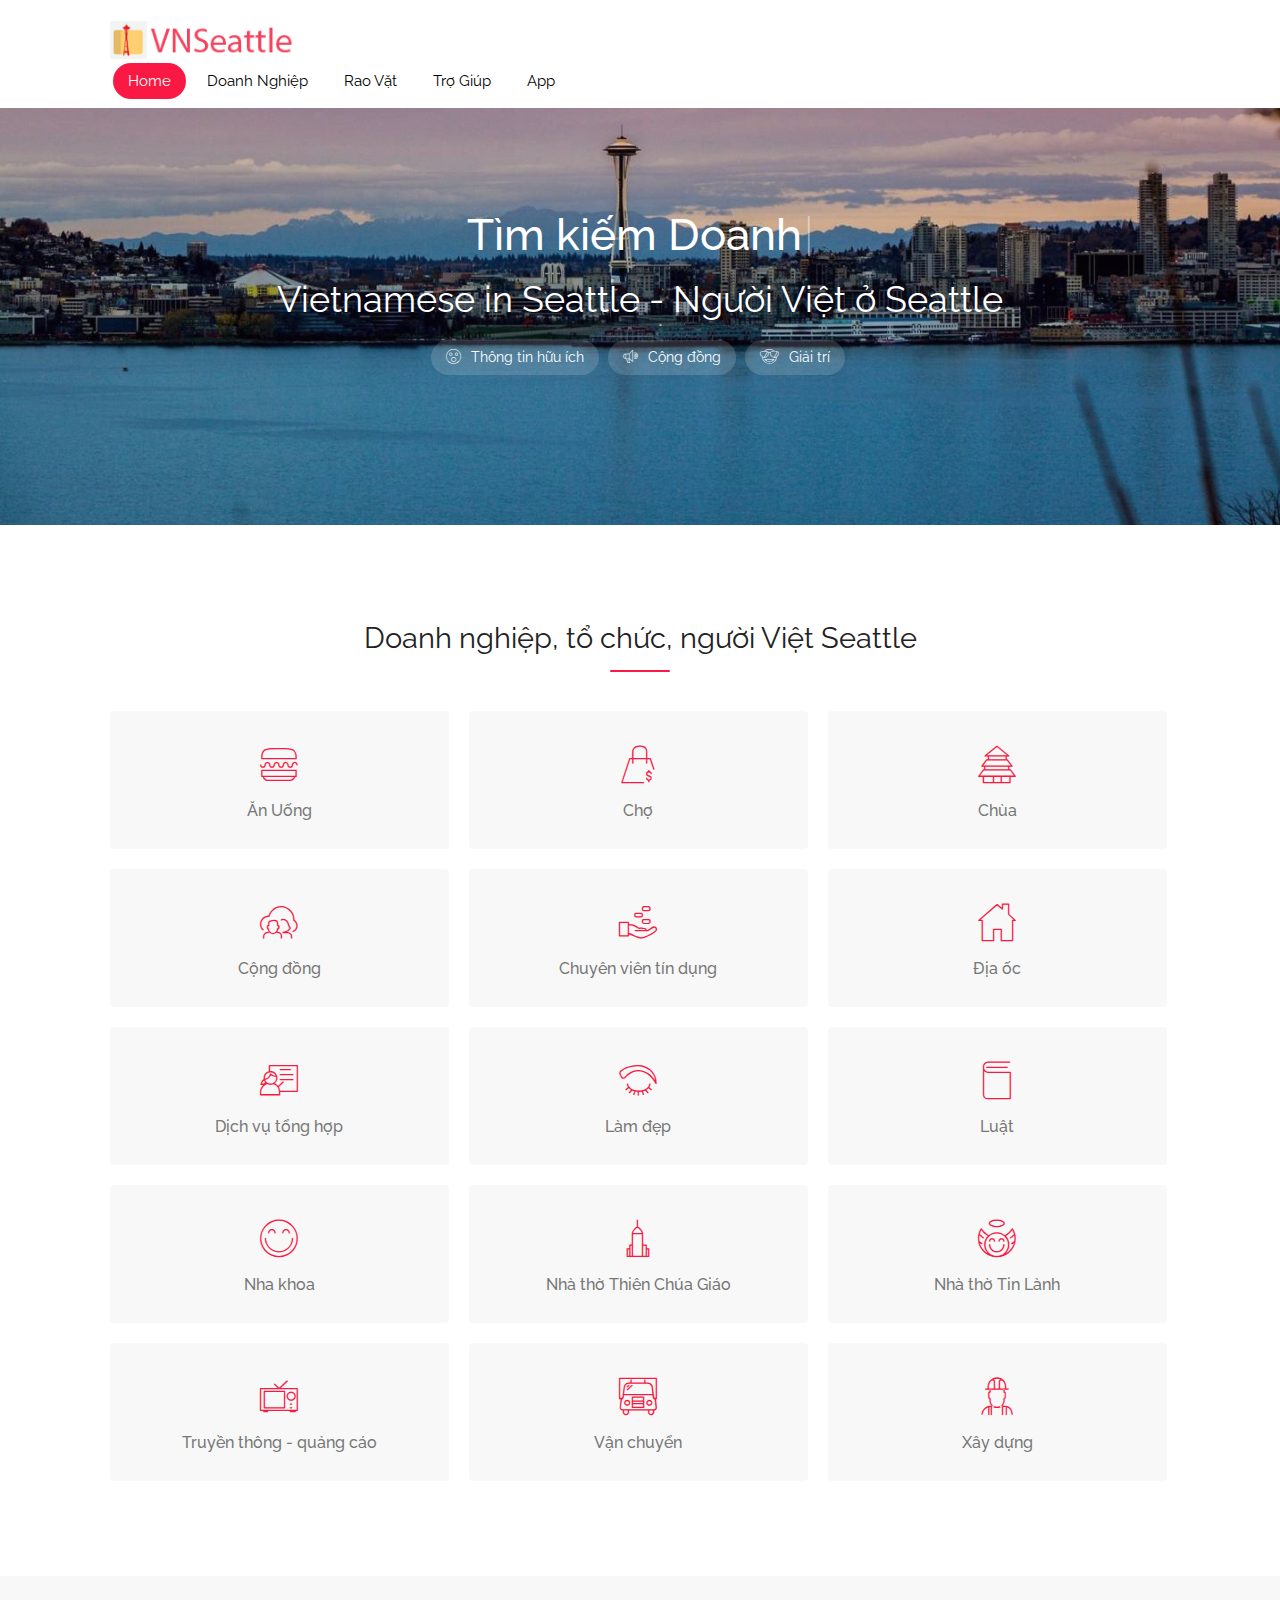
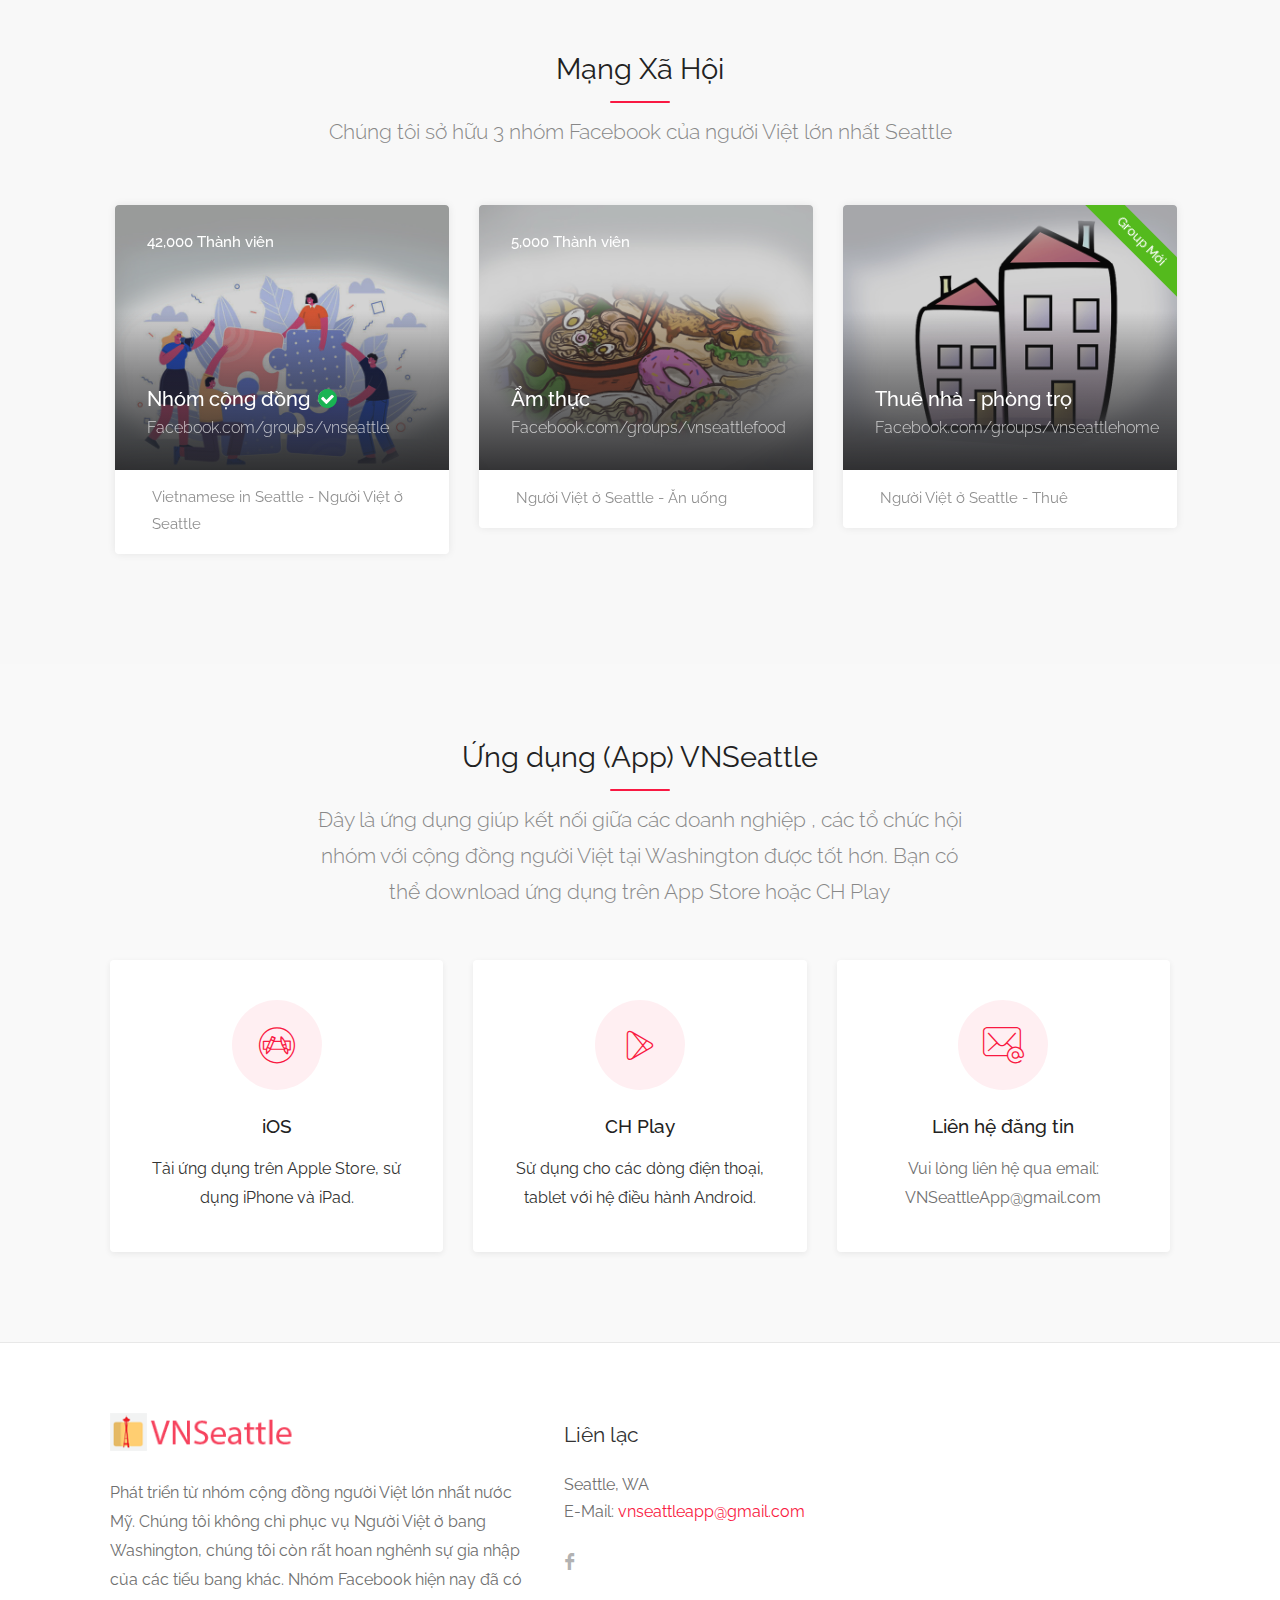
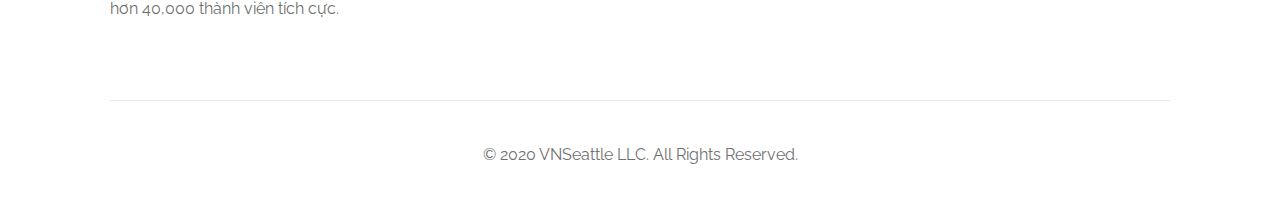
<file: src/index.html>
<!DOCTYPE html>

<head>

	<!-- Basic Page Needs
================================================== -->
	<title>Người Việt ở Seattle - Vietnamese in Seattle</title>
	<meta charset="utf-8">
	<meta name="description" content="Người Việt ở Seattle - Vietnamese in Seattle">
	<meta name="keywords"
		content="Rao vặt, thuê nhà, người Việt Seattle, VNSeattle, Vietnamese in Seattle, Vietnamese in Washington">
	<meta name="author" content="Henry Nguyen">
	<meta name="viewport" content="width=device-width, initial-scale=1, maximum-scale=1">

	<!-- CSS
================================================== -->
	<link rel="icon" type="image/png" href="favicon.ico" />

	<link rel="stylesheet" href="css/style.css">
	<link rel="stylesheet" href="css/main-color.css" id="colors">

</head>

<body class="transparent-header">

	<!-- Wrapper -->
	<div id="wrapper">

		<!-- Header Container
================================================== -->
		<header id="header-container">

			<!-- Header -->
			<div id="header">
				<div class="container">

					<!-- Left Side Content -->
					<div class="left-side">

						<!-- Logo -->
						<div id="logo">
							<a href="index.html"><img src="images/logo.png" data-sticky-logo=" images/logo.png"
									alt=""></a>
						</div>

						<!-- Mobile Navigation -->
						<div class="mmenu-trigger">
							<button class="hamburger hamburger--collapse" type="button">
								<span class="hamburger-box">
									<span class="hamburger-inner"></span>
								</span>
							</button>
						</div>

						<!-- Main Navigation -->
						<nav id="navigation" class="style-1">
							<ul id="responsive">

								<li><a class="current" href="index.html">Home</a></li>

								<li><a href="/news.php">Doanh Nghiệp</a></li>

								<li><a href="page-list-classified-ads.html">Rao Vặt</a></li>

								<li><a href="/help/">Trợ Giúp</a></li>


								<li><a href="page-app.html">App</a></li>

							</ul>
						</nav>
						<div class="clearfix"></div>
						<!-- Main Navigation / End -->

					</div>
					<!-- Left Side Content / End -->


					<!-- Right Side Content / End -->
					<div class="right-side">
						<div class="header-widget">

						</div>
					</div>
					<!-- Right Side Content / End -->



				</div>
			</div>
			<!-- Header / End -->

		</header>
		<div class="clearfix"></div>
		<!-- Header Container / End -->


		<!-- Banner
================================================== -->
		<div class="main-search-container centered" data-background-image="images/pexels-zoe-pappas-944636.jpg">
			<div class="main-search-inner">

				<div class="container">
					<div class="row">
						<div class="col-md-12">
							<h2>
								Tìm kiếm
								<!-- Typed words can be configured in script settings at the bottom of this HTML file -->
								<span class="typed-words"></span>
							</h2>
							<h1 style="color: white;">Vietnamese in Seattle - Người Việt ở Seattle</h1>

							<!--div class="main-search-input">

								<div class="main-search-input-item">
									<input id="key-word" type="text" placeholder="Bạn muốn tìm kiếm điều gì?"
										value="" />
								</div>

								<button class="button" id="find">Tìm</button>

							</div-->
						</div>
					</div>

					<!-- Features Categories -->
					<div class="row">
						<div class="col-md-12">

							<div class="highlighted-categories">
								<a href="page-list-post.html?tagid=3" class="highlighted-category">
									<i class="im im-icon-Surprise"></i>
									<h4>Thông tin hữu ích</h4>
								</a>

								<a href="page-list-post.html?tagid=1" class="highlighted-category">
									<i class="im im-icon-Loudspeaker"></i>
									<h4>Cộng đồng</h4>
								</a>


								<a href="page-list-post.html?tagid=2" class="highlighted-category">
									<i class="im im-icon-Sunglasses-Smiley2"></i>
									<h4>Giải trí</h4>
								</a>


								<!--a href="page-list-post.html?tagid=4" class="highlighted-category">
									<i class="im im-icon-Pricing"></i>
									<h4>Hot Deal</h4>
								</a-->
							</div>

						</div>
					</div>
					<!-- Featured Categories - End -->

				</div>

			</div>
		</div>


		<!-- Content
================================================== -->
		<div class="container">
			<div class="row">

				<div class="col-md-12">
					<h3 class="headline centered margin-top-95">
						<strong class="headline-with-separator">Doanh nghiệp, tổ chức, người Việt Seattle</strong>
					</h3>
				</div>

				<div class="col-md-12">
					<div class="categories-boxes-container margin-top-5 margin-bottom-30">

						<!-- Box -->
						<a href="page-list.html?id=31" class="category-small-box">
							<i class="im im-icon-Hamburger"></i>
							<h4>Ăn Uống</h4>
						</a>

						<!-- Box -->
						<a href="page-list.html?id=33" class="category-small-box">
							<i class="im  im-icon-Bag-Coins"></i>
							<h4>Chợ</h4>
						</a>

						<!-- Box -->
						<a href="page-list.html?id=13" class="category-small-box">
							<i class="im im-icon-Chinese-Temple"></i>
							<h4>Chùa</h4>
						</a>

						<!-- Box -->
						<a href="page-list.html?id=39" class="category-small-box">
							<i class="im im-icon-People-onCloud"></i>
							<h4>Cộng đồng</h4>
						</a>

						<!-- Box -->
						<a href="page-list.html?id=42" class="category-small-box">
							<i class="im im-icon-Financial"></i>
							<h4>Chuyên viên tín dụng</h4>
						</a>


						<!-- Box -->
						<a href="page-list.html?id=19" class="category-small-box">
							<i class="im im-icon-Home"></i>
							<h4>Địa ốc</h4>
						</a>

						<!-- Box -->
						<a href="page-list.html?id=41" class="category-small-box">
							<i class="im im-icon-Teacher"></i>
							<h4>Dịch vụ tổng hợp</h4>
						</a>


						<!-- Box -->
						<a href="page-list.html?id=30" class="category-small-box">
							<i class="im im-icon-Eyebrow-2"></i>
							<h4>Làm đẹp</h4>
						</a>

						<!-- Box -->
						<a href="page-list.html?id=38" class="category-small-box">
							<i class="im  im-icon-Book"></i>
							<h4>Luật</h4>
						</a>

						<!-- Box -->
						<a href="page-list.html?id=34" class="category-small-box">
							<i class="im im-icon-Smile"></i>
							<h4>Nha khoa</h4>
						</a>

						<!-- Box -->
						<a href="page-list.html?id=37" class="category-small-box">
							<i class="im im-icon-Chrysler-Building"></i>
							<h4>Nhà thờ Thiên Chúa Giáo</h4>
						</a>

						<!-- Box -->
						<a href="page-list.html?id=36" class="category-small-box">
							<i class="im im-icon-Angel-Smiley"></i>
							<h4>Nhà thờ Tin Lành</h4>
						</a>

						<!-- Box -->
						<a href="page-list.html?id=29" class="category-small-box">
							<i class="im im-icon-TV"></i>
							<h4>Truyền thông - quảng cáo</h4>
						</a>
						<!-- Box -->
						<a href="page-list.html?id=40" class="category-small-box">
							<i class="im im-icon-Truck"></i>
							<h4>Vận chuyển</h4>
						</a>
						<!-- Box -->
						<a href="page-list.html?id=35" class="category-small-box">
							<i class="im im-icon-Worker"></i>
							<h4>Xây dựng</h4>
						</a>


					</div>
				</div>
			</div>
		</div>
		<!-- Category Boxes / End -->




		<!-- Fullwidth Section -->
		<section class="fullwidth margin-top-65 padding-top-75 padding-bottom-70" data-background-color="#f8f8f8">

			<div class="container">
				<div class="row">

					<div class="col-md-12">
						<h3 class="headline centered margin-bottom-45">
							<strong class="headline-with-separator">Mạng Xã Hội</strong>
							<span>Chúng tôi sở hữu 3 nhóm Facebook của người Việt lớn nhất Seattle</span>
						</h3>
					</div>

					<div class="col-md-12">
						<div class="simple-slick-carousel dots-nav">

							<!-- Listing Item -->
							<div class="carousel-item">
								<a href="https://facebook.com/groups/vnseattle" class="listing-item-container">
									<div class="listing-item">
										<img src="images/listing-item-01.jpg" alt="">
										<div class="listing-item-details">
											<ul>
												<li>42,000 Thành viên</li>
											</ul>
										</div>
										<div class="listing-item-content">
											<h3> Nhóm cộng đồng <i class="verified-icon"></i></h3>
											<span>Facebook.com/groups/vnseattle</span>
										</div>
									</div>
									<div class="star-rating">
										<div class="rating-counter">Vietnamese in Seattle - Người Việt ở Seattle</div>
									</div>
								</a>
							</div>
							<!-- Listing Item / End -->

							<!-- Listing Item -->
							<div class="carousel-item">
								<a href="https://facebook.com/groups/vnseattlefood" class="listing-item-container">
									<div class="listing-item">
										<img src="images/listing-item-02.jpg" alt="">
										<div class="listing-item-details">
											<ul>
												<li>5,000 Thành viên</li>
											</ul>
										</div>
										<div class="listing-item-content">
											<h3>Ẩm thực</h3>
											<span>Facebook.com/groups/vnseattlefood</span>
										</div>
									</div>
									<div class="star-rating">
										<div class="rating-counter">Người Việt ở Seattle - Ăn uống</div>
									</div>
								</a>
							</div>
							<!-- Listing Item / End -->

							<!-- Listing Item -->
							<div class="carousel-item">
								<a href="https://facebook.com/groups/vnseattlehome" class="listing-item-container">
									<div class="listing-item">
										<img src="images/listing-item-03.jpg" alt="">
										<div class="listing-badge now-open">Group Mới</div>
										<div class="listing-item-details">
											<ul>
											</ul>
										</div>
										<div class="listing-item-content">
											<h3>Thuê nhà - phòng trọ</h3>
											<span>Facebook.com/groups/vnseattlehome</span>
										</div>
									</div>
									<div class="star-rating">
										<div class="rating-counter">Người Việt ở Seattle - Thuê</div>
									</div>
								</a>
							</div>
							<!-- Listing Item / End -->


						</div>

					</div>

				</div>
			</div>

		</section>
		<!-- Fullwidth Section / End -->





		<!-- Info Section -->
		<section class="fullwidth padding-top-75 padding-bottom-70" data-background-color="#f9f9f9">
			<div class="container">

				<div class="row">
					<div class="col-md-8 col-md-offset-2">
						<h3 class="headline centered headline-extra-spacing">
							<strong class="headline-with-separator">Ứng dụng (App) VNSeattle</strong>
							<span class="margin-top-25">Đây là ứng dụng giúp kết nối giữa các doanh nghiệp , các tổ chức
								hội nhóm với cộng đồng người Việt tại Washington được tốt hơn. Bạn có thể download ứng
								dụng trên App Store hoặc CH Play</span>
						</h3>
					</div>
				</div>

				<div class="row icons-container">
					<!-- Stage -->
					<div class="col-md-4">
						<a href="https://apps.apple.com/us/app/vn-seattle/id1484594331">
							<div class="icon-box-2 with-line">
								<i class="im im-icon-Apple-Store"></i>
								<h3>iOS</h3>
								<p>Tải ứng dụng trên Apple Store, sử dụng iPhone và iPad.</p>
							</div>
						</a>
					</div>

					<!-- Stage -->
					<div class="col-md-4">

						<a href="https://play.google.com/store/apps/details?id=io.ionic.vns5">
							<div class="icon-box-2">
								<i class="im im-icon-Google-Play"></i>
								<h3>CH Play</h3>
								<p>Sử dụng cho các dòng điện thoại, tablet với hệ điều hành Android.</p>
							</div>
						</a>
					</div>

					<!-- Stage -->
					<div class="col-md-4">
						<div class="icon-box-2 with-line">
							<i class="im im-icon-Mail-withAtSign"></i>
							<h3>Liên hệ đăng tin</h3>
							<p>Vui lòng liên hệ qua email: VNSeattleApp@gmail.com </p>
						</div>
					</div>


				</div>

			</div>
		</section>
		<!-- Info Section / End -->




		<!-- Footer
================================================== -->
		<div id="footer" class="sticky-footer">
			<!-- Main -->
			<div class="container">
				<div class="row">
					<div class="col-md-5 col-sm-6">
						<img class="footer-logo" src="images/logo.png" alt="">
						<br><br>
						<p>
							Phát triển từ nhóm cộng đồng người Việt lớn nhất nước Mỹ. Chúng tôi không chỉ phục vụ Người
							Việt ở bang Washington, chúng tôi còn rất hoan nghênh sự gia nhập của các
							tiểu bang khác. Nhóm Facebook hiện nay đã có hơn 40,000
							thành viên tích cực.
						</p>
					</div>

					<div class="col-md-3  col-sm-12">
						<h4>Liên lạc</h4>
						<div class="text-widget">
							<span>Seattle, WA</span> <br>
							E-Mail:<span> <a href="#">vnseattleapp@gmail.com</a> </span><br>
						</div>

						<ul class="social-icons margin-top-20">
							<li><a class="facebook" href="http://fb.com/vnseattle"><i class="icon-facebook"></i></a>
							</li>

						</ul>

					</div>

				</div>

				<!-- Copyright -->
				<div class="row">
					<div class="col-md-12">
						<div class="copyrights">© 2020 VNSeattle LLC. All Rights Reserved.</div>
					</div>
				</div>

			</div>

		</div>
		<!-- Footer / End -->


		<!-- Back To Top Button -->
		<div id="backtotop"><a href="#"></a></div>


	</div>
	<!-- Wrapper / End -->


	<!-- Scripts
================================================== -->
	<script type="text/javascript" src="scripts/jquery-3.4.1.min.js"></script>
	<script type="text/javascript" src="scripts/jquery-migrate-3.1.0.min.js"></script>
	<script type="text/javascript" src="scripts/mmenu.min.js"></script>
	<script type="text/javascript" src="scripts/chosen.min.js"></script>
	<script type="text/javascript" src="scripts/slick.min.js"></script>
	<script type="text/javascript" src="scripts/rangeslider.min.js"></script>
	<script type="text/javascript" src="scripts/magnific-popup.min.js"></script>
	<script type="text/javascript" src="scripts/waypoints.min.js"></script>
	<script type="text/javascript" src="scripts/counterup.min.js"></script>
	<script type="text/javascript" src="scripts/jquery-ui.min.js"></script>
	<script type="text/javascript" src="scripts/tooltips.min.js"></script>
	<script type="text/javascript" src="scripts/custom.js"></script>


	<!-- Leaflet // Docs: https://leafletjs.com/ -->
	<script src="scripts/leaflet.min.js"></script>

	<!-- Leaflet Maps Scripts -->
	<script src="scripts/leaflet-markercluster.min.js"></script>
	<script src="scripts/leaflet-gesture-handling.min.js"></script>

	<!-- Leaflet Geocoder + Search Autocomplete // Docs: https://github.com/perliedman/leaflet-control-geocoder -->
	<script src="scripts/leaflet-autocomplete.js"></script>
	<script src="scripts/leaflet-control-geocoder.js"></script>


	<!-- Typed Script -->
	<script type="text/javascript" src="scripts/typed.js"></script>
	<script>
		var typed = new Typed('.typed-words', {
			strings: ["Doanh nghiệp", " việc làm ", "nhà", " tổ chức cộng đồng", " địa điểm vui chơi", " sự kiện"],
			typeSpeed: 50,
			backSpeed: 80,
			backDelay: 100,
			startDelay: 500,
			loop: true,
			showCursor: true
		});


	</script>


	<script>

		$("#find").click(() => {

			window.location.href = `page-list-search.html?q=${$("#key-word").val()}`;
		});

		$("#key-word").keypress(function () {
			if (event.which == 13) {
				window.location.href = `page-list-search.html?q=${$("#key-word").val()}`;

			}

		});

	</script>


	<!-- Style Switcher
================================================== -->
	<script src="scripts/switcher.js"></script>

	<div id="style-switcher">
		<h2>Color Switcher <a href="#"><i class="sl sl-icon-settings"></i></a></h2>

		<div>
			<ul class="colors" id="color1">
				<li><a href="#" class="main" title="Main"></a></li>
				<li><a href="#" class="blue" title="Blue"></a></li>
				<li><a href="#" class="green" title="Green"></a></li>
				<li><a href="#" class="orange" title="Orange"></a></li>
				<li><a href="#" class="navy" title="Navy"></a></li>
				<li><a href="#" class="yellow" title="Yellow"></a></li>
				<li><a href="#" class="peach" title="Peach"></a></li>
				<li><a href="#" class="beige" title="Beige"></a></li>
				<li><a href="#" class="purple" title="Purple"></a></li>
				<li><a href="#" class="celadon" title="Celadon"></a></li>
				<li><a href="#" class="red" title="Red"></a></li>
				<li><a href="#" class="brown" title="Brown"></a></li>
				<li><a href="#" class="cherry" title="Cherry"></a></li>
				<li><a href="#" class="cyan" title="Cyan"></a></li>
				<li><a href="#" class="gray" title="Gray"></a></li>
				<li><a href="#" class="olive" title="Olive"></a></li>
			</ul>
		</div>

	</div>
	<!-- Style Switcher / End -->


</body>

</html>
</file>
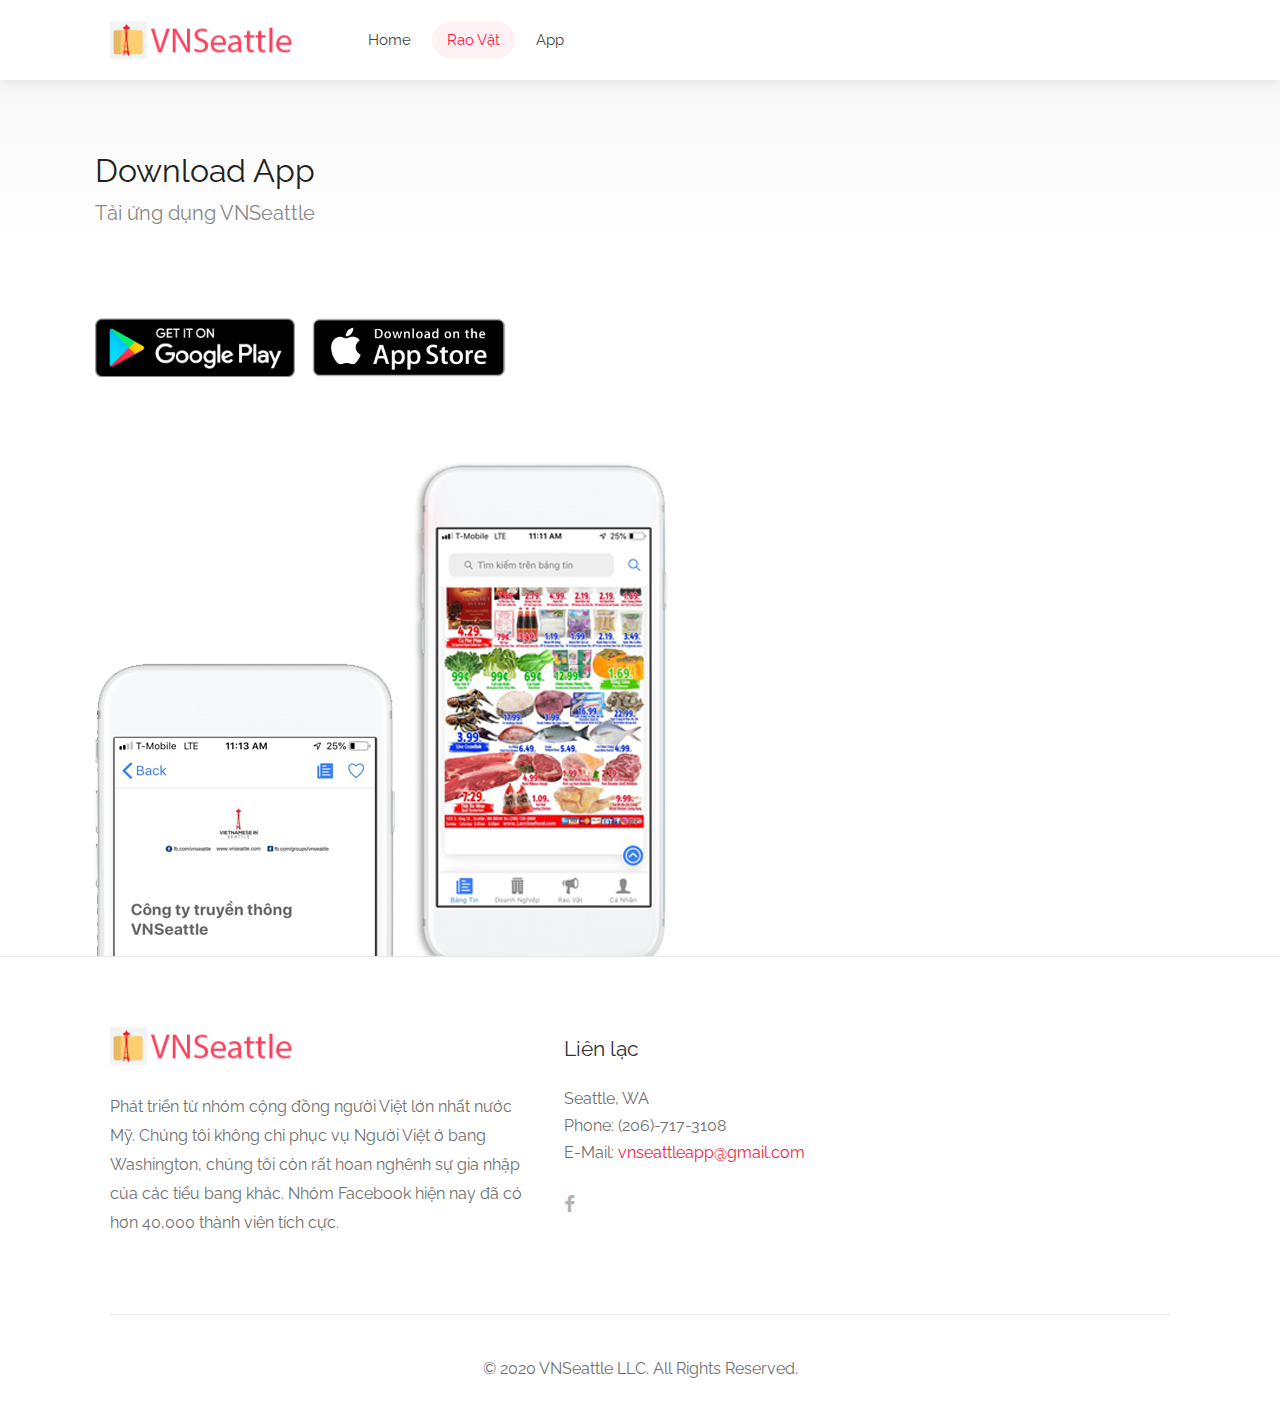
<file: page-app.html>
<!DOCTYPE html>

<head>

    <!-- Basic Page Needs
================================================== -->
    <title>Người Việt ở Seattle - Vietnamese in Seattle</title>
    <meta charset="utf-8">
    <meta name="viewport" content="width=device-width, initial-scale=1, maximum-scale=1">

    <!-- CSS
================================================== -->
    <link rel="icon" type="image/png" href="favicon.ico" />
    <link rel="stylesheet" href="css/style.css">
    <link rel="stylesheet" href="css/main-color.css" id="colors">

</head>

<body>

    <!-- Wrapper -->
    <div id="wrapper">

        <!-- Header Container
================================================== -->
        <header id="header-container">

            <!-- Header -->
            <div id="header">
                <div class="container">

                    <!-- Left Side Content -->
                    <div class="left-side">

                        <!-- Logo -->
                        <div id="logo">
                            <a href="index.html"><img src="images/logo.png" data-sticky-logo=" images/logo.png"
                                    alt=""></a>
                        </div>

                        <!-- Mobile Navigation -->
                        <div class="mmenu-trigger">
                            <button class="hamburger hamburger--collapse" type="button">
                                <span class="hamburger-box">
                                    <span class="hamburger-inner"></span>
                                </span>
                            </button>
                        </div>

                        <!-- Main Navigation -->
                        <nav id="navigation" class="style-1">
                            <ul id="responsive">

                                <li><a href="index.html">Home</a></li>

                                <li><a class="current" href="page-list-classified-ads.html">Rao Vặt</a></li>

                                <li><a href="page-app.html">App</a></li>

                            </ul>
                        </nav>
                        <div class="clearfix"></div>
                        <!-- Main Navigation / End -->

                    </div>
                    <!-- Left Side Content / End -->


                    <!-- Right Side Content / End -->
                    <div class="right-side">
                        <div class="header-widget">




                        </div>
                    </div>
                    <!-- Right Side Content / End -->



                </div>
            </div>
            <!-- Header / End -->

        </header>
        <div class="clearfix"></div>
        <!-- Header Container / End -->
        <div class="clearfix"></div>
        <!-- Header Container / End -->


        <!-- Titlebar
================================================== -->
        <div id="titlebar" class="gradient">
            <div class="container">
                <div class="row">

                    <h2>Download App</h2><span>Tải ứng dụng VNSeattle</span>

                </div>
            </div>
        </div>


        <!-- Content
================================================== -->
        <div class="container">

            <!-- Blog Posts -->
            <div class="blog-page">

                <div class="row">
                    <div>
                        <a href="https://play.google.com/store/apps/details?id=io.ionic.vns5"><img
                                src="images/android.png" style="max-width: 200px;" /> </a>
                        <a href="https://apps.apple.com/us/app/vn-seattle/id1484594331"><img src="images/ios.png"
                                style="max-width: 220px;" /> </a>

                        <br />
                        <img src="images/vnsapp-no-icon.png" />
                    </div>



                    <!-- Blog Posts / End -->


                </div>
                <!-- Sidebar / End -->


            </div>
        </div>



        <!-- Footer
================================================== -->
        <div id="footer" class="sticky-footer">
            <!-- Main -->
            <div class="container">
                <div class="row">
                    <div class="col-md-5 col-sm-6">
                        <img class="footer-logo" src="images/logo.png" alt="">
                        <br><br>
                        <p>
                            Phát triển từ nhóm cộng đồng người Việt lớn nhất nước Mỹ. Chúng tôi không chỉ phục vụ Người
                            Việt ở bang Washington, chúng tôi còn rất hoan nghênh sự gia nhập của các
                            tiểu bang khác. Nhóm Facebook hiện nay đã có hơn 40,000
                            thành viên tích cực.
                        </p>
                    </div>

                    <div class="col-md-3  col-sm-12">
                        <h4>Liên lạc</h4>
                        <div class="text-widget">
                            <span>Seattle, WA</span> <br>
                            Phone: <span>(206)-717-3108</span><br>
                            E-Mail:<span> <a href="#">vnseattleapp@gmail.com</a> </span><br>
                        </div>

                        <ul class="social-icons margin-top-20">
                            <li><a class="facebook" href="http://fb.com/vnseattle"><i class="icon-facebook"></i></a>
                            </li>

                        </ul>

                    </div>

                </div>

                <!-- Copyright -->
                <div class="row">
                    <div class="col-md-12">
                        <div class="copyrights">© 2020 VNSeattle LLC. All Rights Reserved.</div>
                    </div>
                </div>

            </div>

        </div>
        <!-- Footer / End -->


        <!-- Back To Top Button -->
        <div id="backtotop"><a href="#"></a></div>


    </div>
    <!-- Wrapper / End -->



    <!-- Scripts
================================================== -->
    <script type="text/javascript" src="scripts/jquery-3.4.1.min.js"></script>
    <script type="text/javascript" src="scripts/jquery-migrate-3.1.0.min.js"></script>
    <script type="text/javascript" src="scripts/mmenu.min.js"></script>
    <script type="text/javascript" src="scripts/chosen.min.js"></script>
    <script type="text/javascript" src="scripts/slick.min.js"></script>
    <script type="text/javascript" src="scripts/rangeslider.min.js"></script>
    <script type="text/javascript" src="scripts/magnific-popup.min.js"></script>
    <script type="text/javascript" src="scripts/waypoints.min.js"></script>
    <script type="text/javascript" src="scripts/counterup.min.js"></script>
    <script type="text/javascript" src="scripts/jquery-ui.min.js"></script>
    <script type="text/javascript" src="scripts/tooltips.min.js"></script>
    <script type="text/javascript" src="scripts/custom.js"></script>


    <!-- Style Switcher
================================================== -->
    <script src="scripts/switcher.js"></script>

    <div id="style-switcher">
        <h2>Color Switcher <a href="#"><i class="sl sl-icon-settings"></i></a></h2>

        <div>
            <ul class="colors" id="color1">
                <li><a href="#" class="main" title="Main"></a></li>
                <li><a href="#" class="blue" title="Blue"></a></li>
                <li><a href="#" class="green" title="Green"></a></li>
                <li><a href="#" class="orange" title="Orange"></a></li>
                <li><a href="#" class="navy" title="Navy"></a></li>
                <li><a href="#" class="yellow" title="Yellow"></a></li>
                <li><a href="#" class="peach" title="Peach"></a></li>
                <li><a href="#" class="beige" title="Beige"></a></li>
                <li><a href="#" class="purple" title="Purple"></a></li>
                <li><a href="#" class="celadon" title="Celadon"></a></li>
                <li><a href="#" class="red" title="Red"></a></li>
                <li><a href="#" class="brown" title="Brown"></a></li>
                <li><a href="#" class="cherry" title="Cherry"></a></li>
                <li><a href="#" class="cyan" title="Cyan"></a></li>
                <li><a href="#" class="gray" title="Gray"></a></li>
                <li><a href="#" class="olive" title="Olive"></a></li>
            </ul>
        </div>

    </div>
    <!-- Style Switcher / End -->



</body>

</html>
</file>
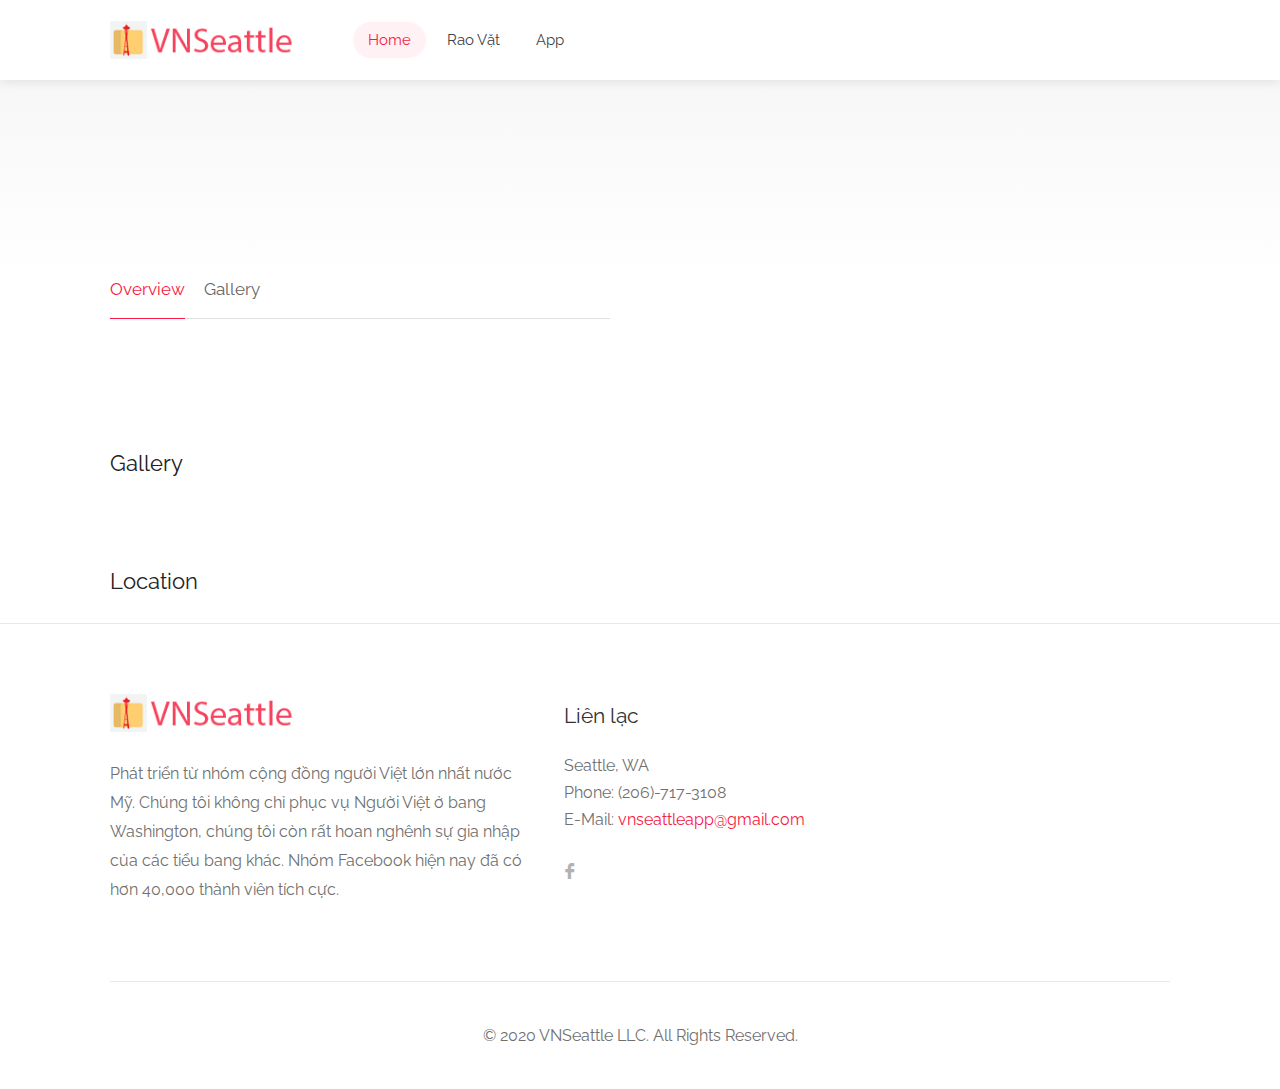
<file: page-detail-search.html>
<!DOCTYPE html>

<head>

	<!-- Basic Page Needs
================================================== -->
	<title>Người Việt ở Seattle - Vietnamese in Seattle</title>
	<meta charset="utf-8">
	<meta name="viewport" content="width=device-width, initial-scale=1, maximum-scale=1">

	<!-- CSS
================================================== -->
	<link rel="icon" type="image/png" href="favicon.ico" />
	<link rel="stylesheet" href="css/style.css">
	<link rel="stylesheet" href="css/main-color.css" id="colors">

</head>

<body>

	<!-- Wrapper -->
	<div id="wrapper">

		<!-- Header Container
================================================== -->
		<header id="header-container">

			<!-- Header -->
			<div id="header">
				<div class="container">

					<!-- Left Side Content -->
					<div class="left-side">

						<!-- Logo -->
						<div id="logo">
							<a href="index.html"><img src="images/logo.png" data-sticky-logo=" images/logo.png"
									alt=""></a>
						</div>

						<!-- Mobile Navigation -->
						<div class="mmenu-trigger">
							<button class="hamburger hamburger--collapse" type="button">
								<span class="hamburger-box">
									<span class="hamburger-inner"></span>
								</span>
							</button>
						</div>

						<!-- Main Navigation -->
						<nav id="navigation" class="style-1">
							<ul id="responsive">

								<li><a class="current" href="index.html">Home</a></li>

								<li><a href="page-list-classified-ads.html">Rao Vặt</a></li>

								<li><a href="page-app.html">App</a></li>

							</ul>
						</nav>
						<div class="clearfix"></div>
						<!-- Main Navigation / End -->

					</div>
					<!-- Left Side Content / End -->


					<!-- Right Side Content / End -->
					<div class="right-side">
						<div class="header-widget">




						</div>
					</div>
					<!-- Right Side Content / End -->



				</div>
			</div>
			<!-- Header / End -->

		</header>
		<div class="clearfix"></div>
		<!-- Header Container / End -->


		<!-- Gradient-->
		<div class="single-listing-page-titlebar"></div>


		<!-- Content
================================================== -->
		<div class="container">
			<div class="row sticky-wrapper">
				<div class="col-lg-6 col-md-6 padding-right-30">

					<!-- Titlebar -->
					<div id="titlebar" class="listing-titlebar">
						<div class="listing-titlebar-title">
							<h2 id="intro">

							</h2>
							<div id="author"></div>
							<span id="address">

							</span>

							<div class="listing-links-container">

								<ul class="listing-links contact-links" id="contact">

								</ul>

								<div class="clearfix"></div>



							</div>


						</div>
					</div>

					<!-- Listing Nav -->
					<div id="listing-nav" class="listing-nav-container">
						<ul class="listing-nav">
							<li><a href="#listing-overview" class="active">Overview</a></li>
							<li><a href="#listing-gallery">Gallery</a></li>
						</ul>
					</div>

					<!-- Overview -->
					<div id="listing-overview" class="listing-section">

						<!-- Description -->
						<div id="content">

						</div>

					</div>


					<!-- Slider -->
					<div id="listing-gallery" class="listing-section">
						<h3 class="listing-desc-headline margin-top-70">Gallery</h3>
						<div class="listing-slider-small mfp-gallery-container margin-bottom-0" id="gallery-cover">



						</div>
					</div>

					<!-- Location -->
					<div id="listing-location" class="listing-section">
						<h3 class="listing-desc-headline margin-top-60 margin-bottom-30">Location</h3>

						<div class="mapouter" id="gmap">


						</div>
					</div>






				</div>


				<!-- Sidebar
		================================================== -->
				<div class="col-lg-4 col-md-4 margin-top-75 sticky">


				</div>
				<!-- Sidebar / End -->

			</div>
		</div>


		<!-- Footer
================================================== -->
		<div id="footer" class="sticky-footer">
			<!-- Main -->
			<div class="container">
				<div class="row">
					<div class="col-md-5 col-sm-6">
						<img class="footer-logo" src="images/logo.png" alt="">
						<br><br>
						<p>
							Phát triển từ nhóm cộng đồng người Việt lớn nhất nước Mỹ. Chúng tôi không chỉ phục vụ Người
							Việt ở bang Washington, chúng tôi còn rất hoan nghênh sự gia nhập của các
							tiểu bang khác. Nhóm Facebook hiện nay đã có hơn 40,000
							thành viên tích cực.
						</p>
					</div>

					<div class="col-md-3  col-sm-12">
						<h4>Liên lạc</h4>
						<div class="text-widget">
							<span>Seattle, WA</span> <br>
							Phone: <span>(206)-717-3108</span><br>
							E-Mail:<span> <a href="#">vnseattleapp@gmail.com</a> </span><br>
						</div>

						<ul class="social-icons margin-top-20">
							<li><a class="facebook" href="http://fb.com/vnseattle"><i class="icon-facebook"></i></a>
							</li>

						</ul>

					</div>

				</div>

				<!-- Copyright -->
				<div class="row">
					<div class="col-md-12">
						<div class="copyrights">© 2020 VNSeattle LLC. All Rights Reserved.</div>
					</div>
				</div>

			</div>

		</div>
		<!-- Footer / End -->


		<!-- Back To Top Button -->
		<div id="backtotop"><a href="#"></a></div>

		<!-- Booking Sticky Footer -->
		<div class="booking-sticky-footer">
			<div class="container">
				<div class="bsf-left">
					<h4>Starting from $29</h4>
					<div class="star-rating" data-rating="5">
						<div class="rating-counter"></div>
					</div>
				</div>
				<div class="bsf-right">
					<a href="#booking-widget-anchor" class="button">Book Now</a>
				</div>
			</div>
		</div>


	</div>
	<!-- Wrapper / End -->


	<!-- Scripts
================================================== -->
	<script type="text/javascript" src="scripts/jquery-3.4.1.min.js"></script>
	<script type="text/javascript" src="scripts/jquery-migrate-3.1.0.min.js"></script>
	<script type="text/javascript" src="scripts/mmenu.min.js"></script>
	<script type="text/javascript" src="scripts/chosen.min.js"></script>
	<script type="text/javascript" src="scripts/slick.min.js"></script>
	<script type="text/javascript" src="scripts/rangeslider.min.js"></script>
	<script type="text/javascript" src="scripts/magnific-popup.min.js"></script>
	<script type="text/javascript" src="scripts/waypoints.min.js"></script>
	<script type="text/javascript" src="scripts/counterup.min.js"></script>
	<script type="text/javascript" src="scripts/jquery-ui.min.js"></script>
	<script type="text/javascript" src="scripts/tooltips.min.js"></script>
	<script type="text/javascript" src="scripts/custom.js"></script>

	<!-- Maps -->
	<script type="text/javascript" src="http://maps.google.com/maps/api/js?sensor=false&amp;language=en"></script>
	<script type="text/javascript" src="scripts/infobox.min.js"></script>
	<script type="text/javascript" src="scripts/markerclusterer.js"></script>
	<script type="text/javascript" src="scripts/maps.js"></script>

	<!-- Booking Widget - Quantity Buttons -->
	<script src="scripts/quantityButtons.js"></script>

	<!-- Date Range Picker - docs: http://www.daterangepicker.com/ -->
	<script src="scripts/moment.min.js"></script>
	<script src="scripts/daterangepicker.js"></script>
	<script>
		// Calendar Init
		$(function () {
			$('#date-picker').daterangepicker({
				"opens": "left",
				// singleDatePicker: true,

				// Disabling Date Ranges
				isInvalidDate: function (date) {
					// Disabling Date Range
					var disabled_start = moment('09/02/2018', 'MM/DD/YYYY');
					var disabled_end = moment('09/06/2020', 'MM/DD/YYYY');
					return date.isAfter(disabled_start) && date.isBefore(disabled_end);

					// Disabling Single Day
					// if (date.format('MM/DD/YYYY') == '08/08/2018') {
					//     return true; 
					// }
				}
			});
		});

		// Calendar animation
		$('#date-picker').on('showCalendar.daterangepicker', function (ev, picker) {
			$('.daterangepicker').addClass('calendar-animated');
		});
		$('#date-picker').on('show.daterangepicker', function (ev, picker) {
			$('.daterangepicker').addClass('calendar-visible');
			$('.daterangepicker').removeClass('calendar-hidden');
		});
		$('#date-picker').on('hide.daterangepicker', function (ev, picker) {
			$('.daterangepicker').removeClass('calendar-visible');
			$('.daterangepicker').addClass('calendar-hidden');
		});
	</script>


	<!-- Style Switcher
================================================== -->
	<script src="scripts/switcher.js"></script>

	<div id="style-switcher">
		<h2>Color Switcher <a href="#"><i class="sl sl-icon-settings"></i></a></h2>

		<div>
			<ul class="colors" id="color1">
				<li><a href="#" class="main" title="Main"></a></li>
				<li><a href="#" class="blue" title="Blue"></a></li>
				<li><a href="#" class="green" title="Green"></a></li>
				<li><a href="#" class="orange" title="Orange"></a></li>
				<li><a href="#" class="navy" title="Navy"></a></li>
				<li><a href="#" class="yellow" title="Yellow"></a></li>
				<li><a href="#" class="peach" title="Peach"></a></li>
				<li><a href="#" class="beige" title="Beige"></a></li>
				<li><a href="#" class="purple" title="Purple"></a></li>
				<li><a href="#" class="celadon" title="Celadon"></a></li>
				<li><a href="#" class="red" title="Red"></a></li>
				<li><a href="#" class="brown" title="Brown"></a></li>
				<li><a href="#" class="cherry" title="Cherry"></a></li>
				<li><a href="#" class="cyan" title="Cyan"></a></li>
				<li><a href="#" class="gray" title="Gray"></a></li>
				<li><a href="#" class="olive" title="Olive"></a></li>
			</ul>
		</div>

	</div>
	<!-- Style Switcher / End -->
	<script>

		var url = new URL(window.location.href);
		var id = url.searchParams.get("id");



		// fetch
		fetch(`http://vnseattle.com/vnsapp/GetPost.php?id=${id}`)
			.then(res => res.json())
			.then((out) => {
				console.log(out);
				out.forEach(obj => {
					console.log(obj);
					$("#intro").html(obj.Intro);
					$("#contact").html(Contact(obj.Email, obj.Phone));;
					$("#address").html(Address(obj.Address));
					$("#content").html(obj.Message);
					$("#gallery-cover").append(Gallery({ ImageLink: obj.Thumb, Caption: obj.Intro }));
					$("#gmap").html(GMap(obj.Address));
					$("#author").html(obj.Author);
					$("#id").html(obj.Id);
				});
			});

		// fetch
		fetch(`http://vnseattle.com/vnsapp/GetImages.php?tb=1&id=${id}`)
			.then(res => res.json())
			.then((out) => {
				out.forEach(obj => {
					$("#gallery-cover").append(Gallery(obj));
				});
			});



		const Address = (address) => {
			return `<a href="https://www.google.com/maps/search/${address}" target="_blank" class="listing-address">
							<i class="fa fa-map-marker" ></i >
							${address || "Washington"}
					</a >`;
		}

		const Contact = (email, phone) => {
			return `<li><a href="tel:${phone} class="listing-links">
						<i class="fa fa-phone"></i>${phone}</a>
					</li>
					<li><a href="mailto:${email}" class="listing-links">
						<i class="fa fa-envelope-o"></i> ${email}</a>
					</li>
					`;
		}

		const Gallery = (img) => {
			return `<a href="${img.ImageLink}" class="item mfp-gallery" title="${img.Caption}">
						<img style='height:200px; padding:5px' src="${img.ImageLink}" />
					</a>`;

		}

		const GMap = (address) => {
			return `<div class="gmap_canvas"><iframe width="600" height="500" id="gmap_canvas"
									src="https://maps.google.com/maps?q=${address || "Seattle"}&t=&z=13&ie=UTF8&iwloc=&output=embed"
									frameborder="0" scrolling="no" marginheight="0" marginwidth="0"></iframe><a
									href="https://www.embedgooglemap.org"></a>
							</div>`;
		}

	</script>

</body>

</html>
</file>
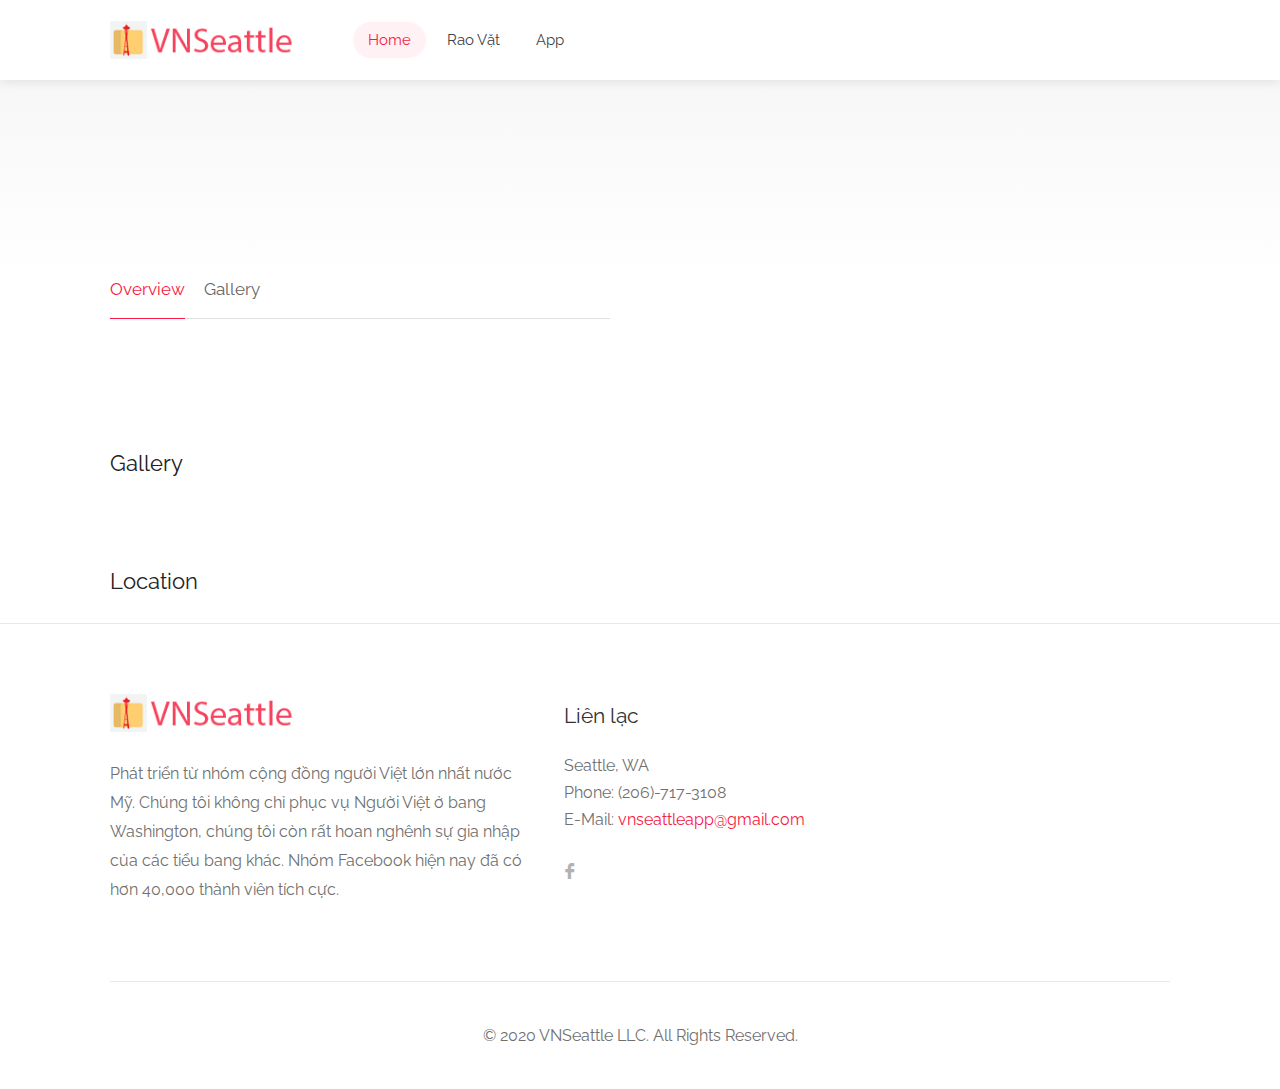
<file: page-detail.html>
<!DOCTYPE html>

<head>

	<!-- Basic Page Needs
================================================== -->
	<title>Người Việt ở Seattle - Vietnamese in Seattle</title>
	<meta charset="utf-8">
	<meta name="viewport" content="width=device-width, initial-scale=1, maximum-scale=1">

	<!-- CSS
================================================== -->
	<link rel="icon" type="image/png" href="favicon.ico" />
	<link rel="stylesheet" href="css/style.css">
	<link rel="stylesheet" href="css/main-color.css" id="colors">

</head>

<body>

	<!-- Wrapper -->
	<div id="wrapper">

		<!-- Header Container
================================================== -->
		<header id="header-container">

			<!-- Header -->
			<div id="header">
				<div class="container">

					<!-- Left Side Content -->
					<div class="left-side">

						<!-- Logo -->
						<div id="logo">
							<a href="index.html"><img src="images/logo.png" data-sticky-logo=" images/logo.png"
									alt=""></a>
						</div>

						<!-- Mobile Navigation -->
						<div class="mmenu-trigger">
							<button class="hamburger hamburger--collapse" type="button">
								<span class="hamburger-box">
									<span class="hamburger-inner"></span>
								</span>
							</button>
						</div>

						<!-- Main Navigation -->
						<nav id="navigation" class="style-1">
							<ul id="responsive">

								<li><a class="current" href="index.html">Home</a></li>

								<li><a href="page-list-classified-ads.html">Rao Vặt</a></li>

								<li><a href="page-app.html">App</a></li>

							</ul>
						</nav>
						<div class="clearfix"></div>
						<!-- Main Navigation / End -->

					</div>
					<!-- Left Side Content / End -->


					<!-- Right Side Content / End -->
					<div class="right-side">
						<div class="header-widget">




						</div>
					</div>
					<!-- Right Side Content / End -->



				</div>
			</div>
			<!-- Header / End -->

		</header>
		<div class="clearfix"></div>
		<!-- Header Container / End -->


		<!-- Gradient-->
		<div class="single-listing-page-titlebar"></div>


		<!-- Content
================================================== -->
		<div class="container">
			<div class="row sticky-wrapper">
				<div class="col-lg-6 col-md-6 padding-right-30">

					<!-- Titlebar -->
					<div id="titlebar" class="listing-titlebar">
						<div class="listing-titlebar-title">
							<h2 id="intro">

							</h2>
							<span id="address">

							</span>

							<div class="listing-links-container">

								<ul class="listing-links contact-links" id="contact">

								</ul>

								<div class="clearfix"></div>



							</div>


						</div>
					</div>

					<!-- Listing Nav -->
					<div id="listing-nav" class="listing-nav-container">
						<ul class="listing-nav">
							<li><a href="#listing-overview" class="active">Overview</a></li>
							<li><a href="#listing-gallery">Gallery</a></li>
						</ul>
					</div>

					<!-- Overview -->
					<div id="listing-overview" class="listing-section">

						<!-- Description -->
						<div id="content">

						</div>

					</div>


					<!-- Slider -->
					<div id="listing-gallery" class="listing-section">
						<h3 class="listing-desc-headline margin-top-70">Gallery</h3>
						<div class="listing-slider-small mfp-gallery-container margin-bottom-0" id="gallery-cover">



						</div>
					</div>

					<!-- Location -->
					<div id="listing-location" class="listing-section">
						<h3 class="listing-desc-headline margin-top-60 margin-bottom-30">Location</h3>

						<div class="mapouter" id="gmap">


						</div>
					</div>






				</div>


				<!-- Sidebar
		================================================== -->
				<div class="col-lg-4 col-md-4 margin-top-75 sticky">


				</div>
				<!-- Sidebar / End -->

			</div>
		</div>


		<!-- Footer
================================================== -->
		<div id="footer" class="sticky-footer">
			<!-- Main -->
			<div class="container">
				<div class="row">
					<div class="col-md-5 col-sm-6">
						<img class="footer-logo" src="images/logo.png" alt="">
						<br><br>
						<p>
							Phát triển từ nhóm cộng đồng người Việt lớn nhất nước Mỹ. Chúng tôi không chỉ phục vụ Người
							Việt ở bang Washington, chúng tôi còn rất hoan nghênh sự gia nhập của các
							tiểu bang khác. Nhóm Facebook hiện nay đã có hơn 40,000
							thành viên tích cực.
						</p>
					</div>

					<div class="col-md-3  col-sm-12">
						<h4>Liên lạc</h4>
						<div class="text-widget">
							<span>Seattle, WA</span> <br>
							Phone: <span>(206)-717-3108</span><br>
							E-Mail:<span> <a href="#">vnseattleapp@gmail.com</a> </span><br>
						</div>

						<ul class="social-icons margin-top-20">
							<li><a class="facebook" href="http://fb.com/vnseattle"><i class="icon-facebook"></i></a>
							</li>

						</ul>

					</div>

				</div>

				<!-- Copyright -->
				<div class="row">
					<div class="col-md-12">
						<div class="copyrights">© 2020 VNSeattle LLC. All Rights Reserved.</div>
					</div>
				</div>

			</div>

		</div>
		<!-- Footer / End -->


		<!-- Back To Top Button -->
		<div id="backtotop"><a href="#"></a></div>

		<!-- Booking Sticky Footer -->
		<div class="booking-sticky-footer">
			<div class="container">
				<div class="bsf-left">
					<h4>Starting from $29</h4>
					<div class="star-rating" data-rating="5">
						<div class="rating-counter"></div>
					</div>
				</div>
				<div class="bsf-right">
					<a href="#booking-widget-anchor" class="button">Book Now</a>
				</div>
			</div>
		</div>


	</div>
	<!-- Wrapper / End -->


	<!-- Scripts
================================================== -->
	<script type="text/javascript" src="scripts/jquery-3.4.1.min.js"></script>
	<script type="text/javascript" src="scripts/jquery-migrate-3.1.0.min.js"></script>
	<script type="text/javascript" src="scripts/mmenu.min.js"></script>
	<script type="text/javascript" src="scripts/chosen.min.js"></script>
	<script type="text/javascript" src="scripts/slick.min.js"></script>
	<script type="text/javascript" src="scripts/rangeslider.min.js"></script>
	<script type="text/javascript" src="scripts/magnific-popup.min.js"></script>
	<script type="text/javascript" src="scripts/waypoints.min.js"></script>
	<script type="text/javascript" src="scripts/counterup.min.js"></script>
	<script type="text/javascript" src="scripts/jquery-ui.min.js"></script>
	<script type="text/javascript" src="scripts/tooltips.min.js"></script>
	<script type="text/javascript" src="scripts/custom.js"></script>

	<!-- Maps -->
	<script type="text/javascript" src="http://maps.google.com/maps/api/js?sensor=false&amp;language=en"></script>
	<script type="text/javascript" src="scripts/infobox.min.js"></script>
	<script type="text/javascript" src="scripts/markerclusterer.js"></script>
	<script type="text/javascript" src="scripts/maps.js"></script>

	<!-- Booking Widget - Quantity Buttons -->
	<script src="scripts/quantityButtons.js"></script>

	<!-- Date Range Picker - docs: http://www.daterangepicker.com/ -->
	<script src="scripts/moment.min.js"></script>
	<script src="scripts/daterangepicker.js"></script>
	<script>
		// Calendar Init
		$(function () {
			$('#date-picker').daterangepicker({
				"opens": "left",
				// singleDatePicker: true,

				// Disabling Date Ranges
				isInvalidDate: function (date) {
					// Disabling Date Range
					var disabled_start = moment('09/02/2018', 'MM/DD/YYYY');
					var disabled_end = moment('09/06/2018', 'MM/DD/YYYY');
					return date.isAfter(disabled_start) && date.isBefore(disabled_end);

					// Disabling Single Day
					// if (date.format('MM/DD/YYYY') == '08/08/2018') {
					//     return true; 
					// }
				}
			});
		});

		// Calendar animation
		$('#date-picker').on('showCalendar.daterangepicker', function (ev, picker) {
			$('.daterangepicker').addClass('calendar-animated');
		});
		$('#date-picker').on('show.daterangepicker', function (ev, picker) {
			$('.daterangepicker').addClass('calendar-visible');
			$('.daterangepicker').removeClass('calendar-hidden');
		});
		$('#date-picker').on('hide.daterangepicker', function (ev, picker) {
			$('.daterangepicker').removeClass('calendar-visible');
			$('.daterangepicker').addClass('calendar-hidden');
		});
	</script>


	<!-- Style Switcher
================================================== -->
	<script src="scripts/switcher.js"></script>

	<div id="style-switcher">
		<h2>Color Switcher <a href="#"><i class="sl sl-icon-settings"></i></a></h2>

		<div>
			<ul class="colors" id="color1">
				<li><a href="#" class="main" title="Main"></a></li>
				<li><a href="#" class="blue" title="Blue"></a></li>
				<li><a href="#" class="green" title="Green"></a></li>
				<li><a href="#" class="orange" title="Orange"></a></li>
				<li><a href="#" class="navy" title="Navy"></a></li>
				<li><a href="#" class="yellow" title="Yellow"></a></li>
				<li><a href="#" class="peach" title="Peach"></a></li>
				<li><a href="#" class="beige" title="Beige"></a></li>
				<li><a href="#" class="purple" title="Purple"></a></li>
				<li><a href="#" class="celadon" title="Celadon"></a></li>
				<li><a href="#" class="red" title="Red"></a></li>
				<li><a href="#" class="brown" title="Brown"></a></li>
				<li><a href="#" class="cherry" title="Cherry"></a></li>
				<li><a href="#" class="cyan" title="Cyan"></a></li>
				<li><a href="#" class="gray" title="Gray"></a></li>
				<li><a href="#" class="olive" title="Olive"></a></li>
			</ul>
		</div>

	</div>
	<!-- Style Switcher / End -->
	<script>

		var url = new URL(window.location.href);
		var id = url.searchParams.get("id");



		// fetch
		fetch(`http://vnseattle.com/vnsapp/GetBus.php?id=${id}`)
			.then(res => res.json())
			.then((out) => {
				console.log(out);
				out.forEach(obj => {
					console.log(obj);
					$("#intro").html(obj.Intro);
					$("#contact").html(Contact(obj.Email, obj.Phone));;
					$("#address").html(Address(obj.Address));
					$("#content").html(obj.Message);
					$("#gallery-cover").append(Gallery({ ImageLink: obj.Thumb, Caption: obj.Intro }));
					$("#gmap").html(GMap(obj.Address));
					$("#id").html(obj.Id);
				});
			});

		// fetch
		fetch(`http://vnseattle.com/vnsapp/GetImages.php?tb=2&id=${id}`)
			.then(res => res.json())
			.then((out) => {
				out.forEach(obj => {
					$("#gallery-cover").append(Gallery(obj));
				});
			});



		const Address = (address) => {
			return `<a href="https://www.google.com/maps/search/${address}" target="_blank" class="listing-address">
							<i class="fa fa-map-marker" ></i >
							${address || "Washington"}
					</a >`;
		}

		const Contact = (email, phone) => {
			return `<li><a href="tel:${phone} class="listing-links">
						<i class="fa fa-phone"></i>${phone}</a>
					</li>
					<li><a href="mailto:${email}" class="listing-links">
						<i class="fa fa-envelope-o"></i> ${email}</a>
					</li>
					`;
		}

		const Gallery = (img) => {
			return `<a href="${img.ImageLink}" class="item mfp-gallery" title="${img.Caption}">
						<img style='height:200px; padding:5px' src="${img.ImageLink}" />
					</a>`;

		}

		const GMap = (address) => {
			return `<div class="gmap_canvas"><iframe width="600" height="500" id="gmap_canvas"
									src="https://maps.google.com/maps?q=${address || "Seattle"}&t=&z=13&ie=UTF8&iwloc=&output=embed"
									frameborder="0" scrolling="no" marginheight="0" marginwidth="0"></iframe><a
									href="https://www.embedgooglemap.org"></a>
							</div>`;
		}

	</script>

</body>

</html>
</file>
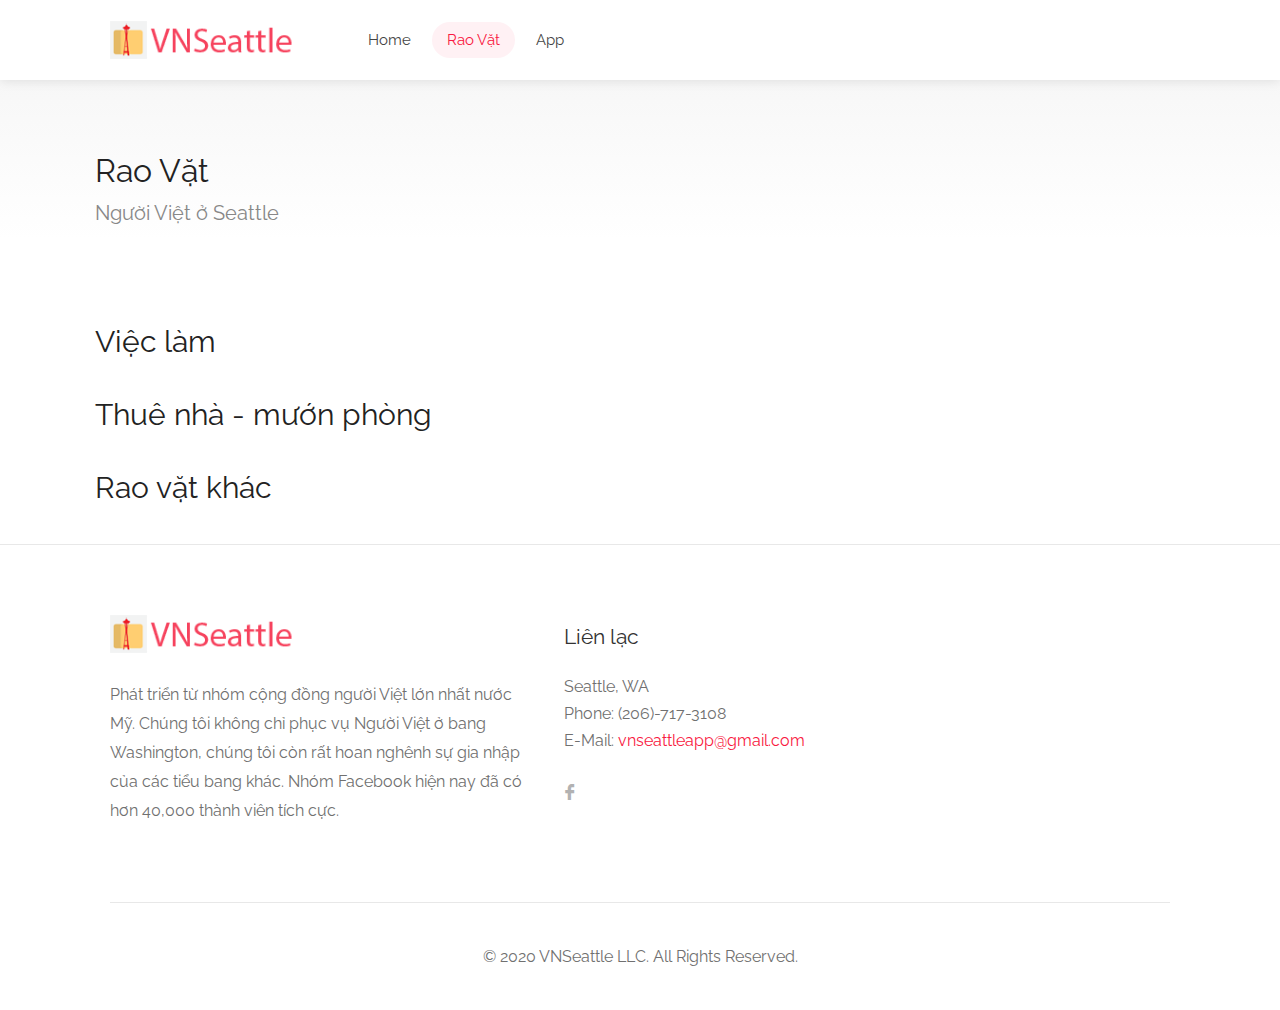
<file: page-list-classified-ads.html>
<!DOCTYPE html>

<head>

	<!-- Basic Page Needs
================================================== -->
	<title>Người Việt ở Seattle - Vietnamese in Seattle</title>
	<meta charset="utf-8">
	<meta name="viewport" content="width=device-width, initial-scale=1, maximum-scale=1">

	<!-- CSS
================================================== -->
	<link rel="icon" type="image/png" href="favicon.ico" />
	<link rel="stylesheet" href="css/style.css">
	<link rel="stylesheet" href="css/main-color.css" id="colors">

</head>

<body>

	<!-- Wrapper -->
	<div id="wrapper">

		<!-- Header Container
================================================== -->
		<header id="header-container">

			<!-- Header -->
			<div id="header">
				<div class="container">

					<!-- Left Side Content -->
					<div class="left-side">

						<!-- Logo -->
						<div id="logo">
							<a href="index.html"><img src="images/logo.png" data-sticky-logo=" images/logo.png"
									alt=""></a>
						</div>

						<!-- Mobile Navigation -->
						<div class="mmenu-trigger">
							<button class="hamburger hamburger--collapse" type="button">
								<span class="hamburger-box">
									<span class="hamburger-inner"></span>
								</span>
							</button>
						</div>

						<!-- Main Navigation -->
						<nav id="navigation" class="style-1">
							<ul id="responsive">

								<li><a href="index.html">Home</a></li>

								<li><a class="current" href="page-list-classified-ads.html">Rao Vặt</a></li>

								<li><a href="page-app.html">App</a></li>

							</ul>
						</nav>
						<div class="clearfix"></div>
						<!-- Main Navigation / End -->

					</div>
					<!-- Left Side Content / End -->


					<!-- Right Side Content / End -->
					<div class="right-side">
						<div class="header-widget">




						</div>
					</div>
					<!-- Right Side Content / End -->



				</div>
			</div>
			<!-- Header / End -->

		</header>
		<div class="clearfix"></div>
		<!-- Header Container / End -->
		<div class="clearfix"></div>
		<!-- Header Container / End -->


		<!-- Titlebar
================================================== -->
		<div id="titlebar" class="gradient">
			<div class="container">
				<div class="row">

					<h2>Rao Vặt</h2><span>Người Việt ở Seattle</span>

				</div>
			</div>
		</div>


		<!-- Content
================================================== -->
		<div class="container">

			<!-- Blog Posts -->
			<div class="blog-page">
				<div class="row">
					<h2>Việc làm</h2>
					<div class="categories-boxes-container margin-top-5 margin-bottom-30" id="job-cover">

					</div>

					<h2>Thuê nhà - mướn phòng</h2>
					<div class="categories-boxes-container margin-top-5 margin-bottom-30" id="rent-cover">

					</div>

					<h2>Rao vặt khác</h2>
					<div class="categories-boxes-container margin-top-5 margin-bottom-30" id="other-cover">

					</div>


					<!-- Blog Posts / End -->


				</div>
				<!-- Sidebar / End -->


			</div>
		</div>



		<!-- Footer
================================================== -->
		<div id="footer" class="sticky-footer">
			<!-- Main -->
			<div class="container">
				<div class="row">
					<div class="col-md-5 col-sm-6">
						<img class="footer-logo" src="images/logo.png" alt="">
						<br><br>
						<p>
							Phát triển từ nhóm cộng đồng người Việt lớn nhất nước Mỹ. Chúng tôi không chỉ phục vụ Người
							Việt ở bang Washington, chúng tôi còn rất hoan nghênh sự gia nhập của các
							tiểu bang khác. Nhóm Facebook hiện nay đã có hơn 40,000
							thành viên tích cực.
						</p>
					</div>

					<div class="col-md-3  col-sm-12">
						<h4>Liên lạc</h4>
						<div class="text-widget">
							<span>Seattle, WA</span> <br>
							Phone: <span>(206)-717-3108</span><br>
							E-Mail:<span> <a href="#">vnseattleapp@gmail.com</a> </span><br>
						</div>

						<ul class="social-icons margin-top-20">
							<li><a class="facebook" href="http://fb.com/vnseattle"><i class="icon-facebook"></i></a>
							</li>

						</ul>

					</div>

				</div>

				<!-- Copyright -->
				<div class="row">
					<div class="col-md-12">
						<div class="copyrights">© 2020 VNSeattle LLC. All Rights Reserved.</div>
					</div>
				</div>

			</div>

		</div>
		<!-- Footer / End -->


		<!-- Back To Top Button -->
		<div id="backtotop"><a href="#"></a></div>


	</div>
	<!-- Wrapper / End -->



	<!-- Scripts
================================================== -->
	<script type="text/javascript" src="scripts/jquery-3.4.1.min.js"></script>
	<script type="text/javascript" src="scripts/jquery-migrate-3.1.0.min.js"></script>
	<script type="text/javascript" src="scripts/mmenu.min.js"></script>
	<script type="text/javascript" src="scripts/chosen.min.js"></script>
	<script type="text/javascript" src="scripts/slick.min.js"></script>
	<script type="text/javascript" src="scripts/rangeslider.min.js"></script>
	<script type="text/javascript" src="scripts/magnific-popup.min.js"></script>
	<script type="text/javascript" src="scripts/waypoints.min.js"></script>
	<script type="text/javascript" src="scripts/counterup.min.js"></script>
	<script type="text/javascript" src="scripts/jquery-ui.min.js"></script>
	<script type="text/javascript" src="scripts/tooltips.min.js"></script>
	<script type="text/javascript" src="scripts/custom.js"></script>


	<!-- Style Switcher
================================================== -->
	<script src="scripts/switcher.js"></script>

	<div id="style-switcher">
		<h2>Color Switcher <a href="#"><i class="sl sl-icon-settings"></i></a></h2>

		<div>
			<ul class="colors" id="color1">
				<li><a href="#" class="main" title="Main"></a></li>
				<li><a href="#" class="blue" title="Blue"></a></li>
				<li><a href="#" class="green" title="Green"></a></li>
				<li><a href="#" class="orange" title="Orange"></a></li>
				<li><a href="#" class="navy" title="Navy"></a></li>
				<li><a href="#" class="yellow" title="Yellow"></a></li>
				<li><a href="#" class="peach" title="Peach"></a></li>
				<li><a href="#" class="beige" title="Beige"></a></li>
				<li><a href="#" class="purple" title="Purple"></a></li>
				<li><a href="#" class="celadon" title="Celadon"></a></li>
				<li><a href="#" class="red" title="Red"></a></li>
				<li><a href="#" class="brown" title="Brown"></a></li>
				<li><a href="#" class="cherry" title="Cherry"></a></li>
				<li><a href="#" class="cyan" title="Cyan"></a></li>
				<li><a href="#" class="gray" title="Gray"></a></li>
				<li><a href="#" class="olive" title="Olive"></a></li>
			</ul>
		</div>

	</div>
	<!-- Style Switcher / End -->

	<script>
		$(document).ready(async () => {

			// fetch
			fetch(`http://vnseattle.com/vnsapp/GetClass.php?type=1`)
				.then(res => res.json())
				.then((out) => {
					out.forEach(elm => {
						$('#job-cover').append(Post(elm.Content, elm.Location, elm.Phone));

					});

				});

			// fetch
			fetch(`http://vnseattle.com/vnsapp/GetClass.php?type=2`)
				.then(res => res.json())
				.then((out) => {
					out.forEach(elm => {
						$('#rent-cover').append(Post(elm.Content, elm.Location, elm.Phone));

					});

				});

			// fetch
			fetch(`http://vnseattle.com/vnsapp/GetClass.php?type=3`)
				.then(res => res.json())
				.then((out) => {
					out.forEach(elm => {
						$('#other-cover').append(Post(elm.Content, elm.Location, elm.Phone));

					});

				});

		});

		const Post = (content, location, phone) => {

			return `<div style="text-align:left" class="category-small-box">
							<b>${location || "Washington"}</b><br/><span>${content}</span><div>${phone}</div>
						</div>`;
		}
	</script>

</body>

</html>
</file>
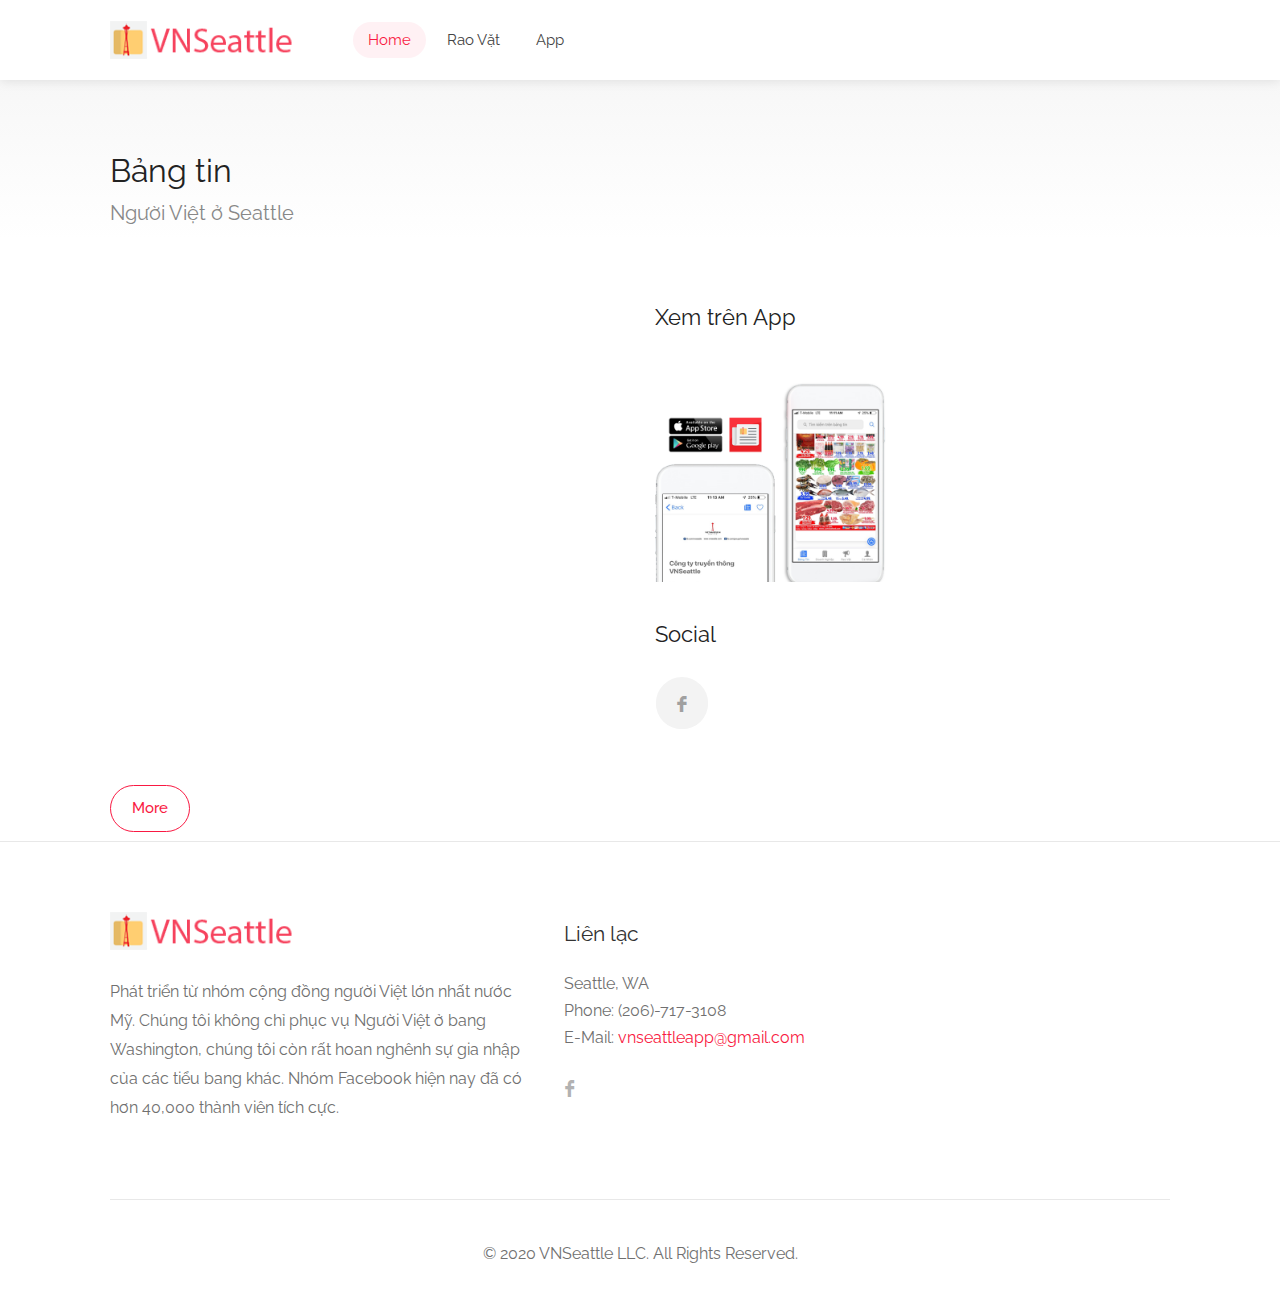
<file: page-list-post.html>
<!DOCTYPE html>

<head>

	<!-- Basic Page Needs
================================================== -->
	<title>Người Việt ở Seattle - Vietnamese in Seattle</title>
	<meta charset="utf-8">
	<meta name="viewport" content="width=device-width, initial-scale=1, maximum-scale=1">

	<!-- CSS
================================================== -->
	<link rel="icon" type="image/png" href="favicon.ico" />
	<link rel="stylesheet" href="css/style.css">
	<link rel="stylesheet" href="css/main-color.css" id="colors">

</head>

<body>

	<!-- Wrapper -->
	<div id="wrapper">

		<!-- Header Container
================================================== -->
		<header id="header-container">

			<!-- Header -->
			<div id="header">
				<div class="container">

					<!-- Left Side Content -->
					<div class="left-side">

						<!-- Logo -->
						<div id="logo">
							<a href="index.html"><img src="images/logo.png" data-sticky-logo=" images/logo.png"
									alt=""></a>
						</div>

						<!-- Mobile Navigation -->
						<div class="mmenu-trigger">
							<button class="hamburger hamburger--collapse" type="button">
								<span class="hamburger-box">
									<span class="hamburger-inner"></span>
								</span>
							</button>
						</div>

						<!-- Main Navigation -->
						<nav id="navigation" class="style-1">
							<ul id="responsive">

								<li><a class="current" href="index.html">Home</a></li>

								<li><a href="page-list-classified-ads.html">Rao Vặt</a></li>

								<li><a href="page-app.html">App</a></li>

							</ul>
						</nav>
						<div class="clearfix"></div>
						<!-- Main Navigation / End -->

					</div>
					<!-- Left Side Content / End -->


					<!-- Right Side Content / End -->
					<div class="right-side">
						<div class="header-widget">



						</div>
					</div>
					<!-- Right Side Content / End -->



				</div>
			</div>
			<!-- Header / End -->

		</header>
		<div class="clearfix"></div>
		<!-- Header Container / End -->
		<div class="clearfix"></div>
		<!-- Header Container / End -->


		<!-- Titlebar
================================================== -->
		<div id="titlebar" class="gradient">
			<div class="container">
				<div class="row">
					<div class="col-md-12">

						<h2>Bảng tin</h2><span>Người Việt ở Seattle</span>

					</div>
				</div>
			</div>
		</div>


		<!-- Content
================================================== -->
		<div class="container">

			<!-- Blog Posts -->
			<div class="blog-page">
				<div class="row">
					<div class="col-lg-6 col-md-6 padding-right-30" id="post-cover">

					</div>
					<!-- Widgets -->
					<div class="col-lg-3 col-md-4">
						<div class="sidebar right">

							<!-- Widget -->
							<div class="widget">
								<h3 class="margin-top-0 margin-bottom-25">Xem trên App</h3>
								<a href="page-app.html">
									<img src="images/vnsapp.png" />
								</a>
								<div class="clearfix"></div>
							</div>
							<!-- Widget / End -->




							<!-- Widget -->
							<div class="widget margin-top-40">
								<h3 class="margin-bottom-25">Social</h3>
								<ul class="social-icons rounded">
									<li><a class="facebook" href="https://facebook.com/groups/vnseattle"><i
												class="icon-facebook"></i></a></li>

								</ul>

							</div>
							<!-- Widget / End-->

							<div class="clearfix"></div>
							<div class="margin-bottom-40"></div>
						</div>
					</div>
					<div class="col-md-12 left-content">
						<a class="button border margin-top-10" id="view-more">More</a>
					</div>

					<!-- Blog Posts / End -->


				</div>
				<!-- Sidebar / End -->


			</div>


		</div>





		<!-- Footer
================================================== -->
		<div id="footer" class="sticky-footer">
			<!-- Main -->
			<div class="container">
				<div class="row">
					<div class="col-md-5 col-sm-6">
						<img class="footer-logo" src="images/logo.png" alt="">
						<br><br>
						<p>
							Phát triển từ nhóm cộng đồng người Việt lớn nhất nước Mỹ. Chúng tôi không chỉ phục vụ Người
							Việt ở bang Washington, chúng tôi còn rất hoan nghênh sự gia nhập của các
							tiểu bang khác. Nhóm Facebook hiện nay đã có hơn 40,000
							thành viên tích cực.
						</p>
					</div>

					<div class="col-md-3  col-sm-12">
						<h4>Liên lạc</h4>
						<div class="text-widget">
							<span>Seattle, WA</span> <br>
							Phone: <span>(206)-717-3108</span><br>
							E-Mail:<span> <a href="#">vnseattleapp@gmail.com</a> </span><br>
						</div>

						<ul class="social-icons margin-top-20">
							<li><a class="facebook" href="http://fb.com/vnseattle"><i class="icon-facebook"></i></a>
							</li>

						</ul>

					</div>

				</div>

				<!-- Copyright -->
				<div class="row">
					<div class="col-md-12">
						<div class="copyrights">© 2020 VNSeattle LLC. All Rights Reserved.</div>
					</div>
				</div>

			</div>

		</div>
		<!-- Footer / End -->


		<!-- Back To Top Button -->
		<div id="backtotop"><a href="#"></a></div>


	</div>
	<!-- Wrapper / End -->



	<!-- Scripts
================================================== -->
	<script type="text/javascript" src="scripts/jquery-3.4.1.min.js"></script>
	<script type="text/javascript" src="scripts/jquery-migrate-3.1.0.min.js"></script>
	<script type="text/javascript" src="scripts/mmenu.min.js"></script>
	<script type="text/javascript" src="scripts/chosen.min.js"></script>
	<script type="text/javascript" src="scripts/slick.min.js"></script>
	<script type="text/javascript" src="scripts/rangeslider.min.js"></script>
	<script type="text/javascript" src="scripts/magnific-popup.min.js"></script>
	<script type="text/javascript" src="scripts/waypoints.min.js"></script>
	<script type="text/javascript" src="scripts/counterup.min.js"></script>
	<script type="text/javascript" src="scripts/jquery-ui.min.js"></script>
	<script type="text/javascript" src="scripts/tooltips.min.js"></script>
	<script type="text/javascript" src="scripts/custom.js"></script>


	<!-- Style Switcher
================================================== -->
	<script src="scripts/switcher.js"></script>

	<div id="style-switcher">
		<h2>Color Switcher <a href="#"><i class="sl sl-icon-settings"></i></a></h2>

		<div>
			<ul class="colors" id="color1">
				<li><a href="#" class="main" title="Main"></a></li>
				<li><a href="#" class="blue" title="Blue"></a></li>
				<li><a href="#" class="green" title="Green"></a></li>
				<li><a href="#" class="orange" title="Orange"></a></li>
				<li><a href="#" class="navy" title="Navy"></a></li>
				<li><a href="#" class="yellow" title="Yellow"></a></li>
				<li><a href="#" class="peach" title="Peach"></a></li>
				<li><a href="#" class="beige" title="Beige"></a></li>
				<li><a href="#" class="purple" title="Purple"></a></li>
				<li><a href="#" class="celadon" title="Celadon"></a></li>
				<li><a href="#" class="red" title="Red"></a></li>
				<li><a href="#" class="brown" title="Brown"></a></li>
				<li><a href="#" class="cherry" title="Cherry"></a></li>
				<li><a href="#" class="cyan" title="Cyan"></a></li>
				<li><a href="#" class="gray" title="Gray"></a></li>
				<li><a href="#" class="olive" title="Olive"></a></li>
			</ul>
		</div>

	</div>
	<!-- Style Switcher / End -->

	<script>
		$(document).ready(async () => {

			var url = new URL(window.location.href);
			var tagId = url.searchParams.get("tagid");
			var currId = "0";
			var isEmpty = false;
			// fetch
			await fetch(`http://vnseattle.com/vnsapp/GetPostsNewsFeed.php?crid=0&tagid=${tagId}`)
				.then(res => res.json())
				.then((out) => {
					out.forEach(elm => {
						$('#post-cover').append(Post(elm.Thumb, elm.Intro, elm.Id));
						currId = elm.Id;

					});
					console.log(out);

				});



			$("#view-more").click(() => {
				// fetch
				fetch(`http://vnseattle.com/vnsapp/GetPostsNewsFeed.php?crid=${currId}&tagid=${tagId}`)
					.then(res => res.json())
					.then((out) => {
						out.forEach(elm => {
							$('#post-cover').append(Post(elm.Thumb, elm.Intro, elm.Id));
							currId = elm.Id;
						});
						if (out.length === 0) {
							$("#view-more").fadeOut();
						}
					});
			})


		});

		const Post = (img, title, Id) => {

			return `<div class="blog-post">
							<a href="page-detail-search.html?id=${Id}" class="post-img">
								<img src="${img}" alt="">
							</a>
							<div class="post-content">
								<h3><a href="page-detail-search.html?id=${Id}">${title}</a></h3>

								<a href="page-detail-search.html?id=${Id}" class="read-more">Read More <i
										class="fa fa-angle-right"></i></a>
							</div>
						</div>`;
		}
	</script>

</body>

</html>
</file>
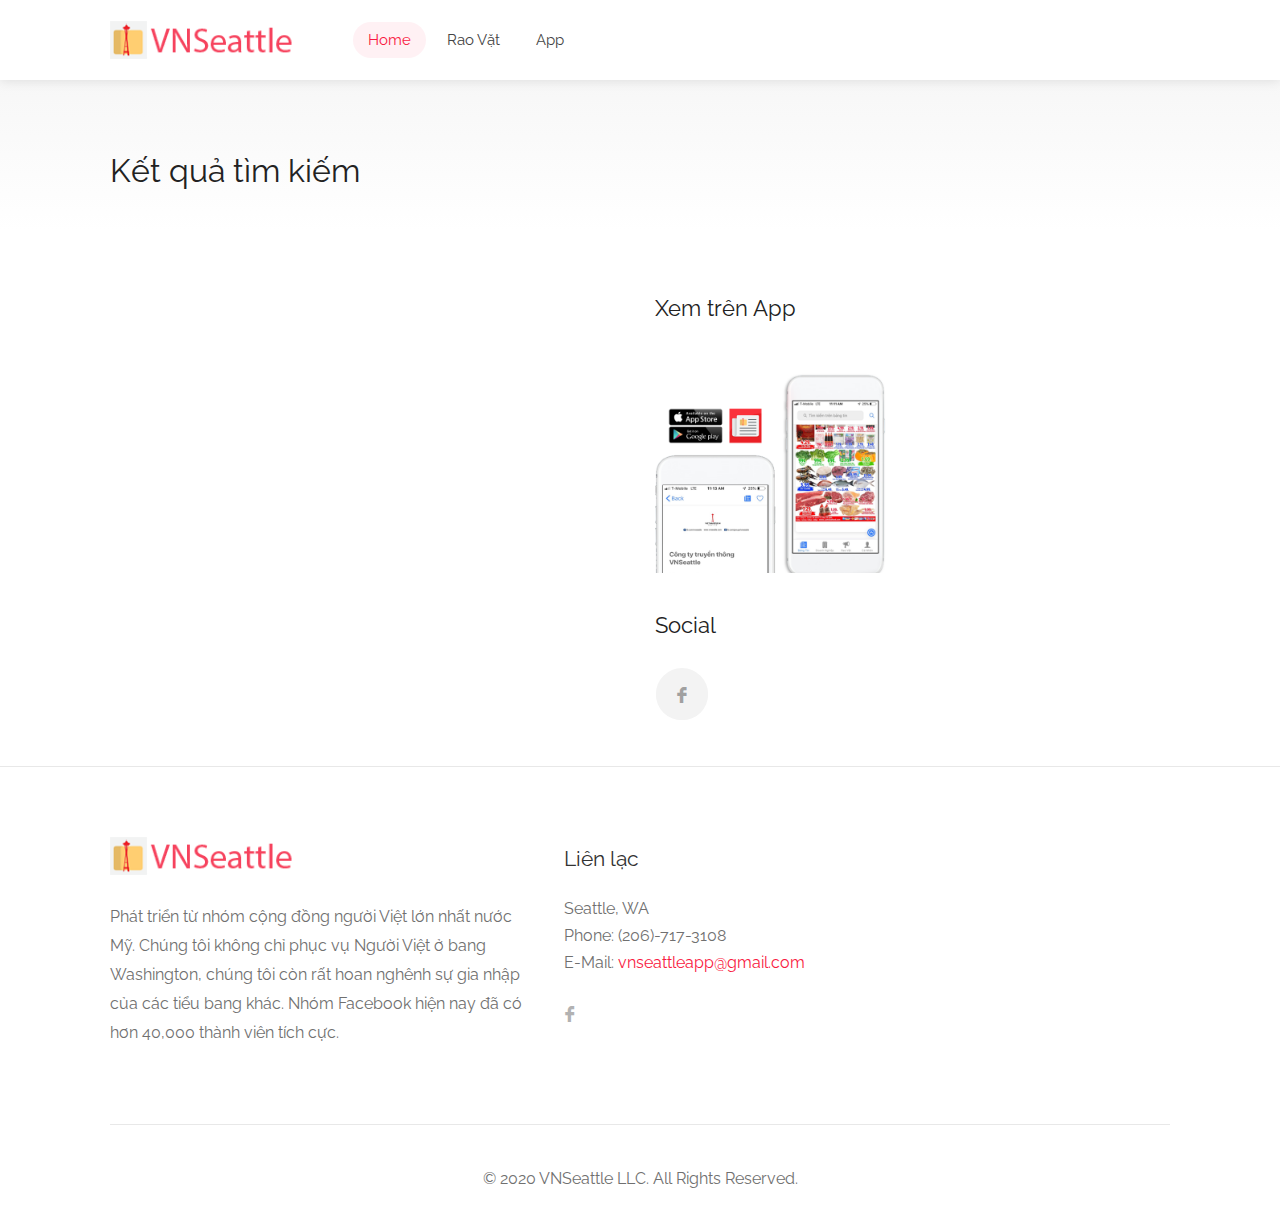
<file: page-list-search.html>
<!DOCTYPE html>

<head>

	<!-- Basic Page Needs
================================================== -->
	<title>Người Việt ở Seattle - Vietnamese in Seattle</title>
	<meta charset="utf-8">
	<meta name="viewport" content="width=device-width, initial-scale=1, maximum-scale=1">

	<!-- CSS
================================================== -->
	<link rel="icon" type="image/png" href="favicon.ico" />
	<link rel="stylesheet" href="css/style.css">
	<link rel="stylesheet" href="css/main-color.css" id="colors">

</head>

<body>

	<!-- Wrapper -->
	<div id="wrapper">

		<!-- Header Container
================================================== -->
		<header id="header-container">

			<!-- Header -->
			<div id="header">
				<div class="container">

					<!-- Left Side Content -->
					<div class="left-side">

						<!-- Logo -->
						<div id="logo">
							<a href="index.html"><img src="images/logo.png" data-sticky-logo=" images/logo.png"
									alt=""></a>
						</div>

						<!-- Mobile Navigation -->
						<div class="mmenu-trigger">
							<button class="hamburger hamburger--collapse" type="button">
								<span class="hamburger-box">
									<span class="hamburger-inner"></span>
								</span>
							</button>
						</div>

						<!-- Main Navigation -->
						<nav id="navigation" class="style-1">
							<ul id="responsive">

								<li><a class="current" href="index.html">Home</a></li>

								<li><a href="page-list-classified-ads.html">Rao Vặt</a></li>

								<li><a href="page-app.html">App</a></li>

							</ul>
						</nav>
						<div class="clearfix"></div>
						<!-- Main Navigation / End -->

					</div>
					<!-- Left Side Content / End -->


					<!-- Right Side Content / End -->
					<div class="right-side">
						<div class="header-widget">




						</div>
					</div>
					<!-- Right Side Content / End -->



				</div>
			</div>
			<!-- Header / End -->

		</header>
		<div class="clearfix"></div>
		<!-- Header Container / End -->
		<div class="clearfix"></div>
		<!-- Header Container / End -->


		<!-- Titlebar
================================================== -->
		<div id="titlebar" class="gradient">
			<div class="container">
				<div class="row">
					<div class="col-md-12">

						<h2>Kết quả tìm kiếm</h2><span id="search-key"></span>

					</div>
				</div>
			</div>
		</div>


		<!-- Content
================================================== -->
		<div class="container">

			<!-- Blog Posts -->
			<div class="blog-page">
				<div class="row">
					<div class="col-lg-6 col-md-6 padding-right-30" id="post-cover">

					</div>

					<!-- Blog Posts / End -->

					<!-- Widgets -->
					<div class="col-lg-3 col-md-4">
						<div class="sidebar right">

							<!-- Widget -->
							<div class="widget">
								<h3 class="margin-top-0 margin-bottom-25">Xem trên App</h3>
								<a href="page-app.html">
									<img src="images/vnsapp.png" />
								</a>
								<div class="clearfix"></div>
							</div>
							<!-- Widget / End -->




							<!-- Widget -->
							<div class="widget margin-top-40">
								<h3 class="margin-bottom-25">Social</h3>
								<ul class="social-icons rounded">
									<li><a class="facebook" href="https://facebook.com/groups/vnseattle"><i
												class="icon-facebook"></i></a></li>

								</ul>

							</div>
							<!-- Widget / End-->

							<div class="clearfix"></div>
							<div class="margin-bottom-40"></div>
						</div>
					</div>
				</div>
				<!-- Sidebar / End -->


			</div>
		</div>



		<!-- Footer
================================================== -->
		<div id="footer" class="sticky-footer">
			<!-- Main -->
			<div class="container">
				<div class="row">
					<div class="col-md-5 col-sm-6">
						<img class="footer-logo" src="images/logo.png" alt="">
						<br><br>
						<p>
							Phát triển từ nhóm cộng đồng người Việt lớn nhất nước Mỹ. Chúng tôi không chỉ phục vụ Người
							Việt ở bang Washington, chúng tôi còn rất hoan nghênh sự gia nhập của các
							tiểu bang khác. Nhóm Facebook hiện nay đã có hơn 40,000
							thành viên tích cực.
						</p>
					</div>

					<div class="col-md-3  col-sm-12">
						<h4>Liên lạc</h4>
						<div class="text-widget">
							<span>Seattle, WA</span> <br>
							Phone: <span>(206)-717-3108</span><br>
							E-Mail:<span> <a href="#">vnseattleapp@gmail.com</a> </span><br>
						</div>

						<ul class="social-icons margin-top-20">
							<li><a class="facebook" href="http://fb.com/vnseattle"><i class="icon-facebook"></i></a>
							</li>

						</ul>

					</div>

				</div>

				<!-- Copyright -->
				<div class="row">
					<div class="col-md-12">
						<div class="copyrights">© 2020 VNSeattle LLC. All Rights Reserved.</div>
					</div>
				</div>

			</div>

		</div>
		<!-- Footer / End -->


		<!-- Back To Top Button -->
		<div id="backtotop"><a href="#"></a></div>


	</div>
	<!-- Wrapper / End -->



	<!-- Scripts
================================================== -->
	<script type="text/javascript" src="scripts/jquery-3.4.1.min.js"></script>
	<script type="text/javascript" src="scripts/jquery-migrate-3.1.0.min.js"></script>
	<script type="text/javascript" src="scripts/mmenu.min.js"></script>
	<script type="text/javascript" src="scripts/chosen.min.js"></script>
	<script type="text/javascript" src="scripts/slick.min.js"></script>
	<script type="text/javascript" src="scripts/rangeslider.min.js"></script>
	<script type="text/javascript" src="scripts/magnific-popup.min.js"></script>
	<script type="text/javascript" src="scripts/waypoints.min.js"></script>
	<script type="text/javascript" src="scripts/counterup.min.js"></script>
	<script type="text/javascript" src="scripts/jquery-ui.min.js"></script>
	<script type="text/javascript" src="scripts/tooltips.min.js"></script>
	<script type="text/javascript" src="scripts/custom.js"></script>


	<!-- Style Switcher
================================================== -->
	<script src="scripts/switcher.js"></script>

	<div id="style-switcher">
		<h2>Color Switcher <a href="#"><i class="sl sl-icon-settings"></i></a></h2>

		<div>
			<ul class="colors" id="color1">
				<li><a href="#" class="main" title="Main"></a></li>
				<li><a href="#" class="blue" title="Blue"></a></li>
				<li><a href="#" class="green" title="Green"></a></li>
				<li><a href="#" class="orange" title="Orange"></a></li>
				<li><a href="#" class="navy" title="Navy"></a></li>
				<li><a href="#" class="yellow" title="Yellow"></a></li>
				<li><a href="#" class="peach" title="Peach"></a></li>
				<li><a href="#" class="beige" title="Beige"></a></li>
				<li><a href="#" class="purple" title="Purple"></a></li>
				<li><a href="#" class="celadon" title="Celadon"></a></li>
				<li><a href="#" class="red" title="Red"></a></li>
				<li><a href="#" class="brown" title="Brown"></a></li>
				<li><a href="#" class="cherry" title="Cherry"></a></li>
				<li><a href="#" class="cyan" title="Cyan"></a></li>
				<li><a href="#" class="gray" title="Gray"></a></li>
				<li><a href="#" class="olive" title="Olive"></a></li>
			</ul>
		</div>

	</div>
	<!-- Style Switcher / End -->

	<script>
		$(document).ready(async () => {

			var url = new URL(window.location.href);
			var q = url.searchParams.get("q");
			var isEmpty = true;

			$("#search-key").text(q);
			// fetch
			await fetch(`http://vnseattle.com/vnsapp/SearchNewsFeed.php?keyword=${q}`)
				.then(res => res.json())
				.then((out) => {
					out.forEach(elm => {
						console.log(elm);
						$('#post-cover').append(Post(elm.Thumb, elm.Intro, elm.Id));
						isEmpty = false;
					});
				});

			if (isEmpty) {
				// fetch
				await fetch(`http://vnseattle.com/vnsapp/SearchAdsNewsFeed.php?keyword=${q}&limit=50`)
					.then(res => res.json())
					.then((out) => {
						console.log("search");
						out.forEach(elm => {
							$('#post-cover').append(Post(elm.Thumb, elm.Intro, elm.Id));
						});
					});
			}




		});

		const Post = (img, title, Id) => {

			return `<div class="blog-post">
							<a href="page-detail-search.html?id=${Id}" class="post-img">
								<img src="${img}" alt="">
							</a>
							<div class="post-content">
								<h3><a href="page-detail-search.html?id=${Id}">${title}</a></h3>

								<a href="page-detail-search.html?id=${Id}" class="read-more">Read More <i
										class="fa fa-angle-right"></i></a>
							</div>
						</div>`;
		}
	</script>

</body>

</html>
</file>
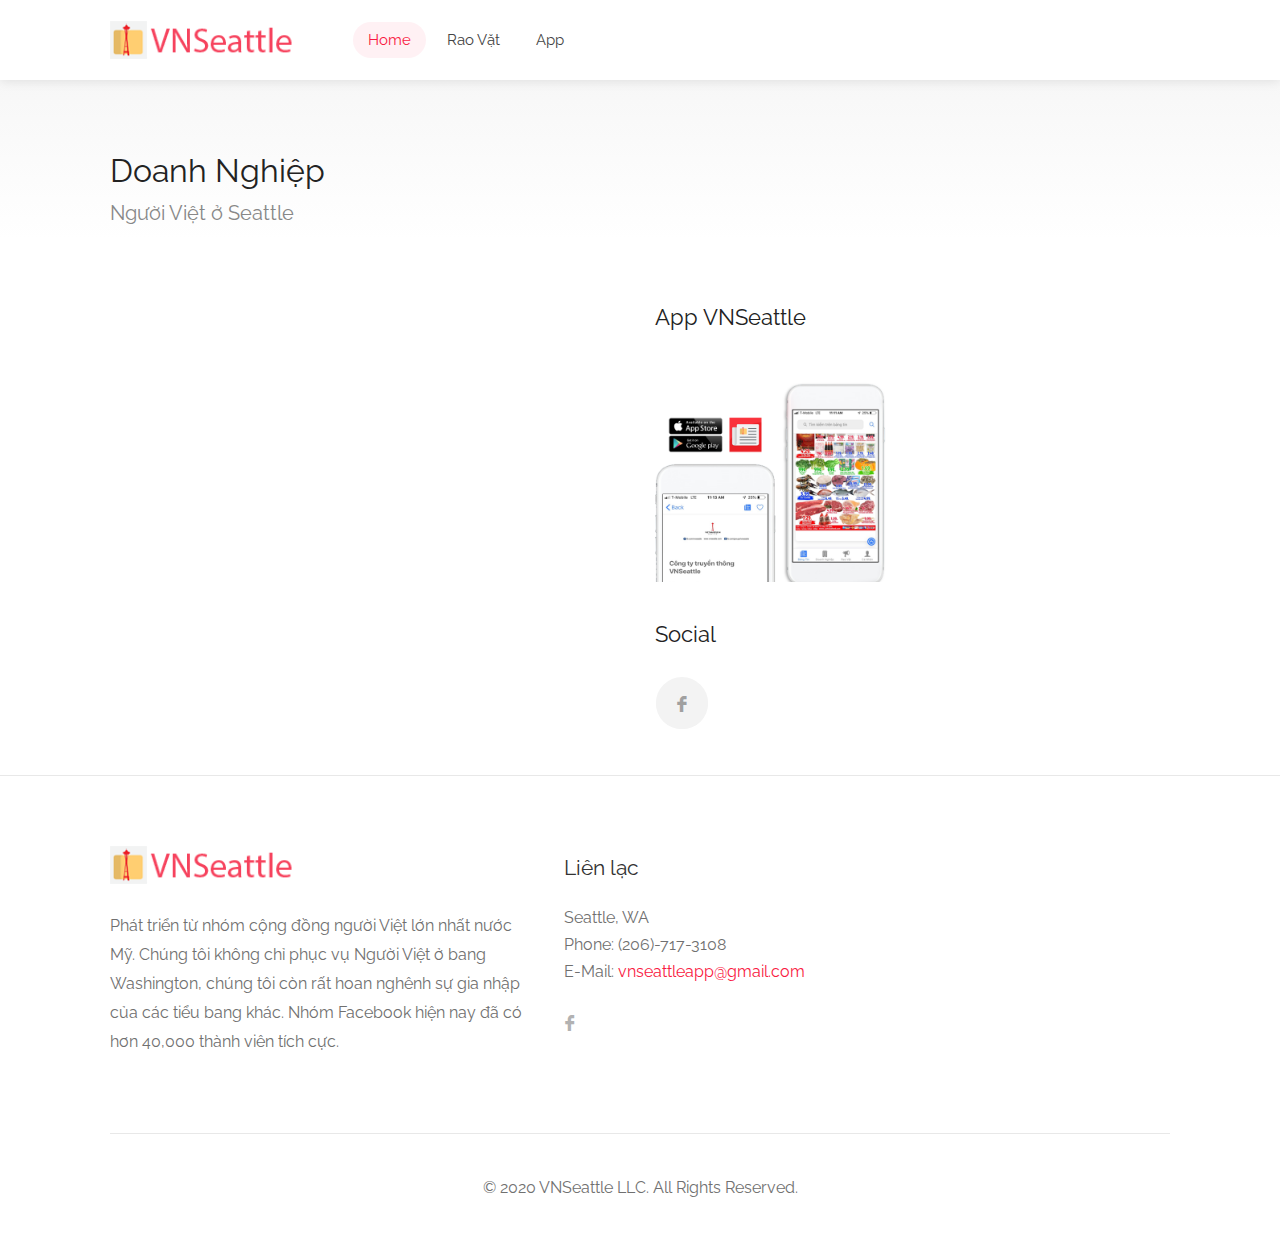
<file: page-list.html>
<!DOCTYPE html>

<head>

	<!-- Basic Page Needs
================================================== -->
	<title>Người Việt ở Seattle - Vietnamese in Seattle</title>
	<meta charset="utf-8">
	<meta name="viewport" content="width=device-width, initial-scale=1, maximum-scale=1">

	<!-- CSS
================================================== -->
	<link rel="icon" type="image/png" href="favicon.ico" />
	<link rel="stylesheet" href="css/style.css">
	<link rel="stylesheet" href="css/main-color.css" id="colors">

</head>

<body>

	<!-- Wrapper -->
	<div id="wrapper">

		<!-- Header Container
================================================== -->
		<header id="header-container">

			<!-- Header -->
			<div id="header">
				<div class="container">

					<!-- Left Side Content -->
					<div class="left-side">

						<!-- Logo -->
						<div id="logo">
							<a href="index.html"><img src="images/logo.png" data-sticky-logo=" images/logo.png"
									alt=""></a>
						</div>

						<!-- Mobile Navigation -->
						<div class="mmenu-trigger">
							<button class="hamburger hamburger--collapse" type="button">
								<span class="hamburger-box">
									<span class="hamburger-inner"></span>
								</span>
							</button>
						</div>

						<!-- Main Navigation -->
						<nav id="navigation" class="style-1">
							<ul id="responsive">

								<li><a class="current" href="index.html">Home</a></li>

								<li><a href="page-list-classified-ads.html">Rao Vặt</a></li>

								<li><a href="page-app.html">App</a></li>

							</ul>
						</nav>
						<div class="clearfix"></div>
						<!-- Main Navigation / End -->

					</div>
					<!-- Left Side Content / End -->


					<!-- Right Side Content / End -->
					<div class="right-side">
						<div class="header-widget">



						</div>
					</div>
					<!-- Right Side Content / End -->



				</div>
			</div>
			<!-- Header / End -->

		</header>
		<div class="clearfix"></div>
		<!-- Header Container / End -->
		<div class="clearfix"></div>
		<!-- Header Container / End -->


		<!-- Titlebar
================================================== -->
		<div id="titlebar" class="gradient">
			<div class="container">
				<div class="row">
					<div class="col-md-12">

						<h2>Doanh Nghiệp</h2><span>Người Việt ở Seattle</span>

					</div>
				</div>
			</div>
		</div>


		<!-- Content
================================================== -->
		<div class="container">

			<!-- Blog Posts -->
			<div class="blog-page">
				<div class="row">
					<div class="col-lg-6 col-md-6 padding-right-30" id="post-cover">

					</div>

					<!-- Blog Posts / End -->

					<!-- Widgets -->
					<div class="col-lg-3 col-md-4">
						<div class="sidebar right">

							<!-- Widget -->
							<div class="widget">
								<h3 class="margin-top-0 margin-bottom-25">App VNSeattle</h3>
								<a href="page-app.html">
									<img src="images/vnsapp.png" />
								</a>
								<div class="clearfix"></div>
							</div>
							<!-- Widget / End -->




							<!-- Widget -->
							<div class="widget margin-top-40">
								<h3 class="margin-bottom-25">Social</h3>
								<ul class="social-icons rounded">
									<li><a class="facebook" href="https://facebook.com/groups/vnseattle"><i
												class="icon-facebook"></i></a></li>

								</ul>

							</div>
							<!-- Widget / End-->

							<div class="clearfix"></div>
							<div class="margin-bottom-40"></div>
						</div>
					</div>


				</div>
				<!-- Sidebar / End -->



			</div>




		</div>



		<!-- Footer
================================================== -->
		<div id="footer" class="sticky-footer">
			<!-- Main -->
			<div class="container">
				<div class="row">
					<div class="col-md-5 col-sm-6">
						<img class="footer-logo" src="images/logo.png" alt="">
						<br><br>
						<p>
							Phát triển từ nhóm cộng đồng người Việt lớn nhất nước Mỹ. Chúng tôi không chỉ phục vụ Người
							Việt ở bang Washington, chúng tôi còn rất hoan nghênh sự gia nhập của các
							tiểu bang khác. Nhóm Facebook hiện nay đã có hơn 40,000
							thành viên tích cực.
						</p>
					</div>

					<div class="col-md-3  col-sm-12">
						<h4>Liên lạc</h4>
						<div class="text-widget">
							<span>Seattle, WA</span> <br>
							Phone: <span>(206)-717-3108</span><br>
							E-Mail:<span> <a href="#">vnseattleapp@gmail.com</a> </span><br>
						</div>

						<ul class="social-icons margin-top-20">
							<li><a class="facebook" href="http://fb.com/vnseattle"><i class="icon-facebook"></i></a>
							</li>

						</ul>

					</div>

				</div>

				<!-- Copyright -->
				<div class="row">
					<div class="col-md-12">
						<div class="copyrights">© 2020 VNSeattle LLC. All Rights Reserved.</div>
					</div>
				</div>

			</div>

		</div>
		<!-- Footer / End -->


		<!-- Back To Top Button -->
		<div id="backtotop"><a href="#"></a></div>


	</div>
	<!-- Wrapper / End -->



	<!-- Scripts
================================================== -->
	<script type="text/javascript" src="scripts/jquery-3.4.1.min.js"></script>
	<script type="text/javascript" src="scripts/jquery-migrate-3.1.0.min.js"></script>
	<script type="text/javascript" src="scripts/mmenu.min.js"></script>
	<script type="text/javascript" src="scripts/chosen.min.js"></script>
	<script type="text/javascript" src="scripts/slick.min.js"></script>
	<script type="text/javascript" src="scripts/rangeslider.min.js"></script>
	<script type="text/javascript" src="scripts/magnific-popup.min.js"></script>
	<script type="text/javascript" src="scripts/waypoints.min.js"></script>
	<script type="text/javascript" src="scripts/counterup.min.js"></script>
	<script type="text/javascript" src="scripts/jquery-ui.min.js"></script>
	<script type="text/javascript" src="scripts/tooltips.min.js"></script>
	<script type="text/javascript" src="scripts/custom.js"></script>


	<!-- Style Switcher
================================================== -->
	<script src="scripts/switcher.js"></script>

	<div id="style-switcher">
		<h2>Color Switcher <a href="#"><i class="sl sl-icon-settings"></i></a></h2>

		<div>
			<ul class="colors" id="color1">
				<li><a href="#" class="main" title="Main"></a></li>
				<li><a href="#" class="blue" title="Blue"></a></li>
				<li><a href="#" class="green" title="Green"></a></li>
				<li><a href="#" class="orange" title="Orange"></a></li>
				<li><a href="#" class="navy" title="Navy"></a></li>
				<li><a href="#" class="yellow" title="Yellow"></a></li>
				<li><a href="#" class="peach" title="Peach"></a></li>
				<li><a href="#" class="beige" title="Beige"></a></li>
				<li><a href="#" class="purple" title="Purple"></a></li>
				<li><a href="#" class="celadon" title="Celadon"></a></li>
				<li><a href="#" class="red" title="Red"></a></li>
				<li><a href="#" class="brown" title="Brown"></a></li>
				<li><a href="#" class="cherry" title="Cherry"></a></li>
				<li><a href="#" class="cyan" title="Cyan"></a></li>
				<li><a href="#" class="gray" title="Gray"></a></li>
				<li><a href="#" class="olive" title="Olive"></a></li>
			</ul>
		</div>

	</div>
	<!-- Style Switcher / End -->

	<script>
		$(document).ready(function () {

			var url = new URL(window.location.href);
			var id = url.searchParams.get("id");
			console.log("Aaaaa", id);

			// fetch
			fetch(`http://vnseattle.com/vnsapp/GetAdsNewsFeed.php?catid=${id}`)
				.then(res => res.json())
				.then((out) => {
					out.sort(() => Math.random() - 0.5).forEach(elm => {
						console.log(elm);
						$('#post-cover').append(Post(elm.Thumb, elm.Intro, elm.Id));
					});
				})

		});

		const Post = (img, title, Id) => {

			return `<div class="blog-post">
							<a href="page-detail.html?id=${Id}" class="post-img">
								<img src="${img}" alt="">
							</a>
							<div class="post-content">
								<h3><a href="page-detail.html?id=${Id}">${title}</a></h3>

								<a href="page-detail.html?id=${Id}" class="read-more">Read More <i
										class="fa fa-angle-right"></i></a>
							</div>
						</div>`;
		}
	</script>

</body>

</html>
</file>
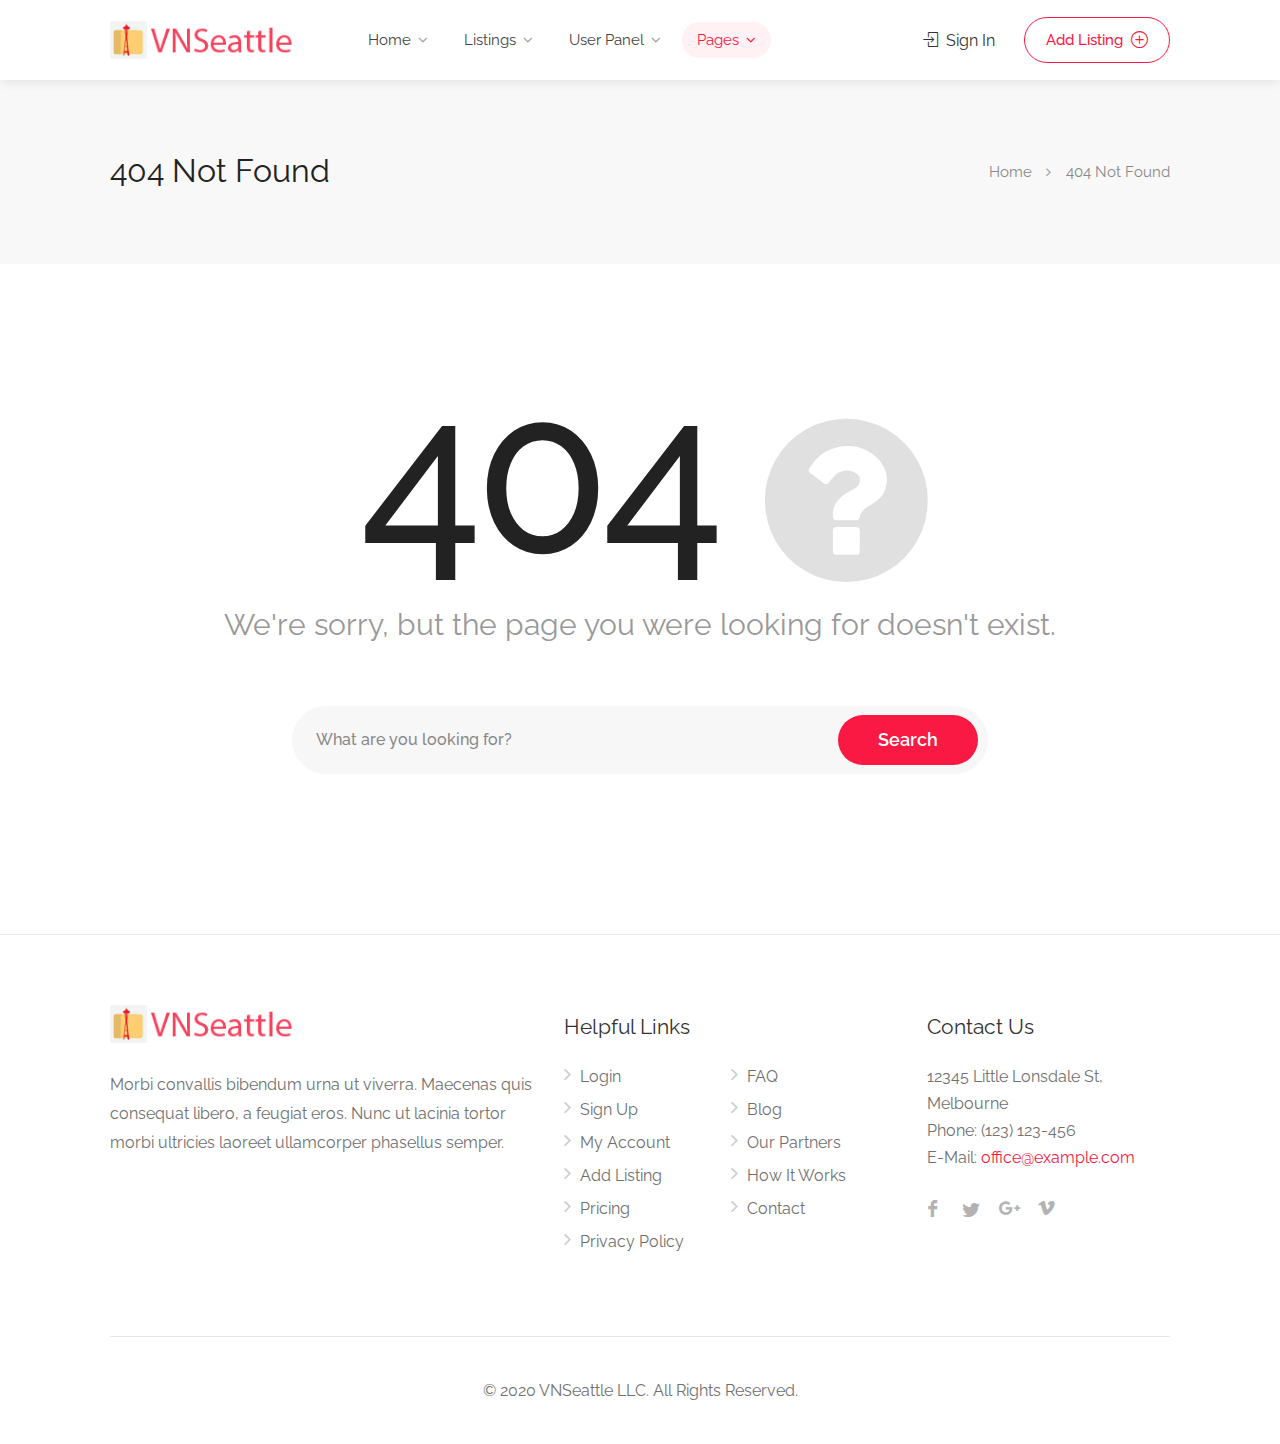
<file: pages-404.html>
<!DOCTYPE html>

<head>

	<!-- Basic Page Needs
================================================== -->
	<title>Người Việt ở Seattle - Vietnamese in Seattle</title>
	<meta charset="utf-8">
	<meta name="viewport" content="width=device-width, initial-scale=1, maximum-scale=1">

	<!-- CSS
================================================== -->
	<link rel="icon" type="image/png" href="favicon.ico" />
	<link rel="stylesheet" href="css/style.css">
	<link rel="stylesheet" href="css/main-color.css" id="colors">

</head>

<body>

	<!-- Wrapper -->
	<div id="wrapper">

		<!-- Header Container
================================================== -->
		<header id="header-container">

			<!-- Header -->
			<div id="header">
				<div class="container">

					<!-- Left Side Content -->
					<div class="left-side">

						<!-- Logo -->
						<div id="logo">
							<a href="index.html"><img src="images/logo.png" alt=""></a>
						</div>

						<!-- Mobile Navigation -->
						<div class="mmenu-trigger">
							<button class="hamburger hamburger--collapse" type="button">
								<span class="hamburger-box">
									<span class="hamburger-inner"></span>
								</span>
							</button>
						</div>

						<!-- Main Navigation -->
						<nav id="navigation" class="style-1">
							<ul id="responsive">

								<li><a href="#">Home</a>
									<ul>
										<li><a href="index.html">Home 1</a></li>
										<li><a href="index-2-airbnb.html">Home 2 (Airbnb)</a></li>
										<li><a href="index-3.html">Home 3</a></li>
										<li><a href="index-4.html">Home 4</a></li>
										<li><a href="index-5.html">Home 5</a></li>
										<li><a href="index-6.html">Home 6</a></li>
									</ul>
								</li>

								<li><a href="#">Listings</a>
									<ul>
										<li><a href="#">List Layout</a>
											<ul>
												<li><a href="listings-list-with-sidebar.html">With Sidebar</a></li>
												<li><a href="listings-list-full-width.html">Full Width</a></li>
												<li><a href="listings-list-full-width-with-map.html">Full Width +
														Map</a></li>
											</ul>
										</li>
										<li><a href="#">Grid Layout</a>
											<ul>
												<li><a href="listings-grid-with-sidebar-1.html">With Sidebar 1</a></li>
												<li><a href="listings-grid-with-sidebar-2.html">With Sidebar 2</a></li>
												<li><a href="listings-grid-full-width.html">Full Width</a></li>
												<li><a href="listings-grid-full-width-with-map.html">Full Width +
														Map</a></li>
											</ul>
										</li>
										<li><a href="#">Half Screen Map</a>
											<ul>
												<li><a href="listings-half-screen-map-list.html">List Layout</a></li>
												<li><a href="listings-half-screen-map-grid-1.html">Grid Layout 1</a>
												</li>
												<li><a href="listings-half-screen-map-grid-2.html">Grid Layout 2</a>
												</li>
											</ul>
										</li>
										<li><a href="#">Single Listings</a>
											<ul>
												<li><a href="listings-single-page.html">Single Listing 1</a></li>
												<li><a href="listings-single-page-2.html">Single Listing 2</a></li>
												<li><a href="listings-single-page-3.html">Single Listing 3</a></li>
											</ul>
										</li>
										<li><a href="#">Open Street Map</a>
											<ul>
												<li><a href="listings-half-screen-map-list-OpenStreetMap.html">Half
														Screen Map List Layout</a></li>
												<li><a href="listings-half-screen-map-grid-1-OpenStreetMap.html">Half
														Screen Map Grid Layout 1</a></li>
												<li><a href="listings-half-screen-map-grid-2-OpenStreetMap.html">Half
														Screen Map Grid Layout 2</a></li>
												<li><a href="listings-list-full-width-with-map-OpenStreetMap.html">Full
														Width List</a></li>
												<li><a href="listings-grid-full-width-with-map-OpenStreetMap.html">Full
														Width Grid</a></li>
												<li><a href="listings-single-page-OpenStreetMap.html">Single Listing</a>
												</li>
											</ul>
										</li>
									</ul>
								</li>

								<li><a href="#">User Panel</a>
									<ul>
										<li><a href="dashboard.html">Dashboard</a></li>
										<li><a href="dashboard-messages.html">Messages</a></li>
										<li><a href="dashboard-bookings.html">Bookings</a></li>
										<li><a href="dashboard-wallet.html">Wallet</a></li>
										<li><a href="dashboard-my-listings.html">My Listings</a></li>
										<li><a href="dashboard-reviews.html">Reviews</a></li>
										<li><a href="dashboard-bookmarks.html">Bookmarks</a></li>
										<li><a href="dashboard-add-listing.html">Add Listing</a></li>
										<li><a href="dashboard-my-profile.html">My Profile</a></li>
										<li><a href="dashboard-invoice.html">Invoice</a></li>
									</ul>
								</li>

								<li><a href="#" class="current">Pages</a>
									<div class="mega-menu mobile-styles three-columns">

										<div class="mega-menu-section">
											<ul>
												<li class="mega-menu-headline">Pages #1</li>
												<li><a href="pages-user-profile.html"><i class="sl sl-icon-user"></i>
														User Profile</a></li>
												<li><a href="pages-booking.html"><i class="sl sl-icon-check"></i>
														Booking Page</a></li>
												<li><a href="pages-add-listing.html"><i class="sl sl-icon-plus"></i> Add
														Listing</a></li>
												<li><a href="pages-blog.html"><i class="sl sl-icon-docs"></i> Blog</a>
												</li>
											</ul>
										</div>

										<div class="mega-menu-section">
											<ul>
												<li class="mega-menu-headline">Pages #2</li>
												<li><a href="pages-contact.html"><i
															class="sl sl-icon-envelope-open"></i> Contact</a></li>
												<li><a href="pages-coming-soon.html"><i
															class="sl sl-icon-hourglass"></i> Coming Soon</a></li>
												<li><a href="pages-404.html"><i class="sl sl-icon-close"></i> 404
														Page</a></li>
												<li><a href="pages-masonry-filtering.html"><i
															class="sl sl-icon-equalizer"></i> Masonry Filtering</a></li>
											</ul>
										</div>

										<div class="mega-menu-section">
											<ul>
												<li class="mega-menu-headline">Other</li>
												<li><a href="pages-elements.html"><i class="sl sl-icon-settings"></i>
														Elements</a></li>
												<li><a href="pages-pricing-tables.html"><i class="sl sl-icon-tag"></i>
														Pricing Tables</a></li>
												<li><a href="pages-typography.html"><i class="sl sl-icon-pencil"></i>
														Typography</a></li>
												<li><a href="pages-icons.html"><i class="sl sl-icon-diamond"></i>
														Icons</a></li>
											</ul>
										</div>

									</div>
								</li>

							</ul>
						</nav>
						<div class="clearfix"></div>
						<!-- Main Navigation / End -->

					</div>
					<!-- Left Side Content / End -->

					<!-- Right Side Content / End -->
					<div class="right-side">
						<div class="header-widget">
							<a href="#sign-in-dialog" class="sign-in popup-with-zoom-anim"><i
									class="sl sl-icon-login"></i> Sign In</a>
							<a href="dashboard-add-listing.html" class="button border with-icon">Add Listing <i
									class="sl sl-icon-plus"></i></a>
						</div>
					</div>
					<!-- Right Side Content / End -->

					<!-- Sign In Popup -->
					<div id="sign-in-dialog" class="zoom-anim-dialog mfp-hide">

						<div class="small-dialog-header">
							<h3>Sign In</h3>
						</div>

						<!--Tabs -->
						<div class="sign-in-form style-1">

							<ul class="tabs-nav">
								<li class=""><a href="#tab1">Log In</a></li>
								<li><a href="#tab2">Register</a></li>
							</ul>

							<div class="tabs-container alt">

								<!-- Login -->
								<div class="tab-content" id="tab1" style="display: none;">
									<form method="post" class="login">

										<p class="form-row form-row-wide">
											<label for="username">Username:
												<i class="im im-icon-Male"></i>
												<input type="text" class="input-text" name="username" id="username"
													value="" />
											</label>
										</p>

										<p class="form-row form-row-wide">
											<label for="password">Password:
												<i class="im im-icon-Lock-2"></i>
												<input class="input-text" type="password" name="password"
													id="password" />
											</label>
											<span class="lost_password">
												<a href="#">Lost Your Password?</a>
											</span>
										</p>

										<div class="form-row">
											<input type="submit" class="button border margin-top-5" name="login"
												value="Login" />
											<div class="checkboxes margin-top-10">
												<input id="remember-me" type="checkbox" name="check">
												<label for="remember-me">Remember Me</label>
											</div>
										</div>

									</form>
								</div>

								<!-- Register -->
								<div class="tab-content" id="tab2" style="display: none;">

									<form method="post" class="register">

										<p class="form-row form-row-wide">
											<label for="username2">Username:
												<i class="im im-icon-Male"></i>
												<input type="text" class="input-text" name="username" id="username2"
													value="" />
											</label>
										</p>

										<p class="form-row form-row-wide">
											<label for="email2">Email Address:
												<i class="im im-icon-Mail"></i>
												<input type="text" class="input-text" name="email" id="email2"
													value="" />
											</label>
										</p>

										<p class="form-row form-row-wide">
											<label for="password1">Password:
												<i class="im im-icon-Lock-2"></i>
												<input class="input-text" type="password" name="password1"
													id="password1" />
											</label>
										</p>

										<p class="form-row form-row-wide">
											<label for="password2">Repeat Password:
												<i class="im im-icon-Lock-2"></i>
												<input class="input-text" type="password" name="password2"
													id="password2" />
											</label>
										</p>

										<input type="submit" class="button border fw margin-top-10" name="register"
											value="Register" />

									</form>
								</div>

							</div>
						</div>
					</div>
					<!-- Sign In Popup / End -->

				</div>
			</div>
			<!-- Header / End -->

		</header>
		<div class="clearfix"></div>
		<!-- Header Container / End -->


		<!-- Titlebar
================================================== -->
		<div id="titlebar">
			<div class="container">
				<div class="row">
					<div class="col-md-12">

						<h2>404 Not Found</h2>

						<!-- Breadcrumbs -->
						<nav id="breadcrumbs">
							<ul>
								<li><a href="#">Home</a></li>
								<li>404 Not Found</li>
							</ul>
						</nav>

					</div>
				</div>
			</div>
		</div>


		<!-- Content
================================================== -->


		<!-- Container -->
		<div class="container">

			<div class="row">
				<div class="col-md-12">

					<section id="not-found" class="center">
						<h2>404 <i class="fa fa-question-circle"></i></h2>
						<p>We're sorry, but the page you were looking for doesn't exist.</p>

						<!-- Search -->
						<div class="row">
							<div class="col-lg-8 col-lg-offset-2">
								<div class="main-search-input gray-style margin-top-50 margin-bottom-10">
									<div class="main-search-input-item">
										<input type="text" placeholder="What are you looking for?" value="" />
									</div>

									<button class="button">Search</button>
								</div>
							</div>
						</div>
						<!-- Search Section / End -->


					</section>

				</div>
			</div>

		</div>
		<!-- Container / End -->



		<!-- Footer
================================================== -->
		<div id="footer" class="margin-top-60">
			<!-- Main -->
			<div class="container">
				<div class="row">
					<div class="col-md-5 col-sm-6">
						<img class="footer-logo" src="images/logo.png" alt="">
						<br><br>
						<p>Morbi convallis bibendum urna ut viverra. Maecenas quis consequat libero, a feugiat eros.
							Nunc ut lacinia tortor morbi ultricies laoreet ullamcorper phasellus semper.</p>
					</div>

					<div class="col-md-4 col-sm-6 ">
						<h4>Helpful Links</h4>
						<ul class="footer-links">
							<li><a href="#">Login</a></li>
							<li><a href="#">Sign Up</a></li>
							<li><a href="#">My Account</a></li>
							<li><a href="#">Add Listing</a></li>
							<li><a href="#">Pricing</a></li>
							<li><a href="#">Privacy Policy</a></li>
						</ul>

						<ul class="footer-links">
							<li><a href="#">FAQ</a></li>
							<li><a href="#">Blog</a></li>
							<li><a href="#">Our Partners</a></li>
							<li><a href="#">How It Works</a></li>
							<li><a href="#">Contact</a></li>
						</ul>
						<div class="clearfix"></div>
					</div>

					<div class="col-md-3  col-sm-12">
						<h4>Contact Us</h4>
						<div class="text-widget">
							<span>12345 Little Lonsdale St, Melbourne</span> <br>
							Phone: <span>(123) 123-456 </span><br>
							E-Mail:<span> <a href="#">office@example.com</a> </span><br>
						</div>

						<ul class="social-icons margin-top-20">
							<li><a class="facebook" href="#"><i class="icon-facebook"></i></a></li>
							<li><a class="twitter" href="#"><i class="icon-twitter"></i></a></li>
							<li><a class="gplus" href="#"><i class="icon-gplus"></i></a></li>
							<li><a class="vimeo" href="#"><i class="icon-vimeo"></i></a></li>
						</ul>

					</div>

				</div>

				<!-- Copyright -->
				<div class="row">
					<div class="col-md-12">
						<div class="copyrights">© 2020 VNSeattle LLC. All Rights Reserved.</div>
					</div>
				</div>

			</div>

		</div>
		<!-- Footer / End -->


		<!-- Back To Top Button -->
		<div id="backtotop"><a href="#"></a></div>


	</div>
	<!-- Wrapper / End -->



	<!-- Scripts
================================================== -->
	<script type="text/javascript" src="scripts/jquery-3.4.1.min.js"></script>
	<script type="text/javascript" src="scripts/jquery-migrate-3.1.0.min.js"></script>
	<script type="text/javascript" src="scripts/mmenu.min.js"></script>
	<script type="text/javascript" src="scripts/chosen.min.js"></script>
	<script type="text/javascript" src="scripts/slick.min.js"></script>
	<script type="text/javascript" src="scripts/rangeslider.min.js"></script>
	<script type="text/javascript" src="scripts/magnific-popup.min.js"></script>
	<script type="text/javascript" src="scripts/waypoints.min.js"></script>
	<script type="text/javascript" src="scripts/counterup.min.js"></script>
	<script type="text/javascript" src="scripts/jquery-ui.min.js"></script>
	<script type="text/javascript" src="scripts/tooltips.min.js"></script>
	<script type="text/javascript" src="scripts/custom.js"></script>


	<!-- Style Switcher
================================================== -->
	<script src="scripts/switcher.js"></script>

	<div id="style-switcher">
		<h2>Color Switcher <a href="#"><i class="sl sl-icon-settings"></i></a></h2>

		<div>
			<ul class="colors" id="color1">
				<li><a href="#" class="main" title="Main"></a></li>
				<li><a href="#" class="blue" title="Blue"></a></li>
				<li><a href="#" class="green" title="Green"></a></li>
				<li><a href="#" class="orange" title="Orange"></a></li>
				<li><a href="#" class="navy" title="Navy"></a></li>
				<li><a href="#" class="yellow" title="Yellow"></a></li>
				<li><a href="#" class="peach" title="Peach"></a></li>
				<li><a href="#" class="beige" title="Beige"></a></li>
				<li><a href="#" class="purple" title="Purple"></a></li>
				<li><a href="#" class="celadon" title="Celadon"></a></li>
				<li><a href="#" class="red" title="Red"></a></li>
				<li><a href="#" class="brown" title="Brown"></a></li>
				<li><a href="#" class="cherry" title="Cherry"></a></li>
				<li><a href="#" class="cyan" title="Cyan"></a></li>
				<li><a href="#" class="gray" title="Gray"></a></li>
				<li><a href="#" class="olive" title="Olive"></a></li>
			</ul>
		</div>

	</div>
	<!-- Style Switcher / End -->


</body>

</html>
</file>
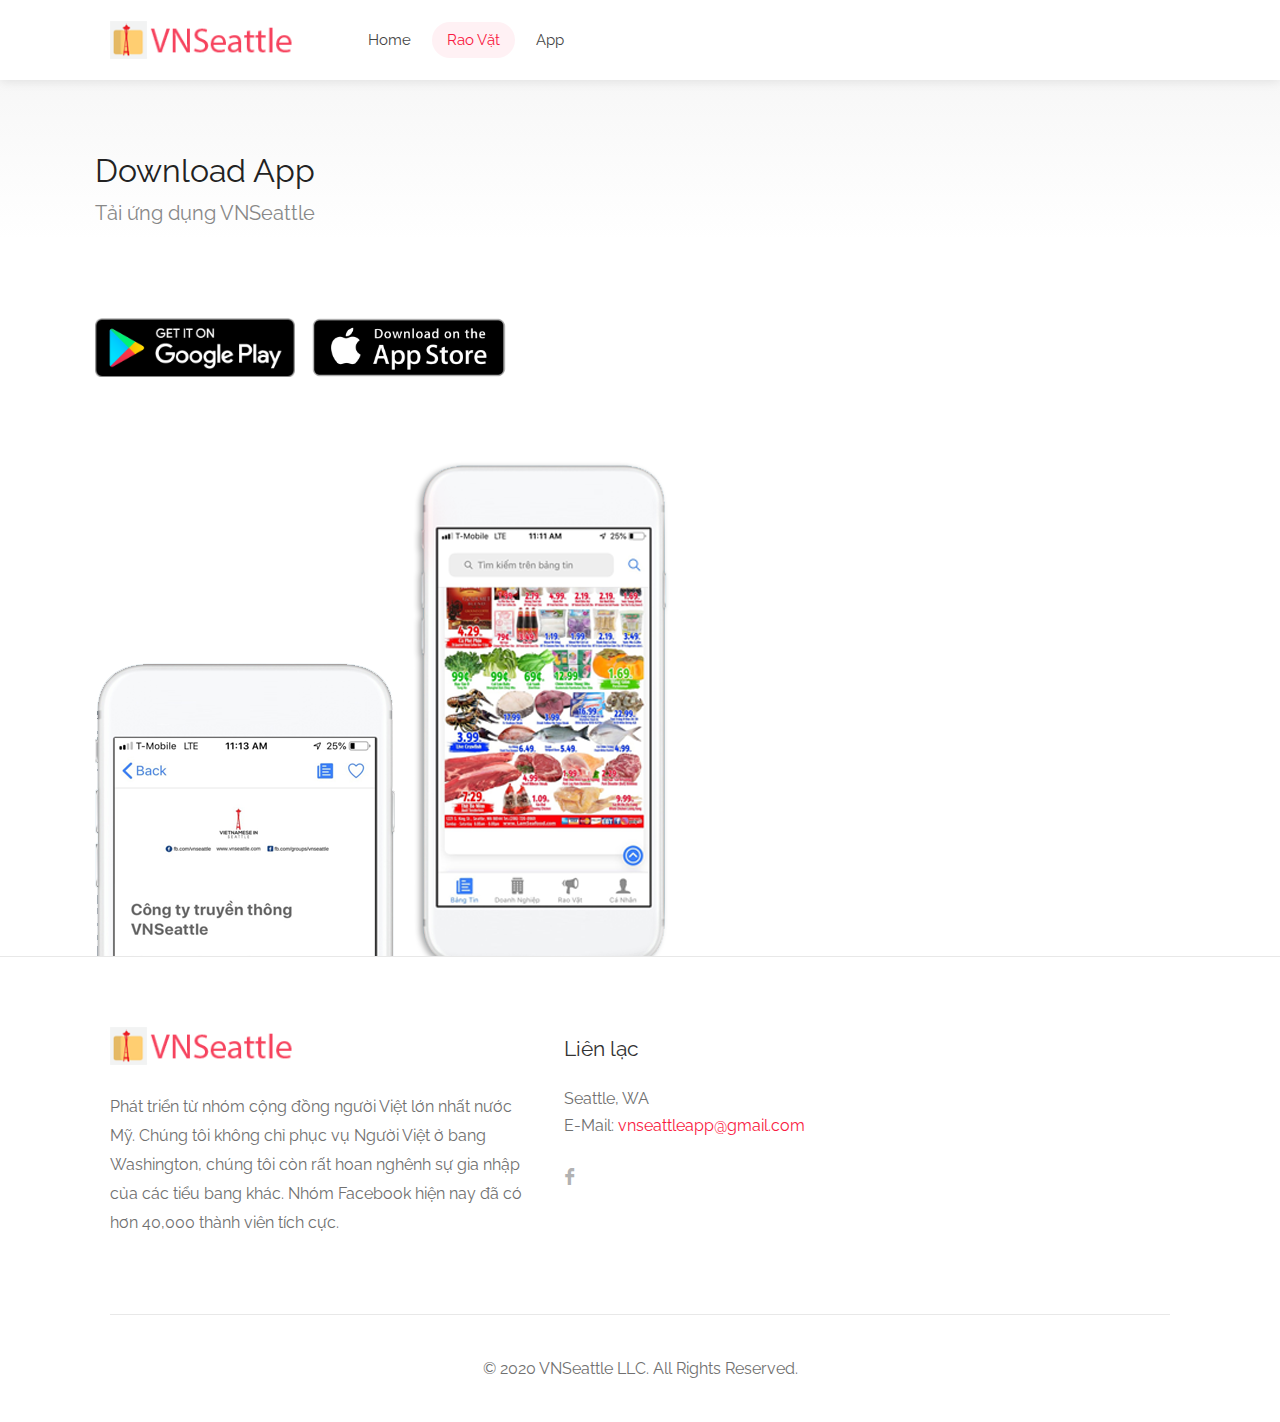
<file: src/page-app.html>
<!DOCTYPE html>

<head>

    <!-- Basic Page Needs
================================================== -->
    <title>Người Việt ở Seattle - Vietnamese in Seattle</title>
    <meta charset="utf-8">
    <meta name="viewport" content="width=device-width, initial-scale=1, maximum-scale=1">

    <!-- CSS
================================================== -->
    <link rel="icon" type="image/png" href="favicon.ico" />
    <link rel="stylesheet" href="css/style.css">
    <link rel="stylesheet" href="css/main-color.css" id="colors">

</head>

<body>

    <!-- Wrapper -->
    <div id="wrapper">

        <!-- Header Container
================================================== -->
        <header id="header-container">

            <!-- Header -->
            <div id="header">
                <div class="container">

                    <!-- Left Side Content -->
                    <div class="left-side">

                        <!-- Logo -->
                        <div id="logo">
                            <a href="index.html"><img src="images/logo.png" data-sticky-logo=" images/logo.png"
                                    alt=""></a>
                        </div>

                        <!-- Mobile Navigation -->
                        <div class="mmenu-trigger">
                            <button class="hamburger hamburger--collapse" type="button">
                                <span class="hamburger-box">
                                    <span class="hamburger-inner"></span>
                                </span>
                            </button>
                        </div>

                        <!-- Main Navigation -->
                        <nav id="navigation" class="style-1">
                            <ul id="responsive">

                                <li><a href="index.html">Home</a></li>

                                <li><a class="current" href="page-list-classified-ads.html">Rao Vặt</a></li>

                                <li><a href="page-app.html">App</a></li>

                            </ul>
                        </nav>
                        <div class="clearfix"></div>
                        <!-- Main Navigation / End -->

                    </div>
                    <!-- Left Side Content / End -->


                    <!-- Right Side Content / End -->
                    <div class="right-side">
                        <div class="header-widget">




                        </div>
                    </div>
                    <!-- Right Side Content / End -->



                </div>
            </div>
            <!-- Header / End -->

        </header>
        <div class="clearfix"></div>
        <!-- Header Container / End -->
        <div class="clearfix"></div>
        <!-- Header Container / End -->


        <!-- Titlebar
================================================== -->
        <div id="titlebar" class="gradient">
            <div class="container">
                <div class="row">

                    <h2>Download App</h2><span>Tải ứng dụng VNSeattle</span>

                </div>
            </div>
        </div>


        <!-- Content
================================================== -->
        <div class="container">

            <!-- Blog Posts -->
            <div class="blog-page">

                <div class="row">
                    <div>
                        <a href="https://play.google.com/store/apps/details?id=io.ionic.vns5"><img
                                src="images/android.png" style="max-width: 200px;" /> </a>
                        <a href="https://apps.apple.com/us/app/vn-seattle/id1484594331"><img src="images/ios.png"
                                style="max-width: 220px;" /> </a>

                        <br />
                        <img src="images/vnsapp-no-icon.png" />
                    </div>



                    <!-- Blog Posts / End -->


                </div>
                <!-- Sidebar / End -->


            </div>
        </div>



        <!-- Footer
================================================== -->
        <div id="footer" class="sticky-footer">
            <!-- Main -->
            <div class="container">
                <div class="row">
                    <div class="col-md-5 col-sm-6">
                        <img class="footer-logo" src="images/logo.png" alt="">
                        <br><br>
                        <p>
                            Phát triển từ nhóm cộng đồng người Việt lớn nhất nước Mỹ. Chúng tôi không chỉ phục vụ Người
                            Việt ở bang Washington, chúng tôi còn rất hoan nghênh sự gia nhập của các
                            tiểu bang khác. Nhóm Facebook hiện nay đã có hơn 40,000
                            thành viên tích cực.
                        </p>
                    </div>

                    <div class="col-md-3  col-sm-12">
                        <h4>Liên lạc</h4>
                        <div class="text-widget">
                            <span>Seattle, WA</span> <br>
                            E-Mail:<span> <a href="#">vnseattleapp@gmail.com</a> </span><br>
                        </div>

                        <ul class="social-icons margin-top-20">
                            <li><a class="facebook" href="http://fb.com/vnseattle"><i class="icon-facebook"></i></a>
                            </li>

                        </ul>

                    </div>

                </div>

                <!-- Copyright -->
                <div class="row">
                    <div class="col-md-12">
                        <div class="copyrights">© 2020 VNSeattle LLC. All Rights Reserved.</div>
                    </div>
                </div>

            </div>

        </div>
        <!-- Footer / End -->


        <!-- Back To Top Button -->
        <div id="backtotop"><a href="#"></a></div>


    </div>
    <!-- Wrapper / End -->



    <!-- Scripts
================================================== -->
    <script type="text/javascript" src="scripts/jquery-3.4.1.min.js"></script>
    <script type="text/javascript" src="scripts/jquery-migrate-3.1.0.min.js"></script>
    <script type="text/javascript" src="scripts/mmenu.min.js"></script>
    <script type="text/javascript" src="scripts/chosen.min.js"></script>
    <script type="text/javascript" src="scripts/slick.min.js"></script>
    <script type="text/javascript" src="scripts/rangeslider.min.js"></script>
    <script type="text/javascript" src="scripts/magnific-popup.min.js"></script>
    <script type="text/javascript" src="scripts/waypoints.min.js"></script>
    <script type="text/javascript" src="scripts/counterup.min.js"></script>
    <script type="text/javascript" src="scripts/jquery-ui.min.js"></script>
    <script type="text/javascript" src="scripts/tooltips.min.js"></script>
    <script type="text/javascript" src="scripts/custom.js"></script>


    <!-- Style Switcher
================================================== -->
    <script src="scripts/switcher.js"></script>

    <div id="style-switcher">
        <h2>Color Switcher <a href="#"><i class="sl sl-icon-settings"></i></a></h2>

        <div>
            <ul class="colors" id="color1">
                <li><a href="#" class="main" title="Main"></a></li>
                <li><a href="#" class="blue" title="Blue"></a></li>
                <li><a href="#" class="green" title="Green"></a></li>
                <li><a href="#" class="orange" title="Orange"></a></li>
                <li><a href="#" class="navy" title="Navy"></a></li>
                <li><a href="#" class="yellow" title="Yellow"></a></li>
                <li><a href="#" class="peach" title="Peach"></a></li>
                <li><a href="#" class="beige" title="Beige"></a></li>
                <li><a href="#" class="purple" title="Purple"></a></li>
                <li><a href="#" class="celadon" title="Celadon"></a></li>
                <li><a href="#" class="red" title="Red"></a></li>
                <li><a href="#" class="brown" title="Brown"></a></li>
                <li><a href="#" class="cherry" title="Cherry"></a></li>
                <li><a href="#" class="cyan" title="Cyan"></a></li>
                <li><a href="#" class="gray" title="Gray"></a></li>
                <li><a href="#" class="olive" title="Olive"></a></li>
            </ul>
        </div>

    </div>
    <!-- Style Switcher / End -->



</body>

</html>
</file>
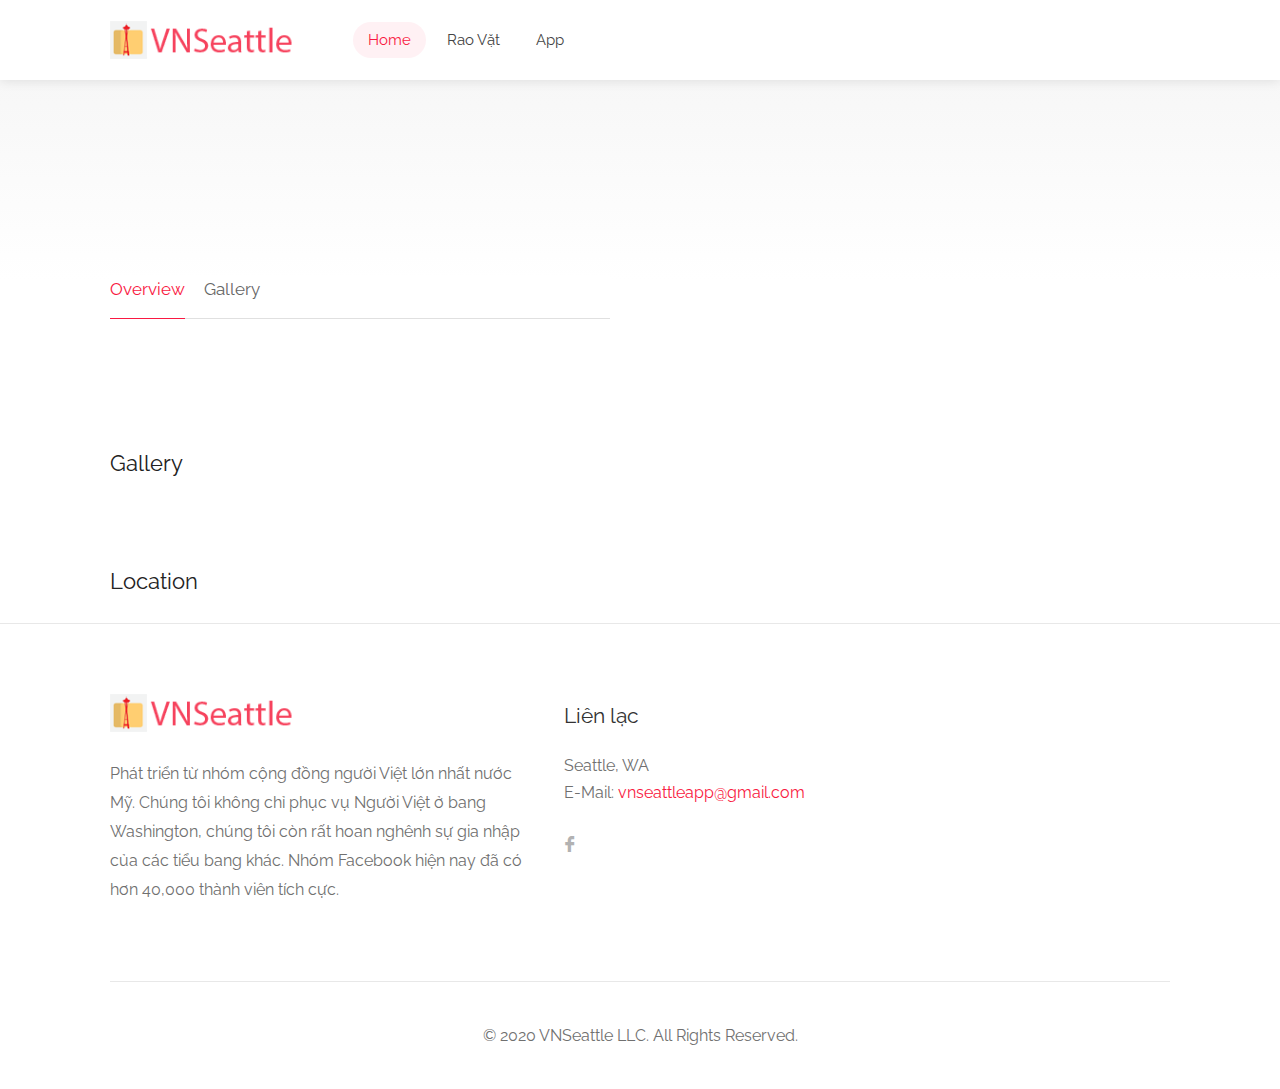
<file: src/page-detail-search.html>
<!DOCTYPE html>

<head>

	<!-- Basic Page Needs
================================================== -->
	<title>Người Việt ở Seattle - Vietnamese in Seattle</title>
	<meta charset="utf-8">
	<meta name="viewport" content="width=device-width, initial-scale=1, maximum-scale=1">

	<!-- CSS
================================================== -->
	<link rel="icon" type="image/png" href="favicon.ico" />
	<link rel="stylesheet" href="css/style.css">
	<link rel="stylesheet" href="css/main-color.css" id="colors">

</head>

<body>

	<!-- Wrapper -->
	<div id="wrapper">

		<!-- Header Container
================================================== -->
		<header id="header-container">

			<!-- Header -->
			<div id="header">
				<div class="container">

					<!-- Left Side Content -->
					<div class="left-side">

						<!-- Logo -->
						<div id="logo">
							<a href="index.html"><img src="images/logo.png" data-sticky-logo=" images/logo.png"
									alt=""></a>
						</div>

						<!-- Mobile Navigation -->
						<div class="mmenu-trigger">
							<button class="hamburger hamburger--collapse" type="button">
								<span class="hamburger-box">
									<span class="hamburger-inner"></span>
								</span>
							</button>
						</div>

						<!-- Main Navigation -->
						<nav id="navigation" class="style-1">
							<ul id="responsive">

								<li><a class="current" href="index.html">Home</a></li>

								<li><a href="page-list-classified-ads.html">Rao Vặt</a></li>

								<li><a href="page-app.html">App</a></li>

							</ul>
						</nav>
						<div class="clearfix"></div>
						<!-- Main Navigation / End -->

					</div>
					<!-- Left Side Content / End -->


					<!-- Right Side Content / End -->
					<div class="right-side">
						<div class="header-widget">




						</div>
					</div>
					<!-- Right Side Content / End -->



				</div>
			</div>
			<!-- Header / End -->

		</header>
		<div class="clearfix"></div>
		<!-- Header Container / End -->


		<!-- Gradient-->
		<div class="single-listing-page-titlebar"></div>


		<!-- Content
================================================== -->
		<div class="container">
			<div class="row sticky-wrapper">
				<div class="col-lg-6 col-md-6 padding-right-30">

					<!-- Titlebar -->
					<div id="titlebar" class="listing-titlebar">
						<div class="listing-titlebar-title">
							<h2 id="intro">

							</h2>
							<div id="author"></div>
							<span id="address">

							</span>

							<div class="listing-links-container">

								<ul class="listing-links contact-links" id="contact">

								</ul>

								<div class="clearfix"></div>



							</div>


						</div>
					</div>

					<!-- Listing Nav -->
					<div id="listing-nav" class="listing-nav-container">
						<ul class="listing-nav">
							<li><a href="#listing-overview" class="active">Overview</a></li>
							<li><a href="#listing-gallery">Gallery</a></li>
						</ul>
					</div>

					<!-- Overview -->
					<div id="listing-overview" class="listing-section">

						<!-- Description -->
						<div id="content">

						</div>

					</div>


					<!-- Slider -->
					<div id="listing-gallery" class="listing-section">
						<h3 class="listing-desc-headline margin-top-70">Gallery</h3>
						<div class="listing-slider-small mfp-gallery-container margin-bottom-0" id="gallery-cover">



						</div>
					</div>

					<!-- Location -->
					<div id="listing-location" class="listing-section">
						<h3 class="listing-desc-headline margin-top-60 margin-bottom-30">Location</h3>

						<div class="mapouter" id="gmap">


						</div>
					</div>






				</div>


				<!-- Sidebar
		================================================== -->
				<div class="col-lg-4 col-md-4 margin-top-75 sticky">


				</div>
				<!-- Sidebar / End -->

			</div>
		</div>


		<!-- Footer
================================================== -->
		<div id="footer" class="sticky-footer">
			<!-- Main -->
			<div class="container">
				<div class="row">
					<div class="col-md-5 col-sm-6">
						<img class="footer-logo" src="images/logo.png" alt="">
						<br><br>
						<p>
							Phát triển từ nhóm cộng đồng người Việt lớn nhất nước Mỹ. Chúng tôi không chỉ phục vụ Người
							Việt ở bang Washington, chúng tôi còn rất hoan nghênh sự gia nhập của các
							tiểu bang khác. Nhóm Facebook hiện nay đã có hơn 40,000
							thành viên tích cực.
						</p>
					</div>

					<div class="col-md-3  col-sm-12">
						<h4>Liên lạc</h4>
						<div class="text-widget">
							<span>Seattle, WA</span> <br>
							E-Mail:<span> <a href="#">vnseattleapp@gmail.com</a> </span><br>
						</div>

						<ul class="social-icons margin-top-20">
							<li><a class="facebook" href="http://fb.com/vnseattle"><i class="icon-facebook"></i></a>
							</li>

						</ul>

					</div>

				</div>

				<!-- Copyright -->
				<div class="row">
					<div class="col-md-12">
						<div class="copyrights">© 2020 VNSeattle LLC. All Rights Reserved.</div>
					</div>
				</div>

			</div>

		</div>
		<!-- Footer / End -->


		<!-- Back To Top Button -->
		<div id="backtotop"><a href="#"></a></div>




	</div>
	<!-- Wrapper / End -->


	<!-- Scripts
================================================== -->
	<script type="text/javascript" src="scripts/jquery-3.4.1.min.js"></script>
	<script type="text/javascript" src="scripts/jquery-migrate-3.1.0.min.js"></script>
	<script type="text/javascript" src="scripts/mmenu.min.js"></script>
	<script type="text/javascript" src="scripts/chosen.min.js"></script>
	<script type="text/javascript" src="scripts/slick.min.js"></script>
	<script type="text/javascript" src="scripts/rangeslider.min.js"></script>
	<script type="text/javascript" src="scripts/magnific-popup.min.js"></script>
	<script type="text/javascript" src="scripts/waypoints.min.js"></script>
	<script type="text/javascript" src="scripts/counterup.min.js"></script>
	<script type="text/javascript" src="scripts/jquery-ui.min.js"></script>
	<script type="text/javascript" src="scripts/tooltips.min.js"></script>
	<script type="text/javascript" src="scripts/custom.js"></script>



	<!-- Booking Widget - Quantity Buttons -->
	<script src="scripts/quantityButtons.js"></script>

	<!-- Date Range Picker - docs: http://www.daterangepicker.com/ -->
	<script src="scripts/moment.min.js"></script>
	<script src="scripts/daterangepicker.js"></script>


	<!-- Style Switcher
================================================== -->
	<script src="scripts/switcher.js"></script>

	<div id="style-switcher">
		<h2>Color Switcher <a href="#"><i class="sl sl-icon-settings"></i></a></h2>

		<div>
			<ul class="colors" id="color1">
				<li><a href="#" class="main" title="Main"></a></li>
				<li><a href="#" class="blue" title="Blue"></a></li>
				<li><a href="#" class="green" title="Green"></a></li>
				<li><a href="#" class="orange" title="Orange"></a></li>
				<li><a href="#" class="navy" title="Navy"></a></li>
				<li><a href="#" class="yellow" title="Yellow"></a></li>
				<li><a href="#" class="peach" title="Peach"></a></li>
				<li><a href="#" class="beige" title="Beige"></a></li>
				<li><a href="#" class="purple" title="Purple"></a></li>
				<li><a href="#" class="celadon" title="Celadon"></a></li>
				<li><a href="#" class="red" title="Red"></a></li>
				<li><a href="#" class="brown" title="Brown"></a></li>
				<li><a href="#" class="cherry" title="Cherry"></a></li>
				<li><a href="#" class="cyan" title="Cyan"></a></li>
				<li><a href="#" class="gray" title="Gray"></a></li>
				<li><a href="#" class="olive" title="Olive"></a></li>
			</ul>
		</div>

	</div>
	<!-- Style Switcher / End -->
	<script type="text/javascript" src="js/page-detail-search.js"></script>


</body>

</html>
</file>
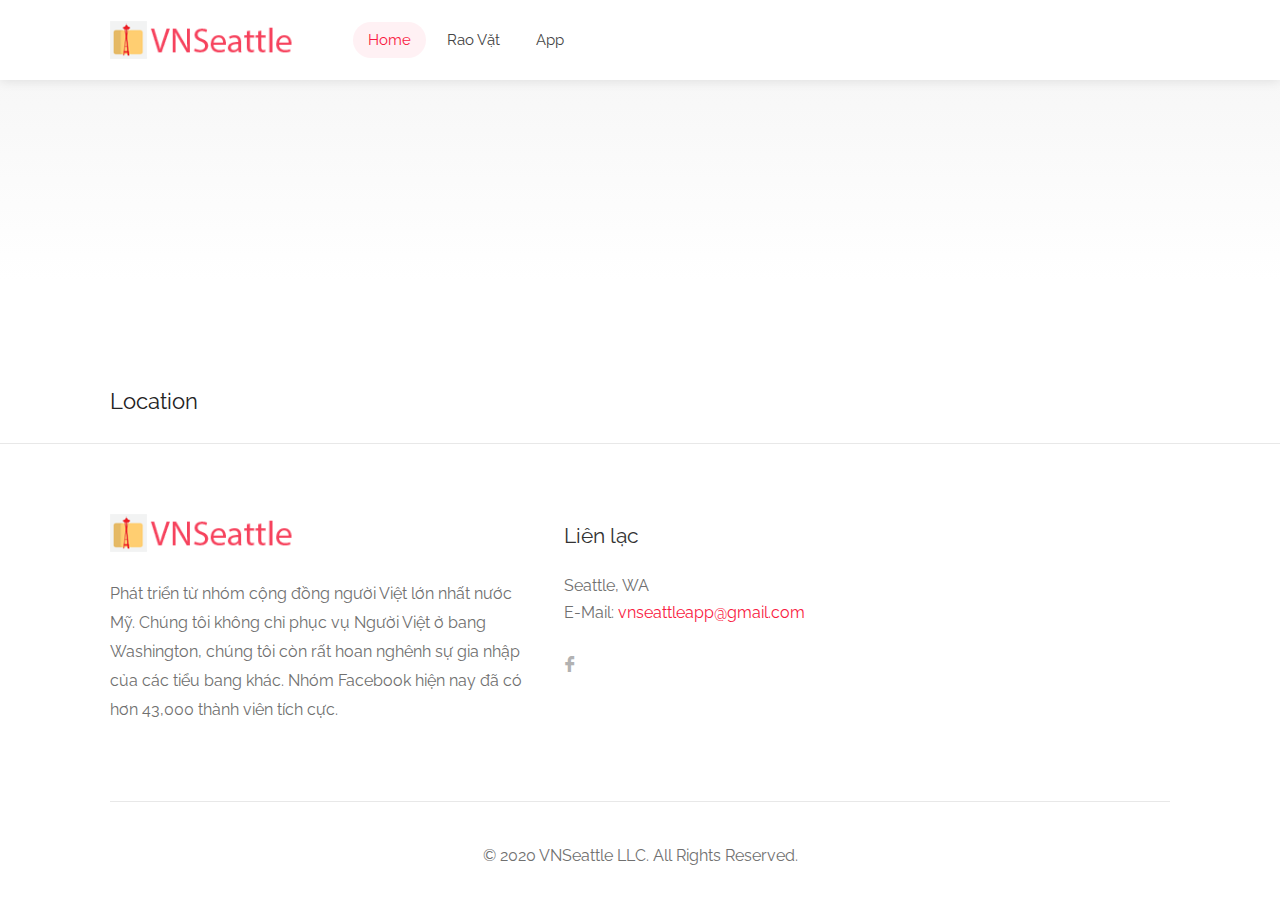
<file: src/page-detail.html>
<!DOCTYPE html>

<head>

	<!-- Basic Page Needs
================================================== -->
	<title>Người Việt ở Seattle - Vietnamese in Seattle</title>
	<meta charset="utf-8">
	<meta name="viewport" content="width=device-width, initial-scale=1, maximum-scale=1">

	<!-- CSS
================================================== -->
	<link rel="icon" type="image/png" href="favicon.ico" />
	<link rel="stylesheet" href="css/style.css">
	<link rel="stylesheet" href="css/main-color.css" id="colors">

</head>

<body>

	<!-- Wrapper -->
	<div id="wrapper">

		<!-- Header Container
================================================== -->
		<header id="header-container">

			<!-- Header -->
			<div id="header">
				<div class="container">

					<!-- Left Side Content -->
					<div class="left-side">

						<!-- Logo -->
						<div id="logo">
							<a href="index.html"><img src="images/logo.png" data-sticky-logo=" images/logo.png"
									alt=""></a>
						</div>

						<!-- Mobile Navigation -->
						<div class="mmenu-trigger">
							<button class="hamburger hamburger--collapse" type="button">
								<span class="hamburger-box">
									<span class="hamburger-inner"></span>
								</span>
							</button>
						</div>

						<!-- Main Navigation -->
						<nav id="navigation" class="style-1">
							<ul id="responsive">

								<li><a class="current" href="index.html">Home</a></li>

								<li><a href="page-list-classified-ads.html">Rao Vặt</a></li>

								<li><a href="page-app.html">App</a></li>

							</ul>
						</nav>
						<div class="clearfix"></div>
						<!-- Main Navigation / End -->

					</div>
					<!-- Left Side Content / End -->


					<!-- Right Side Content / End -->
					<div class="right-side">
						<div class="header-widget">




						</div>
					</div>
					<!-- Right Side Content / End -->



				</div>
			</div>
			<!-- Header / End -->

		</header>
		<div class="clearfix"></div>
		<!-- Header Container / End -->


		<!-- Gradient-->
		<div class="single-listing-page-titlebar"></div>


		<!-- Content
================================================== -->
		<div class="container">
			<div class="row sticky-wrapper">
				<div class="col-lg-6 col-md-6 padding-right-30">

					<!-- Titlebar -->
					<div id="titlebar" class="listing-titlebar">
						<div class="listing-titlebar-title">
							<h2 id="intro">

							</h2>
							<span id="address">

							</span>

							<div class="listing-links-container">

								<ul class="listing-links contact-links" id="contact">

								</ul>

								<div class="clearfix"></div>



							</div>


						</div>
					</div>

					<!-- Listing Nav 
					<div id="listing-nav" class="listing-nav-container">
						<ul class="listing-nav">
							<li><a href="#listing-overview" class="active">Overview</a></li>
							<li><a href="#listing-gallery">Gallery</a></li>
						</ul>
					</div>-->

					<!-- Slider -->
					<div id="listing-gallery" class="listing-section">
						<!--h3 class="listing-desc-headline margin-top-70">Gallery</h3-->
						<div class="listing-slider-small mfp-gallery-container margin-bottom-0" id="gallery-cover">



						</div>
					</div>

					<!-- Overview -->
					<div id="listing-overview" class="listing-section">

						<!-- Description -->
						<div id="content">

						</div>

					</div>




					<!-- Location -->
					<div id="listing-location" class="listing-section">
						<h3 class="listing-desc-headline margin-top-60 margin-bottom-30">Location</h3>

						<div class="mapouter" id="gmap">


						</div>
					</div>






				</div>


				<!-- Sidebar
		================================================== -->
				<div class="col-lg-4 col-md-4 margin-top-75 sticky">


				</div>
				<!-- Sidebar / End -->

			</div>
		</div>


		<!-- Footer
================================================== -->
		<div id="footer" class="sticky-footer">
			<!-- Main -->
			<div class="container">
				<div class="row">
					<div class="col-md-5 col-sm-6">
						<img class="footer-logo" src="images/logo.png" alt="">
						<br><br>
						<p>
							Phát triển từ nhóm cộng đồng người Việt lớn nhất nước Mỹ. Chúng tôi không chỉ phục vụ Người
							Việt ở bang Washington, chúng tôi còn rất hoan nghênh sự gia nhập của các
							tiểu bang khác. Nhóm Facebook hiện nay đã có hơn 43,000
							thành viên tích cực.
						</p>
					</div>

					<div class="col-md-3  col-sm-12">
						<h4>Liên lạc</h4>
						<div class="text-widget">
							<span>Seattle, WA</span> <br>
							E-Mail:<span> <a href="#">vnseattleapp@gmail.com</a> </span><br>
						</div>

						<ul class="social-icons margin-top-20">
							<li><a class="facebook" href="http://fb.com/vnseattle"><i class="icon-facebook"></i></a>
							</li>

						</ul>

					</div>

				</div>

				<!-- Copyright -->
				<div class="row">
					<div class="col-md-12">
						<div class="copyrights">© 2020 VNSeattle LLC. All Rights Reserved.</div>
					</div>
				</div>

			</div>

		</div>
		<!-- Footer / End -->


		<!-- Back To Top Button -->
		<div id="backtotop"><a href="#"></a></div>




	</div>
	<!-- Wrapper / End -->


	<!-- Scripts
================================================== -->
	<script type="text/javascript" src="scripts/jquery-3.4.1.min.js"></script>
	<script type="text/javascript" src="scripts/jquery-migrate-3.1.0.min.js"></script>
	<script type="text/javascript" src="scripts/mmenu.min.js"></script>
	<script type="text/javascript" src="scripts/chosen.min.js"></script>
	<script type="text/javascript" src="scripts/slick.min.js"></script>
	<script type="text/javascript" src="scripts/rangeslider.min.js"></script>
	<script type="text/javascript" src="scripts/magnific-popup.min.js"></script>
	<script type="text/javascript" src="scripts/waypoints.min.js"></script>
	<script type="text/javascript" src="scripts/counterup.min.js"></script>
	<script type="text/javascript" src="scripts/jquery-ui.min.js"></script>
	<script type="text/javascript" src="scripts/tooltips.min.js"></script>
	<script type="text/javascript" src="scripts/custom.js"></script>

	<!-- Booking Widget - Quantity Buttons -->
	<script src="scripts/quantityButtons.js"></script>




	<!-- Style Switcher
================================================== -->
	<script src="scripts/switcher.js"></script>

	<div id="style-switcher">
		<h2>Color Switcher <a href="#"><i class="sl sl-icon-settings"></i></a></h2>

		<div>
			<ul class="colors" id="color1">
				<li><a href="#" class="main" title="Main"></a></li>
				<li><a href="#" class="blue" title="Blue"></a></li>
				<li><a href="#" class="green" title="Green"></a></li>
				<li><a href="#" class="orange" title="Orange"></a></li>
				<li><a href="#" class="navy" title="Navy"></a></li>
				<li><a href="#" class="yellow" title="Yellow"></a></li>
				<li><a href="#" class="peach" title="Peach"></a></li>
				<li><a href="#" class="beige" title="Beige"></a></li>
				<li><a href="#" class="purple" title="Purple"></a></li>
				<li><a href="#" class="celadon" title="Celadon"></a></li>
				<li><a href="#" class="red" title="Red"></a></li>
				<li><a href="#" class="brown" title="Brown"></a></li>
				<li><a href="#" class="cherry" title="Cherry"></a></li>
				<li><a href="#" class="cyan" title="Cyan"></a></li>
				<li><a href="#" class="gray" title="Gray"></a></li>
				<li><a href="#" class="olive" title="Olive"></a></li>
			</ul>
		</div>

	</div>
	<!-- Style Switcher / End -->
	<script type="text/javascript" src="js/page-detail.js"></script>

</body>

</html>
</file>
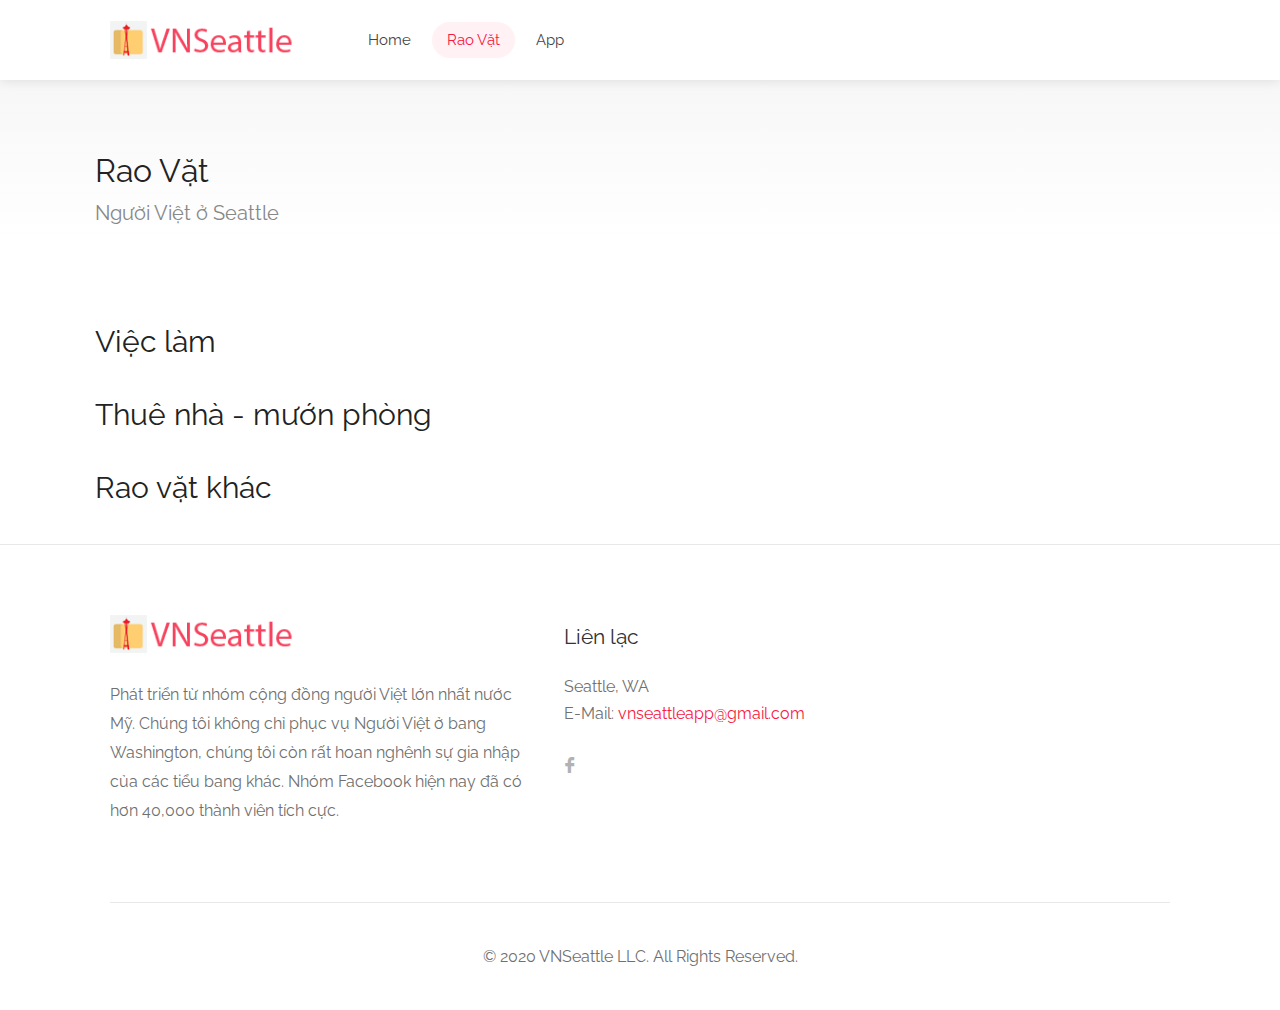
<file: src/page-list-classified-ads.html>
<!DOCTYPE html>

<head>

	<!-- Basic Page Needs
================================================== -->
	<title>Người Việt ở Seattle - Vietnamese in Seattle</title>
	<meta charset="utf-8">
	<meta name="viewport" content="width=device-width, initial-scale=1, maximum-scale=1">

	<!-- CSS
================================================== -->
	<link rel="icon" type="image/png" href="favicon.ico" />
	<link rel="stylesheet" href="css/style.css">
	<link rel="stylesheet" href="css/main-color.css" id="colors">

</head>

<body>

	<!-- Wrapper -->
	<div id="wrapper">

		<!-- Header Container
================================================== -->
		<header id="header-container">

			<!-- Header -->
			<div id="header">
				<div class="container">

					<!-- Left Side Content -->
					<div class="left-side">

						<!-- Logo -->
						<div id="logo">
							<a href="index.html"><img src="images/logo.png" data-sticky-logo=" images/logo.png"
									alt=""></a>
						</div>

						<!-- Mobile Navigation -->
						<div class="mmenu-trigger">
							<button class="hamburger hamburger--collapse" type="button">
								<span class="hamburger-box">
									<span class="hamburger-inner"></span>
								</span>
							</button>
						</div>

						<!-- Main Navigation -->
						<nav id="navigation" class="style-1">
							<ul id="responsive">

								<li><a href="index.html">Home</a></li>

								<li><a class="current" href="page-list-classified-ads.html">Rao Vặt</a></li>

								<li><a href="page-app.html">App</a></li>

							</ul>
						</nav>
						<div class="clearfix"></div>
						<!-- Main Navigation / End -->

					</div>
					<!-- Left Side Content / End -->


					<!-- Right Side Content / End -->
					<div class="right-side">
						<div class="header-widget">




						</div>
					</div>
					<!-- Right Side Content / End -->



				</div>
			</div>
			<!-- Header / End -->

		</header>
		<div class="clearfix"></div>
		<!-- Header Container / End -->
		<div class="clearfix"></div>
		<!-- Header Container / End -->


		<!-- Titlebar
================================================== -->
		<div id="titlebar" class="gradient">
			<div class="container">
				<div class="row">

					<h2>Rao Vặt</h2><span>Người Việt ở Seattle</span>

				</div>
			</div>
		</div>


		<!-- Content
================================================== -->
		<div class="container">

			<!-- Blog Posts -->
			<div class="blog-page">
				<div class="row">
					<h2>Việc làm</h2>
					<div class="categories-boxes-container margin-top-5 margin-bottom-30" id="job-cover">

					</div>

					<h2>Thuê nhà - mướn phòng</h2>
					<div class="categories-boxes-container margin-top-5 margin-bottom-30" id="rent-cover">

					</div>

					<h2>Rao vặt khác</h2>
					<div class="categories-boxes-container margin-top-5 margin-bottom-30" id="other-cover">

					</div>


					<!-- Blog Posts / End -->


				</div>
				<!-- Sidebar / End -->


			</div>
		</div>



		<!-- Footer
================================================== -->
		<div id="footer" class="sticky-footer">
			<!-- Main -->
			<div class="container">
				<div class="row">
					<div class="col-md-5 col-sm-6">
						<img class="footer-logo" src="images/logo.png" alt="">
						<br><br>
						<p>
							Phát triển từ nhóm cộng đồng người Việt lớn nhất nước Mỹ. Chúng tôi không chỉ phục vụ Người
							Việt ở bang Washington, chúng tôi còn rất hoan nghênh sự gia nhập của các
							tiểu bang khác. Nhóm Facebook hiện nay đã có hơn 40,000
							thành viên tích cực.
						</p>
					</div>

					<div class="col-md-3  col-sm-12">
						<h4>Liên lạc</h4>
						<div class="text-widget">
							<span>Seattle, WA</span> <br>
							E-Mail:<span> <a href="#">vnseattleapp@gmail.com</a> </span><br>
						</div>

						<ul class="social-icons margin-top-20">
							<li><a class="facebook" href="http://fb.com/vnseattle"><i class="icon-facebook"></i></a>
							</li>

						</ul>

					</div>

				</div>

				<!-- Copyright -->
				<div class="row">
					<div class="col-md-12">
						<div class="copyrights">© 2020 VNSeattle LLC. All Rights Reserved.</div>
					</div>
				</div>

			</div>

		</div>
		<!-- Footer / End -->


		<!-- Back To Top Button -->
		<div id="backtotop"><a href="#"></a></div>


	</div>
	<!-- Wrapper / End -->



	<!-- Scripts
================================================== -->
	<script type="text/javascript" src="scripts/jquery-3.4.1.min.js"></script>
	<script type="text/javascript" src="scripts/jquery-migrate-3.1.0.min.js"></script>
	<script type="text/javascript" src="scripts/mmenu.min.js"></script>
	<script type="text/javascript" src="scripts/chosen.min.js"></script>
	<script type="text/javascript" src="scripts/slick.min.js"></script>
	<script type="text/javascript" src="scripts/rangeslider.min.js"></script>
	<script type="text/javascript" src="scripts/magnific-popup.min.js"></script>
	<script type="text/javascript" src="scripts/waypoints.min.js"></script>
	<script type="text/javascript" src="scripts/counterup.min.js"></script>
	<script type="text/javascript" src="scripts/jquery-ui.min.js"></script>
	<script type="text/javascript" src="scripts/tooltips.min.js"></script>
	<script type="text/javascript" src="scripts/custom.js"></script>


	<!-- Style Switcher
================================================== -->
	<script src="scripts/switcher.js"></script>

	<div id="style-switcher">
		<h2>Color Switcher <a href="#"><i class="sl sl-icon-settings"></i></a></h2>

		<div>
			<ul class="colors" id="color1">
				<li><a href="#" class="main" title="Main"></a></li>
				<li><a href="#" class="blue" title="Blue"></a></li>
				<li><a href="#" class="green" title="Green"></a></li>
				<li><a href="#" class="orange" title="Orange"></a></li>
				<li><a href="#" class="navy" title="Navy"></a></li>
				<li><a href="#" class="yellow" title="Yellow"></a></li>
				<li><a href="#" class="peach" title="Peach"></a></li>
				<li><a href="#" class="beige" title="Beige"></a></li>
				<li><a href="#" class="purple" title="Purple"></a></li>
				<li><a href="#" class="celadon" title="Celadon"></a></li>
				<li><a href="#" class="red" title="Red"></a></li>
				<li><a href="#" class="brown" title="Brown"></a></li>
				<li><a href="#" class="cherry" title="Cherry"></a></li>
				<li><a href="#" class="cyan" title="Cyan"></a></li>
				<li><a href="#" class="gray" title="Gray"></a></li>
				<li><a href="#" class="olive" title="Olive"></a></li>
			</ul>
		</div>

	</div>
	<!-- Style Switcher / End -->
	<script type="text/javascript" src="js/page-list-classified-ads.js"></script>
	
</body>

</html>
</file>
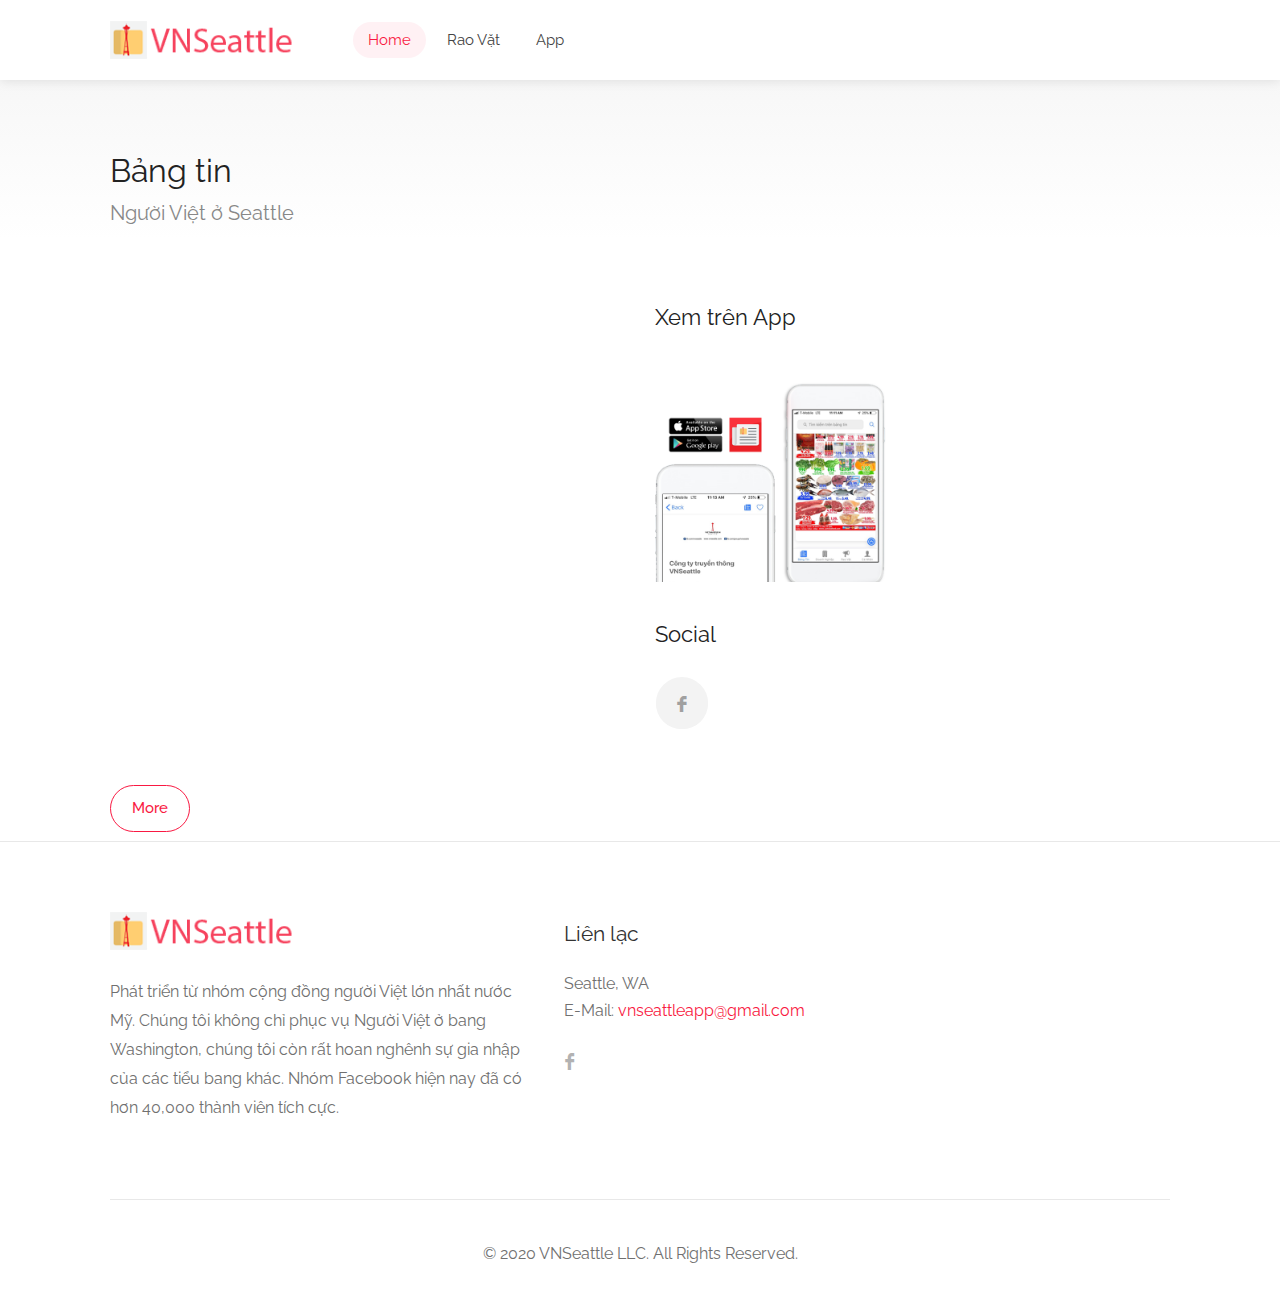
<file: src/page-list-post.html>
<!DOCTYPE html>

<head>

	<!-- Basic Page Needs
================================================== -->
	<title>Người Việt ở Seattle - Vietnamese in Seattle</title>
	<meta charset="utf-8">
	<meta name="viewport" content="width=device-width, initial-scale=1, maximum-scale=1">

	<!-- CSS
================================================== -->
	<link rel="icon" type="image/png" href="favicon.ico" />
	<link rel="stylesheet" href="css/style.css">
	<link rel="stylesheet" href="css/main-color.css" id="colors">

</head>

<body>

	<!-- Wrapper -->
	<div id="wrapper">

		<!-- Header Container
================================================== -->
		<header id="header-container">

			<!-- Header -->
			<div id="header">
				<div class="container">

					<!-- Left Side Content -->
					<div class="left-side">

						<!-- Logo -->
						<div id="logo">
							<a href="index.html"><img src="images/logo.png" data-sticky-logo=" images/logo.png"
									alt=""></a>
						</div>

						<!-- Mobile Navigation -->
						<div class="mmenu-trigger">
							<button class="hamburger hamburger--collapse" type="button">
								<span class="hamburger-box">
									<span class="hamburger-inner"></span>
								</span>
							</button>
						</div>

						<!-- Main Navigation -->
						<nav id="navigation" class="style-1">
							<ul id="responsive">

								<li><a class="current" href="index.html">Home</a></li>

								<li><a href="page-list-classified-ads.html">Rao Vặt</a></li>

								<li><a href="page-app.html">App</a></li>

							</ul>
						</nav>
						<div class="clearfix"></div>
						<!-- Main Navigation / End -->

					</div>
					<!-- Left Side Content / End -->


					<!-- Right Side Content / End -->
					<div class="right-side">
						<div class="header-widget">



						</div>
					</div>
					<!-- Right Side Content / End -->



				</div>
			</div>
			<!-- Header / End -->

		</header>
		<div class="clearfix"></div>
		<!-- Header Container / End -->
		<div class="clearfix"></div>
		<!-- Header Container / End -->


		<!-- Titlebar
================================================== -->
		<div id="titlebar" class="gradient">
			<div class="container">
				<div class="row">
					<div class="col-md-12">

						<h2>Bảng tin</h2><span>Người Việt ở Seattle</span>

					</div>
				</div>
			</div>
		</div>


		<!-- Content
================================================== -->
		<div class="container">

			<!-- Blog Posts -->
			<div class="blog-page">
				<div class="row">
					<div class="col-lg-6 col-md-6 padding-right-30" id="post-cover">

					</div>
					<!-- Widgets -->
					<div class="col-lg-3 col-md-4">
						<div class="sidebar right">

							<!-- Widget -->
							<div class="widget">
								<h3 class="margin-top-0 margin-bottom-25">Xem trên App</h3>
								<a href="page-app.html">
									<img src="images/vnsapp.png" />
								</a>
								<div class="clearfix"></div>
							</div>
							<!-- Widget / End -->




							<!-- Widget -->
							<div class="widget margin-top-40">
								<h3 class="margin-bottom-25">Social</h3>
								<ul class="social-icons rounded">
									<li><a class="facebook" href="https://facebook.com/groups/vnseattle"><i
												class="icon-facebook"></i></a></li>

								</ul>

							</div>
							<!-- Widget / End-->

							<div class="clearfix"></div>
							<div class="margin-bottom-40"></div>
						</div>
					</div>
					<div class="col-md-12 left-content">
						<a class="button border margin-top-10" id="view-more">More</a>
					</div>

					<!-- Blog Posts / End -->


				</div>
				<!-- Sidebar / End -->


			</div>


		</div>





		<!-- Footer
================================================== -->
		<div id="footer" class="sticky-footer">
			<!-- Main -->
			<div class="container">
				<div class="row">
					<div class="col-md-5 col-sm-6">
						<img class="footer-logo" src="images/logo.png" alt="">
						<br><br>
						<p>
							Phát triển từ nhóm cộng đồng người Việt lớn nhất nước Mỹ. Chúng tôi không chỉ phục vụ Người
							Việt ở bang Washington, chúng tôi còn rất hoan nghênh sự gia nhập của các
							tiểu bang khác. Nhóm Facebook hiện nay đã có hơn 40,000
							thành viên tích cực.
						</p>
					</div>

					<div class="col-md-3  col-sm-12">
						<h4>Liên lạc</h4>
						<div class="text-widget">
							<span>Seattle, WA</span> <br>
							E-Mail:<span> <a href="#">vnseattleapp@gmail.com</a> </span><br>
						</div>

						<ul class="social-icons margin-top-20">
							<li><a class="facebook" href="http://fb.com/vnseattle"><i class="icon-facebook"></i></a>
							</li>

						</ul>

					</div>

				</div>

				<!-- Copyright -->
				<div class="row">
					<div class="col-md-12">
						<div class="copyrights">© 2020 VNSeattle LLC. All Rights Reserved.</div>
					</div>
				</div>

			</div>

		</div>
		<!-- Footer / End -->


		<!-- Back To Top Button -->
		<div id="backtotop"><a href="#"></a></div>


	</div>
	<!-- Wrapper / End -->



	<!-- Scripts
================================================== -->
	<script type="text/javascript" src="scripts/jquery-3.4.1.min.js"></script>
	<script type="text/javascript" src="scripts/jquery-migrate-3.1.0.min.js"></script>
	<script type="text/javascript" src="scripts/mmenu.min.js"></script>
	<script type="text/javascript" src="scripts/chosen.min.js"></script>
	<script type="text/javascript" src="scripts/slick.min.js"></script>
	<script type="text/javascript" src="scripts/rangeslider.min.js"></script>
	<script type="text/javascript" src="scripts/magnific-popup.min.js"></script>
	<script type="text/javascript" src="scripts/waypoints.min.js"></script>
	<script type="text/javascript" src="scripts/counterup.min.js"></script>
	<script type="text/javascript" src="scripts/jquery-ui.min.js"></script>
	<script type="text/javascript" src="scripts/tooltips.min.js"></script>
	<script type="text/javascript" src="scripts/custom.js"></script>


	<!-- Style Switcher
================================================== -->
	<script src="scripts/switcher.js"></script>

	<div id="style-switcher">
		<h2>Color Switcher <a href="#"><i class="sl sl-icon-settings"></i></a></h2>

		<div>
			<ul class="colors" id="color1">
				<li><a href="#" class="main" title="Main"></a></li>
				<li><a href="#" class="blue" title="Blue"></a></li>
				<li><a href="#" class="green" title="Green"></a></li>
				<li><a href="#" class="orange" title="Orange"></a></li>
				<li><a href="#" class="navy" title="Navy"></a></li>
				<li><a href="#" class="yellow" title="Yellow"></a></li>
				<li><a href="#" class="peach" title="Peach"></a></li>
				<li><a href="#" class="beige" title="Beige"></a></li>
				<li><a href="#" class="purple" title="Purple"></a></li>
				<li><a href="#" class="celadon" title="Celadon"></a></li>
				<li><a href="#" class="red" title="Red"></a></li>
				<li><a href="#" class="brown" title="Brown"></a></li>
				<li><a href="#" class="cherry" title="Cherry"></a></li>
				<li><a href="#" class="cyan" title="Cyan"></a></li>
				<li><a href="#" class="gray" title="Gray"></a></li>
				<li><a href="#" class="olive" title="Olive"></a></li>
			</ul>
		</div>

	</div>
	<!-- Style Switcher / End -->
	<script type="text/javascript" src="js/page-list-post.js"></script>
	

</body>

</html>
</file>
<file: src/css/style.css>
@charset "UTF-8";

/*
* Author: Vasterad
* URL: http://purethemes.net
*/

/* ------------------------------------------------------------------- */
/* Table of Contents
----------------------------------------------------------------------

	01. Import Section ...................... Imported variables.

	02. Layout Components ................... Generic layout elements.
		# Forms Reset & Styles
		# Header
		# Sticky Header
		# Back to top
		# Navigation
		# User Menu
		# mmenu.js - mobile menu
		# Main Search Container
		# Range Slider
		# Chosen Plugin
		# Sort by custom select
		# Custom Chosen Dropdown
		# Input with dropdown
		# Panel Dropdown
		# Booking Page
		# Single Listing Page
		# Contact Page
		# Coming Soon Page
		# Blog Styles
		# Listing Item Layout Style
		# Small Category Boxes
		# Titlebar

	03. Shortcodes .......................... Template elements.
		# Buttons
		# Tables
		# Accordion / Toggles
		# Share Buttons
		# Post Navigation
		# Pricing Tables
		# List Styles
		# Tooltips
		# Info Box
		# Notification Boxes
		# Testimonials
		# Tabs
		# Login Register
		# Social Icons
		# Custom Checkboxes

	04. Dashboard ........................... User panel styles
		# Dashboard Navigation
		# Dashboard Titlebar
		# Dashboard Stats Boxes
		# Dashboard Pagination
		# Dashboard List Box
		# Add Listing
		# Opening Hours
		# Pricing

	05. Script Styles ....................... jQuery add-ons CSS.
		# Leaflet Maps
		# Google Maps
		# Dropzone
		# Magnific Popup
		# Parallax Background
		# Slick Carousel

	05. Others .............................. CSS helper classes etc.
		# Common Styles
		# Offsets

	06. Media Queries ....................... Mobile style sheets.

*/


/* ------------------------------------------------------------------- */
/* 01. Import Section
---------------------------------------------------------------------- */
@import url("bootstrap-grid.css");					/* Default Reset, Typography, Forms, Responsive Grid etc. */
@import url("icons.css");							/* Webfont Icons: FontAwesome, Line, Simple Line */
@import url("plugins/revolutionslider.css");		/* Revolution Slider Style Sheets */
@import url('https://fonts.googleapis.com/css?family=Raleway:300,400,500,600,700');
@import url('https://fonts.googleapis.com/css?family=Open+Sans:500,600,700');



/* ------------------------------------------------------------------- */
/*  02. Layout Components
---------------------------------------------------------------------- */

/* ---------------------------------- */
/* Forms Reset & Styles
------------------------------------- */
input,
input[type="text"],
input[type="password"],
input[type="email"],
input[type="number"],
textarea,
select {
	height: 51px;
	line-height: 51px;
	padding: 0 20px;
	outline: none;
	font-size: 15px;
	color: #808080;
	margin: 0 0 16px 0;
	max-width: 100%;
	width: 100%;
	box-sizing: border-box;
	display: block;
	background-color: #fff;
	border: 1px solid #dbdbdb;
	box-shadow: 0 1px 3px 0px rgba(0, 0, 0, 0.06);
	font-weight: 500;
	opacity: 1;
	border-radius: 3px;
}

input:-webkit-autofill:focus,
input:-webkit-autofill {
    -webkit-box-shadow: 0 0 0 30px #fff inset !important;
    -webkit-text-fill-color: #808080 !important;
}

select {
	padding: 15px 18px;
	cursor: pointer;
}

input {
	-webkit-transition: all 0.1s ease-in-out;
	-moz-transition: all 0.1s ease-in-out;
	-o-transition: all 0.1s ease-in-out;
	-ms-transition: all 0.1s ease-in-out;
	transition: all 0.1s ease-in-out;
}

input:focus,
input[type="text"]:focus,
input[type="password"]:focus,
input[type="email"]:focus,
input[type="number"]:focus,
textarea:focus {
	color: #808080;
	transition: box-shadow 0.2s !important;
	box-shadow: 0px 0px 10px 0px rgba(0,0,0,0.07);
	border: 1px solid #d8d8d8;
	opacity: 1;
}

input[type="submit"] {
  border: none;
  padding: 11px 18px;
  width: auto;
}

input[type="checkbox"] { display: inline; }

input[type="radio"] {
	width: 15px;
	height: 15px;
	cursor: pointer;
	box-shadow: none;
}

/* Input Placeholder Color */
::-webkit-input-placeholder { /* WebKit browsers */
	color: #888;
	opacity: 1;
}

:-moz-placeholder { /* Mozilla Firefox 4 to 18 */
	color: #888;
	opacity: 1;
}

::-moz-placeholder { /* Mozilla Firefox 19+ */
	color: #888;
	opacity: 1;
}

:-ms-input-placeholder { /* Internet Explorer 10+ */
	color: #888;
	opacity: 1;
}

textarea {
	height: auto;
	line-height: 27px;
	padding: 20px;
	min-height: 130px;
	transition: none !important;
	min-width: 100%;
}

label,
legend {
	display: block;
	font-weight: bold;
	font-size: 15px;
	font-weight: normal;
	margin-bottom: 8px;
}


label span,
legend span {
	font-weight: normal;
	font-size: 14px;
	color: #444;
}

fieldset {
    padding: 0;
    border: none;
}


a, button { outline: none !important; }
a:focus,
a:hover { text-decoration: none; color: #333;}
img { max-width: 100%; }


/* ---------------------------------- */
/* Header
------------------------------------- */
#logo { display: inline-block; margin-top: 3px; }

#logo img { max-height: 38px; width: auto; transform: translate3d(0,0,0); }
img.footer-logo { max-height: 38px; width: auto; }

#header {
	position: relative;
	z-index: 999;
	padding: 18px 0 8px 0;
	box-shadow: 0 0 12px 0 rgba(0, 0, 0, 0.12);
	font-size: 16px;
}

/* Header Widget */
.header-widget {
	position: relative;
	top: -1px;
	height: 54px;
}

.header-widget .button,
.header-widget .button.border {
	margin-right: 0;
	min-width: 130px;
	text-align: center;
	position: relative;
	line-height: 26px;
	font-weight: 500;
}

.header-widget .button.border i {
	font-size: 17px;
	padding: 0px 0 0 4px;
	top: 2px;
	display: inline-block;
	position: relative;
}

.header-widget .sign-in {
	position: relative;
	color: #333;
	margin-right: 25px;
	top: 10px;
	display: inline-block;
	vertical-align: top;
}

.header-widget .sign-in i { padding-right: 4px; font-size: 15px; }
.header-widget .sign-in:hover { color: #66676b; }


/* Full Width Header */
header.fullwidth .container {
	width: 100%;
	margin: 0;
	padding: 0 40px;
}

.left-side {
	float: left;
	width: 65%;
	display: inline-block;

}

.right-side {
	float: right;
	width: 35%;
	display: inline-block;
}

/* mobile fix */
@media (min-width: 1025px) and (max-width: 1239px)  {
	.right-side {
		width: auto;
		display: inline-block;
		margin-top: -126px;
		position: relative;
	}

	.left-side {
		width: 100%;
		display: inline-block;
	}
}

#logo,
#navigation { float: left; }

#logo { margin-right: 50px; }

.header-widget { text-align: right; }


/* ---------------------------------- */
/* Sticky Header
------------------------------------- */
#header.cloned {
	position: fixed;
	top: 0px;
	width: 100%;
	z-index: 999;
}

#header.cloned { background-color: #fff; }

/* Sticky header styles */
#header.cloned #logo img { transform: translate3d(0,0,0); max-width: 120px; margin-top: 1px; }
#header.cloned { padding: 18px 0 7px 0; }

.sticky-logo { display: none; }

#header.cloned.unsticky {
	opacity: 1;
	visibility: hidden;
    pointer-events: none;
	transform: translate(0,-100%) scale(1);
	transition: 0.3s;
}

#header.cloned.sticky {
	opacity: 1;
	visibility: visible;
	transform: translate(0,0) scale(1);
	transition: 0.3s;
}


/*----------------------------------- */
/* Footer
------------------------------------- */
#footer {
	padding: 70px 0 0 0;
	background-color: #fff;
	border-top: 1px solid rgba(0,0,0,0.09);
	font-size: 16px;
}

#footer.sticky-footer { box-shadow: none; }
#footer.dark { border-top: none; }

#footer h4 {
	color: #333;
	font-size: 21px;
	margin-bottom: 25px;
}

.footer-shadow {
	width: 100%;
	display: block;
	background: #fff;
	height: 200px;
	margin-top: -200px;
	position: relative;
	z-index: -1;
	box-shadow: 0 20px 40px -20px rgba(0,0,0,0.06);
}

.text-widget span { color: #707070; }
.text-widget span.address { display: block; margin-bottom: 10px;}

#footer a {
	color: #66676b;
}

/*  Links  */
#footer ul.footer-links {
	margin: 0 0 15px 0;
	padding: 0;
	width: 50%;
	box-sizing: border-box;
	display: inline-block;
	float: left;
}

#footer .footer-links li { position: relative; list-style: none; }

#footer .footer-links li a {
	padding: 0 0 9px 16px;
	display: inline-block;
	-webkit-transition: all 0.2s ease-in-out;
	-moz-transition: all 0.2s ease-in-out;
	-o-transition: all 0.2s ease-in-out;
	-ms-transition: all 0.2s ease-in-out;
	transition: all 0.2s ease-in-out;
	color: #707070;
	line-height: 21px;
}

#footer .footer-links li a:hover {
	padding-left:22px;
	color: #66676b;
}

#footer .footer-links li:before {
	font-family: "FontAwesome";
	font-size: 20px;
	content: "\f105";
	position: absolute;
	left: 0;
	top: -2px;
	padding: 0 7px 0 0;
	color: #ccc;
}


/* Footer Bottom */
.copyrights {
	color: #707070;
	border-top: 1px solid rgba(0,0,0,0.09);
	margin-top: 60px;
	text-align: center;
	padding: 40px 0;
	display: inline-block;
	width: 100%;
}

#footer.alt .copyrights {
	margin-top:0;
	border: none;
	padding: 25px;
}

.copyrights a { color: #707070; }


/* Dark Styles */
#footer.dark {
	background: #222;
	color: #aaa;
}

#footer.dark a,
#footer.dark h4,
#footer.dark a:hover {
	color: #fff;
}

#footer.dark .text-widget,
#footer.dark .text-widget span,
#footer.dark .footer-links li a {
	color: #aaa;
}

#footer.dark .footer-links li a:hover { color: #fff; }
#footer.dark .footer-links li:before { color: #666; }

#footer.dark .copyrights {
	color: #aaa;
	border-top: 1px solid rgba(255,255,255,0.09);
}

#footer .social-icons li a {
    opacity: 0.8;
    transition: opacity 0.35s;
}

#footer .social-icons li a:hover { opacity: 1; }


/* ---------------------------------- */
/* Back to top
------------------------------------- */
#backtotop {
	position: fixed;
	right: 0;
	opacity: 0;
	visibility: hidden;
	bottom: 25px;
	margin: 0 25px 0 0;
	z-index: 999;
	transition: 0.35s;
	transform: scale(0.7);
}

#backtotop.visible {
	opacity: 1;
	visibility: visible;
	transform: scale(1);
}

#backtotop a {
	text-decoration: none;
	border: 0 none;
	display: block;
	width: 46px;
	height: 46px;
	background-color: #66676b;
	opacity: 1;
    transition: all 0.3s;
    border-radius: 50%;
    text-align: center;
    font-size: 26px
}

body #backtotop a { color: #fff; }

#backtotop a:after {
	content: "\f106";
	font-family: "FontAwesome";
	position: relative;
	display: block;
	top: 50%;
	-webkit-transform: translateY(-55%);
	transform: translateY(-55%);
}


/* ---------------------------------- */
/* Navigation
------------------------------------- */

#navigation {
	position: relative;
	display: block;
}

#navigation ul {
	list-style: none;
	position: relative;
	float: left;
	margin: 0;
	padding: 0;
}

#navigation ul a {
	display: block;
	text-decoration: none;
}

#navigation ul li {
	position: relative;
	float: left;
	margin: 0;
	padding: 0
}

#navigation ul li ul {
	opacity: 0;
	visibility: hidden;
	position: absolute;
	top: 100%;
	left: 0;
	padding: 0;
	z-index: 99999;
}

#navigation ul ul li { float: none; }

#navigation ul ul ul {
	top: 0;
	left: 100%;
	margin: 0;
}

#navigation ul ul {
	margin: 10px 0 0 15px;
}

#navigation ul ul:before {
	content: "";
	position: absolute;
	left: 0;
	top: -10px;
	background: rgba(255,255,255,0);
	width: 100%;
	height: 10px;
}

#navigation ul ul ul:after {
	content: "";
	position: absolute;
	width: 10px;
	height: 100%;
	left: -10px;
	top: 0;
	opacity: 0;
}

#navigation ul li:hover > ul {
	opacity: 1;
	visibility: visible;
}

/* Indicator Arrow */
#navigation ul li a:after,
#navigation ul ul li a:after {
	font-family: "FontAwesome";
	opacity: 0.5;
}

#navigation ul li a:after { content: '\f107'; padding-left: 7px; }
#navigation ul ul li a:after {
	content: '\f105';
	position: absolute;
	right: 15px;
	top: 7px;
}

#navigation ul li a:only-child:after { content: ''; padding: 0; }
#navigation ul ul li a:only-child:after { content: '';}


/* Dropdown Styles
------------------------------------- */
#navigation ul ul {
	background-color: #fff;
	box-shadow: 0px 0px 10px 0px rgba(0,0,0,0.12);
	border-radius: 4px;
	font-size: 15px;
}

#navigation ul ul li { border-radius: 4px; }
#navigation ul ul li:last-child { border-bottom: none; }

#navigation ul li:hover ul a,
#navigation ul ul a {
	line-height: 27px !important;
	padding: 4px 40px 4px 15px !important;
	line-height: 24px !important;
}

body #navigation ul ul {
	padding: 12px 10px;
	box-sizing: border-box;
}

#navigation ul ul li { width: 180px; }

#navigation ul ul li:hover {
	border-radius: 0;
}

#navigation ul ul li:first-child { border-radius: 4px 4px 0 0; }
#navigation ul ul li:last-child { border-radius: 0 0 4px 4px; }

#navigation ul ul {
	opacity: 0;
	visibility: hidden;
	transition: all 0.25s;
	transform: translate3d(0,15px,0);
}

#navigation ul li:hover > ul {
	opacity: 1;
	visibility: visible;
	transform: translate3d(0,0,0);
}

/* Menu
------------------------------------- */
#navigation.style-1 .current {
	background-color: transparent;
	color: #66676b;
}

#navigation.style-1 { margin-top: 1px; }

#navigation.style-1 .current:after { opacity: 1; }

#navigation.style-1 ul li {
	transition: all 0.25s;
}

#navigation.style-1 ul li a { color: #444; cursor: pointer; }
body .user-menu ul li a:hover,
#navigation.style-1 ul li:hover a { color: #66676b; }

#navigation.style-1 ul a {
	line-height: 32px;
	padding: 5px 15px;
}

#navigation.style-1 ul li { margin: 0 5px; }

#navigation.style-1 ul ul li { margin: 0; border-radius: 0; }

#navigation.style-1 ul ul li:first-child { border-radius: 4px 4px 0 0; }
#navigation.style-1 ul ul li:last-child { border-radius: 0 0 4px 4px; }

/* Indicator Arrow */
#navigation ul ul li a:after {
	opacity: 0.5;
	transition: all 0.25s;
	transform: translateX(-5px);
}

#navigation ul ul li:hover a:after {
	opacity: 1;
	transform: translateX(0);
}

/* Menu Hovers */
#navigation.style-1 ul li a {
	transition: 0.4s;
	border-radius: 50px;
	font-size: 15px;
}

#navigation.style-1 > ul > li > a.current,
#navigation.style-1 > ul > li:hover > a { 
	background: rgba(102, 103, 107, 0.06);
	color: #66676b;
}

#navigation.style-1 ul li li a { background: #fff !important }
#navigation.style-1 ul a {padding: 2px 15px;}
#navigation ul ul { margin: 10px 0 0 0; }
#navigation.style-1 ul li { margin: 0 3px; }
#navigation.style-1 { margin-top: 4px; }

body #navigation ul .mega-menu:not(.mm-panel) ul a,
body #navigation.style-1 ul ul li { opacity: 1; }

body #navigation.style-1 ul ul li a:after,
body #navigation.style-1 ul li:hover ul li a,
body #navigation.style-1 ul li:hover ul li:hover li a,
body #navigation.style-1 ul li:hover ul li:hover li:hover li a,
body #navigation.style-1 ul ul li:hover ul li a { color: #666; }

body #navigation.style-1 ul ul li:hover a:after,
body #navigation.style-1 ul li:hover ul li:hover a,
body #navigation.style-1 ul li:hover ul li:hover li:hover a,
body #navigation.style-1 ul li:hover ul li:hover li:hover li:hover a,
body #navigation.style-1 ul ul li:hover ul li a:hover { color: #66676b; }


/* ---------------------------------- */
/* Mega Menu
------------------------------------- */
.mega-menu {
	opacity: 0;
	visibility: hidden;
	transition: all 0.25s;
	position: absolute;
	box-shadow: 0px 0px 10px 0px rgba(0,0,0,0.12);
	border-radius: 4px;
	font-size: 15px;
	display: flex;
	top: 100%;
	left: 0;
	padding: 20px 0;
	box-sizing: border-box;
	font-size: 14px;
	margin-top: -2px;
	background-color: #fff;
	width: 200px;
	z-index: 99;
	transform: translate3d(-42%,24px,0);
}

.mega-menu:before {
	content: "";
	position: absolute;
	top: -12px;
	left: 0;
	display: block;
	width: 100%;
	height: 12px;
	opacity: 0;
}

#navigation ul li .mega-menu ul { 
	opacity: 0;
	visibility: hidden;
	transform: translate3d(0,0,0);
	position: relative;
	display: inline-block;
	flex: 1;
	padding: 0;
	margin: 0;
	box-shadow: none;
	border-radius: 0;
	top: auto;
	left: auto;
	background-color: transparent;
}

#navigation ul li:hover .mega-menu {
	opacity: 1;
	visibility: visible;
	transform: translate3d(-42%,12px,0);
}

#navigation ul li:hover .mega-menu ul {
	opacity: 1;
	visibility: visible;
}


#navigation .mega-menu ul,
#navigation .mega-menu ul li {
	width: 100%;
	opacity: 1 !important;
}

.mega-menu.two-columns    { width: 429px;}
.mega-menu.three-columns  { width: 643px;}
.mega-menu.four-columns   { width: 857px;}

#navigation ul .mega-menu ul a {
	color: #444;
	padding: 0 !important;
	display: block;
	margin-left: 0;
	-wekkit-transition: all 0.2s ease-in-out;
	transition: all 0.2s ease-in-out;
	opacity: 0.8;
}

#navigation ul .mega-menu ul a:hover {
	opacity: 1;
}

#navigation ul li:hover .mega-menu ul a, 
#navigation ul .mega-menu ul a {
    padding: 5px 0 !important;
    line-height: 22px !important;
    transform: translate3d(0,0,0) !important;
}

#navigation .mega-menu ul li {
	padding: 0 30px;
}

#navigation ul li a i {
	font-size: 14px;
	position: relative;
	top: 0;
	padding-right: 5px;
}

.mega-menu-section {
	display: inline-block;
	float: left;
	width: 214px;
	padding: 0;
	border-right: 1px solid #e9e9e9;
}

.mega-menu .mega-menu-section:last-child { border: none; }

.mega-menu-headline {
	color: #222;
	opacity: 1 !important;
	font-weight: 600;
	display: block;
	padding: 8px 30px !important;
	letter-spacing: 0;
	font-size: 14px;
	line-height: 21px;
}

/* Some mega menu styles for mobile nav */
.mobile-styles .mm-listview { margin: 0px -20px !important; }
.mobile-styles .mm-listview .mega-menu-headline { color: #fff; padding: 15px 20px !important; background: #222 !important; }
.mobile-styles .mm-listview li a i { padding-right: 5px; }
.mobile-styles.mm-panel:before { height: 10px !important; }

/* Flickering Fix */
#navigation ul li .mega-menu ul,
#navigation ul li ul { z-index: 100; }
#navigation ul li:hover .mega-menu,
#navigation ul li:hover ul { z-index: 200; }


/* ---------------------------------- */
/* User Menu
------------------------------------- */
.user-menu {
	position: relative;
	display: inline-block;
	cursor: pointer;
	margin-right: 25px;
	top: 9px;
	vertical-align: top;
	padding-left: 25px;
	margin-left: 25px;
}

.user-menu .user-name { transition: 0.2s; }

/*
.user-menu .user-name {
	transition: 0.2s;
	white-space: nowrap;
    overflow: hidden;
    text-overflow: ellipsis;
    max-width: 130px;
}*/

.user-menu .user-name:after {
	font-family: "FontAwesome";
	transition: 0.2s;
	transform: rotate(0deg);
	display: inline-block;
	margin-left: 6px;
	color: #aaa;
}

.user-menu.active .user-name:after,
.user-menu:hover .user-name:after,
.user-menu.active .user-name,
.user-menu:hover .user-name {
	color: #66676b;
}

.user-menu.active .user-name:after { transform: rotate(180deg); }

/* Avatar */
.user-name span img {
	width: 100%;
	display: inline-block;
	border-radius: 50%;
	image-rendering: -webkit-optimize-contrast;
}

.user-name span {
	display: inline-block;
	width: 38px;
	height: 38px;
	margin-right: 10px;
	border-radius: 50%;
	position: absolute;
	left: -22px;
	top: -5px;
}

.user-menu ul {
	float: left;
	text-align: left;
	position: absolute;
	top: 45px;
	right: 0;
	list-style: none;
	background-color: #fff;
	box-shadow: 0px 0px 10px 0px rgba(0,0,0,0.12);
	border-radius: 4px;
	display: inline-block;
	width: 180px;
	font-size: 15px;
	transform: translate3d(0,15px,0);
	padding: 12px 10px;
	box-sizing: border-box;
	transition: 0.25s;
	visibility: hidden;
	opacity: 0;
	z-index: 110;
}

.user-menu ul li a {
	padding: 6px 15px;
	line-height: 22px;
	display: inline-block;
	color: #696969;
	transition: 0.2s;
}

.user-menu ul li a:hover {
	color: #444;
}

.user-menu ul li a i {
	width: 20px;
	position: relative;
	display: inline-block;
}

.user-menu.active ul {
	visibility: visible;
	opacity: 1;
	transform: translate3d(0,0,0);
}

.user-name span:after {
    position: absolute;
    content: "";
    height: 12px;
    width: 12px;
    background-color: #38b653;
    bottom: 0;
    right: 0;
    display: block;
    border: 2px solid #fff;
    box-shadow: 0 2px 3px rgba(0,0,0,0.2);
    border-radius: 50%;
}

/* User Menu Avatar Border */
.user-name span img {
    border: 3px solid #fff;
    box-shadow: 0 2px 3px rgba(0,0,0,0.1);
    box-sizing: content-box;
}

.user-name span {
	width: 35px;
	height: 35px;
	left: -28px;
	top: -8px;
}

.user-name span:after {
    bottom: -6px;
    right: -6px;
}

@media (max-width: 380px) {
    .user-name span:after {
        bottom: -3px;
        right: -6px;
    }   
}

body .dashboard-nav ul li a i.fa.fa-calendar-check-o:before,
body .user-menu ul li a i.fa.fa-calendar-check-o:before {
	content: "\e040";
	font-family: "simple-line-icons"
}

@media (max-width: 360px) {
	.user-menu .user-name {
	    white-space: nowrap;
	    overflow: hidden;
	    text-overflow: ellipsis;
	    max-width: 0;
	}
}

/* ---------------------------------- */
/* mmenu.js - mobile menu
------------------------------------- */
.mm-hidden { display: none!important }

.mm-wrapper {
    overflow-x: hidden;
    position: relative
}

.mm-menu {
    box-sizing: border-box;
    background: inherit;
    display: block;
    padding: 0;
    margin: 0;
    position: absolute;
    left: 0;
    right: 0;
    top: 0;
    bottom: 0;
    z-index: 0
}

.mm-panels,
.mm-panels>.mm-panel {
    background: inherit;
    border-color: inherit;
    box-sizing: border-box;
    margin: 0;
    position: absolute;
    left: 0;
    right: 0;
    top: 0;
    bottom: 0;
    z-index: 0
}

.mm-panels {
    overflow: hidden
}

.mm-panel {
    -webkit-transform: translate(100%, 0);
    -ms-transform: translate(100%, 0);
    transform: translate(100%, 0);
    -webkit-transform: translate3d(100%, 0, 0);
    transform: translate3d(100%, 0, 0);
    -webkit-transition: -webkit-transform .4s ease;
    transition: -webkit-transform .4s ease;
    transition: transform .4s ease;
    transition: transform .4s ease, -webkit-transform .4s ease;
    -webkit-transform-origin: top left;
    -ms-transform-origin: top left;
    transform-origin: top left
}

.mm-panel.mm-opened {
    -webkit-transform: translate(0, 0);
    -ms-transform: translate(0, 0);
    transform: translate(0, 0);
    -webkit-transform: translate3d(0, 0, 0);
    transform: translate3d(0, 0, 0)
}

.mm-panel.mm-subopened {
    -webkit-transform: translate(-30%, 0);
    -ms-transform: translate(-30%, 0);
    transform: translate(-30%, 0);
    -webkit-transform: translate3d(-30%, 0, 0);
    transform: translate3d(-30%, 0, 0)
}

.mm-panel.mm-highest {
    z-index: 1
}

.mm-panel.mm-noanimation {
    -webkit-transition: none!important;
    transition: none!important
}

.mm-panel.mm-noanimation.mm-subopened {
    -webkit-transform: translate(0, 0);
    -ms-transform: translate(0, 0);
    transform: translate(0, 0);
    -webkit-transform: translate3d(0, 0, 0);
    transform: translate3d(0, 0, 0)
}

.mm-panels>.mm-panel {
    -webkit-overflow-scrolling: touch;
    overflow: scroll;
    overflow-x: hidden;
    overflow-y: auto;
    padding: 0 20px
}

.mm-panels>.mm-panel.mm-hasnavbar {
    padding-top: 40px
}

.mm-panels>.mm-panel:not(.mm-hidden) {
    display: block
}

.mm-panels>.mm-panel:after,
.mm-panels>.mm-panel:before {
    content: '';
    display: block;
    height: 20px
}

.mm-vertical .mm-panel {
    -webkit-transform: none!important;
    -ms-transform: none!important;
    transform: none!important
}

.mm-listview .mm-vertical .mm-panel,
.mm-vertical .mm-listview .mm-panel {
    display: none;
    padding: 10px 0 10px 10px
}

.mm-listview .mm-vertical .mm-panel .mm-listview>li:last-child:after,
.mm-vertical .mm-listview .mm-panel .mm-listview>li:last-child:after {
    border-color: transparent
}

.mm-vertical li.mm-opened>.mm-panel,
li.mm-vertical.mm-opened>.mm-panel {
    display: block
}

.mm-listview>li.mm-vertical>.mm-next,
.mm-vertical .mm-listview>li>.mm-next {
    box-sizing: border-box;
    height: 40px;
    bottom: auto
}

.mm-listview>li.mm-vertical.mm-opened>.mm-next:after,
.mm-vertical .mm-listview>li.mm-opened>.mm-next:after {
    -webkit-transform: rotate(225deg);
    -ms-transform: rotate(225deg);
    transform: rotate(225deg);
    right: 19px
}

.mm-btn {
    box-sizing: border-box;
    width: 40px;
    height: 50px;
    position: absolute;
    top: 0;
    z-index: 1
}

.mm-clear:after,
.mm-clear:before,
.mm-close:after,
.mm-close:before {
    content: '';
    border: 2px solid transparent;
    display: block;
    width: 5px;
    height: 5px;
    margin: auto;
    position: absolute;
    top: 0;
    bottom: 0;
    -webkit-transform: rotate(-45deg);
    -ms-transform: rotate(-45deg);
    transform: rotate(-45deg)
}

.mm-clear:before,
.mm-close:before {
    border-right: none;
    border-bottom: none;
    right: 18px
}

.mm-clear:after,
.mm-close:after {
    border-left: none;
    border-top: none;
    right: 25px
}

.mm-next:after,
.mm-prev:before {
    content: '';
    border-top: 2px solid transparent;
    border-left: 2px solid transparent;
    display: block;
    width: 8px;
    height: 8px;
    margin: auto;
    position: absolute;
    top: 0;
    bottom: 0
}

.mm-prev:before {
    -webkit-transform: rotate(-45deg);
    -ms-transform: rotate(-45deg);
    transform: rotate(-45deg);
    left: 23px;
    right: auto
}

.mm-next:after {
    -webkit-transform: rotate(135deg);
    -ms-transform: rotate(135deg);
    transform: rotate(135deg);
    right: 23px;
    left: auto
}

.mm-navbar {
    border-bottom: 1px solid;
    border-color: inherit;
    text-align: center;
    line-height: 30px;
    height: 50px;
    padding: 0 40px;
    margin: 0;
    position: absolute;
    top: 0;
    left: 0;
    right: 0
}

.mm-navbar>* {
    display: block;
    padding: 10px 0
}

.mm-navbar a,
.mm-navbar a:hover {
    text-decoration: none
}

.mm-navbar .mm-title {
    text-overflow: ellipsis;
    white-space: nowrap;
    overflow: hidden
}

.mm-navbar .mm-btn:first-child {
    left: 0
}

.mm-navbar .mm-btn:last-child {
    text-align: right;
    right: 0
}

.mm-panel .mm-navbar {
    display: none
}

.mm-panel.mm-hasnavbar .mm-navbar {
    display: block;
    background-color: #262626;
}

.mm-listview,
.mm-listview>li {
    list-style: none;
    display: block;
    padding: 0;
    margin: 0
}

.mm-listview {
    font: inherit;
    font-size: 14px;
    line-height: 20px
}

.mm-listview a,
.mm-listview a:hover {
    text-decoration: none
}

.mm-listview>li {
    position: relative
}

.mm-listview>li,
.mm-listview>li .mm-next,
.mm-listview>li .mm-next:before,
.mm-listview>li:after {
    border-color: inherit
}

.mm-listview>li {
    border-bottom: 1px solid #404040;
}

.mm-listview>li>a,
.mm-listview>li>span {
    text-overflow: ellipsis;
    white-space: nowrap;
    overflow: hidden;
    color: inherit;
    display: block;
    padding: 14px 10px 14px 20px;
    margin: 0;
}

.mm-listview>li:not(.mm-divider):after {
    content: '';
    border-bottom-width: 1px;
    border-bottom-style: solid;
    display: block;
    position: absolute;
    left: 0;
    right: 0;
    bottom: 0;
    display: none;
}

.mm-listview>li:not(.mm-divider):after {
    left: 20px
}

.mm-listview .mm-next {
    background: rgba(3, 2, 1, 0);
    width: 50px;
    padding: 0;
    position: absolute;
    right: 0;
    top: 0;
    bottom: 0;
    z-index: 2
}

.mm-listview .mm-next:before {
    content: '';
    border-left-width: 1px;
    border-left-style: solid;
    display: block;
    position: absolute;
    top: 0;
    bottom: 0;
    left: 0
}

.mm-listview .mm-next+a,
.mm-listview .mm-next+span {
    margin-right: 50px
}

.mm-listview .mm-next.mm-fullsubopen {
    width: 100%
}

.mm-listview .mm-next.mm-fullsubopen:before {
    border-left: none
}

.mm-listview .mm-next.mm-fullsubopen+a,
.mm-listview .mm-next.mm-fullsubopen+span {
    padding-right: 50px;
    margin-right: 0
}

.mm-panels>.mm-panel>.mm-listview {
    margin: 20px -20px
}

.mm-panels>.mm-panel>.mm-listview:first-child,
.mm-panels>.mm-panel>.mm-navbar+.mm-listview {
    margin-top: -10px;
}

.mm-menu {
    background: #2a2a2a;
    border-color: rgba(255,255,255,0.1);
    color: #fff;
}

.mm-menu .mm-navbar a,
.mm-menu .mm-navbar>* {
    color: #fff;
    text-transform: uppercase;
    font-weight: 600;
    font-size: 13px;
}

.mm-menu .mm-btn:after,
.mm-menu .mm-btn:before {
    border-color: rgba(255,255,255,0.8);
}

.mm-menu .mm-listview {
    border-color: #2a2a2a
}

.mm-menu .mm-listview>li .mm-next:after {
    border-color: rgba(255,255,255,0.8);
}

.mm-menu .mm-listview>li a:not(.mm-next) {
    -webkit-tap-highlight-color: rgba(255, 255, 255, .5);
    tap-highlight-color: rgba(255, 255, 255, .5)
}

.mm-menu .mm-listview>li.mm-selected>a:not(.mm-next),
.mm-menu .mm-listview>li.mm-selected>span {
    background: rgba(255, 255, 255, .05)
}

.mm-menu .mm-listview>li { transition: 0.2s; }
.mm-menu .mm-listview>li:hover {
    background: rgba(255, 255, 255, .03)
}

.mm-menu .mm-listview>li.mm-opened.mm-vertical>.mm-panel,
.mm-menu .mm-listview>li.mm-opened.mm-vertical>a.mm-next,
.mm-menu.mm-vertical .mm-listview>li.mm-opened>.mm-panel,
.mm-menu.mm-vertical .mm-listview>li.mm-opened>a.mm-next {
    background: rgba(0, 0, 0, .05)
}

.mm-menu .mm-divider {
    background: rgba(0, 0, 0, .05)
}

.mm-page {
    box-sizing: border-box;
    position: relative
}

.mm-slideout {
    -webkit-transition: -webkit-transform .4s ease;
    transition: -webkit-transform .4s ease;
    transition: transform .4s ease;
    transition: transform .4s ease, -webkit-transform .4s ease;
    z-index: 1
}

html.mm-opened {
    overflow-x: hidden;
    position: relative
}

html.mm-blocking {
    overflow: hidden
}

html.mm-blocking body {
    overflow: hidden
}

html.mm-background .mm-page {
    background: inherit
}

#mm-blocker {
    background: rgba(3, 2, 1, 0);
    display: none;
    width: 100%;
    height: 100%;
    position: fixed;
    top: 0;
    left: 0;
    z-index: 2
}

html.mm-blocking #mm-blocker {
    display: block
}

.mm-menu.mm-offcanvas {
    z-index: 0;
    display: none;
    position: fixed
}

.mm-menu.mm-offcanvas.mm-opened {
    display: block
}

.mm-menu.mm-offcanvas.mm-no-csstransforms.mm-opened {
    z-index: 10
}

.mm-menu.mm-offcanvas {
    width: 80%;
    min-width: 140px;
    max-width: 440px
}

html.mm-opening .mm-menu.mm-opened~.mm-slideout {
    -webkit-transform: translate(80%, 0);
    -ms-transform: translate(80%, 0);
    transform: translate(80%, 0);
    -webkit-transform: translate3d(80%, 0, 0);
    transform: translate3d(80%, 0, 0)
}

@media all and (max-width:175px) {
    html.mm-opening .mm-menu.mm-opened~.mm-slideout {
        -webkit-transform: translate(140px, 0);
        -ms-transform: translate(140px, 0);
        transform: translate(140px, 0);
        -webkit-transform: translate3d(140px, 0, 0);
        transform: translate3d(140px, 0, 0)
    }
}

@media all and (min-width:550px) {
    html.mm-opening .mm-menu.mm-opened~.mm-slideout {
        -webkit-transform: translate(440px, 0);
        -ms-transform: translate(440px, 0);
        transform: translate(440px, 0);
        -webkit-transform: translate3d(440px, 0, 0);
        transform: translate3d(440px, 0, 0)
    }
}

.mm-sronly {
    border: 0!important;
    clip: rect(1px, 1px, 1px, 1px)!important;
    -webkit-clip-path: inset(50%)!important;
    clip-path: inset(50%)!important;
    white-space: nowrap!important;
    width: 1px!important;
    height: 1px!important;
    padding: 0!important;
    overflow: hidden!important;
    position: absolute!important
}

em.mm-counter {
    font: inherit;
    font-size: 14px;
    font-style: normal;
    text-indent: 0;
    line-height: 20px;
    display: block;
    margin-top: -10px;
    position: absolute;
    right: 45px;
    top: 50%
}

em.mm-counter+a.mm-next {
    width: 90px
}

em.mm-counter+a.mm-next+a,
em.mm-counter+a.mm-next+span {
    margin-right: 90px
}

em.mm-counter+a.mm-fullsubopen {
    padding-left: 0
}

em.mm-counter+a.mm-fullsubopen+a,
em.mm-counter+a.mm-fullsubopen+span {
    padding-right: 90px
}

.mm-listview em.mm-counter+.mm-next.mm-fullsubopen+a,
.mm-listview em.mm-counter+.mm-next.mm-fullsubopen+span {
    padding-right: 90px;
}

.mm-vertical>.mm-counter {
    top: 12px;
    margin-top: 0
}

.mm-vertical.mm-spacer>.mm-counter {
    margin-top: 40px
}

.mm-nosubresults>.mm-counter {
    display: none
}

.mm-menu em.mm-counter {
    background-color: rgba(0,0,0,0.3);
    height: 20px;
    width: 20px;
    text-align: center;
    border-radius: 50%;
    color: #fff;
	line-height: 19px;
    font-size: 11px;
    font-weight: 500;
    font-family: "Open Sans";
}

/* Trigger Styles */
.mmenu-trigger {
    height: 50px;
    width: 50px;
    display: none;
    position: relative;
    margin: 0 0 20px 0;
    background-color: #eee;
    border-radius: 4px;
    cursor: pointer;
}

/* Hamburger Icon */
.hamburger {
    padding: 0;
    top: 12px;
    left: 13px;
    transform: scale(0.67);
    -moz-transform: scale(0.70) translateY(4px);
    position: relative;
    display: inline-block;
    cursor: pointer;
    transition-property: opacity, filter;
    transition-duration: 0.15s;
    transition-timing-function: linear;
    font: inherit;
    color: inherit;
    text-transform: none;
    background-color: transparent;
    border: 0;
    margin: 0;
    overflow: visible;
}

.hamburger-box {
    position: relative;
}

.hamburger-inner {
    display: block;
    top: 50%;
    margin-top: -2px; }

.hamburger-inner, .hamburger-inner::before, .hamburger-inner::after {
    width: 34px;
    height: 4px;
    background-color: #555;
    border-radius: 4px;
    position: absolute;
    transition-property: transform;
    transition-duration: 0.15s;
    transition-timing-function: ease; }

.hamburger-inner::before, .hamburger-inner::after {
    content: "";
    display: block;
}

.hamburger-inner::before { top: -10px; }
.hamburger-inner::after { bottom: -10px; }

/* Animation */
.hamburger--collapse .hamburger-inner {
    top: auto;
    bottom: 0;
    transition-duration: 0.13s;
    transition-delay: 0.13s;
    transition-timing-function: cubic-bezier(0.55, 0.055, 0.675, 0.19); }

.hamburger--collapse .hamburger-inner::after {
    top: -20px;
    transition: top 0.2s 0.2s cubic-bezier(0.33333, 0.66667, 0.66667, 1), opacity 0.1s linear; }

.hamburger--collapse .hamburger-inner::before {
    transition: top 0.12s 0.2s cubic-bezier(0.33333, 0.66667, 0.66667, 1), transform 0.13s cubic-bezier(0.55, 0.055, 0.675, 0.19); }

.hamburger--collapse.is-active .hamburger-inner {
    transform: translate3d(0, -10px, 0) rotate(-45deg);
    transition-delay: 0.22s;
    transition-timing-function: cubic-bezier(0.215, 0.61, 0.355, 1); }

.hamburger--collapse.is-active .hamburger-inner::after {
    top: 0;
    opacity: 0;
    transition: top 0.2s cubic-bezier(0.33333, 0, 0.66667, 0.33333), opacity 0.1s 0.22s linear; }

.hamburger--collapse.is-active .hamburger-inner::before {
    top: 0;
    transform: rotate(-90deg);
    transition: top 0.1s 0.16s cubic-bezier(0.33333, 0, 0.66667, 0.33333), transform 0.13s 0.25s cubic-bezier(0.215, 0.61, 0.355, 1); }


.mmenu-trigger { display: none; }

@media only screen and (max-width: 1024px) {

	/* Header Responsive Styles */
	#responsive { display: none; }
	.mmenu-trigger { display: inline-block !important; }

	#logo {
	    position: absolute;
	    width: 100%;
	    margin: 0 auto;
	    margin-top: 5px;
	    width: 35%;
	    text-align: center;
	    left: 0;
	    right: 0;
	}

	.header-widget {
		padding: 20px 0;
		border-top: 1px solid #eee;
		display: flex;
		flex-wrap: wrap;
		align-items: flex-start;
	}

	.header-widget a.button.border {
		padding: 7px 16px;
		background-color: transparent;
		font-size: 16px;
		min-width: auto;
		float: right;
	}

	.sign-in,
	.user-menu { flex: 1; }

	.header-widget .sign-in { top: 9px; }

	#header-container.header-style-2 .left-side,
	#header-container.header-style-2 .right-side,
	.right-side,
	.left-side { width: 100%; }

	#top-bar .right-side .social-icons { float: left; position: relative; z-index: 9; }

	#header-container.header-style-2 .header-widget { float: left; margin-top: 35px; margin-bottom: -5px }

	.header-widget { text-align: left; }
	#header { padding-bottom: 0; }

	ul.top-bar-menu { z-index: 99; position: relative; }

	.header-style-2 .menu-responsive { width: 750px; margin-left: auto; margin-right: auto; float: none; padding: 0 15px; }

	#header-container.header-style-2 .header-widget { width: calc(100%);  border-top: 1px solid #e0e0e0; padding-top: 30px; }

}


/* ---------------------------------- */
/* Highlighted Categories
------------------------------------- */
.main-search-inner .highlighted-category {
	float: left;
	border-radius: 50px;
	margin: 10px 5px 0 0;
	padding: 3px 17px;
	text-align: center;
	transition: 0.4s;
	transform: scale(1);
	vertical-align: top;
	position: relative;
	width: auto;
    color: #fff;
    background-color: #66676b;
    box-shadow: 0 2px 8px rgb(102,103,107, 0.2);

}

/* Hover Animation */
    .main-search-inner .highlighted-category:hover {
    color: #fff;
    box-shadow: 0 2px 8px rgba(0,0,0,0.1);
    background-color: #333;
}


.main-search-inner .highlighted-category h4 {
	font-size: 15px;
	color: #66676b;
	transition: 0.4s;
	line-height: 22px;
	margin: 0;
	font-weight: 400;
	display: inline-block;
	margin-left: 6px;
	font-size: 14px;
	font-weight: 400;
	position: relative;
    color: #fff;
}

.main-search-inner .highlighted-category i {
    display: inline-block;
    float: left;
    font-size: 15px;
	position: relative;
}


.main-search-inner .highlighted-category:hover h4 { color: #fff; }

.highlighted-categories-headline {
	font-size: 16px;
	color: #777;
	font-weight: 500;
	margin-top: 50px;
	margin-bottom: 8px;
}

@media (max-width: 991px) {
	.main-search-container { height: auto; }
	.main-search-inner { position: relative; top: 0; transform: none; padding-top: 30px; padding-bottom: 45px; }
}


/* Tyepd Words */
body .typed-cursor {
    opacity: 0.5;
    font-weight: 200;
    margin-left: 2px;
}

body .typed-cursor.typed-cursor--blink{
	 animation: typedjsBlink 1.5s infinite;
}

 @keyframes typedjsBlink{
     0% { opacity: 1; }
     50% { opacity: 0; }
     100% { opacity: 1; }
}

body .typed-fade-out{
	  opacity: 0;
	  transition: opacity .25s;
  }

body .typed-cursor.typed-cursor--blink.typed-fade-out{
	animation: 0;
}

@media (max-width: 768px) {
    .typed-words { display: block; width: 100%; min-height: 46px; }  
    .typed-cursor { display: none; }
}


/* ---------------------------------- */
/* Main Search Container
------------------------------------- */
.main-search-container {
	display: block;
	width: 100%;
	position: relative;
	background-size: cover;
	background-repeat: no-repeat;
	background-position: 50%;
	height: 620px;
	z-index: 9;
}

.main-search-container.centered { text-align: center; }
.main-search-input { text-align: left; }

.main-search-container:before {
	content: "";
	position: absolute;
	height: 100%;
	width: 100%;
	display: block;
	background: linear-gradient(to right, rgba(255,255,255,0.99) 20%, rgba(255,255,255,0.7) 70%, rgba(255,255,255,0) 95%);
}

.main-search-container h2 {
	font-size: 42px;
}

.main-search-container h4 {
	font-size: 24px;
	font-weight: 300;
	color: #777;
	line-height: 32px;
}

/* Video */
.video-container {
	position: absolute;
	top: 0;
	left: 0;
	width: 100%;
	height: 100%;
	z-index: -10;
	overflow: hidden;
}
.main-search-container video {
	top: 50%;
	transform: translateY(-52%);
	left: 0;
	min-width: 100%;
	min-height: 100%;
	width: auto;
	height: auto;
	z-index: -10;
	background-size: cover;
	transition: 1s opacity;
	position: absolute;
}


/* Dark Overlay */
.main-search-container.dark-overlay:before { background: rgba(46,47,50,0.55); }
.main-search-container.dark-overlay h2 { color: #fff; }
.main-search-container.dark-overlay h4 { color: rgba(255,255,255,0.7); }


/* Inner Content */
.main-search-inner {
	position: relative;
	display: block;
	top: 50%;
    transform: translate(0, -50%);
	padding-bottom: 30px;
}

.main-search-inner select {
	border: none;
	padding-top: 2px;
	padding-bottom: 0;
	height: 44px;
	box-shadow: none;
}


/* Main Search Input */
.main-search-input {
	margin-top: 50px;
	border-radius: 50px;
	width: 100%;
	background-color: #fff;
	box-shadow: 0 0 8px 0 rgba(0, 0, 0, 0.12);
	display: flex;
	flex-wrap: wrap;
	align-items: flex-start;
	padding: 9px;
	max-height: 68px;
}

.main-search-input-item {
	flex: 1;
	border-right: 1px solid #e9e9e9;
	margin-top: 3px;
	position: relative;
	padding-left: 30px;
	padding-right: 30px;
}

.main-search-input  .main-search-input-item:nth-last-child(2) {
	border-right: none;
	padding-left: 15px;
	padding-right: 15px;
}

.main-search-input-item.location a {
	position: absolute;
	right: 20px;
	top: 50%;
	transform: translateY(-50%);
	color: #999;
	padding: 10px;
	background: #fff;
}

.main-search-input-item.location a:hover { color: #66676b; }

.main-search-input input,
.main-search-input input:focus {
	font-size: 16px;
	border: none;
	background: #fff;
	margin: 0;
	padding: 0;
	height: 44px;
	line-height: 44px;
    box-shadow: none;
}

.main-search-input button.button {
	font-size: 18px;
	font-weight: 600;
	padding: 0 40px;
	margin-right: 1px;
	height: 50px;
	outline: none;
}

/* Gray Style */
.gray-style.main-search-input {
	box-shadow: none;
	background-color: #f7f7f7;
	top: -10px;
	position: relative;
}

.gray-style .main-search-input-item.location a,
.gray-style.main-search-input input,
.gray-style.main-search-input input:focus {
	background: #f7f7f7;
}

.gray-style .main-search-input-item { border-color: #e0e0e0; }

/* Home Improvements */
  
.transparent-header .main-search-container  { height: auto; }

.transparent-header .main-search-container .main-search-inner {
    top: 0;
    transform: none;
    padding-top: 210px;
    padding-bottom: 170px;
}

.transparent-header .main-search-container { height: auto; }

.transparent-header .main-search-container:before {
   /* background: rgba(0,0,0,0.5);*/
   
}

.transparent-header #header:not(.cloned) {
    background:white;
    position: absolute;
    width: 100%;
    box-shadow: none;
    border-bottom: 1px solid rgba(255,255,255,0.15);
}

.transparent-header .main-search-container:before { background: rgb(31 13 1 / 12%); }
.transparent-header .highlighted-categories-headline,
.transparent-header .main-search-container h2 { color: #fff; }

.transparent-header #header:not(.cloned) #navigation.style-1 > ul > li > a { color: #000; }
.transparent-header #header:not(.cloned) #navigation.style-1 > ul > li > a.current, 
.transparent-header #header:not(.cloned) #navigation.style-1 > ul > li:hover > a {
    background:white;
   
}
.transparent-header .main-search-container h4 { color: rgba(255,255,255,0.65); }
.transparent-header .highlighted-category h4 { color: #fff; }
.transparent-header .header-widget .sign-in:hover,
.transparent-header .header-widget .sign-in { color: #fff; }

.transparent-header #header:not(.cloned) .user-menu .user-name:after {color: rgba(255,255,255,0.7) !important; }
.transparent-header #header:not(.cloned) .user-menu.active .user-name,
.transparent-header #header:not(.cloned) .user-menu:hover .user-name,
.transparent-header #header:not(.cloned) .user-menu .user-name { color: #fff !important; }

.transparent-header #header:not(.cloned) .header-widget .button,
.transparent-header #header:not(.cloned) .header-widget .button.border {
    background: rgba(255,255,255,0.15);
    color: #fff;
    border: none;
    padding: 9px 20px;
}

.transparent-header #header:not(.cloned) .header-widget .button:hover,
.transparent-header #header:not(.cloned) .header-widget .button.border:hover {
	background: #66676b;
	color: #fff;
}

.transparent-header .main-search-container h2 {
    font-size: 44px;
    font-weight: 500;
    line-height: 50px;
}

.transparent-header .main-search-inner .highlighted-category:hover {
    color: #333;
    box-shadow: 0 2px 8px rgba(0,0,0,0.1);
    background-color: #fff;
}

.transparent-header .main-search-inner .highlighted-category:hover h4 { color: #333; }

.main-search-inner .highlighted-category { float: none; }
.main-search-inner .highlighted-category i {float: none; }
.main-search-inner .highlighted-category {
    padding: 3px 15px;
    display: inline-block;
}

.main-search-form { text-align: left; }
.main-search-inner .highlighted-category h4 {
    top: -1px;
    position: relative;
}

.transparent-header .main-search-inner .highlighted-category {
    background-color: rgba(255, 255, 255, 0.15);
    box-shadow: none;
}


@media (min-width: 1240px) and (max-width: 1440px) {
    .transparent-header .main-search-container .main-search-inner {
        padding-top: 190px;
        padding-bottom: 150px;
    }
}

/* Transparent Header Mobile Styles  */
@media (max-width: 1240px) {
    .transparent-header #navigation.style-1:before {
        background: rgba(255,255,255,0.15);
    }
    .transparent-header #header:not(.cloned) { border: none; }
    .transparent-header .main-search-container h2 {
        font-size: 38px;
        line-height: 46px;
    }

}

@media (min-width: 1024px) and (max-width: 1240px) {
    .transparent-header .main-search-container .main-search-inner {
        padding-top: 180px;
        padding-bottom: 100px;
    }
}

@media (max-width: 1024px) {
    .transparent-header .header-widget {
        padding: 15px 0;
        border-top: 1px solid rgba(255,255,255,0.15);
        display: flex;
        flex-wrap: wrap;
        align-items: flex-start;
        width: 100%;
    }

    .transparent-header .mmenu-trigger { background-color: rgb(246 66 93); }
    .transparent-header .hamburger-inner, .transparent-header .hamburger-inner::before, .transparent-header .hamburger-inner::after {background: #fff; }
    
    .transparent-header #header:not(.cloned) { border: none; }
    .transparent-header .main-search-container .main-search-inner { padding-top: 180px; padding-bottom: 80px; }
    .transparent-header .main-search-inner { text-align: left; }
    .transparent-header .main-search-input { margin-top: 30px; }
    .main-search-input-item:last-child, 
    .main-search-input .main-search-input-item:last-child, 
    .main-search-input .main-search-input-item:nth-last-child(2), 
    .main-search-input .main-search-input-item:nth-last-child(3) {
        border-right: none;
        padding-left: 0;
        padding-right: 0;
    }
    
}


/* ---------------------------------- */
/* Boxed (Airbnb) Home Search
------------------------------------- */
.main-search-container.full-height {
	min-height: 100vh;
}

.main-search-container.full-height .main-search-inner {
	padding: 0;
	top: 52%;
	display: block;
	position: absolute;
	margin: 0 auto;
	left: 0;
	right: 0;
	transform: translateY(-50%);
}

.main-search-container.alt-search-box  .main-search-input-item {
	margin: 0;
	padding: 0;
	border: none;
    width: 100%;
    flex: auto;
    margin-bottom: 14px;
}

.main-search-container.alt-search-box  .main-search-input {
	width: 480px;
	border-radius: 8px;
	height: auto;
	max-height: 100%;
	padding: 35px;
	box-shadow: 0 10px 35px rgba(0,0,0,0.1);
}

.alt-search-box.main-search-container .main-search-input-headline h2 {
    color: #333;
    font-size: 28px;
    font-weight: 600;
    margin: 0 0 30px 0;
    padding: 0;
    line-height: 36px;
}

.alt-search-box.main-search-container .main-search-input-headline h4 {
    color: #888;
    font-size: 20px;
    margin: -18px 0 30px 0;
    padding: 0;
    line-height: 30px;
}


.alt-search-box.main-search-container .main-search-input-item #autocomplete-input,
.alt-search-box.main-search-container .main-search-input-item input {
    padding: 0 20px;
    height: 54px;
    line-height: 54px;
    border: 1px solid #e2e2e2;
    border-radius: 4px;
}

body .alt-search-box .main-search-input-item .chosen-single,
body .alt-search-box .main-search-input-item .chosen-container-active.chosen-with-drop .chosen-single,
body .alt-search-box .main-search-input-item .chosen-container .chosen-drop {
	box-shadow: none;
	border: 1px solid #e2e2e2;
	background: #fff;
}
body .alt-search-box .main-search-input-item .chosen-single,
body .alt-search-box .main-search-input-item .chosen-container-active.chosen-with-drop .chosen-single {
		padding: 0 20px;
		height: 55px;
		line-height: 55px;
		border-radius: 4px;
		background: #fff;
		border: 1px solid #e2e2e2;
}

#booking-date-search { cursor: pointer; }

.alt-search-box button.button { margin-top: 15px; }

.alt-search-box .main-search-input-item .chosen-single:after {
    opacity: 0;
    transition: 0.3s;
    width: calc(100% - 1px);
}

.alt-search-box .main-search-input-item .chosen-container-active.chosen-with-drop .chosen-single:after {
    opacity: 1;
}


.alt-search-box .search-input-icon {
	position: relative;
}

.alt-search-box .search-input-icon i {
	position: absolute;
	top: 50%;
	transform: translateY(-50%);
	right: 21px;
	z-index: 10;
	color: #999;
}

.transparent-header .alt-search-box.main-search-container:before {
    background: rgba(51,51,51,0.25);
}

.alt-search-box.main-search-container .main-search-input-item.search-input-icon input { padding-right: 40px; }

.alt-search-box .input-with-icon i, .alt-search-box .main-search-input-item.location a {
    right: 14px;
}

@media (max-width: 1239px) {
	.transparent-header .fullwidth #navigation.style-1:before {
	    background: rgba(255,255,255,0.2);
	    width: 100%;
	}
}

@media (max-width: 992px) {
	.main-search-container.alt-search-box .main-search-input {
	    width: auto;
	    max-height: 100%;
	    padding: 25px;
	    background: #fff;
	}
}

@media (min-width: 992px) {
	.alt-search-box .main-search-input .pac-container {
	    box-shadow: none;
	    border: 1px solid #e2e2e2;
	    padding-top: 45px;
	    z-index: 9;
	    left: 0 !important;
	    top: 9px !important;
	    border-radius: 4px;
	}

}


/* ---------------------------------- */
/* Google Autocomplete
------------------------------------- */
body .pac-item {
    font-size: 12px;
    color: #999;
    cursor: pointer;
    transition: 0.2s;
    padding: 5px 15px;
}

body .pac-container {
    border-radius: 0 0 4px 4px;
    box-shadow: none;
    border: 1px solid #e0e0e0;
    border-top: none;
    box-sizing: content-box;
    margin-top: -2px;
    font-family: "Raleway";
}


/* Autocomplete for homepage */
.main-search-input .pac-container {
    left: 0 !important;
    top: 54px !important;
}

.input-with-icon i,
.main-search-input-item.location a {
	padding: 5px 10px;
	z-index: 101;
}

#autocomplete-container,
#autocomplete-input {
    position: relative;
    z-index: 101;
}

.main-search-input.gray-style .main-search-input-item.location a,
.main-search-input.gray-style #autocomplete-input { background: transparent; }
.main-search-input.gray-style #autocomplete-input { padding-right: 36px; }

@media (min-width: 992px) {
	.main-search-input .pac-container {
	    box-shadow: 0px 0px 6px 0px rgba(0,0,0,0.15);
	    border: none;
	    padding-top: 45px;
	    z-index: 9;
	    left: 0 !important;
	    top: 1px !important;
	    border-radius: 4px;
	}

	.main-search-input.gray-style .pac-container {
	    box-shadow: none;
	    border: 1px solid #e0e0e0;
	}

	.main-search-input-item,
	.main-search-input-item #autocomplete-input {
		padding: 0 15px;
	}
}


/* ---------------------------------- */
/* Range Slider
------------------------------------- */
.rangeslider,
.rangeslider__fill {
  display: block;
  -moz-border-radius: 10px;
  -webkit-border-radius: 10px;
  border-radius: 10px;
}

.rangeslider {
  background: #e6e6e6;
  position: relative;
  margin: 25px 0;
}

.rangeslider--horizontal {
  height: 3px;
  width: 100%;
}

.rangeslider--vertical {
  width: 20px;
  min-height: 150px;
  max-height: 100%;
}

.rangeslider--disabled {
  filter: progid:DXImageTransform.Microsoft.Alpha(Opacity=40);
  opacity: 0.4;
}

.rangeslider__fill {
  background: #66676b;
  position: absolute;
}
.rangeslider--horizontal .rangeslider__fill {
  top: 0;
  height: 100%;
}
.rangeslider--vertical .rangeslider__fill {
  bottom: 0;
  width: 100%;
}

.rangeslider__handle {
	background: white;
	border: 2px solid #66676b;
	box-shadow: 0px 1px 3px 0px rgba(0,0,0,0.15);
	cursor: pointer;
	display: inline-block;
	position: absolute;
	-moz-border-radius: 50%;
	-webkit-border-radius: 50%;
	border-radius: 50%;
	width: 20px;
	height: 20px;
  	top: 50%;
  	transform: translateY(-50%);
}

.rangeslider--vertical .rangeslider__handle {
  left: -10px;
  touch-action: pan-x;
  -ms-touch-action: pan-x;
}

input[type="range"]:focus + .rangeslider .rangeslider__handle {
  -moz-box-shadow: 0 0 8px rgba(255, 0, 255, 0.9);
  -webkit-box-shadow: 0 0 8px rgba(255, 0, 255, 0.9);
  box-shadow: 0 0 8px rgba(255, 0, 255, 0.9);
}

.range-output {
	font-size: 18px;
	font-weight: 400;
	color: #666;
}
.range-output:after {
	content: "km";
}

.data-radius-title {
	font-style: normal;
	font-size: 15px;
	color: #888;
	font-weight: 400;
	margin-top: 0;
	display: block;
}

/* ---------------------------------- */
/* Chosen Plugin
------------------------------------- */
.chosen-container {
	position: relative;
	display: inline-block;
	vertical-align: middle;
	font-size: 15px;
	zoom: 1;
	*display: inline;
	-webkit-user-select: none;
	-moz-user-select: none;
	user-select: none;
}

.chosen-container * {
	-webkit-box-sizing: border-box;
	-moz-box-sizing: border-box;
	box-sizing: border-box;
}

.chosen-container .chosen-drop {
	position: absolute;
	top: 100%;
	left: 0;
	display: block;
	z-index: 990;
	width: 100%;
	border: 1px solid #dbdbdb;
	background-color: #fff;
	border-top: 0;
	border-radius: 0 0 4px 4px;
/*	box-shadow: 0 1px 3px 0px rgba(0, 0, 0, 0.08);*/
}

.chosen-container.chosen-with-drop .chosen-drop { left: 0; }
.chosen-container a { cursor: pointer; }

/* Single Select box */
.chosen-container-single .chosen-single {
	position: relative;
	display: block;
	overflow: hidden;
	padding: 0 0 0 18px;
	height: 51px;
	line-height: 50px;
	border: 1px solid #dbdbdb;
	box-shadow: 0 1px 3px 0px rgba(0, 0, 0, 0.08);
	background-color: #fff;
	color: #888;
	text-decoration: none;
	white-space: nowrap;
	font-weight: 500;
	border-radius: 4px;
}

.chosen-container-active.chosen-with-drop .chosen-single { border-radius: 4px 4px 0 0; }

.chosen-container-active .chosen-drop,
.chosen-container-single .chosen-drop {
	opacity: 0;
	visibility: hidden;
	transition: all 0.3s;
}
.chosen-container-active.chosen-with-drop .chosen-drop {
	opacity: 1;
	visibility: visible;
}

.chosen-container-single .chosen-default { color: #999; }

.chosen-container-single .chosen-single span {
	display: block;
	overflow: hidden;
	margin-right: 26px;
	text-overflow: ellipsis;
	white-space: nowrap;
	color: #888;
}

.chosen-container-single .chosen-single-with-deselect span { margin-right: 38px; }

.chosen-container-single .chosen-single div {
	position: absolute;
	top: 0;
	right: 0;
	display: block;
	width: 18px;
	height: 100%;
}


.chosen-container-single .chosen-single div:after {
	content: "\f107";
	font-family: "FontAwesome";
	font-size: 18px;
	margin: 1px 0 0 0;
	right: 20px;
	position: relative;
	width: auto;
	height: auto;
	display: inline-block;
	color: #c0c0c0;
	float: right;
	font-weight: normal;
	transition: transform 0.3s;
	transform: translate3d(0,0,0) rotate(0deg);
}

.chosen-container-active.chosen-with-drop .chosen-single div:after { transform: translate3d(0,0,0) rotate(180deg); }

.chosen-container-single .chosen-search {
	position: relative;
	z-index: 1010;
	margin: 0;
	padding: 3px 8px;
	white-space: nowrap;
}

.chosen-container-single .chosen-search input[type="text"] {
	margin: 1px 0;
	padding: 6px 20px 6px 6px;
	width: 100%;
	height: 40px;
	outline: 0;
	margin-bottom: 10px !important;
	border: 1px solid #ddd !important;
	background-color: #fbfbfb !important;
	display: block;
	position: relative;
	z-index: 9;
	background-color: #fafafa;
	box-shadow: 0 1px 3px 0px rgba(0, 0, 0, 0.04);
}

.chosen-container-single .chosen-search:before {
	content: "\f002";
	font-family: "FontAwesome";
	font-size: 15px;
	margin: 0 15px 0 0;
	top: 12px;
	position: relative;
	width: 11px;
	height: 5px;
	display: inline-block;
	color: #aaa;
	float: right;
	font-weight: normal;
	z-index: 10;
	transition: transform 0.3s;
}

.chosen-container-single .chosen-drop {
	margin-top: -1px;
	background-clip: padding-box;
}

.chosen-container-single.chosen-container-single-nosearch .chosen-search {
	position: absolute;
	left: -9999px;
}


/* Results */
.chosen-container .chosen-results {
	color: #888;
	position: relative;
	overflow-x: hidden;
	overflow-y: auto;
	margin: 0 4px 8px 0;
	padding: 0 4px 0 8px;
	max-height: 300px;
}

.chosen-container .chosen-results li {
	display: none;
	margin: 0;
	padding: 9px 10px;
	list-style: none;
	line-height: 15px;
	word-wrap: break-word;
	-webkit-touch-callout: none;
}

.chosen-container-multi .chosen-results li { padding: 10px 18px; transition: color 0.3s; }

.chosen-container .chosen-results li.active-result {
	display: list-item;
	cursor: pointer;
}

.chosen-container .chosen-results li.disabled-result {
	display: list-item;
	color: #ccc;
	cursor: default;
}

.chosen-container .chosen-results li.highlighted {
	background-color: transparent;
	border-radius: 0;
	color: #66676b;
	transition: color 0.2s ease-in-out;
}

.chosen-container .chosen-results li.no-results {
	color: #888;
	display: list-item;
	background-color: #fff;
}

.chosen-container-multi .chosen-results li.no-results { background-color: #fff; }

.chosen-container .chosen-results li.group-result {
	display: list-item;
	font-weight: bold;
	cursor: default;
}

.chosen-container .chosen-results li.group-option { padding-left: 15px; }

.chosen-container .chosen-results li em {
	font-style: normal;
	text-decoration: underline;
}


/* Multi Selectbox */
.chosen-container-multi .chosen-choices {
	position: relative;
	display: block;
	overflow: hidden;
	padding: 0 0 0 18px;
	height: auto;
	border: 1px solid #dbdbdb;
	background-color: #fff;
	text-decoration: none;
	white-space: nowrap;
	line-height: 33px;
	cursor: pointer;
	margin: 0;
	border-radius: 4px;
	box-shadow: 0 1px 3px 0px rgba(0, 0, 0, 0.06);
}

.chosen-container-multi.chosen-with-drop .chosen-choices {
	border-radius: 4px 4px 0 0;
}

.chosen-container-multi .chosen-choices li {
	float: left;
	list-style: none;
}

.chosen-container-multi .chosen-choices li.search-field {
	margin: 0;
	padding: 0;
	white-space: nowrap;
}

.chosen-container-multi .chosen-choices li.search-field input[type="text"] {
	margin: 0;
	padding: 0;
	height: 49px;
	outline: 0;
	border: 0 !important;
	background: transparent !important;
	color: #888;
	line-height: normal;
	font-weight: 500;
	box-shadow: none;
	transition: none;
}

.chosen-container-multi .chosen-choices li.search-choice {
	position: relative;
	margin: 10px 6px 0 -4px;
	padding: 0 25px 0 8px;
	max-width: 100%;
	background-color: #66676b;
	line-height: 29px;
	color: #fff;
	cursor: default;
	font-weight: 500;
	border-radius: 3px;
}

.chosen-container-multi .chosen-choices li.search-choice span { word-wrap: break-word; }

.chosen-container-multi .chosen-choices li.search-choice .search-choice-close {
	position: absolute;
	top: -2px;
	right: 7px;
	display: block;
}

.chosen-container-multi .chosen-choices li.search-choice .search-choice-close:before {
	content: "\f00d";
	font-family: "FontAwesome";
	font-size: 13px;
	top: 1px;
	position: relative;
	width: 11px;
	height: 5px;
	display: inline-block;
	color: #fff;
	float: right;
	font-weight: normal;
}

.chosen-container-multi .chosen-choices li.search-choice-disabled {
	padding-right: 5px;
	border: 1px solid #ccc;
	background-color: #e4e4e4;
	color: #888;
}

.chosen-container-multi .chosen-choices li.search-choice-focus { background: #d4d4d4; }

.chosen-container-multi .chosen-results {
	margin: 0;
	padding: 0;
}

.chosen-container-multi .chosen-drop .result-selected {
	display: list-item;
	color: #ccc;
	cursor: default;
}

.chosen-container.chosen-container-multi .chosen-drop { opacity: 0; visibility: hidden; padding: 10px 0; }
.chosen-container.chosen-container-multi.chosen-with-drop.chosen-container-active .chosen-drop { opacity: 1; visibility: visible; }


/* Active */
.chosen-container-active .chosen-single,
.chosen-container-active .chosen-choices,
.chosen-container-active.chosen-with-drop .chosen-single { border: 1px solid #e0e0e0; }

.chosen-container-active.chosen-with-drop .chosen-single div {
	border-left: none;
	background: transparent;
}

.chosen-container-active .chosen-choices li.search-field input[type="text"] { 	color: #888 !important; }

/* Custom Scrollbar for -wekbit */

.chosen-drop ::-webkit-scrollbar { width: 10px; }

.chosen-drop ::-webkit-scrollbar-track {
    background-color: rgba(0,0,0,0.05);
    border-radius: 10px;
}

.chosen-drop ::-webkit-scrollbar-thumb {
    border-radius: 10px;
    background-color: rgba(0,0,0,0.2);
}

.chosen-drop ::-webkit-scrollbar-thumb:hover {
    border-radius: 10px;
    background-color: rgba(0,0,0,0.3);
}


/* Input With Icon */
.input-with-icon {
	position: relative;
}

.input-with-icon i {
	position: absolute;
	top: 50%;
	transform: translateY(-50%);
	left: 0;
	padding: 0 0 0 19px;
	color: #999;
	transition: 0.2s;
	pointer-events: none;
}

.input-with-icon input { padding-left: 47px !important }
.input-with-icon.location input { padding-left: 20px !important }

.input-with-icon.location a i {
	position: absolute;
	right: 1px;
	left: auto;
	top: 50%;
	transform: translateY(-50%);
	color: #999;
	padding: 15px 20px 15px 15px;
	background: #fff;
	pointer-events: all
}

.input-with-icon.location a i:hover {
	color: #66676b;
}


/* ---------------------------------- */
/* Sort by custom select
------------------------------------- */
.sort-by {
	position: relative;
	top: 9px;

}
.sort-by label,
.sort-by .sort-by-select {
	display: inline-block;
	float: right;
}


.sort-by-select select {
	border-radius: 50px;
	color: #777;
	border: none;
	background-color: #f0f0f0;
	height: auto;
	padding: 7px 7px 7px 15px;
	line-height: 22px;
	box-shadow: none;
}

.sort-by label {
	line-height: 40px;
	margin-top: 1px;
	padding: 0;
}

.sort-by .chosen-container-single .chosen-single {
    height: 36px;
    line-height: 34px;
    border: 1px solid #fff;
    background-color: #fff;
    width: 100%;
    display: inline-block;
    padding: 0 14px 0 16px;
    box-shadow: none;
    color: #666;
    font-weight: 600;
    font-size: 15px;
    border-radius: 50px;
    transition: all 0.3s;
    display: inline-block;
}

.sort-by .chosen-container-active .chosen-choices,
.sort-by .chosen-container-active.chosen-with-drop .chosen-single,
.sort-by .chosen-single:hover {
    background: #f3f3f3;
}

.sort-by .chosen-container .chosen-drop {
	padding-top: 10px;
    border: 1px solid #e0e0e0;
    border-top: 1px solid #e0e0e0;
    border-radius: 3px;
    width: 200px;
    margin-left: 10px;
    background: #fff;
	box-shadow: 0px 0px 8px 0px rgba(0,0,0,0.08);
	z-index: 999;
}


.sort-by .chosen-container.chosen-with-drop .chosen-drop,
.sort-by .chosen-container .chosen-drop {left: auto; right: -1px; }

.sort-by .chosen-container-single .chosen-single div:after {
	color: #66676b;
	right: 0;
}

.sort-by .chosen-container-single .chosen-default { color: #66676b; }

.sort-by .chosen-container-single .chosen-single span {
	margin-right: 0px;
	color: #666;
	font-weight: 600;
	transition: all 0.2s;
}

.sort-by .chosen-container-single .chosen-single div {
    position: relative;
    line-height: 33px;
    top: 0;
	margin-left: 0;
    display: inline-block;
}

.sort-by .chosen-container-single .chosen-single span {
    display: inline-block;
    margin-right: 0;
    vertical-align: top;
}



/* ---------------------------------- */
/* Custom Chosen Dropdown
------------------------------------- */
.main-search-input-item .chosen-container-single .chosen-single,
.main-search-input-item .chosen-single.chosen-container-active {
    position: relative;
    display: block;
    overflow: visible;
    padding: 0 0 0 15px;
    height: 44px;
    line-height: 44px;
    border: 1px solid #fff;
    background-color: #fff;
    color: #888;
    border-radius: 4px 4px 0 0;
    z-index: 100;
    box-shadow: none;
    transition: all 0.3s;
}

/* Active */
.main-search-input-item .chosen-container-active .chosen-single,
.main-search-input-item .chosen-container-active .chosen-choices { border: 1px solid #fff; }

.main-search-input-item .chosen-container-active.chosen-with-drop .chosen-single {
	border: 1px solid #fff;
	box-shadow: 0px 0px 6px 0px rgba(0,0,0,0.15);
}

.main-search-input-item .chosen-container {
	font-size: 16px;
}

.main-search-input-item .chosen-container .chosen-drop {
	border: none;
	box-shadow: 0px 0px 6px 0px rgba(0,0,0,0.15);
	font-size: 15px;
	padding-top: 5px;
	padding-bottom: 5px;
	z-index: 99;
}

.main-search-input-item .chosen-single:after {
	content: "";
	position: absolute;
	bottom: -5px;
	display: block;
	width: 100%;
	left: 0;
	height: 10px;
	background: #fff;
	z-index: 112;
	opacity: 1;
	tranition: all 0.3s;
}


.main-search-input-item .chosen-container-single .chosen-single span {
    display: inline-block;
    	vertical-align: top;
}

.main-search-input .chosen-container-single .chosen-single div {
	display: inline-block;
	position: relative;
	top: -2px;
}

.main-search-input .chosen-container-single .chosen-search {
    padding: 3px 15px;
    margin-bottom: 5px;
}

.main-search-input .chosen-container-single .chosen-search input[type="text"] {
    margin: 1px 0;
    padding: 6px 20px 6px 6px;
    width: 100%;
    height: 40px;
    outline: 0;
    border: 1px solid #e6e6e6;
    background-color: #fff;
    display: block;
    position: relative;
    z-index: 9;
    background-color: #fcfcfc;
    border-radius: 4px;
}

.main-search-input-item .chosen-container .chosen-results {
	position: relative;
	z-index: 10000
}


/* Style for gray main input version */
.gray-style .main-search-input-item .chosen-container-single .chosen-single,
.gray-style .main-search-input-item .chosen-single.chosen-container-active {
    border: 1px solid #f7f7f7;
    background-color: #f7f7f7;
}

.main-search-input-item .chosen-container.chosen-with-drop {
/*	box-shadow: 0px 0px 8px 0px rgba(0,0,0,0.08);*/
    border-radius: 4px;
}

.gray-style .main-search-input-item .chosen-single::after { display: none; }

.gray-style .main-search-input-item .chosen-container-active.chosen-with-drop .chosen-single,
.gray-style .main-search-input-item .chosen-container .chosen-drop {
	box-shadow: none;
	border: 1px solid #e0e0e0;
	background: #fff;
}

@media (min-width: 991px) {
	.gray-style .main-search-input-item .chosen-single {
		border-bottom: none !important;
	}
}

.gray-style .main-search-input-item .chosen-container .chosen-drop {
	border-top: none ;
}



/* ---------------------------------- */
/* Input with dropdown
------------------------------------- */
.select-input {
	position: relative;
}

.select-input input { position: relative; z-index: 101; }

.select-input .select {
	position: absolute;
	top: -8px;
}

.select-hidden {
	display: none;
	visibility: hidden;
}

.select {
	cursor: pointer;
	display: inline-block;
	position: relative;
	font-size: 15px;
	color: #fff;
	width: 100%;
	height: 51px;
}

.select-styled { opacity: 0; }

.select-options {
	display: none;
	position: absolute;
	top: 100%;
	right: 0;
	left: 0;
	z-index: 990;
	margin: 0;
	padding: 0;
	list-style: none;
	border: 1px solid #e0e0e0;
	background-color: #fcfcfc;
	padding: 0 4px;
	padding-top: 8px;
	border-top: 0;
	border-radius: 0 0 4px 4px;
	box-sizing: border-box;
}

.select-list-container {
	padding: 0 4px;
	max-height: 300px;
	overflow: auto;
	display: inline-block;
	width: 100%
}

ul.select-options li {
	margin: 0;
	padding: 0;
	transition: all 0.15s ease-in;
	color: #888;
	margin: 0;
	padding: 10px 10px;
	list-style: none;
	line-height: 15px;
	border-radius: 4px;
}

.select-options li:hover {
	color: #fff;
	background-color: #66676b;
}

.select-options li[rel="hide"] {
  display: none;
}

.select-options ::-webkit-scrollbar { width: 10px; }

.select-options ::-webkit-scrollbar-track {
    background-color: rgba(0,0,0,0.05);
    border-radius: 10px;
}

.select-options ::-webkit-scrollbar-thumb {
    border-radius: 10px;
    background-color: rgba(0,0,0,0.2);
}

 .select-options ::-webkit-scrollbar-thumb:hover {
    border-radius: 10px;
    background-color: rgba(0,0,0,0.3);
}





/* ---------------------------------- */
/* Panel Dropdown
------------------------------------- */
.panel-dropdown {
	position: relative;
	display: inline-block
}

.panel-dropdown a {
	color: #666;
	font-weight: 600;
	font-size: 15px;
	border-radius: 50px;
	padding: 3px 14px;
	transition: all 0.3s;
	display: inline-block;
}

.panel-dropdown.active a,
.panel-dropdown a:hover {
	background: #f3f3f3;
}

.panel-dropdown a:after {
	content: "\f107";
	font-family: "FontAwesome";
	font-size: 16px;
	color: #66676b;
	font-weight: 500;
	padding-left: 0;
	transition: all 0.3s;
	margin-left: 6px;
	display: inline-block;
}

.panel-dropdown.active a:after { transform: rotate(180deg); }


.panel-dropdown .panel-dropdown-content {
	opacity: 0;
	visibility: hidden;
	transition: all 0.3s;
	position: absolute;
	top: 44px;
	left: 0px;
	z-index: 110;
	background: #fff;
	border: 1px solid rgba(0,0,0,0.18);
	border-radius: 4px;
	box-shadow: 0 12px 35px 2px rgba(0, 0, 0, 0.12);
	padding: 20px 24px;
	overflow-y: auto;
	white-space: normal;
	width: 460px;
}

.panel-dropdown.wide .panel-dropdown-content { width: 570px; }

.panel-dropdown.active .panel-dropdown-content {
	opacity: 1;
	visibility: visible;
}

.listings-container {
	opacity: 1;
	transition: all 0.3s;
}

.fs-inner-container.content.faded-out .listings-container {
	opacity: 0.2;
	background: #fff;
	pointer-events: none;
}


.fs-inner-container.content.faded-out{
	background-color: #fcfcfc;
}

.panel-dropdown .checkboxes label { margin-bottom: 10px; display: block; }
.panel-dropdown-content.checkboxes { padding: 28px; }

.panel-dropdown .row { margin-left: -10px; margin-right: -10px; }

button.panel-cancel,
button.panel-apply {
	background: none;
	padding: 5px 16px;
	display: block;
	outline: none;
	border: none;
	font-weight: 600;
	float: right;
	margin: 0;
	font-size: 15px;
	border-radius: 50px;
	background-color: #66676b;
	color: #fff;
	transition: all 0.3s;
}

button.panel-apply:hover {
	opacity: 0.9;
}

button.panel-apply:active {
	transform: translateY(-2px);
}

button.panel-cancel {
	float: left;
	background-color: #f0f0f0;
	color: #666;
	opacity: 1;
}

button.panel-cancel:hover { background-color: #e9e9e9; }
button.panel-cancel:active { transform: translateY(-2px); }

.panel-buttons {
	width: 100%;
	margin-top: 13px;
}

/* Float Right */
.panel-dropdown.float-right {
	float: right;
}

.panel-dropdown.float-right .panel-dropdown-content {
	left: auto;
	right: 0;
}



/* Float Right */
.fullwidth-filters .panel-dropdown { margin-left: 3px }


/* Styles for filters for full-width layout */
.fullwidth-filters {
	display: inline-block;
	width: 100%;
	position: relative;
	top: 15px;
}

.fullwidth-filters .sort-by {
	top: -1px;
	right: -1px;
}


/* More Search Options For Sidebar
------------------------------------- */
.more-search-options.relative {
	position: relative;
	margin-top:0;
	opacity: 1;
	visibility: visible;
	transform: translate3d(0,0,0);
	transition: none;
	display: none;
}

.more-search-options.relative.active { transform: translate3d(0,0,0); }

/* Trigger */
.more-search-options-trigger {
	color: #666;
	font-weight: 500;
	font-size: 15px;
	border-radius: 3px;
	padding: 3px 0;
	transition: all 0.3s;
	display: inline-block
}

.more-search-options-trigger:before { content: attr(data-open-title); }
.more-search-options-trigger.active:before { content: attr(data-close-title); }

.more-search-options-trigger:after {
    content: "\f107";
    font-family: "FontAwesome";
    font-size: 16px;
    color: #66676b;
    font-weight: 500;
    padding-left: 0;
    transition: all 0.3s;
    margin-left: 6px;
    display: inline-block;
}

.more-search-options-trigger.active:after { transform: rotate(180deg); }

.more-search-options-trigger:hover {
   	color: #444;
}


/* Layout Switcher Buttons
------------------------------------- */
.layout-switcher a {
	width: 39px;
	height: 39px;
	background-color: #eee;
	display: inline-block;
	color: #9d9d9d;
	font-size: 14px;
	line-height: 40px;
	text-align: center;
	transition: all 0.4s;
	border-radius: 50%;
	font-weight: 500;
	overflow: hidden;
	position: relative;
	margin-right: 1px;
}

.layout-switcher a.active {
	color: #66676b;
	background-color: #fff;
	border: 1px solid #66676b;
	line-height: 38px;
}

.layout-switcher a i {
	position: relative;
	z-index: 11;
}

.layout-switcher a:hover {
	color: #fff;
	background-color: #66676b;
}


/*----------------------------------- */
/* Half Screen Map
------------------------------------- */
.fs-container {
	height: 100%;
	width: 100%;
}

.fs-container #map-container {
	position: relative;
	top: 0;
	left: 0;
	height: 100%;
	width: 100%;
	z-index: 990;
	margin-bottom: 0px;
}

.fs-content {
	max-height: 100%;
	padding: 0;
}

.fs-container section.search {
	padding: 45px 40px;
	background-color: #fff;
}

.fs-container .fs-listings {
	padding: 0 25px;
	margin: 0;
}

.fs-switcher {
	padding: 0 25px;
	margin: 0;
}


/* Inner Containers */
.fs-inner-container {
	width: 50%;
	float: left;
	display: inline-block;
}

.fs-inner-container.content {
	width: 55%;
	background-color: #f7f7f7;
	z-index: 995;
	box-shadow: 0px 0px 12px 0px rgba(0,0,0,0.12);
	position: relative;
	padding-top: 80px;
}

.fs-inner-container {
	width: 45%;
	background-color: #fff;
	z-index: 10;
}

.fs-container .copyrights { padding: 30px 0; font-size: 15px; }

#header-container.fixed {
	position: fixed;
    top: 0;
    width: 100%;
    z-index: 1100;
    background-color: #fff;
}

.fs-inner-container.map-fixed { height: 100vh; position: fixed; top: 0; padding-top: 80px }


button.fs-map-btn.button {
	position: relative;
	float: right;
	top: 6px;
	padding: 10px 40px;
	margin: 0;
}

.fs-container .more-search-options-trigger {
	position: relative;
	top: 10px;
}

.showing-results {
	color: #888;
	font-weight: 500;
	margin: 5px 0 25px 0;
}


.listings-container.fs-listings {
	left: 0;
	width: 100%;
	position: relative;
}

.listings-container.fs-listings.grid-layout {
	left: 0;
	width: 100%;
	position: relative;
}

.listings-container.fs-listings.list-layout {
	padding: 0 40px;
}



.listings-container.fs-listings.list-layout .listing-content { flex: 4; }
.listings-container.fs-listings.list-layout .listing-img-container { flex: 0 auto; max-width: 300px; }


/* Grid layout below 1366px screens */
@media (max-width:1365px) {
	.listings-container.fs-listings.grid-layout .listing-item {
		width: 100%;
		margin: 0 0 30px 0;
	}
	.listings-container.fs-listings.grid-layout { padding: 0 40px; }

	.listings-container.fs-listings.list-layout .listing-item { display: block; }
	.listings-container.fs-listings.list-layout .details.button.border { display: none; }
	.listings-container.fs-listings.list-layout .listing-img-container { max-width: 100%; }

	.fs-switcher .layout-switcher { display: none; }

}

/* Forms Grid */
.col-fs-12,
.col-fs-11,
.col-fs-10,
.col-fs-9,
.col-fs-8,
.col-fs-7,
.col-fs-6,
.col-fs-5,
.col-fs-4,
.col-fs-3,
.col-fs-2,
.col-fs-1   {
	float: left;
	padding: 0 10px;
}


.col-fs-12  { width: 100% }
.col-fs-11  { width: 91.66666667% }
.col-fs-10  { width: 83.33333333% }
.col-fs-9   { width: 75% }
.col-fs-8   { width: 66.66666667% }
.col-fs-7   { width: 58.33333333% }
.col-fs-6   { width: 50% }
.col-fs-5   { width: 41.66666667% }
.col-fs-4   { width: 33.33333333% }
.col-fs-3   { width: 25% }
.col-fs-2   { width: 16.66666667% }
.col-fs-1   { width: 8.33333333% }

@media (max-width:1599px) {
	.col-fs-12 ,
	.col-fs-11,
	.col-fs-10,
	.col-fs-9,
	.col-fs-8,
	.col-fs-7,
	.col-fs-6   { width: 100% }

	.col-fs-5,
	.col-fs-4,
	.col-fs-3,
	.col-fs-2,
	.col-fs-1   { width: 50% }
}

@media (max-width: 992px) {
	.col-fs-12 ,
	.col-fs-11,
	.col-fs-10,
	.col-fs-9,
	.col-fs-8,
	.col-fs-7,
	.col-fs-6,
	.col-fs-5,
	.col-fs-4,
	.col-fs-3,
	.col-fs-2,
	.col-fs-1   { width: 100% }

	.overflow-hidden { overflow: hidden; }
}


/* Alignment */
.row.with-forms input,
.row.with-forms input[type="text"],
.row.with-forms input[type="password"],
.row.with-forms input[type="email"],
.row.with-forms input[type="number"],
.row.with-forms textarea,
.row.with-forms input,
.row.with-forms select,
.row.with-forms .chosen-container {
	margin-bottom: 18px;
}

.row.with-forms {
	margin-left: -10px;
	margin-right: -10px;
}

.with-forms .col-xs-1, .with-forms .col-sm-1, .with-forms .col-md-1, .with-forms .col-lg-1,
.with-forms .col-xs-2, .with-forms .col-sm-2, .with-forms .col-md-2, .with-forms .col-lg-2,
.with-forms .col-xs-3, .with-forms .col-sm-3, .with-forms .col-md-3, .with-forms .col-lg-3,
.with-forms .col-xs-4, .with-forms .col-sm-4, .with-forms .col-md-4, .with-forms .col-lg-4,
.with-forms .col-xs-5, .with-forms .col-sm-5, .with-forms .col-md-5, .with-forms .col-lg-5,
.with-forms .col-xs-6, .with-forms .col-sm-6, .with-forms .col-md-6, .with-forms .col-lg-6,
.with-forms .col-xs-7, .with-forms .col-sm-7, .with-forms .col-md-7, .with-forms .col-lg-7,
.with-forms .col-xs-8, .with-forms .col-sm-8, .with-forms .col-md-8, .with-forms .col-lg-8,
.with-forms .col-xs-9, .with-forms .col-sm-9, .with-forms .col-md-9, .with-forms .col-lg-9,
.with-forms .col-xs-10, .with-forms .col-sm-10, .with-forms .col-md-10, .with-forms .col-lg-10,
.with-forms .col-xs-11, .with-forms .col-sm-11, .with-forms .col-md-11, .with-forms .col-lg-11,
.with-forms .col-xs-12, .with-forms .col-sm-12, .with-forms .col-md-12, .with-forms .col-lg-12 {
	padding: 0 10px;
}


/* ---------------------------------- */
/* User Profile Page
------------------------------------- */
.comment-by-listing {
	display: inline-block;
	color: #888;
}
.comment-by-listing a { color: #888; }
.comment-by-listing a:hover { color: #66676b; }

/* Verified Icon */
.verified-icon {
	display: inline-block;
	width: 20px;
	height: 20px;
	font-size: 22px;
	color: #19b453;
	font-style: normal;
	font-weight: 500;
	line-height: 20px;
	text-align: center;
	position: relative;
	top: 3px;
	margin-left: 2px;
}
.verified-icon:before {
	content: "\f058";
	font-family: "FontAwesome";
	position: relative;
	z-index: 11;
	position: absolute;
	top: 0;
	left: 0;
	width: 100%;
	height: 100%;
	display: block;
}

.verified-icon:after {
	position: relative;
	z-index: 9;
	width: 17px;
	height: 17px;
	border-radius: 50%;
	display: block;
	content: "";
	position: absolute;
	top: 1px;
	left: 1px;
	background-color: #fff;
}



/* Verified Badge */
.verified-badge {
	background-color: #19b453;
	border-radius: 4px;
	color: #fff;
	text-align: center;
	padding: 12px 20px;
	font-size: 17px;
	font-weight: 500;
	cursor: help;
	position: relative;
	transition: 0.3s;
	display: block;
}

.verified-badge i {
	font-size: 22px;
	padding: 0 4px 0 0;
	position: relative;
	top: 3px;
}

.verified-badge .tip-content {
	transform: translate(-50%, 100%);
	-ms-transform: translate(-50%, 100%);
	padding: 20px;
	border-radius: 0 0 4px 4px;
	max-width: auto;
	top: auto;
	bottom: 0;
}

.verified-badge:hover { border-radius: 4px 4px 0 0; }

.verified-badge:hover .tip-content {
	opacity: 1;
	visibility: visible;
	transform: translate(-50%, 100%);
	-ms-transform: translate(-50%, 100%);
}

.verified-badge .tip-content:after {
	font-family: "FontAwesome";
	content:"\f0d8";
	position: absolute;
	top: -3px;
	bottom: auto;
	left: 50%;
	font-size: 22px;
	color: #333;
	transform: translate(-50%,-50%);
}

/* User Profile Titlebar */
.user-profile-titlebar {
	position: relative;
	margin-top: 3px;
	display: inline-block;
}

.user-profile-avatar {
	max-width: 100px;
	height: auto;
	overflow: hidden;
	border-radius: 50%;
	position: absolute;
	left: 0;
	top: -12px;
	image-rendering: -webkit-optimize-contrast;
}

.user-profile-avatar img { width: 100%; }

.user-profile-name {
	position: relative;
	left: 127px;
}

#titlebar .user-profile-name h2 {
	font-size: 28px;
	display: inline-block;
	margin-bottom: -3px;
}

.user-profile-titlebar .star-rating .rating-counter {
    top: 5px;
    font-size: 16px;
}

.browse-all-user-listings { text-align: center; }

.browse-all-user-listings a {
	position: relative;
	font-weight: 600;
	font-size: 15px;
	left: 0;
	z-index: 10;
	text-align: center;
	display: inline-block;
	opacity: 1;
	visibility: visible;
	transition: all 0.3s;
	padding: 8px 25px;
	color: #666;
	background-color: #f2f2f2;
	border-radius: 50px;
	margin: 15px 0 0 0;
}

.browse-all-user-listings a i {
	padding-left: 5px;
	color: #66676b;
	font-size: 16px;
}

.browse-all-user-listings a:hover { color: #333; }


@media (max-width: 768px) {
	body .user-profile-avatar {
		max-width: 60px;
		top: 2px;
	}

	body .user-profile-name {
		position: relative;
		left: 75px;
	}

	#titlebar .user-profile-name h2 { font-size: 22px; }
	#titlebar span.star { font-size: 14px; }

	.user-profile-titlebar .star-rating .rating-counter {
	    top: 5px;
	    font-size: 14px;
	}

	.user-profile-titlebar .star-rating {
	    margin-top: -9px;
	}
}


@media (max-width: 992px) {
	.user-profile-avatar {
		max-width: 90px;
		top: -7px;
	}
	.user-profile-name {
		position: relative;
		left: 115px;
	}
}



/* ---------------------------------- */
/* Coupon Widget
------------------------------------- */
.coupon-widget {
	margin-top: 35px;
	border-radius: 4px;
	background-position: 50%;
	background-repeat: no-repeat;
	background-size: cover;
	position: relative;
	color: #fff;
	transition: 0.3s;
	display: block;
}

.coupon-widget:hover {
	transform: translateY(-5px)
}

.coupon-widget:before {
	content: "";
	background-color: #222;
	opacity: 0.8;
	top: 0;
	left: 0;
	display: block;
	height: 100%;
	width: 100%;
	position: absolute;
	border-radius: 4px;
	z-index: 1;
}

.coupon-widget a.coupon-top {
	padding: 32px 30px;
	position: relative;
	z-index: 10;
	text-align: center;
	cursor: default;
	display: block;
	cursor: pointer;
    background: rgba(255,255,255,0.07);
}

.coupon-widget a.coupon-top h3 {
	font-weight: 600;
    font-size: 21px;
    line-height: 30px;
    text-align: center;
    padding: 0 30px;
    margin: 0;
    font-weight: 600;
    color: #fff;
}

.coupon-scissors-icon {
	position: absolute;
	top: -15px;
	left: 35px;
	z-index: 100;
	font-size: 20px;
}
.coupon-scissors-icon:after {
	content: "\f0c4";
	font-family: "FontAwesome";
}

.coupon-valid-untill {
    background-color: #fff;
    display: inline-block;
    border-radius: 4px;
    padding: 5px 12px;
    line-height: 20px;
    font-weight: 600;
    font-size: 14px;
    margin-top: 15px;
    color: #333;
}

.coupon-how-to-use {
	padding: 0 20px;
	font-size: 14px;
	line-height: 22px;
	margin-top: 15px;
	color: rgba(255,255,255,0.85);
}

.coupon-how-to-use strong { color: #fff; }

.coupon-widget .coupon-bottom {
	border-top: 2px dashed rgba(255,255,255,0.3);
	padding: 20px;
	margin: 0 0px;
	position: relative;
	z-index: 10;
	text-align: center;
	border-radius: 0 0 4px 4px;
}

.coupon-code {
    font-family: "Open Sans", "HelveticaNeue", "Helvetica Neue", Helvetica, Arial, sans-serif;
    font-weight: 500;
    color: #fff;
    font-size: 18px;
    letter-spacing: 2px;
    display: inline-block;
    padding: 7px 20px;
    border-radius: 2px;
    position: relative;
    z-index: 11;
    text-transform: uppercase;
	transition: 0.4s;
    background-color: rgba(255,255,255,0.09);
    border: 2px dashed rgba(255,255,255,0.29);
}

.code-button:hover,
.code-button {
	text-align: center;
	border-radius: 50px;
	width: 100%;
	display: block;
	font-size: 15px;
	font-weight: 600;
	padding: 10px;
	line-height: 24px;
	transition: 0.3s;
	background-color: #eee;
	color: #777;
	display: none;
}

.code-button:hover {
	background-color: #f91942;
	color: #fff;
}

.coupon-link-icon {
	position: absolute;
	top: 15px;
	right: 18px;
	font-size: 16px;
}

.coupon-link-icon:before {
	font-family: "FontAwesome";
	content: "\f08e";
	color: #fff;
}

.coupon-widget .coupon-bottom:before,
.coupon-widget .coupon-bottom:after {
	content: "";
	width: 22px;
	height: 22px;
	display: inline-block;
	position: absolute;
	top: 0;
	z-index: 10;
	left: 0;
	background-color: #fff;
	border-radius: 100%;
	transform: translate(-50%, -50%);
}

.coupon-widget .coupon-bottom:after {
	left: initial;
	right: 0;
	transform: translate(50%, -50%);
}

.coupon-widget:before,
.coupon-bottom {
	background-color: #282828;
}

@media (max-width: 480px) {
	.coupon-widget a.coupon-top { padding-left: 20px; padding-right: 20px; }
}



/* ---------------------------------- */
/* Booking Page
------------------------------------- */
.payment-logo {
	height: 24px;
	position: absolute;
	right: 19px;
	top: 18px;
	image-rendering: -webkit-optimize-contrast;
}

.payment-logo.paypal {
	height: 16px;
	top: 22px;
}

.payment-tab-trigger > input {
	position: absolute;
	visibility: hidden;
}

.payment-tab-trigger {
	padding: 0px 20px;
}

.payment-tab-trigger > label {
	cursor: pointer;
	display: block;
	position: relative;
	top: 0;
	padding: 14px 0;
	top: 1px;
	margin-bottom: 0;
	font-weight: 500;
}

.payment-tab-trigger > label::before {
	transition: 0.2s;
	box-sizing: border-box;
	background-color: #fff;
	border: 2px solid #d0d0d0;
	border-radius: 100%;
	content: "";
	display: inline-block;
	margin-right: 10px;
	position: relative;
	top: 4px;
	width: 20px;
	height: 20px;
}

.payment-tab-trigger > label::after {
	background: #fff;
	border-radius: 100%;
	content: "";
	display: inline-block;
	position: absolute;
	left: 7px;
	top: 25px;
	width: 6px;
	height: 6px;
	transition: 0.2s;
	transform: scale(0);
}

.payment-tab-trigger > input:checked ~ label::before { border-color: #66676b; }

.payment-tab-trigger > input:checked ~ label::after {
	background-color: #66676b;
	transform: scale(1);
}

.payment {
	border: 2px solid #f2f2f2;
	border-radius: 4px;
	overflow: hidden;
}

.payment-tab {
	background: #f2f2f2;
	box-sizing: border-box;
	max-height: 60px;
	overflow: hidden;
	position: relative;
	transition: all 0.3s 0s ease-in-out;
	width: 100%;
}

.payment-tab:first-of-type { border-radius: 4px 4px 0 0; }
.payment-tab:last-of-type { border-radius: 0 0 4px 4px; }

.payment-tab.payment-tab-active {
	max-height: 400px;
	background: #fff;
}

@media (max-width: 991px) {
	.payment-tab.payment-tab-active { max-height: 800px; }
}

.payment-tab-content {
	padding: 0 20px 20px 20px;
	background-color: #fff;
	visibility: hidden;
	opacity: 0;
	transition: 0.2s ease-in-out;
}

.payment-tab.payment-tab-active .payment-tab-content {
	visibility: visible;
	opacity: 1;
}

.card-label > input {
	box-sizing: border-box;
	display: block;
	height: 51px;
	margin: -14px auto 5px;
	padding: 5px 15px 0 15px;
	transition: border-color 0.3s;
	width: 100%;
	border: 1px solid #dbdbdb;
	background-color: #fff;
	text-decoration: none;
	border-radius: 4px;
	box-shadow: 0 1px 3px 0px rgba(0, 0, 0, 0.06);
}


.card-label > label {
    background-color: #fff;
    display: inline-block;
    margin: 6px auto auto 8px;
    font-size: 13px;
    padding: 0px 7px;
    font-weight: 500;
    color: #909090;
}

.payment-tab p { margin: 10px 0; }


/* Booking Widget */
.opening-hours.summary li { color: #333; }
.boxed-widget.summary { border-radius: 0 0 4px 4px; }
.opening-hours.summary li:hover { color: #66676b; }

.boxed-widget.summary h3 {
    padding: 0 0 25px;
}

.opening-hours.summary li.total-costs {
    font-size: 16px;
    border-top: 1px solid #e8e8e8;
    padding-top: 18px;
    margin-top: 18px;
}

.opening-hours.summary li.total-costs span {
	font-weight: 600;
	color: #66676b;
}

.listing-item-container.compact.order-summary-widget .listing-item {
	border-radius: 4px 4px 0 0;
	cursor: default;
	height: 240px;
}

.listing-item-container.compact.order-summary-widget { margin-bottom: 0; }
.listing-item-container.compact.order-summary-widget:hover { transform: none; }


/* Input With icons */
.input-with-icon.medium-icons i {
	font-size: 21px;
    color: #a0a0a0;
    position: absolute;
    left: -3px;
    bottom: 0px;
    top: auto;
}

.button.booking-confirmation-btn {
	padding: 12px 35px;
	font-size: 16px;
}

/* Booking Confirmation Page */
.booking-confirmation-page {
	text-align: center;
	padding: 40px 0;
}

.booking-confirmation-page i {
	color: #23b35f;
	font-size: 160px;
}

.booking-confirmation-page h2 {
	font-size: 50px;
	font-weight: 700;
	letter-spacing: -0.5px;
	margin-bottom: 15px;
	display: block;
}

.booking-confirmation-page p {
	font-size: 20px;
	display: block;
}

.booking-confirmation-page a.button:before { display: none; }
.booking-confirmation-page a.button {
	padding: 11px 35px;
	background-color: #eee;
	color: #444;
	font-weight: 600;
	font-size: 16px;
}

.book-now.button { padding: 9px; margin-bottom: -4px; }

@media (max-width: 991px) {
	.booking-confirmation-page i { font-size: 100px; }
	.booking-confirmation-page p { font-size: 18px; }
	.booking-confirmation-page h2 { font-size: 30px; }
}



/* Custom Dropdown for Booking Widget
------------------------------------- */
.booking-select {
	position: relative;
	z-index: 100;
}

input#booking-date, input#booking-time { z-index: 110; }

.booking-select select,
.booking-select .chosen-container-single .chosen-single {
    border: none;
    cursor: pointer;
    border-radius: 5px;
    box-shadow: 0 1px 6px 0px rgba(0, 0, 0, 0.1);
    font-size: 16px;
    font-weight: 600;
    height: auto;
    padding: 10px 16px;
    line-height: 30px;
    margin: 0;
    position: relative;
    background-color: #fff;
    text-align: left;
    color: #909090;
    transition: color 0.3s
}

.booking-select select { padding: 15px 16px; }

.booking-select .chosen-container-active.chosen-with-drop .chosen-single { border-radius: 5px 5px 0 0; }

.booking-select .chosen-container .chosen-drop {
    border: none;
    background-color: #fff;
	box-shadow: 0 1px 6px 0px rgba(0, 0, 0, 0.1);
	z-index: 100;
}

.booking-select .chosen-single:after {
    content: "";
    position: absolute;
    bottom: -5px;
    display: block;
    width: 100%;
    left: 0;
    height: 10px;
    background: #fff;
    z-index: 112;
    opacity: 1;
    tranition: all 0.3s;
}

.booking-select .chosen-container .chosen-results li {
    padding: 10px;
    line-height: 16px;
    font-size: 16px;
}

.booking-select .chosen-container-single .chosen-single span { transition: 0.2s; }
.booking-select .chosen-container-single .chosen-single:hover span { color: #444; }

.booking-select .chosen-container-single .chosen-single div:after {
    font-size: 20px;
    margin: 9px 0 0 0;
}

/* ---------------------------------- */
/* Single Listing Page
------------------------------------- */


/* Listing Page Sidebar
------------------------------------- */
#titlebar.listing-titlebar span a,
#titlebar.listing-titlebar span {
	font-size: 17px;
	color: #888;
	margin-top: 0;
	display: inline-block;
}

#titlebar.listing-titlebar span a i {
	margin-right: 5px;
}


#titlebar.listing-titlebar span a:hover {
	color:  #666;
}

#titlebar.listing-titlebar h1,
#titlebar.listing-titlebar h2 {
	font-size: 28px;
	line-height: 36px;
	margin: 1px 0;
}

#titlebar.listing-titlebar span.listing-tag {
	margin: 0;
	padding: 8px 16px;
	line-height: 15px;
	letter-spacing: 2.5px;
	border-radius: 50px;
	text-transform: uppercase;
	background-color: #fff;
	border: 1px solid #66676b;
	color: #66676b;
	font-size: 10px;
	font-weight: 500;
	position: relative;
	top: -6px;
	margin-left: 10px;
}

.rating-counter a { color: #909090; }
.star-rating .rating-counter a:hover { color: #66676b; }
.numerical-rating .rating-counter a:hover { color: #888; }

#titlebar.listing-titlebar .numerical-rating {
	display: block;
	margin: 2px 0 0 0;
}

#titlebar.listing-titlebar {
	background: transparent;
	margin: 2px 0 0 0;
}

/* alternative listing page */
.single-listing-page-titlebar {
	position: absolute;
	width: 100%;
	height: 200px;
	background: linear-gradient(to bottom, #f7f7f7 0%, rgba(255,255,255,0.5));
}

/* add review btn */
a.button.add-review-btn {
	min-width: 160px;
	text-align: center;
}

a.button.add-review-btn i {
	font-size: 14px;
	position: relative;
	line-height: 0;
	top: 0;
	margin-right: 0;
	letter-spacing: 0;
}

/* back to listings button */
.back-to-listings {
	height: 60px;
	width: 60px;
	background-color: #eee;
	color: #a6a6a6;
	border-radius: 50%;
	display: inline-block;
	float: left;
	position: relative;
	top: 6px;
	margin: 0 25px 0 0;
	text-align: center;
	transition: all 0.4s;
	position: absolute;
	top: 50%;
	left: 15px;
	margin-top: -5px;
	transform: translate(0,-50%);
}

.back-to-listings:before {
	font-family: "simple-line-icons";
	content: "\e605";
	font-size: 20px;
	line-height: 60px;
	left: -1px;
	position: relative;
}

.back-to-listings:hover {
	color: #a6a6a6;
	transform: translate(-4px,-50%);
}

/* titlebar right content */
.titlebar-right-content {
	position: absolute;
	right: 15px;
	display: inline-block;
	top: 50%;
	transform: translateY(-49%);
	text-align: right;
}

/* Hosted by widget */
.hosted-by-title {
    padding: 0 70px 18px 0;
    margin: -4px 0 25px 0;
    display: block;
    border-bottom: 1px solid #e8e8e8;
    position: relative;
}

.hosted-by-title h4 {
	font-size: 18px;
	transition: 0.2s;
	line-height: 22px;
	font-weight: 500;
	margin: 4px 0 7px 0;
}

.hosted-by-title h4 a:hover { color: #66676b; }

.hosted-by-title h4 span {
	display: block;
	font-size: 14px;
	font-weight: 400;
	color: #888;
	margin-bottom: 2px;
}

.hosted-by-avatar {
	max-width: 56px;
	overflow: hidden;
	border-radius: 50%;
	position: absolute;
	right: 0;
	top: -8px;
	image-rendering: -webkit-optimize-contrast;
}


/* Fullwidth Property Slider */
.listing-slider-small .item,
.listing-slider .item {
	position: relative;
	background-size: cover;
	background-position: 50%;
	height: 40vh;
	min-height: 400px;
}

.listing-slider,
.listing-slider .item {
	height: 40vh;
	min-height: 400px;
}

.listing-slider-small .item {
	height: 250px;
	min-height: auto;
}

@media(max-width: 1366px) { .listing-slider-small .item { height: 220px; } }
@media(max-width: 1240px) { .listing-slider-small .item { height: 200px; } }
@media(max-width: 768px) { .listing-slider-small .item { height: 300px; } }

.listing-slider-small .item:last-child { border-radius: 0 4px 4px 0; }

.listing-slider-small {
	border-radius: 4px;
	overflow: hidden;
}

a.mfp-gallery { cursor: zoom-in ;}

.listing-slider { background-color: #fff; }

.listing-slider .slick-next:hover,
.listing-slider .slick-prev:hover,
.listing-slider .slick-next,
.listing-slider .slick-prev {
    background-color: rgba(20,20,20,0.45);
    color: #fff;
    height: 60px;
    width: 60px;
    border-radius: 50%;
    text-align: center;
    transition: 0.4s;
}

.listing-slider-small .slick-next:hover,
.listing-slider-small .slick-prev:hover,
.listing-slider-small .slick-next,
.listing-slider-small .slick-prev {
    background-color: rgba(20,20,20,0.45);
    color: #fff;
    height: 50px;
    width: 50px;
    border-radius: 50%;
    text-align: center;
    transition: 0.4s;
}

.listing-slider-small .slick-next:hover,
.listing-slider-small .slick-next,
.listing-slider .slick-next:hover,
.listing-slider .slick-next {
	right: 15%;
    transform: translate(50px, -50%);
}

.listing-slider-small .slick-prev:hover,
.listing-slider-small .slick-prev,
.listing-slider .slick-prev:hover,
.listing-slider .slick-prev {
	left: 15%;
    transform: translate(-50px, -50%);
}

.listing-slider-small .slick-next:hover,
.listing-slider-small .slick-next {
	right: 50px;
    transform: translate(0, -50%);
}
.listing-slider-small .slick-prev:hover,
.listing-slider-small .slick-prev {
	left: 50px;
    transform: translate(0, -50%);
}

.listing-slider-small:hover .slick-next { transform: translate(15%, -50%);  }
.listing-slider-small:hover .slick-prev { transform: translate(-15%, -50%); }

.listing-slider:hover .slick-next { transform: translate(60px, -50%);  }
.listing-slider:hover .slick-prev { transform: translate(-60px, -50%); }

.listing-slider .slick-next:hover:before,
.listing-slider .slick-prev:hover:before,
.listing-slider .slick-prev::before,
.listing-slider .slick-next::before {
    font-size: 20px;
    line-height: 60px;
    position: relative;
    color: #fff;
}

.listing-slider-small .slick-next:hover:before,
.listing-slider-small .slick-prev:hover:before,
.listing-slider-small .slick-prev::before,
.listing-slider-small .slick-next::before {
    font-size: 18px;
    line-height: 50px;
    position: relative;
    color: #fff;
}

.listing-slider-small .slick-prev::before,
.listing-slider .slick-prev::before { left: -1px; }

.listing-slider-small .slick-next::before,
.listing-slider .slick-next::before { left: 1px; }


/* Hover */
.listing-slider .slick-next:hover{ transform: translate(64px, -50%); }
.listing-slider .slick-prev:hover { transform: translate(-64px, -50%); }

.listing-slider .item.slick-slide:before {
	position: absolute;
	height: 100%;
	width: 100%;
	display: block;
	content: "";
	background: #222;
	z-index: 100;
	visibility: visible;
	opacity: 0.1;
	transition: 0.3s ease-in-out;
}

.listing-slider .item.slick-slide:hover:before,
.listing-slider-small .slick-next,
.listing-slider-small .slick-prev,
.listing-slider .slick-next,
.listing-slider .slick-prev {
	opacity: 0;
	visibility: hidden;
}

.listing-slider-small:hover .slick-next,
.listing-slider-small:hover .slick-prev,
.listing-slider:hover .slick-next,
.listing-slider:hover .slick-prev {
	opacity: 1;
	visibility: visible;
}

.listing-slider-small .slick-next:hover,
.listing-slider-small .slick-prev:hover,
.listing-slider .slick-next:hover,
.listing-slider .slick-prev:hover {
    background-color: #66676b;
    color: #fff;
}


/* Listing Sidebar Details */
.listing-details-sidebar {
	padding: 0;
	list-style: none;
	font-size: 15px;
	margin-bottom: -5px;
	position: relative;
	display: block;
}

.listing-details-sidebar li {
	display: block;
	padding-left: 26px;
	position: relative;
	margin-bottom: 5px;
	line-height: 24px;
}

.listing-details-sidebar li a {
	color: #66676b;
	transition: 0.3s;
}

.listing-details-sidebar li i {
	position: absolute;
	left: 0;
	top: 5px;
	font-size: 16px;
	color: #888;
}


.listing-details-sidebar.social-profiles { margin-top: 20px; }
.listing-details-sidebar.social-profiles li { line-height: 22px;  padding-left: 23px;  }
.listing-details-sidebar.social-profiles li i { top: 4px;}

.listing-details-sidebar li a.facebook-profile i,
.listing-details-sidebar li a.facebook-profile { color: #3b5998; }

.listing-details-sidebar li a.twitter-profile i,
.listing-details-sidebar li a.twitter-profile { color: #1da1f2; }

.listing-details-sidebar li a.gplus-profile i,
.listing-details-sidebar li a.gplus-profile { color: #dd4b39; }
.listing-details-sidebar li a.gplus-profile { padding-left: 4px; }


/* Boxed Widget */
.boxed-widget {
	background-color: #f9f9f9;
	border-radius: 3px;
	padding: 32px;
	transform: translate3d(0,0,0);
	z-index: 90;
	position: relative;
}

.boxed-widget h3 {
	font-size: 20px;
	padding: 0 0 25px;
	margin: 0 0 25px 0;
	display: block;
	border-bottom: 1px solid #e8e8e8;
}

.boxed-widget h3 i { margin-right: 4px; }
.boxed-widget h3 i.sl-icon-clock { position: relative; top: 1px; }
.boxed-widget h3 i.fa-calendar-check-o { position: relative; top: -1px; }




/* Booking Sticky Footer */
.booking-sticky-footer {
	display: none;
	position: fixed;
	bottom: 0;
	left: 0;
	right: 0;
	width: 100%;
	min-height: 80px;
	background: #fff;
	box-shadow: 0 -5px 10px rgba(0,0,0,0.1);
    flex-wrap: wrap;
    padding: 12px 15px;
    z-index: 10001;
    box-shadow: none;
    border-top: 1px solid #e0e0e0;
}

.booking-sticky-footer .container {
	display: flex;
}

.booking-sticky-footer h4 {
	font-size: 14px;
	font-weight: 600;
	line-height: 22px;
	padding: 0;
	margin: 0;
}

.booking-sticky-footer .button {
	float: right;
	margin: 0;
	padding: 10px 17px;
	line-height: 21px;
	font-size: 14px;
}

.booking-sticky-footer .star-rating {
	zoom: 0.9;
	letter-spacing: -1.5px;
	margin: -2px 0 0 0;
	padding: 0;
}

.bsf-left,
.bsf-right {
	align-self: center;
}

.bsf-right {
	justify-content: flex-end;
	flex: 1;
}

.bsf-left {
	justify-content: flex-start;
	flex: 1.2;
}

@media (max-width: 992px) {
	.booking-sticky-footer {
		display: flex;
	}
}

@media (max-width: 768px) {
	.booking-sticky-footer .container { padding: 0; margin: 0; width: 100%; }
}

/* Booking Widget
------------------------------------- */
.booking-widget { z-index: 100; }

.booking-widget .panel-dropdown .panel-dropdown-content {
    border: none;
	overflow: visible;
	padding: 20px;
    box-shadow: 0 1px 6px 0px rgba(0, 0, 0, 0.1);
}

.booking-widget .panel-dropdown { width: 100%; }

.booking-widget .panel-dropdown .panel-dropdown-content:before {
	content: "";
	height: 10px;
	position: absolute;
	width: 100%;
	top: -3px;
	background-color: #fff;
	left: 0;
	opacity: 0;
	visibility: hidden;
	transition: all 0.3s;
	border-bottom: 1px solid #eee;
}

.booking-widget .panel-dropdown.active .panel-dropdown-content:before {
	opacity: 1;
	visibility: visible;
}

.booking-widget .panel-dropdown a {
	border: none;
    cursor: pointer;
    border-radius: 5px;
    box-shadow: 0 1px 6px 0px rgba(0, 0, 0, 0.1);
    font-size: 16px;
    font-weight: 600;
    height: auto;
    padding: 10px 16px;
    line-height: 30px;
    margin: 0 0 15px 0;
    position: relative;
    background-color: #fff;
    text-align: left;
    color: #888;
    display: block;
    width: 100%;

    transition: color 0.3s;
}

.booking-widget .panel-dropdown a:hover {
	color: #444;
}

.booking-widget .panel-dropdown a:after {
    font-size: 20px;
    color: #c0c0c0;
    margin-left: 0;
    position: absolute;
    right: 20px;
}


/* Quantity Buttons for Booking Widget*/
.qtyButtons {
	display: flex;
	margin: 0 0 13px 0;
}

@media (min-width: 992px) and (max-width: 1366px)  {
	.qtyButtons {
		display: block;
	}
}

.panel-dropdown-content .qtyButtons:first-child { margin-top: 8px; }
.panel-dropdown-content .qtyButtons:last-child { margin-bottom: 3px; }

.qtyButtons input {
	font-family: "Open Sans", sans-serif;
	outline: 0;
	font-size: 20px;
	text-align: center;
	width: 50px;
	height: 36px;
	color: #333;
	line-height: 36px;
	margin: 0 !important;
	padding: 0 5px;
	border: none;
	box-shadow: none;
	pointer-events: none;
	display: inline-block;
}

.qtyTitle {
	font-size: 16px;
	font-weight: 600;
	line-height: 36px;
	padding-right: 15px;
	display: block;
	flex: 1;
}

.qtyInc,
.qtyDec {
    width: 36px;
    height: 36px;
    line-height: 36px;
    font-size: 14px;
    background-color: #f2f2f2;
	-webkit-text-stroke: 1px #f2f2f2;
    color: #333;
    display: inline-block;
    text-align: center;
    border-radius: 50%;
    cursor: pointer;
	font-family: "FontAwesome";
}

.qtyInc:before { content: "\f067"; }
.qtyDec:before { content: "\f068"; }

.qtyTotal {
	background-color: #66676b;
	border-radius: 50%;
	color: #fff;
	display: inline-block;
	font-size: 11px;
	font-weight: 600;
	font-family: "Open Sans", sans-serif;
	line-height: 18px;
	text-align: center;
	position: relative;
	top: -2px;
	left: 2px;
	height: 18px;
	width: 18px;
}

.rotate-x {
	animation-duration: .5s;
	animation-name: rotate-x;
}

@keyframes rotate-x {
	from {
		transform: rotateY(0deg);
	}
	to {
		transform: rotateY(360deg);
	}
}

/* Estimated Cost */
.booking-estimated-cost {
	display: block;
	margin-top: 15px;
	margin-bottom: -5px;
	padding-top: 15px;
	border-top: 1px solid #e8e8e8;
	font-weight: 16px;
}

.booking-estimated-cost strong,
.booking-estimated-cost span {
	display: inline;
	font-weight: 600;
}

.booking-estimated-cost span {
	text-align: right;
	float: right;
	color: #66676b;
	font-size: 16px;
	position: relative;
}

/* Listing Price */
.booking-widget h3 { position: relative; }
h3 .listing-price {
	position: absolute;
	right: 0;
	top: -7px;
	font-size: 16px;
	font-weight: 600;
	background-color: #f0f0f0;
	border-radius: 4px;
	padding: 8px 10px;
}

h3 .listing-price i {
	font-weight: 400;
	color: #888;
	font-style: normal;
	font-size: 13px;
	position: relative;
	top: 1px;
	margin-left: -3px;
	padding: 0;
	margin-right: 0;
}


/* ---------------------------------- */
/* Message Vendor
------------------------------------- */
.message-vendor .fa-envelope-o {
	font-size: 20px;
	line-height: 0;
	top: -1px;
	position: relative;
}

.message-vendor textarea,
.message-vendor textarea:focus,
.message-vendor input:focus,
.message-vendor select,
.message-vendor select:focus,
.message-vendor input {
    border: none;
    border-radius: 5px;
    box-shadow: 0 1px 6px 0px rgba(0, 0, 0, 0.1);
    font-size: 15px;
    font-weight: 600;
    height: auto;
    padding: 10px 16px;
    line-height: 30px;
    margin: 0 0 15px 0 !important;
    position: relative;
    background-color: #fff;
    text-align: left;
    color: #888;
    transition: color 0.3s !important;
}

.message-vendor select,
.message-vendor select:focus {
	height: 48px;
}

/* Prefered Contat Method */
.preferred-contact-method {
	display: block;
	margin: 12px 0;
}

.preferred-contact-method h5 {
	font-size: 14px;
	color: #777;
	font-weight: 600;
	text-align: center;
	display: block;
	margin: 0;
	padding: 0;
	margin-bottom: 5px;
}

.preferred-contact-radios  {
	display: block;
	text-align: center;
	align-items: center;
}

.preferred-contact-radios .radio {
	display: inline-block;
}

.preferred-contact-radios .radio label {
	display: inline-block;
	padding-left: 24px;
	line-height: 23px;
	margin-right: 15px;
}
.preferred-contact-radios .radio:last-child label {
	margin-right: 0;
}

#add-review input:focus,
#add-review textarea:focus,
#add-review select:focus,
#add-review input,
#add-review textarea,
#add-review select {
    border: none;
    box-shadow: 0 1px 4px rgba(0,0,0,0.12);
}


/* Captcha Holder */
.captcha-holder {
	max-height: 0;
	height: 0;
	opacity: 0;
	visibility: hidden;
	transition: 0.5s;
	display: block;
}

.captcha-holder.visible {
	max-height: 200px;
	height: auto;
	opacity: 1;
	visibility: visible;
}

.captcha-holder .g-recaptcha {
	margin: 5px 0 15px 0;
}
@media (min-width: 1366px) {
	.captcha-holder .g-recaptcha {
		text-align: center;
	}
	.captcha-holder .g-recaptcha div {
		width: auto !important;
	}
}


@media (min-width: 1240px) and (max-width: 1366px) {
	.g-recaptcha {
	    transform: scale(0.89);
	    transform-origin: 0 0;
	}
}

@media (min-width: 992px) and (max-width: 1240px) {
	.g-recaptcha {
	    transform: scale(0.76);
	    transform-origin: 0 0;
	}
}

/* Radio Button
------------------------------------- */

.radio {
	display: inline-block;
	vertical-align: top;
}

.radio label {
	margin: 3px 0;
	cursor: pointer;
	position: relative;
	padding-left: 29px;
	line-height: 25px;
}

.radio input[type="radio"] {
	position: absolute;
	opacity: 0;
}

.radio input[type="radio"] + label .radio-label {
	content: '';
	background: #fff;
	border-radius: 100%;
	border: 2px solid #b4b4b4;
	display: inline-block;
	width: 18px;
	height: 18px;
	position: relative;
	margin-right: 5px;
	vertical-align: top;
	cursor: pointer;
	text-align: center;
	transition: all 250ms ease;
	background-color: #fff;
	box-shadow: inset 0 0 0 8px #fff;
	z-index: 100;
	position: absolute;
	top: 2px;
	left: 0;
}

.radio input[type="radio"] + label .radio-label:after {
	background-color: #66676b;
	content: "";
	top: 3px;
	left: 0;
	right: 0;
	margin: 0 auto;
	position: absolute;
	opacity: 1;
	transition: 0.3s;
	border-radius: 50%;
	transform: scale(0);
    position: absolute;
    top: 0;
    left: 0;
    box-sizing: border-box;
    width: 100%;
    height: 100%;
    z-index: 99;
}

.radio input[type="radio"]:checked + label .radio-label {
	background-color: #66676b;
	border-color: #66676b;
	box-shadow: inset 0 0 0 3px #fff;
}

.radio-label:before {
	content: "";
	position: absolute;
	top: 0;
	left: 0;
	height: 100%;
	width: 100%;
	border-radius: 50%;
	background-color: transparent;
	display: block
}

.interactive-effect label .radio-label:before {
	animation: radius-shadow 0.4s;
}

@keyframes radius-shadow {
  0% { box-shadow: 0 0 0 0 rgba(102,103,107,0.4); }
  100% { box-shadow: 0 0 0 10px rgba(0,0,0,0); }
}

.small-label {
	border-radius: 4px;
	display: inline-block;
	background: #e0f5d7;
	color: #449626;
	padding: 0 8px;
	line-height: 27px;
	height: 26px;
	margin-left: 5px;
	position: relative;
	top: -1px;
}


/* ---------------------------------- */
/* Reviews Overview
------------------------------------- */
.rating-bars-rating {
	display: inline-block;
	vertical-align: baseline;
	background: #efefef;
	width: 100%;
	height: 6px;
	margin-right: 10px;
	border-radius: 3px;
	overflow: hidden;
	background-color: #eee;
	align-self: center;
}

.rating-bars-rating-inner {
    height: 6px;
    display: block;
	background-color: #eee;
    position: relative;
    width: 0;
    transition: width 0.5s;
}

.rating-bars-rating.low .rating-bars-rating-inner { background-color: #ee3535; }
.rating-bars-rating.mid .rating-bars-rating-inner { background-color: #c0c52a; }
.rating-bars-rating.high .rating-bars-rating-inner { background-color: #64bc36; }


.rating-bars-item {
	margin: 10px 15px;
    width: calc(50% - 30px);
    justify-content: flex-end;
    align-items: flex-start;
    display: flex;
    flex-direction: column;
}

.rating-bars-name {
    font-weight: 600;
    color: #333;
    display: block;
    font-size: 14px;
    line-height: 22px;
}

.rating-bars-item strong {
    color: #777;
    font-size: 12px;
    font-weight: 600;
    align-self: center;
    background: #f4f4f4;
    border-radius: 50px;
    width: 46px;
    height: 22px;
    text-align: center;
    line-height: 21px;
    font-family: "Open Sans";
}


.rating-overview {
    display: flex;
    margin: 35px 0 25px 0;
    background: #fff;
    border-radius: 4px;
    padding: 30px;
    padding-right: 20px;
    border: 1px solid #e8e8e8;
}

.rating-overview-box {
    display: flex;
    flex-direction: column;
    justify-content: center;
    align-items: center;
    flex-shrink: 0;
    border: navajowhite;
    width: 135px;
    margin-right: 20px;
    text-align: center;
    border-radius: 0;
    border-right: 1px solid #e8e8e8;
    padding-right: 27px;
}

.rating-overview-box-total {
    font-size: 44px;
    font-weight: 400;
    line-height: 1em;
    display: block;
    color: #333;
}

.rating-overview-box-percent {
    font-size: 15px;
    margin-bottom: 0;
    color: #888;
    display: block;
}

.rating-overview-box .star-rating{
    font-size: 16px;
    margin: 0;
    display: block;
    letter-spacing: -0.5px;
}

.rating-bars {
    display: flex;
    flex-direction: row;
    flex-wrap: wrap;
    flex-basis: 100%;
    margin: 0;
    padding: 0;
    margin-top: 0;
    align-items: center;
}

.rating-bars-inner {
	display: flex;
	width: 100%;
}


/* Media Queries */
@media (max-width: 1366px) {
	.rating-bars-item {
	    width: calc(50% - 30px);
	}
}

@media (max-width: 768px) {
	.rating-bars-item {
	    width: 100%;
	    margin: 5px 0;
	}
	.rating-overview {
 		width: 100%;
 		display: block;
 		padding: 20px 25px;
 	}
 	.rating-overview-box {
 		border-right: none;
 		border-bottom: 1px solid #e8e8e8;
 		width: 100%;
 		margin-bottom: 20px;
 		padding-bottom: 25px;
 		padding-right: 0;
 		margin-right: 0;
 	}
}



/* Add Sub Ratings
------------------------------------- */
.sub-ratings-container {
	margin: 25px 0 30px 0;
	display: block;
	border: 1px solid #e6e6e6;
	background-color: transparent;
	padding: 18px 30px;
	border-radius: 4px;
	display: flex;
	flex-wrap: wrap;
	border-left: 0;
	border-right: 0;
	border-radius: 0;
	padding: 20px 0;
	border-radius: 0;
}

.add-sub-rating {
	display: inline-block;
	margin: 7px 0;
	width: 50%;
}

@media (min-width: 1367px) {
	.add-sub-rating { width: 25%; }
}

@media (max-width: 768px) {
	.add-sub-rating { width: 100%; }
}

.sub-rating-title {
	font-weight: 600;
	font-size: 14px;
	color: #444;
	display: block;
	margin: 0 0 4px 0;
}


/* Sub Ratings Stars */
.sub-ratings-container .leave-rating label {
	position: relative;
	font-size: 21px;
	letter-spacing: 3.5px;
}

.sub-ratings-container .leave-rating label:before {
	content: "\f006";
	color: #ffc600;
}

.sub-ratings-container .leave-rating input[type="radio"]:hover ~ label:before,
.sub-ratings-container .leave-rating input[type="radio"]:checked ~ label:before {
	content: "\f006";
}

.sub-ratings-container .leave-rating input[type="radio"] ~ label:after {
	content: "\f005";
	position: absolute;
	left: 0;
	color: #ffc600;
	opacity: 0;
	transition: 0.2s;
}

.sub-ratings-container .leave-rating input[type="radio"]:hover ~ label:after,
.sub-ratings-container .leave-rating input[type="radio"]:checked ~ label:after {
	opacity: 1;
}

.rating-bars i.tip,
.sub-ratings-container i.tip {
	background: #eaeaea;
	color: #888;
	height: 17px;
	width: 17px;
	display: inline-block;
	font-size: 11px;
}

.rating-bars i .tip-content,
.sub-ratings-container i .tip-content {
	min-width: 220px;
	max-width: 220px;
}

.rating-bars  i.tip:after,
.sub-ratings-container i.tip:after {
	line-height: 18px;
}


/* Verified Review Badge */
.comment-by .tip {
	background: #19b453;
	position: relative;
	cursor: help;
}

.comment-by .tip:after {
	color: #fff;
	content: "\f00c";
}

/* ---------------------------------- */
/* Custom Upload Button
------------------------------------- */
.uploadButton {
  display: flex;
  flex-wrap: wrap;
  justify-content: flex-start;
  margin-bottom: 10px;
  width: 100%;
  font-style: normal;
  font-size: 14px;
  margin-top: -15px;
}
 
.uploadButton .uploadButton-input {
  opacity: 0;
  position: absolute;
  overflow: hidden;
  z-index: -1;
  pointer-events: none;
  height: 0;
  width: 0;
}
 .star-rating .not-rated { font-size: 14px; position: relative; left: 2px; top: -1px; }

.uploadButton .uploadButton-button {
    display: flex;
    align-items: center;
    justify-content: center;
    box-sizing: border-box;
    height: 36px;
    padding: 0 18px;
    cursor: pointer;
    border-radius: 50px;
    flex-direction: row;
    transition: 0.3s;
    margin: 0;
    outline: none;
    box-shadow: none;
    font-weight: 600;
    font-size: 14px;
    padding: 6px 16px;
    color: #666;
    background-color: #ededed;
    border-radius: 50px;
}
 
.uploadButton .uploadButton-button:hover {
    background-color: #66676b;
    color: #fff;
}
 
.uploadButton .uploadButton-file-name {
    flex-grow: 1;
    display: flex;
    align-items: center;
    flex: 1;
    box-sizing: border-box;
    padding: 0 10px;
    padding-left: 18px;
    min-height: 36px;
    top: 1px;
    position: relative;
    color: #888;
    background-color: transparent;
    overflow: hidden;
    line-height: 22px;
}

.uploadButton .uploadButton-button:before {
    font-family: simple-line-icons;
    content: "\e032";
    padding-right: 6px;
    color:#66676b;
    font-weight: 500;
    transition: 0.3s;
}
.uploadButton .uploadButton-button:hover:before {
    color: #fff;
}



/* ---------------------------------- */
/* Date Range Picker
------------------------------------- */
input#date-picker {
    border: none;
    cursor: pointer;
    border-radius: 5px;
    box-shadow: 0 1px 6px 0px rgba(0, 0, 0, 0.1);
    font-size: 16px;
    font-weight: 600;
    height: auto;
    padding: 10px 16px;
    line-height: 30px;
    margin: 0 0 15px 0;
    position: relative;
    background-color: #fff;
    text-align: left;
    color: #888;
    transition: color 0.3s !important;
}

input#date-picker:hover {
    color: #444;
}

.daterangepicker {
	position: absolute;
	color: inherit;
	background-color: #fff;
	border-radius: 6px;
	box-shadow: 0 1px 6px 0px rgba(0, 0, 0, 0.12);
	width: 278px;
	max-width: none;
	padding: 0;
	margin-top: 14px;
	top: 100px;
	left: 20px;
	z-index: 3001;
	display: none;
	font-size: 15px;
	line-height: 1em;
	transition: opacity 0.4s, transform 0.4s, visibility 0.4s;
	opacity: 0;
	transform: translateY(-15px);
}

/* Bordered Style */
.daterangepicker.bordered-style {
    border: 1px solid #e0e0e0;
    border-radius: 4px;
    box-shadow: 0px 0px 8px 0px rgba(0,0,0,0.08);
    margin-top: 4px;
    transform: none !important;
}

.daterangepicker.bordered-style.opensleft:after {
    display: none;
}

.daterangepicker.calendar-animated {
	opacity: 0;
	transform: translateY(-15px);
}

.daterangepicker.calendar-hidden {
	display: block !important;
	opacity: 0;
	pointer-events: none;
	visibility: hidden;
	transform: translateY(-15px);
}

.daterangepicker.calendar-visible {
	opacity: 1;
	pointer-events: all;
	visibility: visible;
	transform: translateY(0);
}

.daterangepicker:before, .daterangepicker:after {
  position: absolute;
  display: inline-block;
  border-bottom-color: rgba(0, 0, 0, 0.2);
  content: '';
}

.daterangepicker:after {
  top: -7px;
  border-right: 7px solid transparent;
  border-bottom: 7px solid #ccc;
  border-left: 7px solid transparent;
}

.daterangepicker.opensleft:before {
  right: 9px;
}

.daterangepicker.opensleft:after {
  right: 50px;
}

.daterangepicker.openscenter:before {
  left: 0;
  right: 0;
  width: 0;
  margin-left: auto;
  margin-right: auto;
}

.daterangepicker.openscenter:after {
  left: 0;
  right: 0;
  width: 0;
  margin-left: auto;
  margin-right: auto;
}

.daterangepicker.opensright:before {
  left: 9px;
}

.daterangepicker.opensright:after {
  left: 50px;
}

@media (min-width: 1366px) {
.daterangepicker.opensleft:after { right: 154px; }
.daterangepicker.single:before {
    content: "";
    height: 10px;
    position: absolute;
    width: 100%;
    top: -3px;
    background-color: #fff;
    left: 0;
    transition: all 0.3s;
    border-bottom: 1px solid #eee;
}
.daterangepicker.single {
	width: 309px;
	border-radius: 0 0 6px 6px;
	margin-top: -7px;
	transform: translateY(0) !important;
}
.daterangepicker.single .drp-calendar {
	width: 100%;
	zoom: 1.08;
	margin: 3px 0 3px 5px;
}
.daterangepicker.single.opensleft:after {
	right: 50%;
	margin-right: -4px;
	display: none;
}
}

.daterangepicker.drop-up {
  margin-top: -7px;
}

.daterangepicker.drop-up:before {
  top: initial;
  bottom: -7px;
  border-bottom: initial;
  border-top: 7px solid #ccc;
}

.daterangepicker.drop-up:after {
  top: initial;
  bottom: -6px;
  border-bottom: initial;
  border-top: 6px solid #fff;
}

.daterangepicker.single .daterangepicker .ranges, .daterangepicker.single .drp-calendar {
  float: none;
}

.daterangepicker.single .drp-selected {
  display: none;
}

.daterangepicker.show-calendar .drp-calendar {
  display: block;
}

.daterangepicker.show-calendar .drp-buttons {
  display: block;
}

.daterangepicker.auto-apply .drp-buttons {
  display: none;
}

.daterangepicker .drp-calendar {
  display: none;
  max-width: 270px;
}

.daterangepicker .drp-calendar.left {
  padding: 12px 0 12px 12px;
}

.daterangepicker .drp-calendar.right {
  padding: 12px;
}

.daterangepicker .drp-calendar.single .calendar-table {
  border: none;
}

.daterangepicker .calendar-table .next span, 
.daterangepicker .calendar-table .prev span {
  color: #fff;
  border: solid #aaa;
  border-width: 0 2px 2px 0;
  border-radius: 0;
  display: inline-block;
  padding: 3px;
  margin-left: 3px;
}

.daterangepicker th.available.next:hover,
.daterangepicker th.available.prev:hover { background: #f0f0f0; }

.daterangepicker .calendar-table .next span { margin-right: 6px; }

.daterangepicker .calendar-table .next span {
  transform: rotate(-45deg);
  -webkit-transform: rotate(-45deg);
}

.daterangepicker .calendar-table .prev span {
  transform: rotate(135deg);
  -webkit-transform: rotate(135deg);
}

.daterangepicker .calendar-table th, 
.daterangepicker .calendar-table td {
  white-space: nowrap;
  text-align: center;
  vertical-align: middle;
  min-width: 32px;
  width: 32px;
  height: 24px;
  line-height: 24px;
  font-size: 14px;
  border-radius: 4px;
  border: 1px solid transparent;
  white-space: nowrap;
  cursor: pointer;
}

.daterangepicker .calendar-table td { transition: 0.3s; }


.daterangepicker .calendar-table td.available.in-range:hover {
	border-radius: 0 3px 3px 0;
}

.daterangepicker .calendar-table td.available.start-date:hover {
	border-radius: 3px 0 0 3px;
}

.daterangepicker .calendar-table {
  border: 1px solid #fff;
  border-radius: 4px;
  background-color: #fff;
}

.daterangepicker .calendar-table table {
  width: 100%;
  margin: 0;
  border-spacing: 0;
  border-collapse: collapse;
}

.daterangepicker td.available:hover, .daterangepicker th.available:hover {
  background-color: #66676b;
  border-color: transparent;
  color: #fff;
}

.daterangepicker td.week, .daterangepicker th.week {
  font-size: 80%;
  color: #ccc;
}

.daterangepicker td.off, .daterangepicker td.off.in-range, .daterangepicker td.off.start-date, .daterangepicker td.off.end-date {
  background-color: #fff;
  border-color: transparent;
  color: #999;
}

.daterangepicker td.in-range {
  background-color: rgba(102, 103, 107, 0.08);
  border-color: transparent;
  color: #66676b;
  border-radius: 0;
}

.daterangepicker td.start-date {
  border-radius: 4px 0 0 4px;
}

.daterangepicker td.end-date {
  border-radius: 0 4px 4px 0;
}

.daterangepicker td.start-date.end-date {
  border-radius: 4px;
}

.daterangepicker td.active, .daterangepicker td.active:hover {
  background-color: #66676b;
  border-color: transparent;
  color: #fff;
}

.daterangepicker th.month {
  width: auto;
}

.daterangepicker td.disabled, .daterangepicker option.disabled {
  color: #999;
  cursor: not-allowed;
  text-decoration: line-through;
  background: #f4f4f4;
  border: 1px solid #fff;
}

.daterangepicker select.monthselect, .daterangepicker select.yearselect {
  font-size: 12px;
  padding: 1px;
  height: auto;
  margin: 0;
  cursor: default;
}

.daterangepicker td.end-date.in-range.available { color: #fff; }

.daterangepicker select.monthselect {
  margin-right: 2%;
  width: 56%;
}

.daterangepicker select.yearselect {
  width: 40%;
}

.daterangepicker select.hourselect, .daterangepicker select.minuteselect, .daterangepicker select.secondselect, .daterangepicker select.ampmselect {
  width: 50px;
  margin: 0 auto;
  background: #eee;
  border: 1px solid #eee;
  padding: 2px;
  outline: 0;
  font-size: 12px;
}

.daterangepicker .calendar-time {
  text-align: center;
  margin: 4px auto 0 auto;
  line-height: 30px;
  position: relative;
}

.daterangepicker .calendar-time select.disabled {
  color: #ccc;
  cursor: not-allowed;
}

.daterangepicker .drp-buttons {
  clear: both;
  text-align: right;
  padding: 14px;
  min-height: 63px;
  display: block;
  border-top: 1px solid #eaeaea;
  display: none;
  line-height: 12px;
  vertical-align: middle;
}

.daterangepicker .drp-selected {
  display: inline-block;
  font-size: 14px;
  padding-right: 8px;
}

.daterangepicker .drp-buttons button.applyBtn,
.daterangepicker .drp-buttons button.cancelBtn {
	background: none;
	padding: 6px 14px;
	display: inline-block;
	outline: none;
	line-height: 20px;
	border: none;
	font-weight: 600;
	margin: 0;
	font-size: 14px;
	border-radius: 50px;
	background-color: #66676b;
	color: #fff;
	transition: all 0.3s;
	margin: 0 3px;
}

.daterangepicker .drp-buttons button.cancelBtn {
	background-color: #f4f4f4;
	color: #888;
}
.daterangepicker .drp-buttons button.cancelBtn:hover {
	background-color: #f0f0f0;
	color: #666;
}

.daterangepicker .drp-buttons button.applyBtn {
	background-color: #66676b;
}

.daterangepicker .drp-buttons button.applyBtn:hover {
	opacity: 0.95;
}

.daterangepicker.show-ranges .drp-calendar.left {
  border-left: 1px solid #ddd;
}

.daterangepicker .ranges {
  float: none;
  text-align: left;
  margin: 0;
}

.daterangepicker.show-calendar .ranges {
  margin-top: 8px;
}

.daterangepicker .ranges ul {
  list-style: none;
  margin: 0 auto;
  padding: 0;
  width: 100%;
}


/* Booking Requests Filter */
.booking-requests-filter {
	position: relative;
	float: right;
	top: 14px;
	right: 25px;
	background: #fff;
	border-radius: 4px;
}

.dashboard-list-box .booking-requests-filter .sort-by {
	right: 0;
	top:0;
	float: left;
}

#booking-date-range {
	float: right;
	background: #fff;
	border-radius: 3px;
	cursor: pointer; 
	padding: 6px;
	display: inline-block;
	position: relative;
    margin: 0;
    box-sizing: border-box;
	color: #666;
    font-weight: 600;
    transition: 0.3s;
    background-color: #fff;
    margin-left: 15px;
    top: -2px;
}


@media (max-width: 768px) {
	.booking-requests-filter { display: none; }
}

#booking-date-range:hover {
	color: #66676b;
}

#booking-date-range span {
	padding-right: 7px;
}

#booking-date-range span:after {
    content: "\f107";
    font-family: "FontAwesome";
    font-size: 18px;
    margin: 0 0 0 0;
    right: 0px;
    position: relative;
    width: auto;
    height: auto;
    display: inline-block;
    color: #66676b;
    float: right;
    font-weight: normal;
    transition: transform 0.3s;
    transform: translate3d(0,0,0) rotate(0deg);
}

#booking-date-range i {
	color: #999;
	background-color: 
}

/* Booking Requests Filter / End */
.daterangepicker .ranges li {
  font-size: 13px;
  padding: 8px 12px;
  cursor: pointer;
  transition: 0.3s;
}

.daterangepicker .ranges li:hover {
  background-color: #f4f4f4;
}

.daterangepicker .ranges li.active {
  background-color: #66676b;
  color: #fff;
}

/*  Larger Screen Styling */
@media (min-width: 564px) {
  .daterangepicker {
    width: auto; }
    .daterangepicker .ranges ul {
      width: 140px; }
    .daterangepicker.single .ranges ul {
      width: 100%; }
    .daterangepicker.single .drp-calendar.left {
      clear: none; }
    .daterangepicker.single.ltr .ranges, .daterangepicker.single.ltr .drp-calendar {
      float: left; }
    .daterangepicker.single.rtl .ranges, .daterangepicker.single.rtl .drp-calendar {
      float: right; }
    .daterangepicker.ltr {
      direction: ltr;
      text-align: left; }
      .daterangepicker.ltr .drp-calendar.left {
        clear: left;
        margin-right: 0; }
        .daterangepicker.ltr .drp-calendar.left .calendar-table {
          border-right: none;
          border-top-right-radius: 0;
          border-bottom-right-radius: 0; }
      .daterangepicker.ltr .drp-calendar.right {
        margin-left: 0; }
        .daterangepicker.ltr .drp-calendar.right .calendar-table {
          border-left: none;
          border-top-left-radius: 0;
          border-bottom-left-radius: 0; }
      .daterangepicker.ltr .drp-calendar.left .calendar-table {
        padding-right: 8px; }
      .daterangepicker.ltr .ranges, .daterangepicker.ltr .drp-calendar {
        float: left; }
    .daterangepicker.rtl {
      direction: rtl;
      text-align: right; }
      .daterangepicker.rtl .drp-calendar.left {
        clear: right;
        margin-left: 0; }
        .daterangepicker.rtl .drp-calendar.left .calendar-table {
          border-left: none;
          border-top-left-radius: 0;
          border-bottom-left-radius: 0; }
      .daterangepicker.rtl .drp-calendar.right {
        margin-right: 0; }
        .daterangepicker.rtl .drp-calendar.right .calendar-table {
          border-right: none;
          border-top-right-radius: 0;
          border-bottom-right-radius: 0; }
      .daterangepicker.rtl .drp-calendar.left .calendar-table {
        padding-left: 12px; }
      .daterangepicker.rtl .ranges, .daterangepicker.rtl .drp-calendar {
        text-align: right;
        float: right; } }
@media (min-width: 730px) {
  .daterangepicker .ranges {
    width: auto; }
  .daterangepicker.ltr .ranges {
    float: left; }
  .daterangepicker.rtl .ranges {
    float: right; }
  .daterangepicker .drp-calendar.left {
    clear: none !important; } }


/* ---------------------------------- */
/* Time Slots Dropdown
------------------------------------- */
.booking-widget .panel-dropdown .panel-dropdown-content.padding-reset { padding: 0; }
.panel-dropdown-scrollable {
    max-height: 273px;
    overflow: auto;
    padding: 0 10px;
    margin: 22px 6px 16px 6px;
}

/* Custom Scrollbar for -wekbit */
.panel-dropdown-scrollable::-webkit-scrollbar { width: 6px; }

.panel-dropdown-scrollable::-webkit-scrollbar-track {
    background-color: rgba(0,0,0,0.05);
    border-radius: 6px;
}

.panel-dropdown-scrollable::-webkit-scrollbar-thumb {
    border-radius: 6px;
    background-color: rgba(0,0,0,0.2);
}

.panel-dropdown-scrollable::-webkit-scrollbar-thumb:hover {
    border-radius: 6px;
    background-color: rgba(0,0,0,0.3);
}

/* Panel Dropdown Fix */
.panel-dropdown .panel-dropdown-content { pointer-events: none; }
.panel-dropdown.active .panel-dropdown-content { pointer-events: all; }

/* Time Slot Labels */
.time-slot {
	display: block;
}

.time-slot label {
  border-radius: 3px;
  border: none;
  background-color: #f6f6f6;
  width: 100%;
}

/* hide input */
.time-slot input:empty {
	display: none;
}

/* style label */
.time-slot label i {
	position: relative;
	font-size: 18px;
	top: 2px;
	margin-right: 2px;
}

.time-slot input:empty ~ label {
	position: relative;
	float: left;
	padding: 12px 10px;
	text-align: center;
	cursor: pointer;
	-webkit-user-select: none;
	-moz-user-select: none;
	-ms-user-select: none;
	user-select: none;
	border-radius: 4px;
	color: #777;
	transition: 0.3s;
	overflow: hidden;
	font-size: 15px;
}

.time-slot:last-child label {
	margin-bottom: 0;
}

.time-slot input ~ label:hover {
	color: #66676b;
	background-color: rgba(102, 103, 107, 0.08);
}

.time-slot input:checked ~ label:hover {
	color: #fff;
}
.time-slot input:checked ~ label {
	color: #fff;
	background-color: #66676b;
}

.time-slot input:checked ~ label span {
	color: #fff;
	opacity: 0.8;
}

.time-slotinput:empty ~ label:after,
.time-slot input:empty ~ label:before {
	position: absolute;
	display: block;
	top: 0;
	bottom: 0;
	left: 0;
	content: '';
	width: 100%;
	height: 100%;
	text-align: center;
	border-radius: 4px;
	background: transparent;
	z-index: 100;
	opacity: 0;
}

.time-slot label span,
.time-slot label strong {
	font-weight: 600;
	display: block;
	padding: 0;
	margin: 0;
	line-height: 19px;

}

.time-slot label span{
	font-weight: 500;
	opacity: 0.5;
	transition: 0.3s;
}

.time-slot label:hover span {
	color: #66676b;
	opacity: 0.6;
}




/* Send Message Button */
a.send-message-to-owner.button {
	font-size: 13px;
	font-weight: 500;
	padding: 4px 20px;
	margin-top: 20px;
	margin-bottom: -5px;
}

/* Opening Hours */
.opening-hours {
	position: relative;
	overflow: hidden;
}

.opening-hours ul {
	list-style: none;
	padding: 0;
	margin: 0;
	font-size: 14px;
}

.opening-hours ul li {
	width: 100%;
	font-weight: 600;
	color: #888;
	margin: 2px 0;
	transition: 0.2s;
	cursor: default;
}

.opening-hours ul li:hover { color: #444; }
.opening-hours ul li span { float: right; font-weight: 400; }


/* Listing Share Buttons */
.listing-share {
	text-align: center;
	position: relative;
}

.listing-share .share-buttons li {
    margin: 0 3px 8px 0;
}

.listing-share.with-border {
	border-top: 1px solid #eee;
	padding-top: 35px;
}

.listing-share span {
	display: block;
	font-size: 15px;
	color: #888;
}


/* Like Button */
.like-button {
	outline: none;
	border: none;
	color: #444;
	font-weight: 600;
	font-size: 14px;
	background-color: #fff;
	border: 1px solid #e0e0e0;
	border-radius: 50px;
	padding: 10px 25px;
	line-height: 24px;
	margin-bottom: 9px;
	transition: 0.3s;
	cursor: pointer;
}

.like-button:hover {
	background-color: #fafafa;
	border: 1px solid #ddd;
}

.listing-share .like-icon::before,
.listing-share .like-icon::after {
	top: 0;
}

.listing-share .social-icons li {
	text-align: center;
	float: none;
	padding: 0;
	margin: 0;
}

.like-button .like-icon:hover,
.like-button .like-icon.liked {
    background-color: transparent;
	color: #f3103c;
}

.like-button .like-icon {
	position: relative;
	height: 20px;
	display: inline-block;
	line-height: 30px;
	right: auto;
	bottom: 3px;
	background: transparent;
	color: #f3103c;
	font-weight: 500;
	float: left;
	width: 20px;
	margin-right: 8px;
	font-size: 18px;
}



/* Listing Contacts */
.listing-links-container {
	margin: 25px 0 0 0;
	display: block;
}

.listing-links {
	list-style: none;
	margin: 0;
	padding: 0;
	margin-bottom: 10px;
	display: block;
}

.listing-links li {
	display: inline-block;
	list-style: none;
	padding: 0;
	margin: 0;
	float: left;
}

.listing-links li:first-child a { border-top-left-radius: 3px; border-bottom-left-radius: 3px; }
.listing-links li:last-child a { border-top-right-radius: 3px; border-bottom-right-radius: 3px; }

.listing-links li a {
	background: #f2f2f2;
	color: #555;
	font-weight: 500;
	font-size: 13px;
	padding: 7px 14px;
	transition: 0.3s;
	display: inline-block;
	line-height: 17px;
	font-weight: 500;
	position: relative;
}

.listing-links li a i { margin-right: 3px; }

.listing-links li a.listing-links-fb { color: #fff; background: #3b5998; }
.listing-links li a.listing-links-yt { color: #fff; background: #f00125; }
.listing-links li a.listing-links-ig { color: #fff; background: #e1306c; }
.listing-links li a.listing-links-tt { color: #fff; background: #1da1f2; }

.listing-links li a:hover { opacity: 0.9; }
.listing-links.contact-links li a:hover { color: #555; background: #eaeaea; opacity: 1; }
.listing-links.contact-links li a { border-left: 1px solid #e0e0e0; }
.listing-links.contact-links li:first-child a { border-left: none; }



/* Listing Page Content
------------------------------------- */
.listing-nav {
	width: 100%;
	padding: 0;
	list-style: none;
	margin: 0;
	border-bottom: 1px solid #e0e0e0;
	font-size: 17px;
	font-weight: 400;
	background-color: #fff;
	margin-bottom: 35px;
}


/* Sticky */
.listing-nav-container.cloned {
	position: fixed;
	top: 0;
	margin: 0 auto;
	z-index: 1010;
	width: 100%;
	opacity: 0;
	visibility: hidden;
	transition: 0.4s;
	transform: translateY(-100%);
	border-bottom: 1px solid #e0e0e0;
}


.listing-nav-container.cloned.stick {
	opacity: 1;
	visibility: visible;
	transform: translateY(0);
	background-color: #fff;
}

.listing-nav-container.cloned .listing-nav {
	border-bottom: none;
	margin: 0 auto;
}

.listing-nav-container.cloned .listing-nav a { padding: 15px 0; }

.listing-nav-container.cloned .listing-nav li:first-child a {
	color: #666;
	border-color: #e0e0e0;
}

/* Other styles */
.listing-nav li {
	display: inline-block;
	margin-right: 15px;
}

.listing-nav li a {
	display: inline-block;
	border-bottom: 1px solid #e0e0e0;
	position: relative;
	bottom: -1px;
	transition: 0.3s;
	color: #666;
	padding-bottom: 15px;
}


.listing-nav-container.cloned .listing-nav li:first-child a.active,
.listing-nav-container.cloned .listing-nav li:first-child a:hover,
.listing-nav li:first-child a,
.listing-nav li a.active,
.listing-nav li a:hover {
	border-color: #66676b;
	color: #66676b;
}

.listing-desc-headline {
	font-size: 22px;
	margin-bottom: 25px;
	margin-top: 45px;
	display: block;
}

.listing-desc-headline span { color: #888;  }

.listing-section {
	display: inline-block;
	width: 100%;
}

/* Apartment Details */
.apartment-details {
	list-style: none;
	padding: 0;
    margin: 0;
    margin-bottom: 20px;
    background: #f8f8f8;
    border-radius: 4px;
    padding: 15px 18px;
}

.apartment-details li {
	display: inline-block;
	font-weight: 600;
	color: #666;
	position: relative;
	padding: 0;
	border-right: 1px solid #e0e0e0;
	line-height: 15px;
	padding: 0 12px;
}

.apartment-details li:first-child {
	padding-left: 0;
}

.apartment-details li:last-child {
	border: none;
	padding-right: 0;
}


/* Property Map */
#singleListingMap {
	height: 400px;
	border-radius: 3px;
	outline: none;
}

#singleListingMap-container {
	height: auto;
	position: relative;
	padding-top: 5px;
	display: block;
	outline: none;
}


/* Listing features */
.listing-features {
	width: 100%;
	display: block;
	list-style: none;
	margin: 0;
	padding: 0;
	columns: 3;
	font-size: 16px;
	-webkit-columns: 3;
	-moz-columns: 3;
}

.listing-features.checkboxes li {
	color: #333;
	display: block;
	position: relative;
	margin: 0 0 10px 0;
	padding: 0 0 0 30px;
}

.listing-features li:last-child { margin: 0; }

.listing-features li span,
.listing-features.checkboxes li {
	color: #707070;
}

.listing-features.checkboxes li:before {
	display: inline-block;
	width: 19px;
	height: 19px;
	position: relative;
	content: "\f00c";
	font-family: "FontAwesome";
	font-size: 12px;
	color: #fff;
	text-align: center;
	line-height: 15px;
	background-color: #66676b;
	border: 2px solid transparent;
	transition: border-color 0s;
	border-radius: 4px;
	position: absolute;
	left: 0;
	top: 3px;
}

@media (max-width: 768px) {
    body .listing-nav {
        font-size: 16px;
        background-color: #fff;
        margin-bottom: 35px;
        background: #f6f6f6;
        border-radius: 4px;
        padding: 20px 25px;
        border: none;
        margin-top: -10px;
    }
    
    body .listing-nav li a {
    	padding: 2px 0;
    	margin: 0;
    	border: none;
    	color: #888;
    }
    body .listing-nav li:first-child a {
    	font-weight: 600;
    }
    
    #titlebar.listing-titlebar h1, 
    #titlebar.listing-titlebar h2 {
        font-size: 22px;
    }
}


/* Pricing Menu List
------------------------------------- */
.pricing-list-container h4 {
	color: #66676b;
	background-color: #fff;
	border-bottom: 1px solid #66676b;
	width: 100%;
	padding: 30px;
	border-radius: 4px 4px 0 0;
	position: relative;
	z-index: 10;
	margin: 5px 0 0 0;
	display: block;
	font-weight: 500;
}


.pricing-list-container h4:after {
	width: 100%;
	height: 100%;
	border-radius: 4px 4px 0 0;
	display: block;
	position: absolute;
	top: 0;
	left: 0;
	content: "";
	background-color: #66676b;
	opacity: 0.05;
	z-index: 9;
}

.pricing-list-container ul {
	list-style: none;
	padding: 0;
	margin-bottom: 35px;
}

.pricing-list-container ul:last-child { margin-bottom: 25px; }

.pricing-list-container ul li {
	padding: 30px;
	padding-right: 110px;
	position: relative;
}

.pricing-list-container ul li:last-child { border-radius: 0 0 4px 4px; }
.pricing-list-container ul li:nth-child(2n+2) { background-color: #f9f9f9; }

.pricing-list-container p,
.pricing-list-container h5 {
	padding: 0;
	font-size: 15px;
	margin: 0;
	display: inline-block;
	width: 100%;
}

.pricing-list-container h5 {
	font-size: 17px;
	font-weight: 500;
	margin-bottom: 0;
	color: #333;
}

.pricing-list-container p {
	color: #777;
	line-height: 24px;
	margin-top: 3px;
}

.pricing-list-container span {
	position: absolute;
	right: 30px;
	top: 50%;
	transform: translateY(-50%);
	display: inline-block;
	font-size: 18px;
	color: #777;
}


/* Show more */
.show-more {
	height: 450px;
	overflow: hidden;
	position: relative;
	transition: margin 0.4s;
}

.show-more:after {
	content:"";
	position: absolute;
	bottom: 0;
	left: 0;
	width: 100%;
	height: 180px;
	display: block;
	background: linear-gradient(rgba(255,255,255,0), #fff 88%);
	z-index: 9;
	opacity: 1;
	visibility: visible;
	transition: 0.8s;
}

.show-more.visible { margin-bottom: 20px; }
.show-more.visible:after { opacity: 0; visibility: hidden; }

.show-more-button {
	position: relative;
	font-weight: 600;
	font-size: 15px;
	left: 0;
	margin-left: 50%;
	transform: translateX(-50%);
	z-index: 10;
	text-align: center;
	display: inline-block;
	opacity: 1;
	visibility: visible;
	transition: all 0.3s;
	padding: 5px 20px;
	color: #666;
	background-color: #f2f2f2;
	border-radius: 50px;
	top: -10px;
	min-width: 140px;
}

.show-more-button:before { content: attr(data-more-title); }
.show-more-button.active:before { content: attr(data-less-title); }

.show-more-button i {
	margin-left: 6px;
	color: #66676b;
	font-weight: 500;
	transition: 0.2s;
}

.show-more-button.active i {
	transform: rotate(180deg);
}


/* Comments
------------------------------------- */
.comments { margin: -10px 0 0 0; }

.comments h4 {
	margin-bottom: 25px;
	font-size: 20px;
	font-weight: 500;
	color: #333;
}

.comments h4 span { display: inline-block; font-size: inherit; }

.comment { font-size: 20px; }

.comments .button {
	margin: 0 0 10px  0;
	padding: 7px 15px;
}

.comments.reviews .button { margin: 0; }

.comments ul {padding-left: 0;}
.comments ul li { display: block; width: 100%; }

.comments ul li,
.comments ul li ul li,
.comments ul li ul li ul li,
.comments ul li ul li ul li {
	margin: 50px 0 0 0px;
}

.comments ul li ul { margin: 0 0 0 100px; }

.comment-content p {
	margin: 3px 0 0 0;
	line-height: 26px;
}

.comment-content {
	color: #666;
	padding: 0 0 0 100px;
}

.comments ul li ul {
	border-left: 1px solid #e0e0e0;
	padding-left: 35px;
}

.comments ul li ul li:before {
	content: "";
	width: 15px;
	height: 1px;
	background-color: #e0e0e0;
	display: inline-block;
	position: absolute;
	top: 30px;
	left: -35px;
}

.comments ul li { position: relative; }

.comment-content strong {
	padding-right: 5px;
	color: #666;
}

.comment-content span { color: #888; }
body .comment-content p { padding: 5px 0; font-size: 15px; }

.comments-amount { color: #888; font-weight: 500; }

.avatar {
	display: inline-block;
	float: left;
	padding: 0 20px 0 0;
	position: absolute;
	left: 0px;
}

.avatar img {
	max-width: 80px;
	border-radius: 50%;
}

.comment-by {
	width: 100%;
	padding-bottom: 8px;
	padding-top: 5px;
	font-weight: 500;
	color: #333;
}

.comment-by h5 { margin: 0 0 7px 0; }

.comment-by a.reply,
.comment-by a.reply i {
	-webkit-transition: all 0.2s ease-in-out;
	-moz-transition: all 0.2s ease-in-out;
	-o-transition: all 0.2s ease-in-out;
	-ms-transition: all 0.2s ease-in-out;
	transition: all 0.2s ease-in-out;
}

.comment-by a.reply {
	display: inline;
	background-color: #f0f0f0;
	padding: 5px 16px;
	line-height: 22px;
	font-size: 13px;
	color: #333;
	font-weight: 500;
	position: absolute;
	right: 0;
	top: 15px;
	border-radius: 50px;
}

.comment-by a.reply i {
	font-size: 12px;
	margin-right: 1px;
}

.comment-by .numerical-rating {
	margin: 4px 0 0 0;
}

.comment-by .numerical-rating,
.comment-by .star-rating {
	position: absolute;
	right: 0;
	top: 7px;
}

.comment-by a.reply:hover { background-color: #66676b; }
.comment-by a.reply:hover,
.comment-by a.reply:hover i {
	color: #fff;
}

.comment-by span.date {
	color: #888;
	font-weight: 300;
	margin: 0px 0 0 0;
	float: none;
	display: block;
	text-align: left;

}


/* Listing Reviews */
.listing-reviews ul li {
	padding-bottom: 45px;
	margin-top: 40px;
	border-bottom: 1px solid #e8e8e8;
}

/* Review Images */
.review-images {
	display: flex;
	margin-top: 20px;
	margin-bottom: 5px;
}

.review-images a {
	flex: 4;
	max-width: 25%;
	margin-right: 15px;
	border-radius: 3px;
}

.review-images a img {border-radius: 4px; }


/* Add Comment */
.add-review-box {
	border-radius: 4px;
	background-color: #f9f9f9;
	padding: 36px;
	padding-bottom: 40px;
	margin-bottom: 55px;
	margin-top: 70px;
	display: inline-block;
	width: 100%;
	position: relative;
}

.add-review-box h3 { margin-top: 5px }


.add-comment label span { color: #e24747; }

.add-comment input {
	margin: 0 0 25px 0;
	-webkit-box-sizing: border-box;
	-moz-box-sizing: border-box;
	box-sizing: border-box;
}

.add-comment textarea,
.add-comment input {
	box-shadow: 0 1px 3px 0px rgba(0, 0, 0, 0.05)
}

.add-comment textarea {
	margin: 0 0 30px 0;
	width: 100%;
	min-width: 100%;
	min-height: 220px;
	resize: vertical;
	-webkit-transition: none;
	-moz-transition: none;
	-ms-transition: none;
	-o-transition: none;
	transition: none;
	width: 100%;
	-webkit-box-sizing: border-box;
	-moz-box-sizing: border-box;
	box-sizing: border-box;
}

.add-comment .button { min-width: 160px; }


/* Leave Rating */
.leave-rating {
	height: 24px;
	float: left;
}

.leave-rating:hover input[type="radio"]:checked ~ label { color: #dadada; }

.leave-rating input[type="radio"] { display: none; }

.leave-rating input[type="radio"]:checked ~ label { color: #ffc600; }

.leave-rating label {
	font-size: 24px;
	float: right;
	letter-spacing: 4px;
	color: #dadada;
	cursor: pointer;
	transition: 0.3s;
}

.leave-rating label:hover,
.leave-rating label:hover ~ label {
	color: #ffc600 !important;
}

.leave-rating-title {
	display: block;
	margin: 35px 0 7px 0;
}


/* Upload Photos Button */
.add-review-photos {
	font-weight: 600;
	padding: 6px 7px;
	color: #666;
	background-color: #ededed;
	border-radius: 50px;
	display: inline-block;
	position: relative;
	font-size: 14px;
	width: auto;
	transition: 0.3s;
	cursor: pointer;
	line-height: 20px;
	float: right;
	top: -25px;
}

.photoUpload {
    position: relative;
    overflow: hidden;
    padding: 3px 12px;
	cursor: pointer;
}

.photoUpload input.upload {
    position: absolute;
    top: 0;
    right: 0;
    margin: 0;
    padding: 0;
    cursor: pointer;
    opacity: 0;
    filter: alpha(opacity=0);
}

.add-review-photos:hover {
	color: #fff;
	background-color: #66676b;
}

.add-review-photos i {
	color: #66676b;
	margin-right: 3px;
	transition: 0.3s;
	font-size: 16px;
	position: relative;
	top: 2px;
}

.add-review-photos:hover i { color: #fff; }

/* Helpfup Review */
a.rate-review {
	border: 1px solid #e0e0e0;
	border-radius: 50px;
	font-size: 13px;
	color: #666;
	font-weight: 500;
	padding: 5px 20px;
	margin-top: 20px;
	display: inline-block;
	transition: 0.3s;
}

a.rate-review span {
	border-left: 1px solid #e0e0e0;
	line-height: 20px;
	padding-left: 10px;
	margin-left: 5px;
	transition: 0.3s;
	color: #666;
}

a.rate-review i { padding-right: 3px; }

a.rate-review:hover span { border-color: #d0d0d0 }

a.rate-review:hover {
	border-color: #d0d0d0;
	background-color: #fafafa;
}


/* ---------------------------------- */
/* Pagination
------------------------------------- */
.pagination {
	margin: 9px 0 0 0;
	text-align: center;
	overflow: hidden;
}

.pagination-next-prev {
	position: relative;
	top: -66px;
}

.pagination ul li {
	display: inline-block;
	margin: 0;
	padding: 0;
}


.pagination ul li a,
.pagination-next-prev ul li a {
	padding: 12px 0;
	border-bottom: none;
	display: inline-block;
	color: #333;
	background-color: #fff;
	font-weight: 700;
	margin:0;
	line-height: 22px;
	-webkit-transition: all 200ms ease-in-out;
	-moz-transition: all 200ms ease-in-out;
	-o-transition: all 200ms ease-in-out;
	-ms-transition: all 200ms ease-in-out;
	transition: all 200ms ease-in-out;
	font-size: 14px;
}

.pagination ul li a {
	border-radius: 50%;
	width: 52px;
	height: 52px;
	padding: 0;
	line-height: 52px;
}

.pagination ul li a i {
	line-height: 52px;
}

.pagination ul li.blank {
	color: #a0a0a0;
	padding: 0 6px;
}

.pagination ul li a.current-page,
.pagination .current,
.pagination ul li a:hover,
.pagination-next-prev ul li a:hover {
	background-color: #f2f2f2;
	color: #333;
}

.pagination-next-prev a.next { float: right; }
.pagination-next-prev a.prev { float: left; }

.pagination-next-prev ul li a {
	color: #333;
	padding: 12px 16px;
	text-transform: uppercase;
}

.pagination ul,
.pagination-next-prev ul {	padding: 0; list-style-type: none;}


/* Listings Pagination */
.fs-listings .pagination ul li a,
.fs-listings .pagination-next-prev ul li a {
	background-color: transparent;
}

.fs-listings .pagination ul li a.current-page,
.fs-listings .pagination .current,
.fs-listings .pagination ul li a:hover,
.fs-listings .pagination-next-prev ul li a:hover {
	background-color: #e8e8e8;
	color: #333;
}


/* ---------------------------------- */
/* Contact Page
------------------------------------- */
#contact textarea {
	min-height: 200px;
	margin: 15px 0 25px 0;
}

#contact input {
	margin-bottom: 25px;
}

.loader { margin-left: 15px; }
.submit.disabled:hover,
.submit.disabled { background-color: #e8e8e8; color: #333; }

#contact input.button.submit {
	margin-bottom: 10px;
	line-height: 18px;
	height: 49px;
	transition: all 0.25s !important;
}


#contact input[type="submit"].submit:hover {
    opacity: 0.92;
}

.contact-sent {
	background-color: #EBF6E0;
	color: #5f9025;
	padding: 20px 26px;
	margin-bottom: 30px;
	border-radius: 3px;
}


/* Office Address Box */
.office-address {
	text-align: center;
	position: relative;
	color: #fff;
	display: table-cell;
	vertical-align: middle;
	height: 100%;
}

.office-address ul {
	list-style: none;
	font-size: 18px;
	padding: 0;
	line-height: 30px;
}

.office-address h3 {
	font-size: 28px;
	color: #fff;
	margin-top: 0;
}

.office-address h3:after {
	content: "";
	height: 2px;
	width: 50px;
	position: relative;
	display: block;
	background-color: #66676b;
	margin: 20px auto;
	border-radius: 2px;
}

.address-container {
	background-color: #2b2c30;
	background-size: 100%;
	background-position: 50% 50%;
	background-repeat: no-repeat;
	background-size: cover;
	display: table;
	width: 100%;
	position: relative;
	height: 100%
}

.address-container:before {
	content: "";
	height: 100%;
	width: 100%;
	position: absolute;
	top:0;
	left:0;
	display: block;
	background-color: #333;
	opacity: 0.7;
}


/* Google Maps */
.contact-map { display: flex; }
.contact-map #singleListingMap-container { flex: 1; position: relative; padding-top: 0; }
.contact-map .address-box-container { flex: 0 auto; width: 440px; height: 450px; }
.contact-map #singleListingMap-container #singleListingMap { height: 100%; width: 100%; }

@media (min-width: 1680px) { .contact-map .address-box-container { height: 480px; } }
@media (max-width: 1440px) { .contact-map .address-box-container { height: 420px; } }


/* Contact Details */
.sidebar-textbox {
	display: inline-block;
	width: 100%;
	padding-right: 40px;
}

.sidebar-textbox.color {
	background-color: #666;
	color: #fff;
}

.sidebar-textbox.color h4 {color: #fff;}
.sidebar-textbox h4 {
	font-size: 16px;
	margin: 0;
	padding: 0;
	margin-bottom: 16px;
}

.sidebar-textbox span { color: #666; display: inline-block; }
.sidebar-textbox.color span { color: #fff; }

.sidebar-textbox ul.contact-details {
	list-style: none;
	padding: 5px 0 0 0;
}

.sidebar-textbox ul.contact-details strong {
	font-weight: 500;
}

.sidebar-textbox ul.contact-details li {
	text-align: left;
	padding-left: 60px;
	position: relative;
	width: 100%;
	display: inline-block;
	margin: 10px 0;
	line-height: 24px;
}

.sidebar-textbox ul.contact-details li a { color: #66676b; }

.sidebar-textbox ul.contact-details li strong {
	display: block;
	color: #333;
}

.sidebar-textbox ul.contact-details li i {
	height: 100%;
	position: absolute;
	left: 0;
	font-size: 32px;
	color: #333;
	top: 10px
}



/* ---------------------------------- */
/* Coming Soon Page
------------------------------------- */
.coming-soon-page {
	height: 100vh;
	background-repeat: no-repeat;
	background-size: cover;
	background-position: 50%;
	position: relative;
}

.coming-soon-page .container {
	z-index: 15;
	position: relative;
	text-align: center;
	top: 50%;
	transform: translateY(-50%);
}


@media (max-width: 992px) {
	.coming-soon-page {
		min-height: 100vh;
		height: auto;
	}
	.coming-soon-page .container {
		padding-top: 50px;
		padding-bottom: 50px;
		top: auto;
		transform: translateY(0%);
	}
}


.coming-soon-page:before {
	height: 100%;
	width: 100%;
	position: absolute;
	z-index: 10;
	content: "";
	background-color: rgba(26,26,26,0.92)
}

.coming-soon-page h2,
.coming-soon-page h3 {
	margin: 0;
	padding: 0;
}

.coming-soon-page h2 {
	font-size: 46px;
	color: #fff;
}

.coming-soon-page h3 {
	font-size: 34px;
	font-weight: 300;
	margin: 30px 0 30px 0;
	color: rgba(255,255,255,0.9);
}

.coming-soon-page .main-search-input-item input {
	font-size: 16px;
	font-weight: 600;
}

.coming-soon-page .gray-style.main-search-input {
	max-width: 650px;
	margin: 0 auto;
}

.coming-soon-page .main-search-input button.button { font-size: 16px; }

/* Countdown */
#countdown {
	font-weight: 600;
	float: none;
	display: inline-block;
}

#countdown div {
	display: inline-block;
	margin: 0 5px;
	float: left;
}

#countdown div:first-child i { border: none;}

#countdown span {
	background-color: rgba(255,255,255,0.1);
	font-size: 40px;
	color: #fff;
	width: 120px;
	display: inline-block;
	padding: 32px 0;
	font-weight: 400;
	letter-spacing: -1px;
	border-radius: 3px 3px 0 0;
}

#countdown i {
	display: block;
	font-style: normal;
	margin: 0;
	text-transform: uppercase;
	font-size: 13px;
	padding: 4px 0;
	letter-spacing: 1px;
	background-color: #fff;
	color: #333;
	border-radius: 0 0 3px 3px;
}

.countdown-text {
	font-size: 24px;
	margin-top: 15px;
	line-height: 36px;
	font-weight: 300;
}

@media (max-width: 550px) {
	#countdown,
	#countdown div,
	#countdown span {
		width: 100%;
	}
	#countdown div {
		padding: 10px 0;
	}
}


/* ---------------------------------- */
/* Blog Styles
------------------------------------- */
.blog-post {
	box-shadow: 0px 0px 10px 0px rgba(0,0,0,0.1);
	background-color: #fff;
	display: inline-block;
	width: 100%;
	border-radius: 3px;
	margin: 15px 0;
}

section.fullwidth .blog-post { margin: 5px 0 0 0; }

.post-img {
	position: relative;
	height: 100%;
	width: 100%;
	display: block;
}

.post-img img {
	width: 100%;
	border-radius: 3px 3px 0 0;
}

.post-img:after {
	position: absolute;
	height: 100%;
	width: 100%;
	display: block;
	top: 0;
	left: 0;
	content: "";
	z-index: 9;
	opacity: 0.1;
	background: white;
	transition: opacity 0.4s;
	border-radius: 3px 3px 0 0;
}

.post-img:hover:after {
	opacity: 0.5;
}


/* Post Hover Icon */
.post-img:before {
	opacity: 0;
	visibility: hidden;
	position: absolute;
	display: block;
	top: 50%;
	right: 0;
	left: 0;
	margin: 0 auto;
	text-align: center;
	content: "";
	z-index: 119;
	transition: 0.3s;
	transform: translateY(-80%);
	width: 50px;
	height: 50px;
	text-align: center;
	border-radius: 50%;
	background-color: #66676b;
	background-image: url(../images/plus-icon.svg);
	background-repeat: no-repeat;
	background-position: 50%
}

.post-img:hover:before {
	opacity: 1;
	visibility: visible;
	transform: translateY(-50%);
}


/* Content Styling */
.post-content { padding: 38px; }

.post-content p { margin: 18px 0 0 ; }

.post-content h3 {
	margin: 0;
	line-height: 34px;
	font-size: 22px;
}

.post-content h3 a { color: #333; }
.post-content h3 a:hover {color: #66676b; }

.post-content .meta-tags span {
	margin: 0 0 15px 0;
	display: inline-block;
	color: #888;
}

.post-content a.read-more {
	color: #66676b;
	margin: 23px 0 2px 0;
	display: inline-block;
}

a.read-more i {
	font-size: 20px;
	position: relative;
	padding-left: 4px;
	top: 1px;
	transition: 0.2s;
}

 a.read-more:hover i {
	padding-left: 7px;
}


/* Post Meta */
.post-meta {
	list-style: none;
	padding: 0;
	margin: 5px 0 0 0;
}

.post-meta li {
	display: inline-block;
	color: #888;
}

.post-meta li:after {
	content: "";
	width: 1px;
	height: 12px;
	background: #d0d0d0;
	display: inline-block;
	position: relative;
	top: 0px;
	margin: 0 10px;

}

.post-meta li:last-child:after { display: none; }

.post-meta li a { color: #888; }

.post-meta li a:hover {
	color: #66676b;
}


/* Blog Page Common Style */
.blog-page .blog-post {
	margin: 0 0 45px 0;
}

.blog-page h4.headline { font-size: 22px !important; font-weight: 400; }

/* Search Widget */
.search-blog-input { position: relative; }

.widget .search-blog-input .input:before {
	content: "\e090";
	font-size: 17px;
	color: #a0a0a0;
	position: absolute;
	display: inline-block;
	font-family: "simple-line-icons";
	right: 18px;
	top: 13px;
	margin-bottom: 0;
	background-color: #fff;
	padding-left: 7px;
}

#contact textarea,
#contact input,
.widget .search-blog-input input {
	transition: box-shadow 0.2s !important;
}

#contact textarea:focus,
#contact input:focus,
.widget .search-blog-input input:focus {
	transition: box-shadow 0.2s !important;
	box-shadow: 0px 0px 10px 0px rgba(0,0,0,0.07);
}

/* Blog Widget Tabs */
.widget-tabs {
	padding: 0;
	list-style: none;
}

.widget-tabs li {
	padding: 0 0 27px 0;
	margin: 24px 0 0 0;
	border-bottom: 1px solid #e0e0e0;
}

.widget .tab-content { padding-bottom: 0; }

.widget-thumb a img {
	display: block;
	width: 95px;
	height: 95px;
	float: left;
	border-radius: 3px;
	margin: 3px 22px 0 0;
}

.widget-thumb {
	width: 85px;
	margin-right: 23px;
}

.widget-text h5 {
	font-size: 15px;
	line-height: 24px;
	margin: 0 0 5px 0;
}

.widget-text h5 a { color: #333; }
.widget-text h5 a:hover { color: #66676b }

.widget-text span {
	color: #888;
	font-weight: 400;
	line-height: 22px;
	margin: 0;
	display: block;
}

.widget-thumb {
	display: inline-block;
}

.widget-thumb a img {
	width: 85px;
	height: auto;
}

.widget-text {
	display: inline-block;
	width: 70%;
	padding: 0;
	position: relative;
	top: -2px;
}

.widget-tabs .widget-content {
	display: table;
}

.widget-tabs .widget-content .widget-text {
	display: table-cell;
	vertical-align: middle;
}

.widget-tabs li {
	padding: 0 0 20px 0;
	margin: 24px 0 0 0;
}

.widget-tabs li:first-child {
	padding: 0 0 20px 0;
	margin: 32px 0 0 0;
}

.widget-tabs li:last-child {
	border: none;
	padding-bottom: 0;
}

.widget h3 {
	margin-top: 0;
	margin-bottom: 25px;
	font-size: 22px;
}


/* Single Post */
.single-post p {
	margin: 20px 0;
}

.single-post p:last-child {
	margin-bottom: 0px;
}

.single-post .post-img {
	border-radius: 3px 3px 0 0;
}

.blog-page .blog-post .post-content,
.single-post .post-content {
	padding: 36px 43px;
}


/* About Author
------------------------------------- */
.about-author {
    margin: 10px 0 45px 0;
    padding: 30px 35px;
	background: #f8f8f8;
	border-radius: 4px;
}

.about-author p { margin: 5px 0 5px 0; }

.about-author a {
	position: relative;
	top: -7px;
	color: #66676b;
}

.about-author h4 {
	letter-spacing: 0;
}

.about-author img {
	float: left;
	margin: 7px 5px 5px 5px;
	width: 110px;
	height: 110px;
	border-radius: 50%;
}

.about-description {
	margin: 2px 0 0 150px;
}


/* ---------------------------------- */
/* Blog Compact Item
------------------------------------- */

.blog-compact-item-container {
	box-shadow: 0 0 7px 0 rgba(0, 0, 0, .12);
	display: block;
	height: 100%;
	width: 100%;
	border-radius: 4px;
	background: transparent;
	transform: translate3d(0,0,0);
	transition: transform 0.3s;
	margin-bottom: 30px;
}

.blog-compact-item-container:hover {
	transform: translate3d(0,-6px,0);
}

.blog-compact-item {
	background: #ccc;
	border-radius: 4px;
	height: 100%;
	display: block;
	position: relative;
	background-size: cover;
	background-repeat: no-repeat;
	background-position: 50%;
	height: 480px;
	z-index: 100;
	cursor: pointer;
}

.blog-compact-item img {
	object-fit: cover;
	height: 100%;
	width: 100%;
	border-radius: 4px;
}


.blog-compact-item:before {
	content: "";
	top: 0;
	position: absolute;
	height: 100%;
	width: 100%;
	z-index: 9;
	background: linear-gradient(to top, rgba(35,35,37,0.85) 0%, rgba(35,35,37,0.65) 35%, rgba(22,22,23,0) 60%, rgba(0,0,0,0) 100%);
/*	background-color: rgba(35,35,37,0.1);*/
	border-radius: 4px;
	opacity: 1;
}

.blog-compact-item-content {
	position: absolute;
	bottom: 32px;
	left: 0;
	padding: 0 34px;
	width: 100%;
	z-index: 50;
	box-sizing: border-box;
}

.blog-compact-item-content h3 {
	color: #fff;
	font-size: 20px;
	padding: 5px 0;
	font-weight: 500;
	margin: 2px 0 0 0;
	line-height: 31px;
}

.blog-compact-item-content span {
	font-size: 16px;
	font-weight: 300;
	display: inline-block;
	color: rgba(255,255,255,0.7);
}

.blog-compact-item-content p {
	font-size: 16px;
	font-weight: 300;
	display: inline-block;
	color: rgba(255,255,255,0.8);
	margin: 7px 0 0 0;
}

span.blog-item-tag {
	text-transform: uppercase;
	font-size: 9.7px;
	letter-spacing: 2.5px;
	font-weight: 60;
	background: #66676b;
	border-radius: 50px;
	padding: 5px 16px;
	line-height: 20px;
	color: #fff;
	font-weight: 400;
	margin-bottom: 9px;
	position: absolute;
	top: 30px;
	left: 32px;
	z-index: 110;
}

.blog-post-tags {
	list-style: none;
	padding: 0;
	margin: 0;
	margin-bottom: 0;
	color: #fff;
	font-size: 14px;
	font-weight: 400;
	opacity: 0.9;
}

.blog-post-tags li {
	display: inline-block;
	margin-right: 5px;
}

.blog-post-tags li i {
	margin-right: 3px;
	font-weight: normal;
	display: inline-block;
}



/* ------------------------------------------------------------------- */
/*  03. Shortcodes
---------------------------------------------------------------------- */

/* ---------------------------------- */
/* Buttons
------------------------------------- */

button.button,
input[type="button"],
input[type="submit"],
a.button.border,
a.button {
	background-color: #66676b;
	top: 0;
	padding: 9px 20px;
	color: #fff;
	position: relative;
	font-size: 15px;
	font-weight: 600;
	display: inline-block;
	transition: all 0.2s ease-in-out;
	cursor: pointer;
	margin-right: 6px;
	overflow: hidden;
	border: none;
	border-radius: 50px;
}


input[type="button"],
input[type="submit"] {
	line-height: 32px;
}

button.button:before,
a.button:before {
	width: 100%;
	height: 100%;
	content: "";
	display: block;
	background-color: #fff;
	position: absolute;
	left: 0;
	top: 0;
	opacity: 0;
	transition: all 0.2s;
}


button.button:hover:before,
a.button:hover:before {
	opacity: 0.1;
}

a.button.white {
	background-color: #fff;
	color: #333;
}

button.button { line-height: 26px; }

/* Border Button Style */
a.button.border:before { display: none; }

a.button.border {
	background-color: transparent;
	color: #66676b;
	border: 1px solid #66676b;
	padding: 9px 21px;
}

a.button.border:hover {
	background-color: #66676b;
	color: #fff;
	opacity: 1;
}

a.button.border.white {
	border-color: #fff;
	color: #fff;
}

a.button.border.white:hover {
	background-color: #fff;
	color: #66676b;
}

/* Full Width Button */
button.button.fullwidth,
a.button.fullwidth {
	width: 100%;
	text-align: center;
}

a.button.white.border:hover { color: #333; }

.button i { padding-right: 4px; }

.centered-content { text-align: center; }
.centered-content .button { min-width: 130px;  }

a.button.border { font-weight:500; }


/* Icon Box #2
------------------------------------- */
.icon-box-2 {
	text-align: center;
	margin-top: 45px;
	position: relative;
}

.icon-box-2 i {
	width: 120px;
	height: 80px;
	background-color: #fff;
	border-radius: 50%;
	line-height: 80px;
	font-size: 60px;
	display: inline-block;
	margin-bottom: 10px;
	text-align: center;
	overflow: hidden;
	color: #66676b;
	position: relative;
	z-index: 11;
}

.icon-box-2 span {
	color: #666;
	text-transform: uppercase;
	font-size: 14px;
	font-weight: 500;
}

.icon-box-2 h4 {
	margin: 4px 0;
	line-height: 26px;
}

.icon-box-2 h3 {
	margin: 4px 0;
	line-height: 26px;
	font-size: 19px;
	font-weight: 500;
}

.icon-box-2 p {
	margin-top: 15px;
	font-size: 16px;
	margin-bottom: 20px
}

section.fullwidth .icon-box-2 p {
	margin-bottom: 0px;
}

.icon-box-2.with-line:before {
	content: "";
	height: 1px;
	width: 100%;
	position: absolute;
	left: 50%;
	top: 40px;
	background: #e9e9e9;
	display: block;
	z-index: 9;
}


section.fullwidth .icon-box-2 {
    box-shadow: 0 2px 6px 0 rgba(0,0,0,0.07);
    padding: 40px;
    background: #fff;
    border-radius: 4px;
    transition: 0.4s;
    cursor: default;
    margin: 20px 0;
}

section.fullwidth .icon-box-2.with-line:before { display: none; }

section.fullwidth .icon-box-2 i {
    background-color: rgba(102, 103, 107, 0.07);
    width: 90px;
    height: 90px;
    line-height: 90px;
    font-size: 38px;
}

section.fullwidth .icon-box-2:hover {
    transform: translateY(-8px);
}


/* Icon Box #3
------------------------------------- */
.icon-box-3 {
	text-align: left;
	padding-left: 90px;
	position: relative;
	width: 100%;
	display: inline-block;
	margin: 20px 0;
}

/* Edge Icon Box */
.icon-box-3 h4 {
	font-size: 18px;
	font-weight: 600;
}

.icon-box-3 i {
	font-size: 54px;
	color: #333;
	height: 60px;
	margin: 10px 0;
	display: inline-block;
	height: 100%;
	position: absolute;
	left: 0;
}

.icon-box-3 p {
	color: rgba(51,51,51,0.7);
	margin-top: 3px;
	display: inline-block;
}


/* Rounded */
.icon-box-1.rounded i,
.icon-box-2.rounded i,
.icon-box-3.rounded i {
	width: 110px;
	height: 110px;
	background-color: #666;
	border-radius: 50%;
	color: #fff;
	line-height: 110px;
	font-size: 50px;
	display: inline-block;
	margin-bottom: 20px;
	text-align: center;
	overflow: hidden;
}

.rounded i:before {
	position: relative;
	z-index: 11;
}



/* Background Animation */
.icon-box-1.rounded i,
.icon-box-2.rounded i,
.icon-box-3.rounded i{
	transition: background 0.3s ease-in-out, color 0.3s ease-in-out;
	transform: translate3d(0,0,0) rotate(0);
}

body .icon-box-1.rounded:hover i,
body .icon-box-2.rounded:hover i,
body .icon-box-3.rounded:hover i {
	color: #fff;
}


/* Icon Box Shadow Animation*/
.icon-box-1.rounded i:after,
.icon-box-2.rounded i:after,
.icon-box-3.rounded i:after {
	content: "";
	width: 120%;
	height: 0px;
	display: inline-block;
	position: absolute;
	top: 0;
	right: 0;
	background-color: #fff;
	z-index: 8;
	transition: height 0.3s ease-in-out, opacity 0.3s ease-out;
	opacity: 0;
	transform: translate3d(50%,-50%,0) scale(1) rotate(45deg);
}

.icon-box-1.rounded:hover i:after,
.icon-box-2.rounded:hover i:after,
.icon-box-3.rounded:hover i:after { height: 145%; opacity: 0.1; }


/* Dark and Light Icon Box Styles */
.icon-box-1.rounded.dark i,
.icon-box-2.rounded.dark i,
.icon-box-3.rounded.dark i{
	background-color: #222;
}

.icon-box-1.rounded.light i,
.icon-box-2.rounded.light i,
.icon-box-3.rounded.light i{
	color: #333;
	background-color: #f2f2f2;
}

.icon-box-3.rounded {
	padding-left: 120px;
}

.icon-box-3.rounded i {
	width: 90px;
	height: 90px;
	font-size: 40px;
	line-height: 90px;
}

/* White colors */
body .white-text {color: #fff; }

.white-text .icon-box-1 p,
.white-text .icon-box-2 p,
.white-text .icon-box-3 p,
.white-text .icon-box-4 p { color: rgba(255,255,255,0.85); }

.white-text h1,
.white-text h2,
.white-text h3,
.white-text h4,
.white-text h5,
.white-text .icon-box-1 h4,
.white-text .icon-box-2 h4,
.white-text .icon-box-3 h4,
.white-text .icon-box-4 h4,
.white-text .icon-box-1 i,
.white-text .icon-box-2 i,
.white-text .icon-box-3 i,
.white-text .icon-box-4 i { color: #fff; }


@media (max-width: 1659px) {
	.icon-box-3.rounded { padding-left: 110px; }

	.icon-box-3.rounded i {
		width: 80px;
		height: 80px;
		font-size: 38px;
		line-height: 80px;
	}
}

/* ---------------------------------- */
/* Tables
------------------------------------- */
table.basic-table {
	width: 100%;
	border-collapse: separate;
	border-spacing: 0;
	border:none;
	margin-bottom: 15px;
}

table.basic-table th {
	background-color: #66676b;
	text-align: left;
	color: #fff;
	vertical-align: top;
	font-weight: 500;
}

table.basic-table th:first-child { border-radius: 4px 0 0 4px; }
table.basic-table th:last-child { border-radius: 0 4px 4px 0; }


table.basic-table th,
table.basic-table td {
	padding: 15px 28px;
}

table.basic-table tr:nth-child(odd) {
	background-color: #f6f6f6
}

table.basic-table { margin-bottom: 0; }


@media screen and (max-width: 600px) {

	table.basic-table { border: 0; }
	table.basic-table th { display: none; }

	table.basic-table tr {
		display: block;
		margin-bottom: 0;
	}
	table.basic-table td {
		border-bottom: 1px solid #ddd;
		display: block;
		font-size: 14px;
		text-align: right;
	}

	table.basic-table td:before {
		content: attr(data-label);
		float: left;
		font-weight: 600;
	}

	table.basic-table td:last-child { border-bottom: 0; }
}


/* ---------------------------------- */
/* Accordion / Toggles
------------------------------------- */

.ui-accordion .ui-accordion-header,
.trigger a {
	display: block;
	cursor: pointer;
	position: relative;
	padding: 0;
	line-height: 26px;
	outline: none;
	color: #333;
	font-size: 14px;
	background-color: #fff;
	border: 1px solid #e0e0e0;
	transition: background-color 0.2s, color 0.2s;
	padding: 16px 27px;
	margin: -1px 0 0 0;
}


.ui-accordion .ui-accordion-header i,
.trigger a i {
	font-size: 18px;
	top: 1px;
	position: relative;
	padding-right: 3px;
}

.style-2 .ui-accordion .ui-accordion-header i,
.style-2 .trigger a i {
	padding-right: 6px;
}

.style-2 .ui-accordion .ui-accordion-header:hover,
.style-2 .trigger a:hover { color: #66676b; }

.trigger.active a,
.ui-accordion .ui-accordion-header-active:hover,
.ui-accordion .ui-accordion-header-active {
	background-color: #66676b;
	border-color: #66676b;
	color: #fff;
}

.ui-accordion .ui-accordion-header i,
.trigger a i {
	margin: 0 4px 0 0;
	position: relative;
}

.ui-accordion .ui-accordion-content,
.toggle-container {
	padding: 28px 30px;
	border: 1px solid #e0e0e0;
	border-top: none;
}

.ui-accordion .ui-accordion-content p,
.toggle-container p { margin: 0; }


/* Style 2 of accordions and toggles */
.style-2 .ui-accordion .ui-accordion-header,
.style-2 .trigger a {
	border: none;
	margin: 0;
	padding: 27px 0;
	text-transform: none;
	font-size: 17px;
	font-weight: 500;
	background-color: transparent;
	color: #333;
	padding-right: 60px;
	font-weight: 400;
}

body .style-2 .ui-accordion .ui-accordion-header,
body .style-2 .trigger a { text-transform: none; }

.style-2 .ui-accordion .ui-accordion-content,
.style-2 .toggle-container {
	padding: 0px 0 30px 0;
	border: none;
}


.style-2 .trigger.active a,
.style-2 .ui-accordion .ui-accordion-header-active:hover,
.style-2 .ui-accordion .ui-accordion-header-active {
	background-color: transparent;
	border-color: transparent;
	color: #66676b;
	transition: color 0.1s;
}

.style-2 .ui-accordion .ui-accordion-header,
.style-2 .ui-accordion .ui-accordion-content,
.style-2 .toggle-wrap {
	border-bottom: 1px solid #e0e0e0
}

.style-2 .ui-accordion .ui-accordion-header-active { border: none; }

.accordion h3 .sl-icon-plus,
.trigger .sl-icon-plus {
	position: absolute;
	right: 0;
	top: 50%;
	font-size: 26px;
	transform: translate3d(0,-50%,0) rotate(0);
	transition: 0.2s;

}
.accordion h3.ui-accordion-header-active .sl-icon-plus,
.trigger.active .sl-icon-plus {
	margin-top: 2px;
	transform: translate3d(0,-50%,0) rotate(45deg);
}


/* ---------------------------------- */
/* Share Buttons
------------------------------------- */
.share-buttons {
	padding: 0;
	list-style: none;
}

.share-buttons li {
	display: inline-block;
	margin: 0 6px 8px 0;
}

.share-buttons li a {
	background: #fff;
	border: 1px solid #666;
	border-radius: 50px;
	font-weight: 500;
	font-size: 13px;
	padding: 7px 20px;
	transition: 0.3s;
	display: inline-block;
	line-height: 17px;
	font-weight: 500;
}

.share-buttons li a:hover { color: #fff; }

.share-buttons li i {
	font-size: 16px;
	position: relative;
	right: 3px;
	top: 1px;
}

/* fb */
.share-buttons li a.fb-share:hover { background: #3b5998; color: #fff; }
.share-buttons li a.fb-share {
	border-color: #3b5998;
	color: #3b5998;
}

/* twitter */
.share-buttons li a.twitter-share:hover { background: #1da1f2; color: #fff; }
.share-buttons li a.twitter-share {
	border-color: #1da1f2;
	color: #1da1f2;
}

/* gplus */
.share-buttons li a.gplus-share:hover { background: #dd4b39; color: #fff; }
.share-buttons li a.gplus-share {
	border-color: #dd4b39;
	color: #dd4b39;
}

/* pinterest */
.share-buttons li a.pinterest-share:hover { background: #bd081c; color: #fff; }
.share-buttons li a.pinterest-share {
	border-color: #bd081c;
	color: #bd081c;
}


/* ---------------------------------- */
/* Post Navigation
------------------------------------- */
#posts-nav {
	padding: 0;
	list-style: none;
	width: 100%;
	position: relative;
	margin: 0;
	display: inline-block;
	min-height: 60px;
}

#posts-nav li span {
	display: block;
	color: #888;
	font-size: 15px;
	margin-bottom: 1px;
	font-weight: 400;
}

#posts-nav li {
	position: absolute;
	font-size: 17px;
	font-weight: 500;
	width: 50%;
}

#posts-nav li a {
	transition: transform 0.3s, color 0.3s 0s;
	color: #333;
	display: inline-block;
}

#posts-nav li a:hover { color: #66676b; }

#posts-nav li.next-post {
	right: 0;
	text-align: right;
}

#posts-nav li.prev-post {
	left: 0;
}

#posts-nav li.next-post a { padding-right: 50px; }
#posts-nav li.prev-post a { padding-left: 50px; }

#posts-nav li.prev-post a:before,
#posts-nav li.next-post a:before {
	font-family: "simple-line-icons";
	font-size: 20px;
	position: absolute;
	color: inherit;
	top: 50%;
	transform: translate3d(0,-50%,0);
	transition: transform 0.3s;
}

#posts-nav li.next-post a:before {
	right: 0;
	content: "\e606";
}

#posts-nav li.prev-post a:before {
	left: 0;
	content: "\e605"
}

#posts-nav li.next-post a:hover:before { transform: translate3d(5px,-50%,0); }
#posts-nav li.prev-post a:hover:before { transform: translate3d(-5px,-50%,0); }


/* ---------------------------------- */
/* Pricing Tables
------------------------------------- */
.pricing-container {
	display: flex;
	flex-wrap: wrap;
	align-items: flex-start;
	position: relative;
}

.plan {
	flex: 1;
	box-shadow: 0px 0px 12px 0px rgba(0,0,0,0.1);
	text-align: center;
	position: relative;
	z-index: 9;
	overflow: hidden;
}

.plan-price {
	width: 100%;
	background: #f9f9f9;
	padding: 45px 30px;
	padding-top: 48px;
}

.plan:first-child .plan-price { border-radius: 4px 0 0 0; }
.plan:first-child { border-radius: 4px 0 4px 4px; }

.plan:last-child .plan-price { border-radius: 0 4px 0 0; }
.plan:last-child { border-radius: 0 4px 4px 0; }

.plan-price h3 {
	margin: 0;
	color: #888;
	font-weight: 400;
	font-size: 22px;
}

.plan.featured .listing-badge {
	background-color: #fff;
	color: #66676b;
}

.plan-price .value {
	display: block;
	font-size: 37px;
	line-height: 35px;
	padding: 22px 0 0 0;
	color: #333;
}

.plan-price .period {
	color: #888;
	margin-top: 20px;
	padding: 0 10%;
	display: block;
}

.plan-features {
	padding: 35px 30px;
	background: #fff;
	border-radius: 4px;
}

.plan-features ul {
	list-style: none;
	padding: 0;
}

.plan-features ul li {
	padding: 3px 0;
}

.plan-features a.button {
	margin-top: 20px;
}


/* featured plan*/
.plan.featured {
	margin-left: -1px;
	margin-right: -1px;
	transform: translateY(-23px);
	border-radius: 0 0 4px 4px;
	z-index: 11;
}

.plan.featured .plan-price {
	background-color: #66676b;
	padding: 50px 30px;
	border-radius: 4px 4px 0 0;
}

.plan.featured .plan-price h3 {
	color: #fff;
}

.plan.featured .plan-price .value {
	color: #fff;
}

.plan.featured .plan-price .period {
	color: #fff;
	line-height: 23px;
}

.plan.featured .plan-features { padding: 45px 30px; }


.plan.featured .listing-badges .featured {
	background: #fff;
	color: #66676b;
}


/* ---------------------------------- */
/* List Styles
------------------------------------- */

.list-4,
.list-3,
.list-2,
.list-1 {
	padding: 3px 0 0 0;
	font-size: 16px;
}

.list-4 li,
.list-3 li,
.list-2 li,
.list-1 li {
	list-style: none;
	margin: 14px 0;
	line-height: 27px;
	margin-left: 22px;
	position: relative;
}

.list-1.alt li { margin: 12px 0; margin-left: 22px; }

.list-4 li:first-child,
.list-3 li:first-child,
.list-2 li:first-child,
.list-1 li:first-child {
	margin-top: 0;
}


.list-4 li:before,
.list-3 li:before,
.list-2 li:before,
.list-1 li:before {
	font-family: "FontAwesome";
	margin: 0;
	position: relative;
	color: #66676b;
	float: left;
	margin-left: -22px;
	display: block;
}

.list-1.gray li:before {
	color: #777;
}

.list-4 li:before { content: "\f192"; font-size: 14px; top: 1px; }
.list-3 li:before { content: "\f058"; font-size: 15px; top: 1px; }
.list-2 li:before { content: "\f00c"; font-size: 14px; }
.list-1 li:before { content: "\f0c8"; font-size: 8px; }

.list-4 li { margin-left: 27px; }
.list-4 li:before { margin-left: -27px; }


/* Numbered Style */
.numbered ol {
	counter-reset: li;
	list-style: none;
	padding: 0;
	margin-left: 18px;
	display: inline-block;
	font-size: 16px;
}

.numbered ol li {
	display: inline-block;
	padding: 6px 0;
	width: 100%;
}

.numbered ol > li::before {
	content: counter(li);
	counter-increment: li;
	font-size: 16px;
	line-height: 33px;
	width: 36px;
	height: 36px;
	display: inline-block;
	border: 1px solid #333;
	border-radius: 50%;
	text-align: center;
	margin: 0;
	margin-left: 0;
	font-weight: 500;
	color: #333;
	position: relative;
	float: left;
	left: -18px;
	font-size: 15px;
	transform: translateY(-10%);
}

.numbered.color ol > li::before {
	border: 1px solid #66676b;
	color: #66676b;
}

.numbered.color.filled ol > li::before {
	border: 1px solid #66676b;
	color: #fff;
	background-color: #66676b;
}

mark.color {
    background-color: #66676b;
    border-radius: 4px;
}

mark { border-radius: 4px; }

.demo h1, .demo h2, .demo h3, .demo h4, .demo h5, .demo h6 {
    line-height: 40px;
}

/* ---------------------------------- */
/* Tooltips
------------------------------------- */
#tiptip_holder {
	display: none;
	position: absolute;
	left: 0;
	top: 0;
	z-index: 99999;
}

#tiptip_holder.tip_top {
	padding-bottom: 5px;
	-webkit-transform: translateX(12px)
}

#tiptip_holder.tip_bottom { padding-top: 5px; }
#tiptip_holder.tip_right { padding-left: 5px; }
#tiptip_holder.tip_left { padding-right: 5px; }

#tiptip_content {
	color: #fff;
	font-size: 13px;
	line-height: 16px;
	padding: 6px 10px;
	background-color: #333;
	border-radius: 3px;
}

#tiptip_arrow, #tiptip_arrow_inner {
	position: absolute;
	border-color: transparent;
	border-style: solid;
	border-width: 6px;
	height: 0;
	width: 0;
}

#tiptip_holder.tip_top #tiptip_arrow { border-top-color: #333; }
#tiptip_holder.tip_bottom #tiptip_arrow { border-bottom-color: #333; }
#tiptip_holder.tip_right #tiptip_arrow { border-right-color:#333; }
#tiptip_holder.tip_left #tiptip_arrow { border-left-color: #333; }

#tiptip_holder.tip_top #tiptip_arrow_inner {
	margin-top: -7px;
	margin-left: -6px;
	border-top-color: #333;
}

#tiptip_holder.tip_bottom #tiptip_arrow_inner {
	margin-top: -5px;
	margin-left: -6px;
	border-bottom-color: #333;
}

#tiptip_holder.tip_right #tiptip_arrow_inner {
	margin-top: -6px;
	margin-left: -5px;
	border-right-color: #333;
}

#tiptip_holder.tip_left #tiptip_arrow_inner {
	margin-top: -6px;
	margin-left: -7px;
	border-left-color: #333;
}


/* ---------------------------------- */
/* Info Box
------------------------------------- */
.info-box {
	background-color: #fff;
	display: inline-block;
	width: 100%;
	border-radius: 3px;
	padding: 23px 27px;
	border-top: 2px solid #66676b;
	background: linear-gradient(to bottom, rgba(255,255,255,0.98), rgba(255,255,255,0.95));
	background-color: #66676b;
	color: #66676b;
}

.info-box.no-border {
	border: none;
	background: linear-gradient(to bottom, rgba(255,255,255,0.96), rgba(255,255,255,0.93));
	background-color: #66676b;
}

.info-box h4 {
	margin: 0;
	font-size: 19px;
	color: #66676b;
	margin-bottom: 20px;
	margin-top: 0px;
}

.info-box p {
	margin-bottom: 0;
	font-size: 15px;
	line-height: 26px;
}

.info-box.large {
	padding: 36px;

}



/* ---------------------------------- */
/* Notification Boxes
------------------------------------- */
#result .success,
.notification {
	line-height: 24px;
	margin-bottom: 15px;
	position: relative;
	padding: 20px 26px;
	padding-right: 50px;
	border-radius: 3px;
}

.notification p { margin: 0; font-size: 15px; }

#result .success,
.notification.success {
	background-color: #EBF6E0;
}

#result .success,
.notification.success,
.notification.success a,
.notification.success strong {
	color: #5f9025;
}

.notification.error {
	background-color: #ffe9e9;
}
.notification.error,
.notification.error a,
.notification.error strong {
	color: #de5959;
}

.notification.warning {
	background-color: #FBFADD;
}
.notification.warning,
.notification.warning a,
.notification.warning strong {
	color: #8f872e;
}

.notification.notice h4 { font-size: 19px; margin: 3px 0 15px 0; }
.notification.notice h4,
.notification.notice,
.notification.notice a,
.notification.notice strong {
	color: #3184ae
}

.notification.notice {
	background-color: #E9F7FE;
}

.notification.notice.large{
	padding: 32px 36px;
}

#dashboard .success {
	background-color: #e6f3d8;
}

#dashboard .notice {
	background-color: #e1f3fc;
}

#dashboard .warning {
	background-color: #f6f4c9;
}


body .notification strong { border: none; }

.notification.success .close,
.notification.error .close,
.notification.warning .close,
.notification.notice .close {
	padding: 0px 9px;
	position: absolute;
	right: 0;
	top: 22px;
	display: block;
	height: 8px;
	width: 8px;
	cursor: pointer;
}

.notification.notice p span i { font-weight: 500; }
.notification a.button {
	float: right;
	color: #fff;
	margin-top: 3px;
}

.notification.notice a.button { background-color: #388fc5; }
.notification.warning a.button { background-color: #dfbe51; }
.notification.error a.button { background-color: #d34c4c; }
.notification.success a.button { background-color: #79ba38; }

.notification.closeable a.close:before {
	content: "\f00d";
	font-family: "FontAwesome";
	position: absolute;
	right: 25px;
	top: 0;
	cursor: pointer;
}



/*----------------------------------- */
/* Image Hovers
------------------------------------- */
.img-box {
	height: 350px;
	display: inline-block;
	position: relative;
	width: 100%;
	overflow: hidden;
	z-index: 90;
	margin: 10px 0;
	border-radius: 3px;
}

.img-box-background {
	background-size: cover;
	background-position: 50%;
	width: 100%;
	height: 100%;
	transition: all 0.55s;
	position: absolute;
    top: 0;
    left: 0;
    background-repeat: no-repeat;
    background-position: 50%;
    background-size: cover;
    transition: transform 0.35s ease-out;
}

.img-box:hover .img-box-background { transform: scale(1.07); }

.img-box:before {
	position: absolute;
	top: 0;
	left: 0;
	width: 100%;
	height: 100%;
	display: block;
	content: "";
	background-color: #222;
	opacity: 0.3;
	z-index: 99;
	transition: 0.3s ease-out;
}

.img-box-content {
	position: absolute;
	z-index: 101;
	top: 50%;
	margin: 0 auto;
	text-align: center;
	width: 100%;
	transform: translate(0,-50.5%);
}

.img-box-content h4 {
	font-size: 28px;
	line-height: 36px;
	color: #fff;
	margin: 0;
}

.img-box-content span {
    color: rgba(255,255,255,0.9);
    background: rgba(255,255,255,0.12);
    padding: 4px 12px;
    margin-top: 4px;
    line-height: 20px;
    display: inline-block;
    border-radius: 50px;
    font-size: 15px;
    transition: 0.3s;
}


.alternative-imagebox .img-box-content {
    transform: none;
    top: initial;
    bottom: 30px;
    padding-left: 30px;
    text-align: left;
}

.alternative-imagebox .img-box-content h4 { font-size: 22px; }
.alternative-imagebox.img-box { height: 270px; }

.alternative-imagebox.img-box:before {
	opacity: 1;
	background: -webkit-linear-gradient(bottom, rgba(35,35,37,0.7) 0%, rgba(35,35,37,0.35) 45%, rgba(22,22,23,0.1) 60%, rgba(0,0,0,0) 100%);
	background: -o-linear-gradient(bottom, rgba(35,35,37,0.7) 0%, rgba(35,35,37,0.35) 45%, rgba(22,22,23,0.1) 60%, rgba(0,0,0,0) 100%);
	background: linear-gradient(to top, rgba(35,35,37,0.7) 0%, rgba(35,35,37,0.35) 45%, rgba(22,22,23,0.1) 60%, rgba(0,0,0,0) 100%);
	background-color: rgba(35,35,37,0);
}




/* ---------------------------------- */
/* Testimonials
------------------------------------- */
.testimonial-box {
	background: transparent;
	border-radius: 6px;
	padding: 38px;
	padding-left: 110px;
	color: #888;
	position: relative;
	margin: 18px 0;
	box-shadow: none;
	transition: 0.4s;
	cursor: grab;
}

.testimonial-carousel .slick-slide {
	margin: 0 20px 30px 20px;
	opacity: 0.5;
	transition: 0.4s;
	pointer-events: all;
}

.testimonial-carousel .slick-slide.slick-active .testimonial-box {
	background: #66676b;
	color: #fff;
}

.testimonial-carousel .slick-slide.slick-active .testimonial:before {
	color: #66676b;
}

.testimonial:before {
	position: absolute;
	margin: 0 auto;
	display: block;
	width: 100%;
	text-align: center;
	bottom: -10px;
	left: 0;
	content: "\f0dd";
	font-family: "FontAwesome";
	font-size: 42px;
	color: transparent;
	background-color: transparent;
	cursor: default;
}

.testimonial:after {
	position: absolute;
	top: 47px;
	left: 42px;
	content: "\f10d";
	font-family: "FontAwesome";
	font-size: 38px;
	opacity: 0.3;
	color: #222;
	background-color: transparent;
	cursor: default;
}

.testimonial,
.testimonial p {
	font-size: 16px;
	font-weight: 500;
	line-height: 30px;
}

.testimonial-author {
	display: block;
	width: 100%;
	padding: 20px 0 15px 0;
	text-align: center;
	margin: 0 auto;
}

.testimonial-author img {
	width: 60px;
	display:inline-block;
	text-align: center;
	height: auto;
	border-radius: 50%;
	margin: 0 auto;
    border: 4px solid #fff;
    box-shadow: 0 2px 3px rgba(0,0,0,0.1);
    box-sizing: content-box;
}

.testimonial-author h4 {
	display: block;
	width: 100%;
	font-size: 16px;
	padding-top: 5px;
	color: #333;
	font-weight: 500;
}

.testimonial-author h4 span {
	display: block;
	color: #888;
	padding-top: 6px;
	font-weight: 400;
	font-size: 15px;
}

.testimonial-box .star-rating {
	height: 30px;
	display: inline-block;
	margin-bottom: -10px;
	margin-top: 15px;
}

.testimonial-author h4 {
    display: flex;
    flex-direction: column;
    align-self: flex-start;
}

.testimonial-author h4 span {
    color: #888;
    margin-top: 8px;
    font-weight: 400;
    font-size: 14px;
    display: inline-block;
    line-height: 20px;
    padding: 4px 14px;
    border-radius: 50px;
    align-self: center;
    background: #f0f0f0;
    color: #999;
    transition: 0.3s;
    text-transform: uppercase;
    font-size: 9px;
    letter-spacing: 2.5px;
    padding: 4px 16px;
    line-height: 20px;
    font-weight: 400;
}

.slick-current .testimonial-author h4 span {
    background: rgba(102, 103, 107, 0.06);
    color: #66676b;
}

/* ---------------------------------- */
/* Info Banner
------------------------------------- */
.info-banner {
	display: block;
	width: 100%;
	padding: 90px 0;
	color: #fff;
	margin: 0;
}

.info-banner-content {
	position: relative;
	z-index: 199;
}

.info-banner.centered { text-align: center; }

.info-banner-content a.button {
	margin: 0 20px -15px 20px;
	position: relative;
}

.flip-banner h1,
.flip-banner h2,
.flip-banner h3,
.flip-banner h4,
.flip-banner h5,
.flip-banner h6,
.flip-banner a,
.info-banner-content h1,
.info-banner-content h2,
.info-banner-content h3,
.info-banner-content h4,
.info-banner-content h5,
.info-banner-content h6,
.info-banner-content a,
.info-banner-content {
	color: #fff;
	display: inline-block;
	margin: 0;
	position: relative;
}


/* Styles for info banner with parallax */
.text-content {
	background: transparent;
	padding: 110px 0px;
	font-weight: 500;
	z-index: 999;
	position: relative;
}

.text-content.white-font {
	color: #fff;
}

.text-content h1,
.text-content h2,
.text-content h3,
.text-content h4,
.text-content h5 {
	color: #fff;
}

.text-content.white-font h1,
.text-content.white-font h2,
.text-content.white-font h3,
.text-content.white-font h4,
.text-content.white-font h5 {
	color: #fff;
}

.text-content a.button {
	padding: 10px 26px;
	font-size: 16px;
	font-weight: 600;
}

.text-content.white-font a.button:hover {
	background-color: #fff;
	color: #333;
}

.text-content a.button:before {
	display: none;
}

.text-content p {
	font-size: 18px;
	font-weight: 400;
	line-height: 34px;
}

.text-content h2 { margin-bottom: 30px; line-height: 46px; font-size: 36px; font-weight: 500; }

.top-1 { position: relative; top: -1px; }
.top-0 { position: relative; }


/* ---------------------------------- */
/* Image Edge
------------------------------------- */
.image-edge {
	background-color: #f8f8f8;
	position: relative;
	overflow: hidden;
	margin: 35px 0 0 0;
	height: 50vw;
	max-height: 640px;
	overflow: hidden;
	padding: 0;
}

.image-edge #googlemaps,
.image-edge .google-map-container { height: 100%; }


.image-edge-content {
	padding: 0;
	top: 50%;
	position: relative;
	transform: translateY(-50%);
	-webkit-transform: translateY(-50%);
	-moz-transform: translateY(-50%);
	width: 50%;
	padding: 0 9%;
}

.image-edge.left .image-edge-content { padding-left: 6%; }

.image-edge-content h3.headline {
	width: 100%;
	display: block;
	margin-top: 0;
}

/* Photo */
.edge-bg {
	position: absolute;
	width: 50%;
	top: 0;
	right: 0px;
	height: 100%;
	background-size: 100%;
	background-position: 50% 50%;
	background-repeat: no-repeat;
	-webkit-background-size: cover;
	-moz-background-size: cover;
	-o-background-size: cover;
	background-size: cover;
}

.edge-bg:before {
	position: absolute;
	content: "";
	width: 100%;
	height: 100%;
	background-color: rgba(34,34,34,0.1);
}


/* Left-photo version */
.image-edge.left .image-edge-content { left: 50%;}
.image-edge.left .edge-bg { left:0px; }

.image-edge.left .container {
	transform: translateX(54%);
	-webkit-transform: translateX(54%);
}


/* Styles for dark version  */
.image-edge.dark { background-color: #282828; color: #fff; }

.image-edge.dark h1,
.image-edge.dark h2,
.image-edge.dark h3,
.image-edge.dark h4,
.image-edge.dark h5 { color: #fff;}

.presentation-content h2,
.image-edge h2 {
	line-height: 56px;
	font-weight: 600;
	font-size: 40px;
	letter-spacing: -0.5px;
}

.presentation-content p,
.image-edge p { font-size: 20px; color: #828282; line-height: 34px;}
.image-edge.dark p { color: rgba(255,255,255,0.8);}


/* List */
.image-edge-content ul {
	list-style: none;
	padding: 0;
}

.image-edge-content ul li { margin-bottom: 30px; }
.image-edge-content ul li:last-child { margin-bottom: 0px; }

.image-edge-content h4 i {
	position: relative;
	top: -1px;
	margin-right: 2px;
}

@media (max-width: 767px) {
	.edge-bg {
		position: relative;
		height: 400px;
		width: 100%;
		display: block;
		left: 0;
		right: 0;
	}
}



/*----------------------------------- */
/* Flip Banner
------------------------------------- */
.flip-banner {
	display: block;
	width: 100%;
	height: 180px;
	position: relative;
	text-align: center;
	overflow: hidden;
	z-index: 9999;
}

.flip-banner:after {
	background-color: #000;
	opacity: 0;
	position: absolute;
	top: 0;
	left: 0;
	width: 100%;
	height: 100%;
	content: "";
	display: block;
	z-index: 100;
	transition: all 0.6s;
}

.flip-banner:hover:after {
	opacity: 0.6;
}

.flip-banner-content {
	position: relative;
	top: 50%;
	z-index: 200;
}

.flip-banner h2 {
	font-size: 32px;
	line-height: 40px;
	position: relative;
	width: 100%;
	display: block;
}


.flip-banner-content .flip-visible,
.flip-banner-content .flip-hidden {
	position: absolute;
	top: 50%;
	left: 0;
	right: 0;
	margin: 0 auto;
	transform: translateY(-50%);
	transition: all 0.45s cubic-bezier(.87,-.41,.19,1.44);
}


.flip-banner:hover .flip-banner-content .flip-hidden,
.flip-banner-content .flip-visible {
	opacity: 1;
	visibility: visible;
	transform: translateY(-50%);
}

.flip-banner:hover .flip-banner-content .flip-visible,
.flip-banner-content .flip-hidden {
	opacity: 0;
	visibility: hidden;
	transform: translateY(150%);
}

.flip-banner:hover .flip-banner-content .flip-visible {
	transform: translateY(-150%);
}


.flip-banner i { padding: 0 10px; }
.flip-banner .sl {
	position: relative;
	top: 1px;
	font-size: 26px;
}

@media (max-width: 767px) {
	.flip-banner .sl {
		font-size: 18px;
	}

	.flip-banner h2 {
		font-size: 22px;
		line-height: 34px;
	}
}


/* ---------------------------------- */
/* Tabs
------------------------------------- */
.tabs-nav {
	list-style: none;
	margin: 0;
	padding: 0;
	width: 100%;
}

.tabs-nav li a i {
	padding-right: 5px;
	font-size: 16px;
	top: 1px;
	position: relative;
}

.tabs-nav li {
	float: left;
	line-height: 45px;
	padding: 0;
	margin-right: 4px;
	position: relative;
	z-index: 12;
}

.tabs-nav li a,
.tab-reviews {
	-webkit-transition: all 0.25s ease-in-out;
	transition: all 0.25s ease-in-out;
}

.tabs-nav li a {
	border-bottom: 1px solid transparent;
	color: #333;
	display: inline-block;
	outline: none;
	padding: 7px 15px;
	text-decoration: none;
	font-size: 15px;
	z-index: 11;
	position: relative;
	margin-bottom: -1px;
}

.tabs-nav li a:hover { border-color: #66676b; }

.tab-reviews { color: #aaa; }

.tabs-nav li.active .tab-reviews { color: #fff; }
.tabs-nav li a:hover,
.tabs-nav li.active a {
	border-color: #66676b;
	color: #66676b;
	z-index: 11;
}

.tab-content {
	padding: 28px 33px;
	position: relative;
	z-index: 10;
	display: inline-block;
	width: 100%;
}

.tabs-container {
	overflow: hidden;
	width: 100%;
}

.tab-content p:last-child { margin-bottom: 0; }


.style-2 .tabs-container { box-shadow: 0px 0px 10px 0px rgba(0,0,0,0.1); border-radius: 3px; }

/* Tabs Style 1 */
.style-1 .tabs-container .tab-content {
	border: none;
	border-top: 1px solid #e0e0e0;
	padding: 30px 0 0 0;
}

/* Taba Style 3 */
.style-3 .tabs-nav {
	text-align: center;
}

.style-3 .tabs-nav li {
	float: none;
	line-height: 32px;
	padding: 0;
	margin-right: 4px;
	position: relative;
	z-index: 12;
	display: inline-block;
	text-align: center;
}

.style-3 .tabs-nav li a {
	border: none;
	color: #333;
	display: inline-block;
	outline: none;
	padding: 7px 24px;
	text-decoration: none;
	font-size: 14px;
	z-index: 11;
	position: relative;
	margin-bottom: -1px;
	background-color: #fff;
	border-radius: 3px;
	font-size: 13px;
}

.style-3 .tabs-nav li a:hover,
.style-3 .tabs-nav li.active a {
	border-color: #66676b;
	background-color: #66676b;
	color: #fff;
	z-index: 11;
}

.style-3 .tabs-container .tab-content {
	border: none;
	padding: 30px 0 0 0;
}


/* Tabs Style 4 */
.style-4 .tabs-nav {
	width: 35%;
	display: table-cell;
}

.style-4 .tabs-container {
	width: 65%;
	padding-left: 20px;
	display: table-cell;
	vertical-align: middle;
}


.style-4 .tabs-container .tab-content {
	border: none;
	padding: 10px 0 0 0;
}


.style-4.tabs { display: table; }

.style-4 .tabs-nav li a {
	float: none;
	width: 90%;
	border: none;
	padding: 0;
	background-color: #fff;
	margin: 0 0 1px 0;
	border: none;
	padding: 9px 24px;
	line-height: 30px;
	border-radius: 3px;
}

.style-4 .tabs-nav li.active a {
	background-color: #66676b;
	color: #fff;
}

.style-4 .tabs-nav li {
	width: 100%;

}

/* Tabs Style 5 */
.style-5 .tabs-nav li {
	width: 33.33%;
}

.stytle-5 .tabs-container .widget-text {
	position: relative;
	top: 50px;
	transform: transitionY(-50%);
	display: inline-block;
}


.style-5 .tabs-nav {
	bottom: 5px;
	position: relative;
}

.style-5 .tabs-nav li a {
	border: none;
	background-color: #f2f2f2;
	color: #333;
	border-radius: 4px;
	padding: 0;
}

.style-5 .tabs-nav li.active a {
	background-color: #66676b;
	color: #fff;
}


.style-5 .tabs-container .tab-content {
	box-shadow: none;
	border: none;
	padding: 20px 0 0 0;
}

/* ---------------------------------- */
/* Login Register
------------------------------------- */
.rememberme {
	display: block;
	margin-top: 10px;
	cursor: pointer;
}

.sign-in-form .tabs-container { overflow: visible; }

.sign-in-form .tabs-nav li {
    line-height: 15px;
}

.sign-in-form .tabs-nav li a {
    padding: 0 15px 18px 15px;
    color: #666;
}

.sign-in-form .tabs-nav li a:hover,
.sign-in-form .tabs-nav li.active a {
    color: #66676b;
}

.lost_password a { margin: 0; color: #666; font-size: 15px; }
.lost_password:hover a { color: #66676b; }

.rememberme input {
	margin: 0 2px 0 0;
	display: inline-block;
	min-height: auto;
	width: auto;
}

.myaccount input.button {
	margin-bottom: 0;
}

.sign-in-form label {
	position: relative;
	color: #666;
	font-size: 15px;
}

.sign-in-form label input {
	margin-top: 8px;
	padding-left: 45px;
	height: 53px;
}

.sign-in-form label input[type="checkbox"] {
	height: auto;
}

.sign-in-form input {
	transition: box-shadow 0.2s !important;
}

.sign-in-form input:focus {
	transition: box-shadow 0.2s !important;
	box-shadow: 0px 0px 10px 0px rgba(0,0,0,0.07);
}

.sign-in-form label i {
	font-size: 21px;
	color: #a0a0a0;
	position: absolute;
	left: 15px;
	bottom: 13px;
}

.sign-in-form .button {
	line-height: 26px;
	height: auto;
	min-width: 120px;
	margin-bottom: 0;
}



/* ---------------------------------- */
/* Social Icons
------------------------------------- */
.social-icons { padding-left: 5px; }

.social-icons li {
	display: inline;
	float: left;
	text-align: left;
	margin-right: 16px;
	margin-top: 11px;
	transform:scale(1.19);
	-webkit-transform:scale(1.19);
	-webkit-filter: blur(radius);
}

.social-icons li a {
	width: 44px;
	height: 44px;
	display: inline-block;
	background-color: #f3f3f3;
	-webkit-transition: all 0.3s ease-in-out;
	-moz-transition: all 0.3s ease-in-out;
	-o-transition: all 0.3s ease-in-out;
	-ms-transition: all 0.3s ease-in-out;
	transition: all 0.3s ease-in-out;
	position: relative;
	overflow: hidden;
	border: 1px solid transparent;
}

.social-icons.fixed li a {
	display: block;
}

/* Common Styles */
.social-icons li a i {
	-webkit-transition: all 0.2s ease-in-out;
	-moz-transition: all 0.2s ease-in-out;
	-o-transition: all 0.2s ease-in-out;
	-ms-transition: all 0.2s ease-in-out;
	transition: all 0.2s ease-in-out;
	position: absolute;
	z-index: 20;
	transform:scale(0.9);
	-webkit-transform:scale(0.9);
	-webkit-filter: blur(radius);
}

.social-icons li a:hover,
.social-icons li a i {
	color: #fff;
}

.social-icons li a i {
	top: -30px;
	opacity:0;
}

.social-icons li a:hover i {
	top: 0;
	opacity: 1;
}


/* Rounded Style */
.social-icons.rounded li a { border-radius: 50%; }


/* Border Style */
.social-icons.border li a {
	background-color: #fff;
	border: 1px solid #e0e0e0;
}

.social-icons.border li a:hover {
	border-color: transparent;
}

/* Color Style */
.social-icons.color li a {
	border-color: transparent;
}
.social-icons.color li a i,
.social-icons.color li a:hover i {
	top: 0;
	opacity: 1;
}

.social-icons.color a:before { opacity: 0; }

/* Fixed Style */
.social-icons.fixed {
	position: fixed;
	left: 0;
	padding-left: 2px;
	top: 100px;
	width: 50px;
}

.social-icons.fixed li {
	transform:scale(1.15);
	-webkit-transform:scale(1.15);
	margin-top: 7px;
}

.social-icons.fixed li a { background-color: rgba(51,51,51,0.35); }
.social-icons.fixed li a:before { color: #fff; }

.twitter:before,
.wordpress:before,
.facebook:before,
.linkedin:before,
.steam:before,
.tumblr:before,
.github:before,
.delicious:before,
.instagram:before,
.xing:before,
.amazon:before,
.dropbox:before,
.paypal:before,
.lastfm:before,
.gplus:before,
.yahoo:before,
.pinterest:before,
.dribbble:before,
.flickr:before,
.reddit:before,
.vimeo:before,
.spotify:before,
.rss:before,
.youtube:before,
.blogger:before,
.appstore:before,
.digg:before,
.evernote:before,
.fivehundredpx:before,
.forrst:before,
.stumbleupon:before,
.dribbble:before {
	font-family: "fontello";
	font-size: 16px;
	line-height: 16px;
	color: #a0a0a0;
	-webkit-transition: all 0.15s ease-in-out;
	-moz-transition: all 0.15s ease-in-out;
	-o-transition: all 0.15s ease-in-out;
	-ms-transition: all 0.15s ease-in-out;
	transition: all 0.15s ease-in-out;
	position: absolute;
	z-index: 20;
	transform:scale(0.9);
}

/* Icon Styles */
.twitter:before,
.social-icons li a.twitter i {font-size: 14px ;}
.twitter i, .twitter:before { margin: 13px 0 0 12px;  }
.twitter:before { content: "\54"; top: 0; opacity:1; }
.twitter:hover:before { top: 30px; opacity: 0; }
.twitter:hover { background-color: #3bc1ed !important; }
.twitter:hover,
.social-icons.color  .twitter,
.social-icons.fixed .twitter:hover { background-color: #3bc1ed; border-color: #3bc1ed; }

.dribbble i, .dribbble:before { margin: 13px 0 0 13px; }
.dribbble:before { content: "\44"; top: 0; opacity:1; }
.dribbble:hover:before { top: 30px; opacity: 0; }
.dribbble:hover { background-color: #ef5a92 !important; }
.social-icons.color .dribbble,
.social-icons.fixed .dribbble:hover { background-color: #ef5a92 ; border-color: #ef5a92 ; }

.facebook i, .facebook:before { margin: 13px 0 0 16px; }
.facebook:before { content: "\66"; top: 0; opacity:1; }
.facebook:hover:before { top: 30px; opacity: 0; }
.facebook:hover { background-color: #4a6d9d !important; }
.social-icons.color .facebook,
.social-icons.fixed .facebook:hover { background-color: #4a6d9d ; border-color: #4a6d9d ;}

.linkedin i, .linkedin:before { margin: 13px 0 0 13px; }
.linkedin:before { content: "\4c"; top: 0; opacity:1; }
.linkedin:hover:before { top: 30px; opacity: 0; }
.linkedin:hover { background-color: #0b7bb5 !important; }
.social-icons.color .linkedin,
.social-icons.fixed .linkedin:hover { background-color: #0b7bb5 ; border-color: #0b7bb5 ;}

.delicious i, .delicious:before { margin: 13px 0 0 13px; }
.delicious:before { content: "\23"; top: 0; opacity:1; }
.delicious:hover:before { top: 30px; opacity: 0; }
.delicious:hover { background-color: #3274d1 !important ; }
.social-icons.color .delicious,
.social-icons.fixed .delicious:hover { background-color: #3274d1 ; border-color: #3274d1 ;}

.paypal i, .paypal:before { margin: 13px 0 0 13px; }
.paypal:before { content: "\24"; top: 0; opacity:1; }
.paypal:hover:before { top: 30px; opacity: 0; }
.paypal:hover { background-color: #2e689a !important ; }
.social-icons.color .paypal,
.social-icons.fixed .paypal:hover { background-color: #2e689a ; border-color:#2e689a  ;}

.gplus i, .gplus:before { margin: 13px 0 0 13px; }
.gplus:before { content: "\f0d5"; top: 0; opacity:1; }
.gplus:hover:before { top: 30px; opacity: 0; }
.gplus:hover { background-color: #d53824 !important ; }
.social-icons.color .gplus,
.social-icons.fixed .gplus:hover { background-color: #d53824 ;border-color: #d53824 ;}

.stumbleupon i, .stumbleupon:before { margin: 13px 0 0 11px; }
.stumbleupon:before { content: "\2f"; top: 0; opacity:1; }
.stumbleupon:hover:before { top: 30px; opacity: 0; }
.stumbleupon:hover { background-color: #eb4924 !important ; }
.social-icons.color .stumbleupon,
.social-icons.fixed .stumbleupon:hover { background-color: #eb4924 ; border-color:#eb4924  ;}

.fivehundredpx i, .fivehundredpx:before { margin: 13px 0 0 11px; }
.fivehundredpx:before { content: "\30"; top: 0; opacity:1; }
.fivehundredpx:hover:before { top: 30px; opacity: 0; }
.fivehundredpx:hover { background-color: #444 !important ; }
.social-icons.color .fivehundredpx,
.social-icons.fixed .fivehundredpx:hover { background-color: #444 ; border-color:  #444 ;}

.pinterest i, .pinterest:before { margin: 13px 0 0 15px; }
.pinterest:before { content: "\31"; top: 0; opacity:1; }
.pinterest:hover:before { top: 30px; opacity: 0; }
.pinterest:hover { background-color: #cb1f25 !important ; }
.social-icons.color .pinterest,
.social-icons.fixed .pinterest:hover { background-color: #cb1f25 ; border-color: #cb1f25 ;}

.forrst i, .forrst:before { margin: 13px 0 0 15px; }
.forrst:before { content: "\3a"; top: 0; opacity:1; }
.forrst:hover:before { top: 30px; opacity: 0; }
.forrst:hover { background-color: #40833e !important ; }
.social-icons.color .forrst,
.social-icons.fixed .forrst:hover { background-color: #40833e ; border-color:  #40833e ;}

.digg i, .digg:before { margin: 13px 0 0 12px; }
.digg:before { content: "\3b"; top: 0; opacity:1; }
.digg:hover:before { top: 30px; opacity: 0; }
.digg:hover { background-color: #205685 !important ; }
.social-icons.color .digg,
.social-icons.fixed .digg:hover { background-color: #205685 ; border-color: #205685 ;}

.spotify i, .spotify:before { margin: 13px 0 0 13px; }
.spotify:before { content: "\3d"; top: 0; opacity:1; }
.spotify:hover:before { top: 30px; opacity: 0; }
.spotify:hover { background-color: #6ca405 !important ; }
.social-icons.color .spotify,
.social-icons.fixed .spotify:hover { background-color: #6ca405 ; border-color: #6ca405 ;}

.reddit i, .reddit:before { margin: 13px 0 0 12px; }
.reddit:before { content: "\3e"; top: 0; opacity:1; }
.reddit:hover:before { top: 30px; opacity: 0; }
.reddit:hover { background-color: #404040 !important ; }
.social-icons.color .reddit,
.social-icons.fixed .reddit:hover { background-color: #404040 ; border-color:  #404040 ;}

.appstore i, .appstore:before { margin: 13px 0 0 14px; }
.appstore:before { content: "\41"; top: 0; opacity:1; }
.appstore:hover:before { top: 30px; opacity: 0; }
.appstore:hover { background-color: #c0c0c0 !important ; }
.social-icons.color .appstore,
.social-icons.fixed .appstore:hover { background-color: #c0c0c0 ; border-color: #c0c0c0 ;}

.blogger i, .blogger:before { margin: 13px 0 0 13px; font-size: 14px ; }
.blogger:before { content: "\42"; top: 0; opacity:1; }
.blogger:hover:before { top: 30px; opacity: 0; }
.blogger:hover { background-color: #ff6501 !important ; }
.social-icons.color .blogger,
.social-icons.fixed .blogger:hover { background-color: #ff6501 ; border-color:#ff6501  ;}

.dribbble i, .dribbble:before { margin: 13px 0 0 13px; }
.dribbble:before { content: "\44"; top: 0; opacity:1; }
.dribbble:hover:before { top: 30px; opacity: 0; }
.dribbble:hover { background-color: #ef5a92 !important ; }
.social-icons.color .dribbble,
.social-icons.fixed .dribbble:hover { background-color: #ef5a92 ; border-color: #ef5a92 ;}

.evernote i, .evernote:before { margin: 13px 0 0 15px; }
.evernote:before { content: "\45"; top: 0; opacity:1; }
.evernote:hover:before { top: 30px; opacity: 0; }
.evernote:hover { background-color: #6bb130  !important; }
.social-icons.color .evernote,
.social-icons.fixed .evernote:hover { background-color: #6bb130 ; border-color: #6bb130 ;}

.flickr i, .flickr:before { margin: 13px 0 0 13px; }
.flickr:before { content: "\46"; top: 0; opacity:1; }
.flickr:hover:before { top: 30px; opacity: 0; }
.flickr:hover { background-color: #136dd5  !important; }
.social-icons.color .flickr,
.social-icons.fixed .flickr:hover { background-color: #136dd5 ;border-color: #136dd5 ; }

.rss i, .rss:before { margin: 13px 0 0 14px; font-size: 14px ; }
.rss:before { content: "\52"; top: 0; opacity:1; }
.rss:hover:before { top: 30px; opacity: 0; }
.rss:hover { background-color: #fe8f00  !important; }
.social-icons.color .rss,
.social-icons.fixed .rss:hover { background-color: #fe8f00 ; border-color: #fe8f00 ;}

.youtube i, .youtube:before { margin: 13px 0 0 14px; font-size: 18px ; }
.youtube:before { content: "\55"; top: 0; opacity:1; }
.youtube:hover:before { top: 30px; opacity: 0; }
.youtube:hover { background-color: #bf2f29  !important; }
.social-icons.color .youtube,
.social-icons.fixed .youtube:hover { background-color: #bf2f29 ;border-color: #bf2f29 ; }

.vimeo i, .vimeo:before { margin: 13px 0 0 13px; font-size: 14px ; }
.vimeo:before { content: "\56"; top: 0; opacity:1; }
.vimeo:hover:before { top: 30px; opacity: 0; }
.vimeo:hover { background-color: #4c8ab0  !important; }
.social-icons.color .vimeo,
.social-icons.fixed .vimeo:hover { background-color: #4c8ab0 ; border-color: #4c8ab0 ;}

.xing i, .xing:before { margin: 13px 0 0 14px; }
.xing:before { content: "\58"; top: 0; opacity:1; }
.xing:hover:before { top: 30px; opacity: 0; }
.xing:hover { background-color: #036568 !important ; }
.social-icons.color .xing,
.social-icons.fixed .xing:hover { background-color: #036568 ; border-color: #036568 ;}

.yahoo i, .yahoo:before { margin: 13px 0 0 11px; }
.yahoo:before { content: "\59"; top: 0; opacity:1; }
.yahoo:hover:before { top: 30px; opacity: 0; }
.yahoo:hover { background-color: #9251a2  !important; }
.social-icons.color .yahoo,
.social-icons.fixed .yahoo:hover { background-color: #9251a2 ; border-color: #9251a2 ;}

.amazon i, .amazon:before { margin: 13px 0 0 12px; }
.amazon:before { content: "\61"; top: 0; opacity:1; }
.amazon:hover:before { top: 30px; opacity: 0; }
.amazon:hover { background-color: #2f3842  !important; }
.social-icons.color .amazon,
.social-icons.fixed .amazon:hover { background-color: #2f3842 ; border-color: #2f3842  ;}

.steam i, .steam:before { margin: 13px 0 0 11px; }
.steam:before { content: "\62"; top: 0; opacity:1; }
.steam:hover:before { top: 30px; opacity: 0; }
.steam:hover { background-color: #383838 !important ; }
.social-icons.color .steam,
.social-icons.fixed .steam:hover { background-color: #383838 ; border-color:  #383838 ;}

.dropbox i, .dropbox:before { margin: 13px 0 0 13px; }
.dropbox:before { content: "\64"; top: 0; opacity:1; }
.dropbox:hover:before { top: 30px; opacity: 0; }
.dropbox:hover { background-color: #2c92dd !important ; }
.social-icons.color .dropbox,
.social-icons.fixed .dropbox:hover { background-color: #2c92dd ;border-color:#2c92dd  ; }

.github i, .github:before { margin: 13px 0 0 13px; }
.github:before { content: "\67"; top: 0; opacity:1; }
.github:hover:before { top: 30px; opacity: 0; }
.github:hover { background-color: #5c7381  !important; }
.social-icons.color .github,
.social-icons.fixed .github:hover { background-color: #5c7381 ;border-color: #5c7381 ; }

.lastfm i, .lastfm:before { margin: 13px 0 0 11px; }
.lastfm:before { content: "\6c"; top: 0; opacity:1; }
.lastfm:hover:before { top: 30px; opacity: 0; }
.lastfm:hover { background-color: #d21309 !important ; }
.social-icons.color .lastfm,
.social-icons.fixed .lastfm:hover { background-color: #d21309 ;border-color: #d21309 ; }

.tumblr i, .tumblr:before { margin: 13px 0 0 15px; }
.tumblr:before { content: "\74"; top: 0; opacity:1; }
.tumblr:hover:before { top: 30px; opacity: 0; }
.tumblr:hover { background-color: #3d658d !important ; }
.social-icons.color .tumblr,
.social-icons.fixed .tumblr:hover { background-color: #3d658d ; border-color: #3d658d ; }

.wordpress i, .wordpress:before { margin: 13px 0 0 14px; }
.wordpress:before { content: "\77"; top: 0; opacity:1; }
.wordpress:hover:before { top: 30px; opacity: 0; }
.wordpress:hover { background-color: #383838  !important; }
.social-icons.color .wordpress,
.social-icons.fixed .wordpress:hover { background-color: #383838 ; border-color: #383838 ;}

.instagram i, .instagram:before { margin: 13px 0 0 13px; }
.instagram:before { content: "\f31f"; top: 0; opacity:1; }
.instagram:hover:before { top: 30px; opacity: 0; }
.instagram:hover { background-color: #3f6f94  !important; }
.social-icons.color .instagram,
.social-icons.fixed .instagram:hover { background-color: #3f6f94 ;border-color:#3f6f94  ; }


/* Web Font */
@font-face {
  font-family: 'fontello';
  src: url('../fonts/fontello.eot');
  src: url('../fonts/fontello.eot') format('embedded-opentype'),
	   url('../fonts/fontello.woff') format('woff'),
	   url('../fonts/fontello.ttf') format('truetype'),
	   url('../fonts/fontello.svg') format('svg');
  font-weight: normal;
  font-style: normal;
}

.social-icons li i {
	font-family: "fontello";
	font-style: normal;
	font-weight: normal;
	speak: none;
	display: inline-block;
	text-decoration: inherit;
	text-align: center;
	font-variant: normal;
	text-transform: none;
	line-height: 16px;
	font-size: 16px;
	width: auto;
}

.icon-delicious:before { content: '\23'; } /* '#' */
.icon-paypal:before { content: '\24'; } /* '$' */
.icon-gplus:before { content: '\f0d5'; } /* '+' */
.icon-stumbleupon:before { content: '\2f'; } /* '/' */
.icon-fivehundredpx:before { content: '\30'; } /* '0' */
.icon-pinterest:before { content: '\31'; } /* '1' */
.icon-forrst:before { content: '\3a'; } /* ':' */
.icon-digg:before { content: '\3b'; } /* ';' */
.icon-spotify:before { content: '\3d'; } /* '=' */
.icon-reddit:before { content: '\3e'; } /* '&gt;' */
.icon-appstore:before { content: '\41'; } /* 'A' */
.icon-blogger:before { content: '\42'; } /* 'B' */
.icon-dribbble:before { content: '\44'; } /* 'D' */
.icon-evernote:before { content: '\45'; } /* 'E' */
.icon-flickr:before { content: '\46'; } /* 'F' */
.icon-linkedin:before { content: '\4c'; } /* 'L' */
.icon-rss:before { content: '\52'; } /* 'R' */
.icon-twitter:before { content: '\54'; } /* 'T' */
.icon-youtube:before { content: '\55'; } /* 'U' */
.icon-vimeo:before { content: '\56'; } /* 'V' */
.icon-xing:before { content: '\58'; } /* 'X' */
.icon-yahoo:before { content: '\59'; } /* 'Y' */
.icon-amazon:before { content: '\61'; } /* 'a' */
.icon-steam:before { content: '\62'; } /* 'b' */
.icon-dropbox:before { content: '\64'; } /* 'd' */
.icon-facebook:before { content: '\66'; } /* 'f' */
.icon-github:before { content: '\67'; } /* 'g' */
.icon-lastfm:before { content: '\6c'; } /* 'l' */
.icon-tumblr:before { content: '\74'; } /* 't' */
.icon-wordpress:before { content: '\77'; } /* 'w' */
.icon-linkedin-rect:before { content: '\f31b'; } /* '?' */
.icon-instagram:before { content: '\f31f'; } /* '?' */


/* Social Icons styles for topbar
------------------------------------- */
.agent ul.social-icons,
#footer ul.social-icons,
.listing-share ul.social-icons,
#top-bar ul.social-icons {
	margin: 0;
	padding: 0;
}

.listing-share .social-icons li a,
.agent .social-icons li a,
#footer .social-icons li a,
#top-bar .social-icons li a {
	width: 45px;
	height: 45px;
	display: inline-block;
	background-color: transparent;
	position: relative;
	overflow: hidden;
	border-radius: 0;
	transform:scale(1);
	margin-right: 0;
}

.listing-share .social-icons li,
.agent .social-icons li,
#footer .social-icons li,
#top-bar .social-icons li {
	border-radius: 0;
	transform:scale(1);
	-webkit-transform:scale(1);
	-webkit-filter: blur(radius);
}


.listing-share .social-icons li a i,
.listing-share .social-icons li a:before,
.agent .social-icons li a i,
.agent .social-icons li a:before,
#footer .social-icons li a i,
#footer .social-icons li a:before,
#top-bar .social-icons li a i,
#top-bar .social-icons li a:before {
	transform:scale(1.1) translateY(calc(-50% - 2px));
	-moz-transform:scale(1.1) translateY(calc(-50% - 1px));
	-ms-transform:scale(1.1) translateY(-50%);
	left: 0;
	right: 0;
	margin: 0;
	text-align: center;
	margin-top: 55%;
}

.listing-share .social-icons li a.twitter i,
.listing-share .social-icons li a.twitter:before,
.agent .social-icons li a.twitter i,
.agent .social-icons li a.twitter:before,
#footer .social-icons li a.twitter i,
#footer .social-icons li a.twitter:before,
#top-bar .social-icons li a.twitter i,
#top-bar .social-icons li a.twitter:before { transform:scale(1.1) translateY(calc(-50% - 1px)); }


/* Header Icon Styles */
#top-bar .social-icons { float: right; }

.agent .social-icons li,
#footer .social-icons li,
#top-bar .social-icons li {
	margin: 0;
	padding: 0;
	float: left;
	line-height: 0;
}

#top-bar .social-icons li a:before,
#top-bar .social-icons li a i { font-size: 14px; color: #fff; }
#top-bar .social-icons li .twitter:before,
#top-bar .social-icons li .twitter i:before { font-size: 12px; }

#top-bar .social-icons li a:hover {
	background: #fff !important;
	border-color: transparent;
}

#top-bar .social-icons li a:hover i {
	color: #66676b;
}



/* Social Icons styles for footer
------------------------------------- */
.listing-share .social-icons li a,
.agent .social-icons li a,
#footer .social-icons li a {
	width: 38px;
	height: 40px;
	background-color: transparent;
}

.agent .social-icons,
#footer .social-icons {
	position: relative;
	left: -13px;
}

.agent .social-icons li,
#footer .social-icons li {
	margin: 0;
	padding: 0;
	float: left;
	line-height: 0;
}

.listing-share .social-icons li a:before,
.listing-share .social-icons li a i,
.agent .social-icons li a:before,
.agent .social-icons li a i,
#footer .social-icons li a:before,
#footer .social-icons li a i { font-size: 15px; color: #a0a0a0; }

.listing-share .social-icons li .twitter:before,
.listing-share .social-icons li .twitter i:before,
.listing-share .social-icons li .vimeo:before,
.listing-share .social-icons li .vimeo i:before,
.agent .social-icons li .twitter:before,
.agent .social-icons li .twitter i:before,
.agent .social-icons li .vimeo:before,
.agent .social-icons li .vimeo i:before,
#footer .social-icons li .twitter:before,
#footer .social-icons li .twitter i:before,
#footer .social-icons li .vimeo:before,
#footer .social-icons li .vimeo i:before { font-size: 13px; }

.listing-share .social-icons li a:hover,
.agent .social-icons li a:hover,
#footer .social-icons li a:hover {
	background: transparent !important;
	border-color: transparent;
}

.listing-share .social-icons li a:hover i,
.agent .social-icons li a:hover i,
#footer .social-icons li a:hover i {
	color: #66676b;
}


/*----------------------------------- */
/* Custom Checkboxes
------------------------------------- */
.checkboxes {
	list-style: none;
	padding: 0;
}

.checkboxes.in-row label { margin-top: 9px;}
.checkboxes.one-in-row label { margin-top: 9px; width: 100%; }

.checkboxes li { padding: 4px 0; }
.checkboxes li:last-child { margin-bottom: -8px; }

.checkboxes label {
	display: inline-block;
	cursor: pointer;
	position: relative;
	padding-left: 28px;
	margin-right: 20px;
	margin-bottom: 0;
	line-height: 24px;
	font-size: 16px;
}

.checkboxes label span {
	color: #909090;
}

.checkboxes input[type=checkbox] { display: none; }

.checkboxes label:before {
	content: "";
	display: inline-block;
	width: 19px;
	height: 19px;
	margin-right: 10px;
	position: absolute;
	left: 0;
	top: 3px;
	background-color: #fff;
	border: 2px solid #d0d0d0;
	border-radius: 4px;
	-webkit-box-sizing: border-box;
	-moz-box-sizing: border-box;
	box-sizing: border-box;
	transition: all 0.25s;
	font-family: "FontAwesome";
	font-size: 12px;
	color: #fff;
	text-align: center;
	line-height: 15px;
}

.checkboxes input[type=checkbox]:checked + label:before {
	content: "\f00c";
	background-color: #66676b;
	border: 2px solid #66676b;
}



/* ---------------------------------- */
/* Listing Item Layout Style
------------------------------------- */
.listing-item-container.list-layout {
	background: transparent;
	background-color: #f9f9f9;
	margin-bottom: 25px;
}

.listing-item-container.list-layout:hover {
	transform: translate3d(6px,0,0);
}

.listing-item-container.list-layout .listing-item {
	display: flex;
	background-color: transparent;
	height: 220px;
}

.listing-item-container.list-layout .listing-item:before {
	display: none;
}

.listing-item-container.list-layout .listing-item img {
	border-radius: 0;
}

.listing-item-container.list-layout .listing-item-content {
	flex: 5;
	position: relative;
	bottom: 0;
	left: 0;
	padding: 0;
	width: 100%;
	z-index: 50;
	box-sizing: border-box;
}

.listing-item-container.list-layout .listing-item-image {
	min-height: 200px;
	flex: 2;
	height: 100%;
	overflow: hidden;
	border-radius: 4px 0 0 4px;
	position: relative;
}

.listing-item-container.list-layout .listing-item-image:before {
	content: "";
	width: 100%;
	height: 100%;
	position: absolute;
	z-index: 1;
	display: block;
	background-color: #272729;
	opacity: 0.2;
}

.listing-item-container.list-layout span.like-icon {
	bottom: 50%;
	transform: translateY(50%);
	background-color: #eee;
	color: #9d9d9d;
	right: 35px;
}

.listing-item-container.list-layout span.like-icon.liked,
.listing-item-container.list-layout span.like-icon:hover {
	background-color: #f3103c;
	color: #fff;
}

.listing-item-container.list-layout .listing-item-inner {
	position: absolute;
	top: 50%;
	transform: translateY(-50%);
	left: 35px;
	padding-right: 120px;
}

.listing-item-container.list-layout .listing-item-inner h3 { color: #333; }
.listing-item-container.list-layout .listing-item-inner span { color: #808080; }

.listing-item-container.list-layout .star-rating { padding: 8px 0 0 0; }
.listing-item-container.list-layout .numerical-rating { margin: 10px 0 5px 0; display: block; }


.listing-item-container.list-layout .listing-item-details {
    position: absolute;
    bottom: 25px;
   	right: 35px;
   	left: auto;
   	top: auto;
    padding: 0;
    width: auto;
    z-index: 50;
    color: #888;
    box-sizing: border-box;
    font-weight: 500;
    font-size: 14px;
}


/* ---------------------------------- */
/* Listing Item
------------------------------------- */

.listing-item-container {
/*	background: linear-gradient(to top, #f4f4f4 0%, #f9f9f9 10%); */
	background-color: #f6f6f6;
	display: block;
	height: 100%;
	width: 100%;
	border-radius: 4px;
	transform: translate3d(0,0,0);
	transition: transform 0.3s;
	margin-bottom: 30px;
}

section.fullwidth .listing-item-container,
.fs-content .listing-item-container {
	box-shadow: 0 0 8px 0 rgba(0,0,0,0.08);
	background-color: #fff;
	background: #fff;
}

section.fullwidth .listing-item-container.list-layout,
.fs-content .listing-item-container.list-layout {
	box-shadow: none;
}

.listing-item-container:hover { transform: translate3d(0,-6px,0); }

.listing-item {
	background: #ccc;
	border-radius: 4px 4px 0 0;
	height: 100%;
	display: block;
	position: relative;
	background-size: cover;
	background-repeat: no-repeat;
	background-position: 50%;
	height: 265px;
	z-index: 100;
	cursor: pointer;
}

.listing-item img {
	object-fit: cover;
	height: 100%;
	width: 100%;
	border-radius: 4px 4px 0 0;
}


.listing-item:before {
	content: "";
	top: 0;
	position: absolute;
	height: 100%;
	width: 100%;
	z-index: 9;
	background: linear-gradient(to top, rgba(35,35,37,0.9) 0%, rgba(35,35,37,0.45) 35%, rgba(22,22,23,0) 60%, rgba(0,0,0,0) 100%);
	background-color: rgba(35,35,37,0.2);
	border-radius: 4px 4px 0 0;
	opacity: 1;
}

.listing-item-content {
	position: absolute;
	bottom: 28px;
	left: 0;
	padding: 0 32px;
	padding-right: 90px;
	width: 100%;
	z-index: 50;
	box-sizing: border-box;
}

.listing-item-content h3 {
	color: #fff;
	font-size: 20px;
	bottom: -1px;
	position: relative;
	font-weight: 500;
	margin: 0;
	line-height: 31px;
}

.listing-item-content span {
	font-size: 16px;
	font-weight: 300;
	display: inline-block;
	color: rgba(255,255,255,0.7);
}

.listing-item-container.list-layout span.tag,
.listing-item-content span.tag {
	text-transform: uppercase;
	font-size: 9px;
	letter-spacing: 2.5px;
	font-weight: 60;
	background: #66676b;
	border-radius: 50px;
	padding: 4px 16px;
	line-height: 20px;
	color: #fff;
	font-weight: 400;
	margin-bottom: 9px;
}

.listing-item-container.list-layout span.tag {
	position: absolute;
	bottom: 20px;
	left: 20px;
	background: #66676b;
	margin: 0;
	z-index: 10;
    line-height: 14px;
    padding: 7px 16px;
    margin-right: 20px;
    text-align: center;
}


/* Listing item details */
.listing-item-details {
	position: absolute;
	top: 24px;
	left: 0;
	padding: 0 32px;
	width: 100%;
	z-index: 50;
	color: #fff;
	box-sizing: border-box;
	font-weight: 500;
	font-size: 15px;
}

.listing-item-details ul {
	margin: 0;
	list-style: none;
	padding: 0;
}

.listing-item-details ul li {
	display: inline-block;
	margin-right: 6px;
	line-height: 20px;
}

.listing-item-details ul li i {
	display: inline-block;
	margin: 0 3px 0 0;
	position: relative;
	top: 0px;
	font-size: 14px;
}


/* Listing Item Alternative Version*/
.listing-item-container.compact .listing-item { border-radius: 4px; }
.listing-item-container.compact .star-rating { padding: 5px 0 0 0; }

.listing-item-container.compact .rating-counter {
	color: rgba(255,255,255,0.7);
}

.listing-item-container.compact .star-rating .star.empty:before,
.listing-item-container.compact .star-rating .star.half:before { color: rgba(255,255,255,0.3); }

.listing-item-container.compact .listing-item-content span.tag { background-color: #66676b; }

/* Number rating*/
.numerical-rating {
	color: #fff;
	font-size: 14px;
	font-weight: 600;
	margin-bottom: 8px;
	text-align: center;
	line-height: 26px;
	height: 26px;
	width: 44px;
	display: inline-block;
	font-family: "Open Sans";
	position: relative;
	border-radius: 50px;
	letter-spacing: -0.5px;
	background-color: rgba(255,255,255,0.2);
	margin: 15px 32px;
}

.compact .numerical-rating { margin: 0 0 8px 0; }

.numerical-rating:before {	content: attr(data-rating); }

.numerical-rating.high { background-color: #64bc36; }
.numerical-rating.mid { background-color: #c0c52a; }
.numerical-rating.low { background-color: #ee3535; }

.infoBox .numerical-rating .rating-counter,
.numerical-rating .rating-counter {
	position: absolute;
	top: 0;
	left: 14px;
	width: auto;
	display: inline-block;
	font-weight: 400;
	font-size: 15px;
	width: 150px;
	color: #909090;
}

.infoBox .numerical-rating .rating-counter { left: 12px; }

.infoBox .numerical-rating {
	margin: 0;
	font-family: "Open Sans";
}


/* Star Rating */
.star-rating { display: block; font-size: 17px; }

.listing-item-container .star-rating {
	padding: 15px 32px;
}

.star-rating .star {
	display: inline-block;
	margin: 0;
	padding: 0;
	float: left;
	margin-right: 4px;
	position: relative;
}

.rating-counter {
	color: #909090;
	padding-left: 5px;
	display: inline-block;
	font-size: 15px;
}

.star-rating .rating-counter {
	top: -1px;
	position: relative;
}

.infoBox .star-rating .rating-counter {
	font-size: 15px;
	top: -2px;
}

.star-rating .star.half:after,
.star-rating .star:before {
	font-family: "FontAwesome";
	content: "\f005";
	display: block;
	color: #ffc600;
}

.star-rating .star.empty:before { color: #ddd; }

.rating:after {
	content: ".";
	display: block;
	clear: both;
	visibility: hidden;
	line-height: 0;
	height: 0;
}

.star-rating .star.half:before { color: #ddd; }
.star-rating .star.half:after {
	color: #ffc600;
	position: absolute;
	top:0;
	width: 50%;
	display: block;
	height: 100%;
	overflow: hidden;
}


/* Like Icon */
span.like-icon {
	color: #fff;
	font-size: 19px;
	position: absolute;
	z-index: 101;
	right: 30px;
	bottom: 30px;
	cursor: normal;
	background-color: rgba(24,24,24,0.4);
	display: block;
	height: 44px;
	width: 44px;
	border-radius: 50%;
	transition: all 0.4s;
}

.like-icon:before,
.like-icon:after {
	transition: opacity 0.3s, transform 0.4s cubic-bezier(.0,-.41,.19,2.5);
	font-family: "FontAwesome";
	position: absolute;
	right: 0;
	left: 0;
	text-align: center;
	top: 9px;
}

.like-icon:before {
	content: "\f08a";
	transform: scale(0.95);
}

.like-icon:after {
	content: "\f004";
	opacity: 0;
	transform: scale(0.5);
}

.like-icon.liked:after {
	opacity: 1;
	transform: scale(0.95);
}

.like-icon:hover,
.like-icon.liked {
	background-color: #f3103c;
}

.like-icon.liked:before{
	opacity: 0;
}

/* Badges */
.listing-item { overflow: hidden; }

.listing-badge {
	background-color: #333;
	float: left;
	position: absolute;
	transform: rotate(45deg);
	right: -64px;
	top: 22px;
	text-align: center;
	width: 200px;
	font-size: 12.5px;
	margin: 0;
	z-index: 999;
	color: #fff;
	font-weight: 500;
	line-height: 28px;
}


.listing-badge.now-open {
	background-color: #54ba1d;
}

.listing-badge.now-closed {
	background-color: #e91721;
}


/* ---------------------------------- */
/* Small Category Boxes
------------------------------------- */
.categories-boxes-container {
	width: calc(100% + 20px);
	left: -20px;
	position: relative;
	display: flex;
	flex-wrap: wrap;
}

.category-small-box {
	float: left;
	background-color: #f2f2f2;
	border-radius: 4px;
	margin: 20px 0 0 20px;
	padding: 20px 16px;
	text-align: center;
	color: #777;
	transition: 0.4s;
	transform: scale(1);
	vertical-align: top;
	position: relative;
	display: flex;
	flex-direction: column;
	justify-content: center;
}

/* Hover Animation */
.category-small-box:hover {
	background-color: #66676b;
	color: #fff;
/* 	-webkit-transform: scale(1.05);
	-moz-transform: scale(1.05); */
	transform: translateY(-6px);
}

.category-small-box h4 {
    font-size: 16px;
    color: #333;
    transition: 0.4s;
    line-height: 22px;
    margin-top: 9px;
    margin-bottom: 7px;
}

.category-small-box i {
	font-size: 38px;
	height: 40px;
	display: inline-block;
	margin-top: 20px;
}

.category-small-box:hover h4 { color: #fff; }


/* Media Queries For Small Category Boxes */
@media (max-width: 768px) {
	.category-small-box { width: calc(100% * (1/2) - 21px); }
}
@media (min-width: 768px) {
	.category-small-box { width: calc(100% * (1/3) - 21px); }
}
@media (min-width: 992px) {
	.category-small-box { width: calc(100% * (1/3) - 21px); }
}
@media (min-width: 1240px) {
	.category-small-box { width: calc(100% * (1/3) - 21px); }
}


/* Colored Category Boxes */
.category-small-box {  background-color: #f8f8f8; }

.category-small-box h4 {
    color: #777;
    transition: 0.3s;
    font-weight: 500;
}

.category-small-box i {
    color: #66676b;
    transition: 0.3s;
}

.category-small-box:hover h4,
.category-small-box:hover i {
    color: #fff;
    transition: 0.3s;
}


.category-small-box h4 { display: block; }
.category-small-box .category-box-counter {
    font-size: 13px;
    font-weight: 400;
    color: #909090;
    border-radius: 50px;
    background-color: rgba(0,0,0,0.04);
    display: block;
    width: 40px;
    text-align: center;
    margin: 0 auto;
    left: auto;
    right: auto;
    margin-bottom: 12px;
    transition: 0.4s;
    padding: 2px 0;
    line-height: 22px;
    font-family: "HelveticaNeue", "Helvetica Neue", Helvetica, Arial, sans-serif;
}

.category-small-box:hover .category-box-counter { 
    color: #fff;  
    background-color: rgba(0,0,0,0.15);
}



/* ---------------------------------- */
/* Titlebar
------------------------------------- */
#titlebar {
	background-color: #f8f8f8;
	position: relative;
	padding: 70px 0;
	margin-bottom: 65px;
}

#titlebar.gradient {
	background: linear-gradient(to bottom, #f7f7f7 0%, rgba(255,255,255,0.5));
	padding-bottom: 10px;
}

#titlebar span a,
#titlebar span {
	font-size: 20px;
	color: #888;
	margin-bottom: 3px;
	margin-top: 6px;
	display: inline-block;
}

#titlebar #breadcrumbs span {
	font-size: 13px
}

#titlebar h1,
#titlebar h2 {
	font-size: 32px;
	line-height: 40px;
	margin: 1px 0 3px 0;
}

/* Breadcrumbs */
#breadcrumbs {
	position: absolute;
	right: 15px;
	display: inline-block;
	font-size: 15px;
	font-weight: 400;
	color: #888;
	top: 50%;
	-webkit-transform: translateY(-50%);
	-moz-transform: translateY(-50%);
	-ms-transform: translateY(-50%);
	transform: translateY(-50%);
}

#breadcrumbs ul { margin: 0; }

#breadcrumbs ul li a {
	-webkit-transition: all 0.2s ease-in-out;
	-moz-transition: all 0.2s ease-in-out;
	-o-transition: all 0.2s ease-in-out;
	-ms-transition: all 0.2s ease-in-out;
	transition: all 0.2s ease-in-out;
	color: #888;
}

#breadcrumbs ul li a:hover { color: #666 }

#breadcrumbs ul li {
	display: inline-block;
	list-style: none;
	margin: 0 0 0 10px;
}

#breadcrumbs ul li:first-child:before { display: none; }

#breadcrumbs ul li:before {
	content: "\f105";
	font-family: "FontAwesome";
	color: #a0a0a0;
	font-size: 14px;
	margin-right: 15px;
}

#titlebar.photo-bg #breadcrumbs ul li,
#titlebar.photo-bg #breadcrumbs ul li a,
#titlebar.photo-bg #breadcrumbs ul li:before { color: #fff; }


/* Parallax Titlebar
------------------------------------- */
.parallax #titlebar {
	background-color: transparent;
	position: relative;
	z-index: 999;
	padding: 90px 0;
}

.parallax #titlebar h1,
.parallax #titlebar h2,
.parallax #titlebar #breadcrumbs ul li,
.parallax #titlebar #breadcrumbs ul li a,
.parallax #titlebar #breadcrumbs ul li::before {color: #fff}

.parallax #titlebar span a,
.parallax #titlebar span { color: rgba(255,255,255,0.7); }



/* -------------------------------- */
/* 404 Error Page
----------------------------------- */
#not-found { margin: 40px 0 80px 0; }

#not-found.center { text-align: center; }

#not-found h2 {
	text-align: center;
	font-size: 220px;
	line-height: 210px;
	font-weight: 500;
	letter-spacing: -8px;
}

#not-found p {
	text-align: center;
	font-size: 30px;
	line-height: 48px;
	display: inline-block;
	margin-top: 10px;
	color: #999;
}

#not-found i {
	color: #e0e0e0;
	font-size: 190px;
	top: 16px;
	position: relative;
}

@media (max-width: 767px) {
	#not-found h2 {
		font-size: 110px;
		line-height: 110px;
	}

	#not-found p {
		font-size: 20px;
		line-height: 38px;
	}

	#not-found i {
		font-size: 120px;
		top: 16px;
	}
}



/* ------------------------------------------------------------------- */
/*  04. Dashboard
---------------------------------------------------------------------- */
#dashboard {
	background-color: #f7f7f7;
	min-height: 100vh;
	display: flex;
	flex-wrap: wrap;
	padding-top: 80px;
}

/* Flexbox Adjustments */
.dashboard-content,
.dashboard-nav { flex: 1; }

.dashboard-content {
	padding: 40px 45px;
	padding-bottom: 0;
	position: relative;
	z-index: 10;
	height: 100%;
	margin-left: 260px;
}

.dashboard-nav,
.dashboard #logo {
	min-width: 260px;
	max-width: 260px;
}

.dashboard-nav {
	position: fixed;
	min-height: 100vh;
	overflow: hidden;
}


/* Navigation Scrolling */
.dashboard-nav-inner {
	height: 100%;
	width: 277px;
	overflow-y: scroll;
	position: relative;
	display: block;
	padding: 10px 0 25px 0;
}

.messages-container-inner .messages-inbox ul::-webkit-scrollbar { width: 17px; }

.dashboard-nav-inner {
    max-height: 900px;
    width: calc(100% + 17px);
    overflow-y: scroll;
    position: relative;
    display: block;
    padding: 10px 0 25px 0;
}

@media (max-width: 991px) {
	.dashboard-nav-inner {
	    max-height: 900px;
	    width: calc(100% + 18px);
	}
}
/* Navigation Scrolling - End */


header.fullwidth.dashboard .container { padding-left: 285px; }

/* Dashboard Logo */
.dashboard #logo {
	display: block;
	background-color: #333;
	position: absolute;
	height: 100%;
	left: 0;
	top: 0;
	margin: 0;
}

.dashboard #logo a {
	margin-left: 33px;
	display: inline-block;
	height: 100%;
}

.dashboard #logo a img {
	top: 50%;
	position: relative;
	transform: translate3d(0,-50%,0);
}


/* Dashboard Footer */
#dashboard .copyrights {
	padding: 40px 0;
	margin: 0;
	display: block;
	text-align: left;
	border: none;
}

.dashboard #logo a { display: none; }
.dashboard #logo a.dashboard-logo { display: inline-block;}

/* ---------------------------------- */
/* Dashboard Navigation
------------------------------------- */
.dashboard-nav {
	background-color: #2a2a2a;
	display: block;
	box-shadow: 0px 0px 12px 0px rgba(0,0,0,0.12);
	z-index: 11;
}

a.dashboard-responsive-nav-trigger { display: none; }

.dashboard-nav ul {
	list-style: none;
	padding: 0;
	margin: 15px 0 0 0;
}

.dashboard-nav ul:before {
	content: attr(data-submenu-title);
	padding: 0 30px;
	margin-bottom: 5px;
	display: block;
	color: #999;
	text-transform: uppercase;
	font-weight: 300;
	font-size: 12px;
	letter-spacing: 1px;
}

/* 1st Level */
.dashboard-nav ul li {
	color: #eee;
	display: block;
	border-left: 3px solid transparent;
	transition: 0.3s;
	line-height: 24px;
	font-size: 15px;
}

.dashboard-nav ul li a {
	color: #eee;
	display: block;
	padding: 11px 27px;
	transition: 0.3s;
	cursor: pointer;
}

.dashboard-nav ul li a i {
	padding-right: 8px;
	width: 20px;
}

.dashboard-nav ul li a:hover { color: #fff; }


/* Nav Tag */
.dashboard-nav ul li span.nav-tag {
	background-color: rgba(255,255,255,0.2);
	font-family: "Open Sans";
	font-weight: 600;
	display: inline-block;
	font-size: 11px;
	line-height: 20px;
	color: #fff;
	padding: 0;
	padding: 0 7px;
	box-sizing: border-box;
	text-align: center;
	min-width: 20px;
	height: 20px;
	letter-spacing: -0.5px;
	text-align: center;
	border-radius: 50px;
	margin-left: 4px;
}

.dashboard-nav ul li span.nav-tag.messages {top: -2px; position: relative; }
.dashboard-nav ul li span.nav-tag.messages,
.dashboard-nav ul li span.nav-tag.green { background-color: #64bc36; }
.dashboard-nav ul li span.nav-tag.yellow { background-color: #b9be1c; }
.dashboard-nav ul li span.nav-tag.red { background-color: #ee3535; }


/* Dropdown Styles */
.dashboard-nav ul li ul {
	padding: 0;
	margin: 0;
	visibility: hidden;
	max-height: 0;
	opacity: 0;
	line-height: 0;
	transition: 0.2s;
}

.dashboard-nav ul li.active ul {
	visibility: visible;
	padding: 0 0 15px 0;
	line-height: 24px;
	opacity: 1;
	max-height: 300px;
}

.dashboard-nav ul li ul li {
	color: #eee;
	background-color: transparent;
	border: none;
	padding-left: 54px;
	position: relative;
	margin: 0;
}

.dashboard-nav ul li ul li a { padding: 7px 0; }

.dashboard-nav ul li ul li:hover {
	color: #fff;
	border: none;
	background-color: transparent;
}

/* Indicator Arrow */
.dashboard-nav ul li a:after {
	font-family: "FontAwesome";
	content: '\f107';
	right: 27px;
	font-size: 16px;
	position: absolute;
	transition: 0.2s;
	color: rgba(255,255,255,0.5);
}


.dashboard-nav ul li.active a:after { transform: rotate(180deg); }

.dashboard-nav ul li ul:before,
.dashboard-nav ul li a:only-child:after { content: ''; display: none; }

/* Hover State */
.dashboard-nav ul li ul li:hover a { padding-left: 4px; }

.dashboard-nav ul li.active,
.dashboard-nav ul li:hover {
	color: #fff;
	border-color: #66676b;
	background-color: rgba(255,255,255,0.05);
}


/* ---------------------------------- */
/* Dashboard Titlebar
------------------------------------- */
#dashboard #titlebar {
	padding: 0;
	margin: 0 0 40px 0;
	display: block;
	background-color: transparent;
	background: transparent;
}

#dashboard #titlebar h2 {
	font-size: 30px;
	line-height: 38px;
}


/* ---------------------------------- */
/* Dashboard Stats Boxes
------------------------------------- */
.dashboard-stat {
	display: inline-block;
	padding: 0;
	height: 160px;
	background-color: #444;
	color: #fff;
	border-radius: 4px;
	width: 100%;
	position: relative;
	margin-bottom: 20px;
	overflow: hidden;
	transition: 0.3s;
	cursor: default;
}

.dashboard-stat:hover { transform: translateY(-4px); }

.dashboard-stat-content {
	position: absolute;
	left: 32px;
	top: 50%;
	width: 45%;
	transform: translateY(-50%);
}

.dashboard-stat-content h4 {
	font-size: 42px;
	font-weight: 600;
	padding: 0;
	margin: 0;
	color: #fff;
	font-family: "Open Sans";
	letter-spacing: -1px;
}

.dashboard-stat-content span {
	font-size: 18px;
	margin-top: 4px;
	line-height: 24px;
	font-weight: 300;
	display: inline-block;
}

.dashboard-stat-icon {
	position: absolute;
	right: 32px;
	top: 50%;
	transform: translateY(-40%);
	font-size: 80px;
	opacity: 0.3;
}


/* Colors */
.dashboard-stat.color-1 {
	background: linear-gradient(to left, rgba(255,255,255,0) 25%, rgba(255,255,255,0.2));
	background-color: #64bc36;
}

.dashboard-stat.color-2 {
	background: linear-gradient(to left, rgba(255,255,255,0) 25%, rgba(255,255,255,0.1));
	background-color: #363841;
}

.dashboard-stat.color-3 {
	background: linear-gradient(to left, rgba(255,255,255,0) 25%, rgba(255,255,255,0.3));
	background-color: #ffae00;
}

.dashboard-stat.color-4 {
	background: linear-gradient(to left, rgba(255,255,255,0) 25%, rgba(255,255,255,0.1));
	background-color: #f3103c;
}


/* ---------------------------------- */
/* Dashboard Pagination
------------------------------------- */
#dashboard .pagination ul li a,
#dashboard .pagination-next-prev ul li a {
    background-color: transparent;
}

#dashboard .pagination ul li a.current-page,
#dashboard .pagination .current,
#dashboard .pagination ul li a:hover,
#dashboard .pagination-next-prev ul li a:hover {
    background-color: #fff;
}


/* ---------------------------------- */
/* Dashboard Messages
------------------------------------- */
.messages-container {
	margin: 0;
	box-shadow: 0 0 12px 0 rgba(0,0,0,0.06);
	border-radius: 4px;
	background-color: #fff;
}

.messages-headline {
	font-size: 16px;
	margin: 0;
	padding: 22px 30px;
	color: #333;
	background-color: #fff;
	display: block;
	border-bottom: 1px solid #eaeaea;
	border-radius: 4px 4px 0 0;
	position: relative;
}

.messages-headline h4 {
	font-size: 16px;
	color: #333;
	padding: 0;
	margin: 0;
	font-weight: 600;
	display: inline-block;
}

.message-action {
	border-radius: 50px;
	font-size: 13px;
	color: #666;
	font-weight: 500;
	display: inline-block;
	transition: 0.3s;
	color: #666;
	padding: 0;
	float: right;
}

.message-action:hover { color: #ee3535; }

/* List */
.messages-inbox ul {
	list-style: none;
	padding: 0;
	margin: 0;
}

.message-avatar img {
	display: inline-block;
	width: 54px;
	height: 54px;
	border-radius: 50%;
}

.messages-inbox ul li a {
	position: relative;
	display: block;
	padding: 30px;
}

.messages-inbox ul li { border-bottom: 1px solid #eaeaea; transition: 0.2s; }
.messages-inbox ul li:last-child { border-bottom: none; }

.messages-inbox ul li.unread,
.messages-inbox ul li:hover { background-color: #fbfbfb; }

.messages-inbox ul li.active-message { background-color: #fafafa; }

.messages-inbox .message-avatar {
	position: absolute;
	left: 30px;
	top: 50%;
	transform: translateY(-50%);
}

.messages-inbox .message-by {
	margin-left: 85px;
	font-size: 15px;
	color: #666;
}

.messages-inbox .message-by p {
	margin: 0;
	padding: 0;
	line-height: 27px;
	font-size: 15px;
}

.message-by-headline h5,
.message-by-headline span {
	display: inline-block;
}

.message-by-headline span {
	float: right;
	color: #888;
	font-size: 14px;
}

.message-by-headline h5 {
	font-weight: 600;
	color: #333;
	margin: 0 0 7px 0;
	padding: 0;
}

.message-by-headline:after {
	content: ".";
	display: block;
	clear: both;
	visibility: hidden;
	line-height: 0;
	height: 0;
}

.message-by h5 i {
	background-color: #64bc36;
	border-radius: 50px;
	line-height: 20px;
	font-size: 12px;
	color: #fff;
	font-style: normal;
	padding: 3px 8px;
	margin-left: 3px;
}


/* Single Message */
.messages-container-inner {
	display: flex;
}

.messages-container-inner .messages-inbox,
.messages-container-inner .message-content {
	flex: 1;
}


/*  Scrollbar Hide */
.messages-container-inner .messages-inbox { overflow: hidden; }

.messages-container-inner .messages-inbox ul {
    max-height: 800px;
	overflow-y: scroll;
	width: 357px;
}

.messages-container-inner .messages-inbox ul::-webkit-scrollbar { width: 17px; }
/*  Scrollbar Hide - End */

.messages-container-inner .message-content { padding: 30px; }

.messages-container-inner .messages-inbox {
	max-width: 340px;
	border-right: 1px solid #eaeaea;
}

.messages-container-inner .messages-inbox ul li a { padding: 25px; }

.messages-container-inner .messages-inbox .message-by p {
	height: 26px;
	max-width: 205px;
	text-overflow: ellipsis;
	white-space: nowrap;
	overflow: hidden;
	font-size: 14px;
	color: #888;
}

.messages-container-inner .message-avatar img {
	width: 40px;
	height: 40px;
}

.messages-container-inner .messages-inbox .message-avatar { left: 25px; }
.messages-container-inner .messages-inbox .message-by { margin-left: 60px }

.messages-container-inner .message-by-headline h5 {
	font-size: 14px;
	margin-bottom: 3px;
	max-width: 160px;
	line-height: 23px;
}

.messages-container-inner .message-by-headline span {
	font-size: 13px;
	position: absolute;
	top: 25px;
	right: 25px
}

/* Message Bubbles */
.message-bubble {
	display: block;
	position: relative;
	margin-bottom: 25px;
}

.message-bubble .message-avatar {
	position: absolute;
	left: 0;
	top: 0;
}

.message-bubble .message-avatar img {
	width: 50px;
	height: 50px;
}

.message-bubble .message-text {
	margin-left: 70px;
	background-color: #f6f6f6;
	border-radius: 4px;
	padding: 20px;
	position: relative;
}

.message-bubble .message-text p {
	font-size: 15px;
	padding: 0;
	margin: 0;
	line-height: 27px;
}

.message-bubble .message-text:before {
	position: absolute;
	top: 12px;
	left: -9px;
	content: "\f0d9";
	font-family: "FontAwesome";
	font-size: 31px;
	color: #f6f6f6;
}

/* Message Bubble "me" */
.message-bubble.me .message-avatar {
	left: auto;
	right: 0;
}

.message-bubble.me .message-text {
	margin-left: 0;
	margin-right: 70px;
}

.message-bubble.me .message-text:before {
	left: auto;
	right: -11px;
	content: "\f0da";
}

/* Reply */
.message-reply {
	display: block;
	margin-top: 15px;
}

.message-reply textarea {
	max-width: 100%;
	width: 100%;
	font-size: 15px;
	font-weight: 400;
	line-height: 26px;
	padding: 15px 20px;
}

.message-reply button { border-radius: 4px; margin-top: 5px; }


/* ---------------------------------- */
/* Dashboard List Box
------------------------------------- */
.dashboard-list-box {
	margin: 30px 0 0 0;
	box-shadow: 0 0 12px 0 rgba(0,0,0,0.06);
	border-radius: 4px;
}

/* Button */
.dashboard-list-box .button {
	padding: 6px 15px;
	line-height: 20px;
	font-size: 13px;
	font-weight: 600;
	margin: 0;
}

.dashboard-list-box .button.gray:before { display: none; }
.dashboard-list-box .button.gray {
	background-color: #e9e9e9;
	color: #666;
}

.dashboard-list-box .button.gray:hover {
	background-color: #66676b;
	color: #fff;
}

.dashboard-list-box h4 {
	font-size: 16px;
	font-weight: 600;
	margin: 0;
	padding: 25px 30px;
	color: #333;
	background-color: #fff;
	display: block;
	border-bottom: 1px solid #eaeaea;
	border-radius: 4px 4px 0 0;
}

.dashboard-list-box h4.gray {
	background-color: #fbfbfb
}

.dashboard-list-box ul {
	list-style: none;
	padding: 0;
	margin: 0;
	background-color: #fff;
	border-radius: 0 0 4px 4px;
}

.dashboard-list-box ul li {
	padding: 23px 30px;
	border-bottom: 1px solid #eaeaea;
	transition: 0.3s;
	position: relative;
}

/*.dashboard-list-box ul li:nth(2n+1) {
	background-color: #fcfcfc
}*/

.dashboard-list-box.with-icons ul li { padding-left: 87px; }

.dashboard-list-box ul li:last-child { border: none; }

.dashboard-list-box ul li:hover { background-color: #fbfbfb; }
.dashboard-list-box .numerical-rating { margin: 0 3px; }

.dashboard-list-box ul li i.list-box-icon {
	height: 38px;
	width: 38px;
	color: #777;
	text-align: center;
	line-height: 37px;
	border-radius: 50%;
	transition: 0.3s;
	display: inline-block;
	background-color: #eee;
	position: absolute;
	top: 50%;
	transform: translateY(-50%);
	left: 30px;
}

.dashboard-list-box ul li:hover i.list-box-icon { background-color: #eaeaea; }


/* Static Content */
.dashboard-list-box-static {
	padding: 30px;
	background-color: #fff;
}

.dashboard-list-box-static .button {
	padding: 12px 20px;
	font-size: 15px;
	margin-bottom: 3px;
}


/* Close List Item */
a.close-list-item {
	position: absolute;
	top: 50%;
	transform: translateY(-50%);
	right: 30px;
	opacity: 0;
	padding: 4px;
	color: #ea2828;
	transition: 0.3s;
}

.dashboard-list-box ul li:hover a.close-list-item { opacity: 1; }


/* Reset for child ul  */
.dashboard-list-box ul ul { background-color: transparent; }

.dashboard-list-box ul ul li:nth-last-child(2n+1) { background-color: transparent; }
.dashboard-list-box ul ul li {
	padding: 0;
	border: none;
	transition: 0.3s;
	background-color: transparent;
	display: inline-block;
}

.dashboard-list-box ul ul li:hover { background-color: transparent; }

/* Sorting */
.dashboard-list-box .sort-by {
	top: 16px;
	right: 26px;
}

.dashboard-list-box .sort-by .chosen-container-single .chosen-single { background-color: transparent; padding: 0 4px; }
.dashboard-list-box .chosen-container .chosen-results li { border: none; }



/* Invoices
------------------------------------- */
.dashboard-list-box.invoices li { padding: 20px 30px; }
.dashboard-list-box.invoices ul li strong { color: #333; }

.dashboard-list-box.invoices ul ul {
	line-height: 22px;
	padding-bottom: 2px;
	color: #909090;
}

.dashboard-list-box.invoices ul ul li { padding: 0; }

.dashboard-list-box.invoices ul ul li:after {
	content: "";
	display: inline-block;
	width: 1px;
	height: 11px;
	background-color: #e0e0e0;
	position: relative;
	margin: 0 10px;
}

.dashboard-list-box.invoices ul ul li:last-child:after { display: none; }

.paid { color: #64bc36; }
.unpaid { color: #ee3535; }

/* Button to right */
.buttons-to-right,
.dashboard-list-box .button.to-right {
	position: absolute;
	right: 30px;
	top: 50%;
	transform: translate3d(0,-49%,0);
	-moz-transform: translate3d(0,-50%,0);
	opacity: 0;
	transition: 0.4s;
	box-shadow: 0px 0px 10px 15px #fbfbfb;
}


.dashboard-list-box li:hover .buttons-to-right,
.dashboard-list-box li:hover .button.to-right { opacity: 1; }

.buttons-to-right { box-shadow: none; }
.buttons-to-right .button { margin-left: 2px; }

.dashboard-list-box .button i { padding-right: 2px; position: relative; top: 1px; }
.dashboard-list-box .button i.fa-remove { padding-right: 1px; }


/* Booking Buttons */
.buttons-to-right a.button.approve:hover { background-color: #64bc36; }
.buttons-to-right a.button.reject:hover { background-color: #e42929; }

/* My Profile Page
------------------------------------- */
.edit-profile-photo img {
	border-radius: 4px;
	max-width: 240px;
	width: 100%;
}

.edit-profile-photo {
	position: relative;
	display: block;
	margin-bottom: 35px;
}

.change-photo-btn {
	font-weight: 600;
	padding: 5px 6px;
	color: #333;
	background-color: #fff;
	border-radius: 50px;
	display: inline-block;
	position: relative;
	font-size: 13px;
	width: auto;
	transition: 0.3s;
	cursor: pointer;
	line-height: 20px;
	position: absolute;
	bottom: 15px;
	left: 15px;
	width: auto;
}

.photoUpload {
    position: relative;
    overflow: hidden;
    padding: 3px 12px;
	cursor: pointer;
}

.photoUpload input.upload {
    position: absolute;
    top: 0;
    right: 0;
    margin: 0;
    padding: 0;
    cursor: pointer;
    opacity: 0;
    filter: alpha(opacity=0);
}

.change-photo-btn:hover {
	color: #fff;
	background-color: #66676b;
}

.change-photo-btn i { margin-right: 2px; }

.my-profile label {
	margin-top: 27px;
	font-size: 15px;
	font-weight: 600;
	color: #333;
	margin-bottom: 9px;
}

.my-profile { display: block; }

.my-profile label i { margin-right: 3px; }

.my-profile textarea {
	height: 200px; }


/* Dashbaord Wallet
------------------------------------- */
.paid span,.unpaid span { font-weight: 600; }
.paid {color:#48ad13;}
.wallet-currency {
    font-weight: 500;
    border-radius: 3px;
    background: rgba(255,255,255,0.2);
    font-size: 16px;
    line-height: 25px;
    padding: 3px 7px;
}
.comission-taken {
	border-radius: 3px;
	font-size: 14px;
	color: #888;
	font-weight: 400;
	background: #f4f4f4;
	display: inline-block;
	padding: 6px 10px;
	float: right;
	position: relative;
	top: -3px;
}
.comission-taken strong {
	font-weight: 600;
	color: #666;
}
@media (max-width: 768px) {
	.comission-taken { float: none; display: block;margin-top: 10px; padding: 0; background: transparent; }
}


/* List Box Listings
------------------------------------- */
.list-box-listing {
	display: flex;
	padding: 5px 0;
	position: relative;
}

/* Image */
.list-box-listing-img {
	flex: 1;
	max-width: 150px;
	position: relative;
}

.list-box-listing-img a {
	width: 100%;
	height: 100%;
	display: inline-block;
	overflow: hidden;
	position: relative;
	z-index: 10;
}


.list-box-listing-img a:before {
	content: "";
	height: 100%;
	width: 100%;
	display: block;
	position: absolute;
	top: 0;
	right: 0;
	background-color: rgba(22,22,22,0.2);
	border-radius: 4px;
	z-index: 11;
}

.list-box-listing-img a img {
	object-fit: cover;
	height: 100%;
	width: 100%;
	border-radius: 4px;
}

/* Bookings Styles */
.bookings { margin: 10px 0; }

.bookings .list-box-listing-img a:before { display: none; }
.bookings .list-box-listing-img {
	max-width: 70px;
	max-height: 70px;
	border-radius: 50%;
	overflow: hidden;
}

.bookings .list-box-listing-content .inner {
	top:0;
	transform: none
}

.bookings .list-box-listing-img {
    margin-right: 5px;
}

.bookings .list-box-listing-content .inner h3 { margin-bottom: 20px; }

.inner-booking-list h5 {
	display: inline-block;
	font-weight: 600;
	margin: 0;
	color: #666;
}

.inner-booking-list ul {
	display: inline-block;
	padding: 0;
	margin-bottom: 0;
}

.inner-booking-list ul li {
	display: inline-block;
	padding: 0;
	margin: 0 0 4px 0;
}

.inner-booking-list ul li:after {
	content: "";
	display: inline-block;
	position: relative;
	margin: 0 10px;
	height: 12px;
	top: 1px;
	background-color: #ddd;
	width: 1px;
}

.inner-booking-list ul li:last-child:after { display: none; }

.inner-booking-list ul li.highlighted {
	padding: 2px 10px;
	line-height: 22px;
	font-weight: 500;
	font-size: 14px;
	background-color: #eee !important;
    color: #777;
	border-radius: 50px;
	display: inline-block;
}

.pending-booking .inner-booking-list ul li.highlighted {
	background-color: #E9F7FE !important;
    color: #3184ae;
}

.approved-booking .inner-booking-list ul li.highlighted {
	background-color: #EBF6E0 !important;
    color: #5f9025;
}

.bookings .inner h3 span.booking-status {
    border-radius: 50px;
    line-height: 20px;
    font-weight: 600;
    font-size: 12px;
    color: #fff;
    font-style: normal;
    padding: 2px 8px;
    margin-left: 3px;
    position: relative;
    top: -2px;
}

.approved-booking .bookings .inner h3 span.booking-status { background-color: #64bc36; }
.pending-booking .bookings .inner h3 span.booking-status{ background-color: #61b2db; }
.canceled-booking .bookings .inner h3 span.booking-status { background-color: #ee3535; }

.bookings .inner h3 span.booking-status.unpaid { background-color: #ee3535; }


/* Content */
.list-box-listing-content {
	flex: 1;
	padding-left: 25px;
}

.list-box-listing-content .inner {
	position: relative;
	top: 14px;
/*	transform: translateY(-50%);*/
	vertical-align: top;
}

.list-box-listing-content .inner h3 {
	font-size: 18px;
	bottom: -2px;
	position: relative;
	font-weight: 500;
	margin: 0;
	line-height: 27px;
}

.list-box-listing-content .inner span {
	font-size: 15px;
	font-weight: 300;
	display: inline-block;
}


.list-box-listing-content .inner .numerical-rating,
.list-box-listing-content .inner .star-rating {
	margin: 5px 0 0 0;
	display: block;
}


/* Dashbaord Reviews
------------------------------------- */
.dashboard-list-box .comments.listing-reviews li {
	margin: 19px 0 10px 0;
}

.dashboard-list-box  a.rate-review {
    border: none;
    color: #666;
    background-color: #eee;
    padding: 4px 18px;
}

.dashboard-list-box  a.rate-review:hover {
    background-color: #66676b;
    color: #fff;
}

.dashboard-list-box .comment-by-listing {
	display: inline-block;
	color: #888;
}

.dashboard-list-box .comment-by-listing.own-comment,
.dashboard-list-box .comment-by-listing.own-comment a { color: #444; }

.dashboard-list-box .comment-by-listing a { color: #888; }
.dashboard-list-box .comment-by-listing a:hover { color: #66676b; }


/* Checkbox slide */
.add-listing-section label.switch {
	position: absolute;
	right: 40px;
	top: 30px;
	z-index: 100;
}

.add-listing-section {
	position: relative;
}

.add-listing-section .switcher-content {
	opacity: 0.4;
	pointer-events: none;
	transition: 0.4s;
}

.add-listing-section.switcher-on .switcher-content {
	opacity: 1;
	pointer-events: all;
}

label.switch {
	position: relative;
	display: inline-block;
	width: 60px;
	height: 30px;
	margin-top: 0;
	margin-bottom: 0px;
}

.switch input {display:none;}

.slider {
	position: absolute;
	cursor: pointer;
	top: 0;
	left: 0;
	right: 0;
	bottom: 0;
	background-color: #ccc;
	border-radius: 50px;
	transition: 0.4s;
}

.slider:before {
	position: absolute;
	content: "";
	height: 22px;
	width: 22px;
	left: 4px;
	bottom: 4px;
	background-color: white;
	transition: 0.4s;
	border-radius: 50px;
}

input:checked + .slider {
	background-color: #66676b;
}

input:checked + .slider:before {
	transform: translateX(30px);
}


/* ---------------------------------- */
/* Add Listing
------------------------------------- */
.add-listing-section {
	border-radius: 4px;
	background-color: #fff;
	box-shadow: 0 0 12px 0 rgba(0,0,0,0.06);
	padding: 0 40px 25px 40px;
}

.add-listing-headline {
	width: calc(100% + 80px);
	left: -40px;
	position: relative;
	padding: 30px 40px;
	margin: 0 0 30px 0;
	border-radius: 4px 4px 0 0;
	background-color: #fcfcfc;
	border-bottom: 1px solid #eaeaea;
}

.add-listing-headline h3 {
	padding: 0;
	margin: 0;
	line-height: 32px;
	font-size: 22px;
	position: relative;
	top: 1px;
}

#add-listing h5 {
	font-size: 15px;
	font-weight: 600;
	color: #333;
	margin-bottom: 17px;
}

#add-listing h5 span {
	color: #888;
	font-weight: 400;
}

#add-listing h5 i {
	padding-right: 4px;
}

.add-listing-headline i {
	padding-right: 7px;
	display: inline-block;
	position: relative;
	top: 1px;
}

.button.preview {
	margin-top: 40px;
	font-size: 18px;
	font-weight: 400;
	padding: 11px 26px;
	display: inline-block;
}

.button.preview i { padding: 0; margin: 0 0 0 4px;}

.add-listing-section .row.with-forms input,
.add-listing-section .row.with-forms input[type="text"],
.add-listing-section .row.with-forms input[type="password"],
.add-listing-section .row.with-forms input[type="email"],
.add-listing-section .row.with-forms input[type="number"],
.add-listing-section .row.with-forms textarea,
.add-listing-section .row.with-forms input,
.add-listing-section .row.with-forms select,
.add-listing-section .row.with-forms .chosen-container {
    margin-bottom: 22px;
}
.add-listing-section textarea { min-height: 200px; margin-bottom: 35px; }

#add-listing h5.fb-input { color: #3b5998; }
#add-listing h5.twitter-input { color: #1da1f2; }
#add-listing h5.gplus-input { color: #dd4b39; }


/* Tips */
.tip {
	font-style: normal;
	position: relative;
	top: -1px;
	left: 2px;
	display: inline-block;
	cursor: help;
	color: #fff;
	font-size: 11px;
	line-height: 0;
	width: 18px;
	height: 18px;
	background: #66676b;
	display: inline-block;
	border-radius: 50%;
	color: #fff;
	text-align: center;
	padding: 0 !important;
	font-weight: 500;
}

.tip-content {
	position: absolute;
	top: 0;
	left: 50%;
	transform: translate(-50%, calc(-100% - 20px));
	-ms-transform: translate(-50%, -100%);
	background: #333;
	color: #fff;
	padding: 13px 15px;
	min-width: 200px;
	max-width: 200px;
	font-size: 13px;
	border-radius: 4px;
	line-height: 19px;
    pointer-events: none;
    z-index: 999;
	text-align: center;
	opacity: 0;
	visibility: hidden;
	transition: all 0.3s;
}

.tip:hover .tip-content {
	opacity: 1;
	visibility: visible;
	transform: translate(-50%, calc(-100% - 13px));
	-ms-transform: translate(-50%, -115%);
}

.tip:after {
	font-family: "FontAwesome";
	content: "\f128";
	line-height: 19px;
	display: inline-block;
	position: relative;
	text-align: center;
	-moz-transform: translateY(-1px);
}

.tip-content:after {
	font-family: "FontAwesome";
	content:"\f0dd";
	position: absolute;
	bottom: 3px;
	left: 50%;
	font-size: 22px;
	color: #333;
	transform: translate(-50%,50%);
}

/* ---------------------------------- */
/* Opening Hours
------------------------------------- */
.opening-day { margin-bottom: 22px; }
.opening-day h5 { margin-top: 17px; transition: 0.15s; }
.opening-day:hover h5 { color: #66676b !important; }
.opening-day .chosen-container .chosen-results { max-height: 200px; }


/* ---------------------------------- */
/* Slots
------------------------------------- */
.add-listing-headline i.fa { top: -2px; }

.availability-slots {
	display: flex;
	flex-wrap: wrap;
	width: calc(100% + 30px);
}

.day-slots {
	margin: 0 25px 30px 0;
	flex: 0 0 calc(25% - 25px);
}

/* 24 hour clock type */
.availability-slots.twenty-four-clock i.am-pm,
.availability-slots.twenty-four-clock select.twelve-hr { display: none; }

/* Slot Headline */
.day-slot-headline {
	background-color: #66676b;
	color: #fff;
	text-align: center;
	border-radius: 4px;
	padding: 7px 10px;
	position: relative;
	cursor: default;
	font-weight: 600;
}

/* No Slots */
.no-slots {
	background-color: #f0f0f0;
	border-radius: 4px;
	margin-top: 8px;
	padding: 10px;
	display: flex;
	cursor: default;
	text-align: center;
	width: 100%;
	display: block;
	font-size: 14px;
	font-weight: 600;
	transition: 0.4s;
	opacity: 1;
	max-height: 60px;
	padding-top: 10px;
	padding-bottom: 10px;
	margin-top: 8px;
}


.no-slots,
.no-slots-fadeout {
	opacity: 0;
	max-height: 0;
	padding-top: 0;
	padding-bottom: 0;
	margin-top: 0;
}


.no-slots.no-slots-fadein {
	opacity: 1;
	max-height: 60px;
	padding-top: 10px;
	padding-bottom: 10px;
	margin-top: 8px;
	display: block;
}


/* Single Slot */
.single-slot {
	background-color: #f3f3f3;
	border-radius: 4px;
	margin-top: 8px;
	padding: 0;
	display: flex;
	cursor: move;
}

.single-slot.slot-animation {
	animation-name: slotFadeIn;
	animation-duration: 0.3s;
}

@keyframes slotFadeIn {
	0% { opacity: 0; max-height: 0; }
	100% { opacity: 1; max-height: 150px; }
}

.single-slot.cloned { display: none; }

.single-slot-left {
	flex: 1;
	padding: 12px 17px;
}

.single-slot-right { 
    flex: 0 0 auto;
    background-color: #eee;
    position: relative;
    display: flex;
    align-items: center;
    justify-content: center;
    border-radius: 0 4px 4px 0;
    flex-direction: column;
    align-items: flex-start;
    padding: 0 17px;
}

.single-slot-right strong {
	display: flex;
	font-weight: 600;
	font-size: 14px;
	width: 100%;
	line-height: 20px;
	margin-bottom: 3px;
}

.single-slot-time {
	font-weight: 700;
	color: #666;
	line-height: 20px;
	font-size: 14px;
	margin-bottom: 4px;
}

.single-slot-time i.am-pm {
	font-style: normal;
}


/* Remove Button */
.remove-slot {
	background-color: #c8c8c8;
	color: #fff;
	border: none;
	border-radius: 3px;
	height: 19px;
	width: 19px;
	line-height: 17px;
	font-size: 11px;
	transition: 0.3s;
	font-weight: 500;
}

.remove-slot i {
	position: relative;
	left: -1px;
}

.remove-slot:hover {
	background-color: #ec2c2c;
}

/* Add Slot */
@keyframes shake {
	0%, 100% {transform: translateX(0);}
	10%, 30%, 50%, 70% {transform: translateX(-5px);}
	20%, 40%, 60% {transform: translateX(5px);}
}

.add-slot-shake-error {
	animation-name: shake;
	animation-duration: 0.6s;
}

.add-slot {
	display: flex;
	width: 100%;
	background-color: #333;
	border-radius: 4px;
	margin-top: 8px;
	padding: 8px;
}

.add-slot span {
	font-size: 14px;
	color: #aaa;
	padding: 0 8px;
	font-weight: 600;
	font-size: 12px;
	position: relative;
	top: 1px;
}

.add-slot-inputs {
	flex: 1;
	display: flex;
	padding: 0;
}

.add-slot-btn { flex: 0 0 1; }

.add-slot-btn button {
	outline: none;
	background-color: #fff;
	color: #333;
	border: none;
	border-radius: 4px;
	margin-left: 10px;
	font-size: 14px;
	font-weight: 600;
	height: 100%;
	padding: 0 15px;
	transition: 0.3s;
}

.add-slot-btn button:hover {
	background-color: #66676b;
	color: #fff;
}

.add-slot-inputs select,
.add-slot-inputs input {
	background-color: #4a4a4a;
	border: none;
	padding: 0;
	height: 28px;
	line-height: 1;
	color: #fff;
	font-size: 14px;
	font-weight: 600;
	margin: 0;
	margin-right:0;
	text-align: center;
	cursor: pointer;
	border-radius: 4px;
	width: 100%;
	box-shadow: none;
}

input[type="time"]::-webkit-clear-button{
    display:none;
}

.add-slot-inputs select {
	margin-right: 0;
	border-radius: 0 3px 3px 0;
	padding-left: 8px;
	border-left: 1px solid rgba(255,255,255,0.1);
	width: auto;
	font-size: 13px;
	margin-left: -4px;
}
.add-slot-inputs select option {
	background-color: #333;
	outline: none;
	border: none;
	cursor: pointer;
}

.add-slot-inputs input::-webkit-outer-spin-button,
.add-slot-inputs input::-webkit-inner-spin-button {
    -webkit-appearance: none;
    margin: 0; 
}

.add-slot-inputs input{ padding-right: 4px; }
.availability-slots.twenty-four-clock .add-slot-inputs input{
    padding-right: 0;
}

/* Plus Minus Buttons */
.plusminus {
  display: inline-block;
  position: relative;
  font-size: 0;
  overflow: hidden;
  border-radius: 0;
  width: 44px;
  height: 72px;
}

.plusminus button {
  display: block;
  width: 24px;
  height: 24px;
  position: absolute;
  margin: 0;
  padding: 0;
  border: 0;
  background: #fff;
  color: #aaa;
  font-size: 10px;
  font-weight: 500;
  line-height: 1;
  font-family: FontAwesome;
  cursor: pointer;
  transition: 0.3s;
}

.plusminus button:focus {
	outline: none;
}

.plusminus button:hover {
	background-color: #333;
	color: #fff;
}

.plusminus button:disabled:hover {
  background: #bbb;
  color: #fff;
  cursor: default;
}

.plusminus button:first-child {
  bottom: 0;
}
.plusminus button:first-child:before {
  content: "\f068";
  line-height: 25px;
}
.plusminus button:last-child {
  top: 0;
}
.plusminus button:last-child:before {
  content: "\f067";
  line-height: 25px;
}

.plusminus input[type="number"] {
	position: absolute;
	width: 24px;
	height: 24px;
	top: 24px;
	margin: 0;
	padding: 0;
	border: 0;
	font-size: 13px;
	line-height: 24px;
	font-weight: 700;
	text-align: center;
}
.plusminus input[type="number"]::-webkit-outer-spin-button, 
.plusminus input[type="number"]::-webkit-inner-spin-button {
	-webkit-appearance: none;
	margin: 0;
}

.plusminus.horiz {
	width: 74px;
	height: 24px;
}

.plusminus.horiz button:first-child {
	left: 0;
	border-radius: 3px;
}

.plusminus.horiz button:last-child {
	right: 0;
	border-radius: 3px;
	margin-left: 1px;
}

.plusminus.horiz:after {
	bottom: 0;
}

.plusminus.horiz input[type="number"] {
	position: absolute;
	top: 0;
	left: 25px;
	border-radius: 3px;
}


/* Slots Media Queries */
@media (max-width: 1920px) {
	.day-slots {
		flex: 0 0 calc(25% - 25px);
	}
}

@media (max-width: 1660px) {
	.day-slots {
		flex: 0 0 calc(33.3% - 25px);
	}
}

@media (max-width: 1366px) {
	.day-slots {
		flex: 0 0 calc(33.3% - 25px);
	}
}

@media (max-width: 1365px) {
	.day-slots {
		flex: 0 0 calc(50% - 25px);
	}
}

@media (max-width: 1040px) {
	.availability-slots {
		width: 100%;
	}
	.day-slots {
		flex: 0 0 100%;
		margin-right: 0;
		margin-bottom: 30px;
	}
}

@media (max-width: 768px) {
	.availability-slots {
		width: 100%;
	}
	.day-slots {
		flex: 0 0 100%;
		margin-right: 0;
		margin-bottom: 30px;
		flex-direction: column;
	}
	.add-slot-inputs input { width: 100%; }
	.add-slot-inputs span { opacity: 0; width: 5px; height: 10px; }
	.add-slot-inputs { width: 100%; }
	.add-slot { flex-direction: column; }
	.add-slot-btn button {
		width: 100%;
		margin-left: 0;
		margin-top: 8px; 
		background-color: rgba(255,255,255,0.15); 
		color: #fff;
		padding: 3px 0;
	}
}


/* ---------------------------------- */
/* Pricing
------------------------------------- */
#pricing-list-container {
	width: 100%;
	margin-top: 10px;
}

.pricing-list-item td {
	display: flex;
	width: 100%;
	margin-bottom: 5px;
}

.pricing-list-item td .fm-input,
.pricing-list-item td .fm-move,
.pricing-list-item td .fm-close {
	flex: 1;
	position: relative;
}

.pricing-list-item td .fm-move,
.pricing-list-item td .fm-close {
	max-width: 40px;
}

.pricing-list-item td .fm-move {
	cursor: move;
	line-height: 51px;
	color: #666;
	font-size: 17px;
}

.pricing-list-item td .fm-close { text-align: right; }

.pricing-list-item td .fm-close a {
	padding: 10px;
	padding-right: 0;
	color: #ea2828;
	display: inline-block;
}

.pricing-list-item td .fm-input { margin-right: 20px; }

.pricing-list-item td .fm-input.pricing-name { max-width: 350px; }

.pricing-list-item td .fm-input.pricing-price {
	max-width: 150px;
	margin-right: 0;
}

.pricing-submenu { display: block; padding-top: 20px; }
.pricing-submenu input { background-color: #fafafa; }
.pricing-submenu.pricing-list-item td .fm-input { margin-right: 0; }

#pricing-list-container tbody tr:first-child.pricing-list-item.pricing-submenu {
	padding-top: 0;
}


/* Data unit for price input */
.data-unit {
	position: absolute;
	top: 12px;
	right: 19px;
	font-style: normal;
	color: #aaa;
	z-index: 110;
	background-color: transparent;
	outline: 0;
	border: 0;
	padding: 0 0 0 10px;
	margin: 0;
	font-size: 13px;
	font-weight: 500;
	pointer-events:none;
	background-color: #fff;
}


/* Add pricing Menu Button */
.add-pricing-submenu.button:before,
.add-pricing-list-item.button:before { display: none; }

.add-pricing-submenu.button,
.add-pricing-list-item.button {
	margin-top: 15px;
	margin-bottom: 5px;
	background-color: #f0f0f0;
	color: #666;
	padding: 8px 22px;
	font-weight: 500;
}

.add-pricing-submenu.button:hover,
.add-pricing-list-item.button:hover {
	color: #fff;
	background-color: #66676b;
}


/* ---------------------------------- */
/* Add Listing Form Out of Dashboard
------------------------------------- */
.separated-form .add-listing-section {
	border: 1px solid #eaeaea;
	box-shadow: 0 0 16px 0 rgba(0,0,0,0.04);
}

.separated-form .button.preview {
	padding: 14px 38px;
}

#titlebar i.sl { margin-right: 4px; }
.notification.notice.large h4 { font-weight: 500; }



/* ------------------------------------------------------------------- */
/*  05. Script Styles
---------------------------------------------------------------------- */

/* ---------------------------------- */
/* Leaflet Maps
------------------------------------- */
.leaflet-pane,
.leaflet-tile,
.leaflet-marker-icon,
.leaflet-marker-shadow,
.leaflet-tile-container,
.leaflet-pane > svg,
.leaflet-pane > canvas,
.leaflet-zoom-box,
.leaflet-image-layer,
.leaflet-layer {
	position: absolute;
	left: 0;
	top: 0;
	}
.leaflet-container {
	overflow: hidden;
	}
.leaflet-tile,
.leaflet-marker-icon,
.leaflet-marker-shadow {
	-webkit-user-select: none;
	   -moz-user-select: none;
	        user-select: none;
	  -webkit-user-drag: none;
	}
/* Safari renders non-retina tile on retina better with this, but Chrome is worse */
.leaflet-safari .leaflet-tile {
	image-rendering: -webkit-optimize-contrast;
	}
/* hack that prevents hw layers "stretching" when loading new tiles */
.leaflet-safari .leaflet-tile-container {
	width: 1600px;
	height: 1600px;
	-webkit-transform-origin: 0 0;
	}
.leaflet-marker-icon,
.leaflet-marker-shadow {
	display: block;
	}
/* .leaflet-container svg: reset svg max-width decleration shipped in Joomla! (joomla.org) 3.x */
/* .leaflet-container img: map is broken in FF if you have max-width: 100% on tiles */
.leaflet-container .leaflet-overlay-pane svg,
.leaflet-container .leaflet-marker-pane img,
.leaflet-container .leaflet-shadow-pane img,
.leaflet-container .leaflet-tile-pane img,
.leaflet-container img.leaflet-image-layer,
.leaflet-container .leaflet-tile {
	max-width: none !important;
	max-height: none !important;
	}

.leaflet-container.leaflet-touch-zoom {
	-ms-touch-action: pan-x pan-y;
	touch-action: pan-x pan-y;
	}
.leaflet-container.leaflet-touch-drag {
	-ms-touch-action: pinch-zoom;
	/* Fallback for FF which doesn't support pinch-zoom */
	touch-action: none;
	touch-action: pinch-zoom;
}
.leaflet-container.leaflet-touch-drag.leaflet-touch-zoom {
	-ms-touch-action: none;
	touch-action: none;
}

.leaflet-tile {
	filter: inherit;
	visibility: hidden;
	}
.leaflet-tile-loaded {
	visibility: inherit;
	}
.leaflet-zoom-box {
	width: 0;
	height: 0;
	-moz-box-sizing: border-box;
	     box-sizing: border-box;
	z-index: 800;
	}
/* workaround for https://bugzilla.mozilla.org/show_bug.cgi?id=888319 */
.leaflet-overlay-pane svg {
	-moz-user-select: none;
	}

.leaflet-pane         { z-index: 400; }

.leaflet-tile-pane    { z-index: 200; }
.leaflet-overlay-pane { z-index: 400; }
.leaflet-shadow-pane  { z-index: 500; }
.leaflet-marker-pane  { z-index: 600; }
.leaflet-tooltip-pane   { z-index: 650; }
.leaflet-popup-pane   { z-index: 700; }

.leaflet-map-pane canvas { z-index: 100; }
.leaflet-map-pane svg    { z-index: 200; }

.leaflet-vml-shape {
	width: 1px;
	height: 1px;
	}
.lvml {
	behavior: url(#default#VML);
	display: inline-block;
	position: absolute;
	}


/* control positioning */

.leaflet-control {
	position: relative;
	z-index: 800;
	pointer-events: visiblePainted; /* IE 9-10 doesn't have auto */
	pointer-events: auto;
	}
.leaflet-top,
.leaflet-bottom {
	position: absolute;
	z-index: 1000;
	pointer-events: none;
	}
.leaflet-top {
    top: 50%;
    position: absolute;
    transform: translateY(-50%);
	}
.leaflet-right {
	right: 0;
	}
.leaflet-bottom {
	bottom: 0;
	}
.leaflet-left {
	left: 0;
	}
.leaflet-control {
	float: left;
	clear: both;
	}
.leaflet-right .leaflet-control {
	float: right;
	}
.leaflet-top .leaflet-control {
	margin-top: 10px;
	}
.leaflet-bottom .leaflet-control {
	margin-bottom: 10px;
	}
.leaflet-left .leaflet-control {
	margin-left: 10px;
	}
.leaflet-right .leaflet-control {
	margin-right: 10px;
	}


/* zoom and fade animations */

.leaflet-fade-anim .leaflet-tile {
	will-change: opacity;
	}
.leaflet-fade-anim .leaflet-popup {
	opacity: 0;
	-webkit-transition: opacity 0.2s linear;
	   -moz-transition: opacity 0.2s linear;
	        transition: opacity 0.2s linear;
	}
.leaflet-fade-anim .leaflet-map-pane .leaflet-popup {
	opacity: 1;
	}
.leaflet-zoom-animated {
	-webkit-transform-origin: 0 0;
	    -ms-transform-origin: 0 0;
	        transform-origin: 0 0;
	}
.leaflet-zoom-anim .leaflet-zoom-animated {
	will-change: transform;
	}
.leaflet-zoom-anim .leaflet-zoom-animated {
	-webkit-transition: -webkit-transform 0.25s cubic-bezier(0,0,0.25,1);
	   -moz-transition:    -moz-transform 0.25s cubic-bezier(0,0,0.25,1);
	        transition:         transform 0.25s cubic-bezier(0,0,0.25,1);
	}
.leaflet-zoom-anim .leaflet-tile,
.leaflet-pan-anim .leaflet-tile {
	-webkit-transition: none;
	   -moz-transition: none;
	        transition: none;
	}

.leaflet-zoom-anim .leaflet-zoom-hide {
	visibility: hidden;
	}


/* cursors */

.leaflet-interactive {
	cursor: pointer;
	}
.leaflet-grab {
	cursor: -webkit-grab;
	cursor:    -moz-grab;
	cursor:         grab;
	}
.leaflet-crosshair,
.leaflet-crosshair .leaflet-interactive {
	cursor: crosshair;
	}
.leaflet-popup-pane,
.leaflet-control {
	cursor: auto;
	}
.leaflet-dragging .leaflet-grab,
.leaflet-dragging .leaflet-grab .leaflet-interactive,
.leaflet-dragging .leaflet-marker-draggable {
	cursor: move;
	cursor: -webkit-grabbing;
	cursor:    -moz-grabbing;
	cursor:         grabbing;
	}

/* marker & overlays interactivity */
.leaflet-marker-icon,
.leaflet-marker-shadow,
.leaflet-image-layer,
.leaflet-pane > svg path,
.leaflet-tile-container {
	pointer-events: none;
	}

.leaflet-marker-icon.leaflet-interactive,
.leaflet-image-layer.leaflet-interactive,
.leaflet-pane > svg path.leaflet-interactive {
	pointer-events: visiblePainted; /* IE 9-10 doesn't have auto */
	pointer-events: auto;
	}


/* general toolbar styles */

.leaflet-bar {
	box-shadow: 0 1px 5px rgba(0,0,0,0.65);
	border-radius: 4px;
	}
	
.leaflet-bar a,
.leaflet-bar a:hover {

	width: 26px;
	height: 26px;
	line-height: 26px;
	display: block;
	text-align: center;
	text-decoration: none;
}
	
.leaflet-bar a,
.leaflet-control-layers-toggle {
	background-position: 50% 50%;
	background-repeat: no-repeat;
	display: block;
	}


.leaflet-bar a.leaflet-disabled {
	cursor: default;
	pointer-events:none;
	}

.leaflet-touch .leaflet-bar a {
	width: 34px;
	height: 34px;
	line-height: 34px;
}

.leaflet-touch .leaflet-bar a i {
    line-height: 34px;
	left: -1px;
	position: relative;
}

body #submit_map {
    outline: none;
    margin-bottom: 30px;
}

/* zoom control */

.leaflet-control-zoom-in,
.leaflet-control-zoom-out {
	font: bold 18px 'Lucida Console', Monaco, monospace;
	text-indent: 1px;
	}

.leaflet-touch .leaflet-control-zoom-in, .leaflet-touch .leaflet-control-zoom-out  {
	font-size: 15px;
	text-align: center;
	}


/* layers control */

.leaflet-control-layers {
	box-shadow: 0 1px 5px rgba(0,0,0,0.4);
	background: #fff;
	border-radius: 5px;
	}
.leaflet-control-layers-toggle {
	background-image: url(images/layers.png);
	width: 36px;
	height: 36px;
	}
.leaflet-retina .leaflet-control-layers-toggle {
	background-image: url(images/layers-2x.png);
	background-size: 26px 26px;
	}
.leaflet-touch .leaflet-control-layers-toggle {
	width: 44px;
	height: 44px;
	}
.leaflet-control-layers .leaflet-control-layers-list,
.leaflet-control-layers-expanded .leaflet-control-layers-toggle {
	display: none;
	}
.leaflet-control-layers-expanded .leaflet-control-layers-list {
	display: block;
	position: relative;
	}
.leaflet-control-layers-expanded {
	padding: 6px 10px 6px 6px;
	color: #333;
	background: #fff;
	}
.leaflet-control-layers-scrollbar {
	overflow-y: scroll;
	overflow-x: hidden;
	padding-right: 5px;
	}
.leaflet-control-layers-selector {
	margin-top: 2px;
	position: relative;
	top: 1px;
	}
.leaflet-control-layers label {
	display: block;
	}
.leaflet-control-layers-separator {
	height: 0;
	border-top: 1px solid #ddd;
	margin: 5px -10px 5px -6px;
	}

/* Default icon URLs */
.leaflet-default-icon-path {
	background-image: url(images/marker-icon.png);
	}


/* attribution and scale controls */

.leaflet-container .leaflet-control-attribution {
    background: #fff;
    margin: 10px;
    border-radius: 3px;
    padding: 4px 8px;
    color: #777;
    font-weight: 500;
    line-height: 15px;
}

.leaflet-container .leaflet-control-attribution a {
    color: #333;
    text-decoration: none !important;
}
.leaflet-control-attribution,
.leaflet-control-scale-line {
	padding: 0 5px;
	color: #333;
	}
.leaflet-control-attribution a {
	text-decoration: none;
	}
.leaflet-control-attribution a:hover {
	text-decoration: underline;
	}
.leaflet-container .leaflet-control-attribution,
.leaflet-container .leaflet-control-scale {
	font-size: 11px;
	}
.leaflet-left .leaflet-control-scale {
	margin-left: 5px;
	}
.leaflet-bottom .leaflet-control-scale {
	margin-bottom: 5px;
	}
.leaflet-control-scale-line {
	border: 2px solid #777;
	border-top: none;
	line-height: 1.1;
	padding: 2px 5px 1px;
	font-size: 11px;
	white-space: nowrap;
	overflow: hidden;
	-moz-box-sizing: border-box;
	     box-sizing: border-box;

	background: #fff;
	background: rgba(255, 255, 255, 0.5);
	}
.leaflet-control-scale-line:not(:first-child) {
	border-top: 2px solid #777;
	border-bottom: none;
	margin-top: -2px;
	}
.leaflet-control-scale-line:not(:first-child):not(:last-child) {
	border-bottom: 2px solid #777;
	}

.leaflet-touch .leaflet-control-attribution,
.leaflet-touch .leaflet-control-layers,
.leaflet-touch .leaflet-bar {
	box-shadow: none;
	}
.leaflet-touch .leaflet-control-layers,
.leaflet-touch .leaflet-bar {
	background-clip: padding-box;
	}

.leaflet-control-zoom-in,
.leaflet-control-zoom-out {
    background-color: #fff;
    color: #333;
    cursor: pointer;
    border-radius: 50%;
    margin: 5px 10px;
    transition: color 0.3s, background-color 0.3s;
    box-shadow: 0px 1px 4px -1px rgba(0, 0, 0, 0.2);
    text-align: center;
    font-size: 15px;
    height: 34px;
    width: 34px;
    -webkit-text-stroke: 1px #fff;
    transition: 0.3s;
}

.leaflet-control-zoom-in:hover,
.leaflet-control-zoom-out:hover {
    background-color: #f91942;
    -webkit-text-stroke: 1px #f91942;
    color: #fff;
}

.marker-container:hover .marker-card,
.clicked .marker-container .marker-card, 
.map-marker-container.clicked .marker-card { transform: rotateY(180deg) translateY(-4px); }


/* Popup
----------------------------------------*/
.leaflet-popup {
	position: absolute;
	text-align: center;
	margin-bottom: 25px;
}

.leaflet-popup-content-wrapper {
	padding: 0;
	text-align: left;
	border-radius: 4px
}

.leaflet-popup-content  {
	width: 270px;
}

.leaflet-popup-content p {
	margin: 0;
}

.leaflet-listing-img-container img {
    border-radius: 4px 4px 0 0;
    object-fit: cover;
    height: 100%;
    width: 100%;
}

.leaflet-listing-img-container {
    position: relative;
    height: 210px;
    display: block;
    border-radius: 4px;
    overflow: hidden;
}

.leaflet-listing-img-container:before {
    content: "";
    position: absolute;
    height: 100%;
    width: 100%;
    display: block;
    background: linear-gradient(to top, rgba(35,35,37,0.85) 0%, rgba(35,35,37,0.40) 35%, rgba(22,22,23,0) 60%, rgba(0,0,0,0) 100%);
    background-color: rgba(35,35,37,0.2);
}

.leaflet-listing-item-content {
    position: absolute;
    bottom: 20px;
    left: 0;
    padding: 0 24px;
    width: 100%;
    z-index: 50;
    box-sizing: border-box;
}

.leaflet-listing-item-content h3 {
    color: #fff;
    font-size: 18px;
    padding: 0 0 2px 0;
    font-weight: 500;
    margin: 0;
    line-height: 25px;
}

.leaflet-listing-content {
    padding: 16px 22px;
    width: 100%;
    z-index: 50;
    box-sizing: border-box;  
    position: relative;
}

.leaflet-listing-content .not-rated {
    color: #888;
}

.leaflet-listing-content .star-rating {
    font-size: 16px;
    margin-top: 1px;
    display: block;
    line-height: 18px;
}

.leaflet-listing-content .numerical-rating {
	margin: 0;
}


.leaflet-listing-item-content span {
    font-size: 15px;
    font-weight: 300;
    display: inline-block;
    color: rgba(255,255,255,0.7);
    line-height: 24px;
    display: block;;
}

.leaflet-popup-tip-container {
	width: 30px;
	height: 30px;
	position: absolute;
	left: 50%;
	margin-left: -15px;
	overflow: hidden;
	pointer-events: none;
	background: transparent;
	}

.leaflet-popup-tip {

    border-left: 15px solid transparent;
    border-right: 15px solid transparent;
    border-top: 15px solid #fff;
	}

.leaflet-popup-content-wrapper {
	background: white;
	color: #333;
    box-shadow: 0px 0px 10px 0px rgba(0,0,0,0.12);
    }

.leaflet-container a.leaflet-popup-close-button {
	position: absolute;
	top: 10px;
	right: 10px;
	display: inline-block;
	z-index: 999;
	text-align: center;
	line-height: 29px;
	cursor: pointer;
	font-size: 15px;
	font-weight: 500;
	height: 29px;
	width: 29px;
	background-color: #fff;
	color: #333;
	-webkit-transition: all 0.2s ease-in-out;
	-moz-transition: all 0.2s ease-in-out;
	-o-transition: all 0.2s ease-in-out;
	-ms-transition: all 0.2s ease-in-out;
	transition: all 0.2s ease-in-out;
	font-family: "FontAwesome";
	border-radius: 50%;
	-webkit-text-stroke: 1px #fff;
	}
	
.leaflet-container a.leaflet-popup-close-button:hover {
	color: #fff;
	background-color: #f91942;
	-webkit-text-stroke: 1px #f91942;
}

.leaflet-container a.leaflet-popup-close-button:before {
	content: "\f00d";
	position: absolute;
	top: 0;
	left: 0;
	right: 0;
	font-size: 14px;
	line-height: 29px;
	height: 29px;
	width: 29px;
	border-radius: 100%;
}


.leaflet-popup-scrolled {
	overflow: auto;
	border-bottom: 1px solid #ddd;
	border-top: 1px solid #ddd;
	}

.leaflet-oldie .leaflet-popup-content-wrapper {
	zoom: 1;
	}
.leaflet-oldie .leaflet-popup-tip {
	width: 24px;
	margin: 0 auto;

	-ms-filter: "progid:DXImageTransform.Microsoft.Matrix(M11=0.70710678, M12=0.70710678, M21=-0.70710678, M22=0.70710678)";
	filter: progid:DXImageTransform.Microsoft.Matrix(M11=0.70710678, M12=0.70710678, M21=-0.70710678, M22=0.70710678);
	}
.leaflet-oldie .leaflet-popup-tip-container {
	margin-top: -1px;
	}

.leaflet-oldie .leaflet-control-zoom,
.leaflet-oldie .leaflet-control-layers,
.leaflet-oldie .leaflet-popup-content-wrapper,
.leaflet-oldie .leaflet-popup-tip {
	border: 1px solid #999;
	}


/* div icon */

.leaflet-div-icon {
	background: #fff;
	border: 1px solid #666;
	}


/* Tooltip */
/* Base styles for the element that has a tooltip */
.leaflet-tooltip {
	position: absolute;
	padding: 6px;
	background-color: #fff;
	border: 1px solid #fff;
	border-radius: 3px;
	color: #222;
	white-space: nowrap;
	-webkit-user-select: none;
	-moz-user-select: none;
	-ms-user-select: none;
	user-select: none;
	pointer-events: none;
	box-shadow: 0 1px 3px rgba(0,0,0,0.4);
	}
.leaflet-tooltip.leaflet-clickable {
	cursor: pointer;
	pointer-events: auto;
	}
.leaflet-tooltip-top:before,
.leaflet-tooltip-bottom:before,
.leaflet-tooltip-left:before,
.leaflet-tooltip-right:before {
	position: absolute;
	pointer-events: none;
	border: 6px solid transparent;
	background: transparent;
	content: "";
	}

/* Directions */

.leaflet-tooltip-bottom {
	margin-top: 6px;
}
.leaflet-tooltip-top {
	margin-top: -6px;
}
.leaflet-tooltip-bottom:before,
.leaflet-tooltip-top:before {
	left: 50%;
	margin-left: -6px;
	}
.leaflet-tooltip-top:before {
	bottom: 0;
	margin-bottom: -12px;
	border-top-color: #fff;
	}
.leaflet-tooltip-bottom:before {
	top: 0;
	margin-top: -12px;
	margin-left: -6px;
	border-bottom-color: #fff;
	}
.leaflet-tooltip-left {
	margin-left: -6px;
}
.leaflet-tooltip-right {
	margin-left: 6px;
}
.leaflet-tooltip-left:before,
.leaflet-tooltip-right:before {
	top: 50%;
	margin-top: -6px;
	}
.leaflet-tooltip-left:before {
	right: 0;
	margin-right: -12px;
	border-left-color: #fff;
	}
.leaflet-tooltip-right:before {
	left: 0;
	margin-left: -12px;
	border-right-color: #fff;
	}


.leaflet-cluster-anim .leaflet-marker-icon, .leaflet-cluster-anim .leaflet-marker-shadow {
	-webkit-transition: -webkit-transform 0.3s ease-out, opacity 0.3s ease-in;
	-moz-transition: -moz-transform 0.3s ease-out, opacity 0.3s ease-in;
	-o-transition: -o-transform 0.3s ease-out, opacity 0.3s ease-in;
	transition: transform 0.3s ease-out, opacity 0.3s ease-in;
}

.leaflet-cluster-spider-leg {
	/* stroke-dashoffset (duration and function) should match with leaflet-marker-icon transform in order to track it exactly */
	-webkit-transition: -webkit-stroke-dashoffset 0.3s ease-out, -webkit-stroke-opacity 0.3s ease-in;
	-moz-transition: -moz-stroke-dashoffset 0.3s ease-out, -moz-stroke-opacity 0.3s ease-in;
	-o-transition: -o-stroke-dashoffset 0.3s ease-out, -o-stroke-opacity 0.3s ease-in;
	transition: stroke-dashoffset 0.3s ease-out, stroke-opacity 0.3s ease-in;
}


/* Clusters
----------------------------------------*/
.marker-cluster-small,
.marker-cluster-medium,
.marker-cluster-large {
	background-color: transparent;
}

.marker-cluster {
	background-clip: padding-box;
	border-radius: 20px;
}

.marker-cluster div {
	margin-left: 5px;
	margin-top: 5px;
	text-align: center;
	font-size: 15px;
	color: #fff;
	font-weight: 600;
	border-radius: 50%;
	width: 36px;
	height: 36px;
	line-height: 36px;
	background-color: #66676b;
	position: relative;
}

	
.marker-cluster-small div,
.marker-cluster-medium div,
.marker-cluster-large div {
	background-color: #f91942;
}

.marker-cluster div:before {
	border: 7px solid #f91942;
	opacity: 0.2;
	box-shadow: inset 0 0 0 4px #f91942;
	content: '';
	position:absolute;
	border-radius: 50%;
	top: 0;
	left: 0;
	width: 100%;
	height: 100%;
	animation: cluster-animation 2.5s infinite;
}

.marker-cluster span {
    font-family: Arial, sans-serif;
    line-height: 36px;
}

.leaflet-control-geocoder {
  border-radius: 4px;
  background: white;
  min-width: 26px;
  min-height: 26px;
}

.leaflet-touch .leaflet-control-geocoder {
  min-width: 30px;
  min-height: 30px;
}

.leaflet-control-geocoder a,
.leaflet-control-geocoder .leaflet-control-geocoder-icon {
  border-bottom: none;
  display: inline-block;
}

.leaflet-control-geocoder .leaflet-control-geocoder-alternatives a {
  width: inherit;
  height: inherit;
  line-height: inherit;
}

.leaflet-control-geocoder a:hover,
.leaflet-control-geocoder .leaflet-control-geocoder-icon:hover {
  border-bottom: none;
  display: inline-block;
}

.leaflet-control-geocoder-form {
  display: none;
  vertical-align: middle;
}
.leaflet-control-geocoder-expanded .leaflet-control-geocoder-form {
  display: inline-block;
}
.leaflet-control-geocoder-form input {
  font-size: 120%;
  border: 0;
  background-color: transparent;
  width: 246px;
}

.leaflet-control-geocoder-icon {
  border-radius: 4px;
  width: 26px;
  height: 26px;
  border: none;
  background-color: white;
  background-image: url(images/geocoder.png);
  background-repeat: no-repeat;
  background-position: center;
  cursor: pointer;
}

.leaflet-touch .leaflet-control-geocoder-icon {
  width: 30px;
  height: 30px;
}

.leaflet-control-geocoder-throbber .leaflet-control-geocoder-icon {
  background-image: url(images/throbber.gif);
}

.leaflet-control-geocoder-form-no-error {
  display: none;
}

.leaflet-control-geocoder-form input:focus {
  outline: none;
}

.leaflet-control-geocoder-form button {
  display: none;
}
.leaflet-control-geocoder-error {
  margin-top: 8px;
  margin-left: 8px;
  display: block;
  color: #444;
}
.leaflet-control-geocoder-alternatives {
  display: block;
  width: 272px;
  list-style: none;
  padding: 0;
  margin: 0;
}

.leaflet-control-geocoder-alternatives-minimized {
  display: none;
  height: 0;
}
.leaflet-control-geocoder-alternatives li {
  white-space: nowrap;
  display: block;
  overflow: hidden;
  padding: 5px 8px;
  text-overflow: ellipsis;
  border-bottom: 1px solid #ccc;
  cursor: pointer;
}

.leaflet-control-geocoder-alternatives li a,
.leaflet-control-geocoder-alternatives li a:hover {
  width: inherit;
  height: inherit;
  line-height: inherit;
  background: inherit;
  border-radius: inherit;
  text-align: left;
}

.leaflet-control-geocoder-alternatives li:last-child {
  border-bottom: none;
}
.leaflet-control-geocoder-alternatives li:hover,
.leaflet-control-geocoder-selected {
  background-color: #f5f5f5;
}
.leaflet-control-geocoder-address-detail {
}
.leaflet-control-geocoder-address-context {
  color: #666;
}	


/* Touch Gestures
----------------------------------------*/
@-webkit-keyframes leaflet-gestures-fadein {
  0% {
    opacity: 0; }
  100% {
    opacity: 1; } }

@keyframes leaflet-gestures-fadein {
  0% {
    opacity: 0; }
  100% {
    opacity: 1; } }

.leaflet-container:after {
  -webkit-animation: leaflet-gestures-fadein 0.8s backwards;
          animation: leaflet-gestures-fadein 0.8s backwards;
  color: #fff;
  font-family: "Roboto", Arial, sans-serif;
  font-size: 22px;
  -webkit-box-pack: center;
      -ms-flex-pack: center;
          justify-content: center;
  display: -webkit-box;
  display: -ms-flexbox;
  display: flex;
  -webkit-box-align: center;
      -ms-flex-align: center;
          align-items: center;
  padding: 15px;
  position: absolute;
  top: 0;
  left: 0;
  right: 0;
  bottom: 0;
  background: rgba(0, 0, 0, 0.5);
  z-index: 461;
  pointer-events: none; }

.leaflet-gesture-handling-touch-warning:after,
.leaflet-gesture-handling-scroll-warning:after {
  -webkit-animation: leaflet-gestures-fadein 0.8s forwards;
          animation: leaflet-gestures-fadein 0.8s forwards; }

.leaflet-gesture-handling-touch-warning:after {
  content: attr(data-gesture-handling-touch-content); }

.leaflet-gesture-handling-scroll-warning:after {
  content: attr(data-gesture-handling-scroll-content); }



/* Leaflet autocomplete  */
#leaflet-geocode-cont {
	position: absolute;
	z-index: 110;
	background: #fff;
	border: 1px solid #e0e0e0;
	border-radius: 0 0 4px 4px;
	top: 48px;
	box-shadow: 0 1px 5px rgba(0,0,0,0.05);
	display: none;
	width: 100%;
}

#leaflet-geocode-cont.active {
	display: block;
}

#leaflet-geocode-cont ul { 
	list-style: none;
	padding: 0;
	margin: 0;
}


#leaflet-geocode-cont ul li { 
	color: #888;
	font-size: 13px;
	font-weight: 400;
	line-height: 20px;
	padding: 11px 15px;
	padding-left: 38px;
	margin: 0;
	border-bottom: 1px solid #e8e8e8;
	cursor: pointer;
	transition: 0.3s;
	position: relative;
/*     white-space: nowrap;
overflow: hidden;
text-overflow: ellipsis; */
}

#leaflet-geocode-cont ul li:before { 
	content: "\f041";
	font-family: "FontAwesome";
	font-size: 14px;
	position: absolute;
	top: 10px;
	left: 20px;
	margin-right: 0;
	color: #aaa;
	transition: 0.3s;
}

#leaflet-geocode-cont ul li:hover:before {
	color: #a0a0a0;
} 

#leaflet-geocode-cont ul li:last-child { 
	border: none;
	border-radius: 0 0 4px 4px;
}

#leaflet-geocode-cont ul li.selected,
#leaflet-geocode-cont ul li:hover {
	background: #fafafa;
} 

#leaflet-geocode-cont span.highlight {
	color: #222;
	font-weight: 700;
}
.type-and-hit-enter {
	display: block;
	position:absolute;
	right: 16px;
	top: 13px;
	z-index: 120;
	background-color: #f0f0f0;
	border-radius: 4px;
	font-size: 13px;
	font-weight: 500;
	color: #888;
	line-height: 18px;
	padding: 3px 7px;
	pointer-events: none;
	opacity: 0;
	transition: 0.4s;
	transform: translateX(4px);
}

.tip-visible-focusin.type-and-hit-enter,
.tip-visible.type-and-hit-enter {
	opacity: 1;
	transform: translateX(0);
}

.main-search-container.alt-search-box #leaflet-geocode-cont { top: 51px; } 
.main-search-input.gray-style .type-and-hit-enter,
.main-search-inner .type-and-hit-enter { top: 11px; right: 25px; } 
.main-search-container.alt-search-box .type-and-hit-enter { right: 19px; top: 14px; }


@media (min-width: 992px) {
        .main-search-input .osm-dropdown-active #leaflet-geocode-cont,
        .main-search-container:not(.alt-search-box) .osm-dropdown-active #leaflet-geocode-cont {
            box-shadow: 0px 0px 6px 0px rgba(0,0,0,0.15);
            border: none;
            padding-top: 45px;
            top: 0;
            z-index: 10;
            border-radius: 4px;
        }
        
        .main-search-input.gray-style .osm-dropdown-active #leaflet-geocode-cont {
            box-shadow: none;
            border: 1px solid #e0e0e0;
        }
        
        .main-search-input .osm-dropdown-active #leaflet-geocode-cont ul li:first-child,
        .main-search-container:not(.alt-search-box) .osm-dropdown-active #leaflet-geocode-cont ul li:first-child { border-top: 1px solid #e8e8e8; }
}

@media (max-width: 992px) {
    .main-search-container:not(.alt-search-box) #leaflet-geocode-cont { top: 52px; } 
    .main-search-input.gray-style .type-and-hit-enter,
    .main-search-container:not(.alt-search-box) .type-and-hit-enter { top: 16px; right: 20px; } 
}

#leaflet-geocode-cont ul li.powered-by-osm { 
	display: block;
	padding: 9px 0;
	padding-right: 20px;
	font-size: 12px;
	font-weight: 500;
	color: #999;
	pointer-events: none;
	text-align: right;
}

#leaflet-geocode-cont ul li.powered-by-osm strong {
	color: #333;
	position: relative;
	padding-left: 26px;
} 

#leaflet-geocode-cont ul li.powered-by-osm strong:before {
	background-image: url(https://i.imgur.com/YaiaYGw.png);
	background-repeat: no-repeat;
	background-size: contain;
	content: "";
	height: 17px;
	width: 17px;
	display: inline-block;
	position: absolute;
	left: 5px;
	top: -2px
}

#leaflet-geocode-cont ul li.powered-by-osm:before { content: ""; }
.leaflet-control-geocoder {
  border-radius: 4px;
  background: white;
  min-width: 26px;
  min-height: 26px;
}

.leaflet-touch .leaflet-control-geocoder {
  min-width: 30px;
  min-height: 30px;
}

.leaflet-control-geocoder a,
.leaflet-control-geocoder .leaflet-control-geocoder-icon {
  border-bottom: none;
  display: inline-block;
}

.leaflet-control-geocoder .leaflet-control-geocoder-alternatives a {
  width: inherit;
  height: inherit;
  line-height: inherit;
}

.leaflet-control-geocoder a:hover,
.leaflet-control-geocoder .leaflet-control-geocoder-icon:hover {
  border-bottom: none;
  display: inline-block;
}

.leaflet-control-geocoder-form {
  display: none;
  vertical-align: middle;
}
.leaflet-control-geocoder-expanded .leaflet-control-geocoder-form {
  display: inline-block;
}
.leaflet-control-geocoder-form input {
  font-size: 120%;
  border: 0;
  background-color: transparent;
  width: 246px;
}

.leaflet-control-geocoder-icon {
  border-radius: 4px;
  width: 26px;
  height: 26px;
  border: none;
  background-color: white;
  background-image: url(images/geocoder.png);
  background-repeat: no-repeat;
  background-position: center;
  cursor: pointer;
}

.leaflet-touch .leaflet-control-geocoder-icon {
  width: 30px;
  height: 30px;
}

.leaflet-control-geocoder-throbber .leaflet-control-geocoder-icon {
  background-image: url(images/throbber.gif);
}

.leaflet-control-geocoder-form-no-error {
  display: none;
}

.leaflet-control-geocoder-form input:focus {
  outline: none;
}

.leaflet-control-geocoder-form button {
  display: none;
}
.leaflet-control-geocoder-error {
  margin-top: 8px;
  margin-left: 8px;
  display: block;
  color: #444;
}
.leaflet-control-geocoder-alternatives {
  display: block;
  width: 272px;
  list-style: none;
  padding: 0;
  margin: 0;
}

.leaflet-control-geocoder-alternatives-minimized {
  display: none;
  height: 0;
}
.leaflet-control-geocoder-alternatives li {
  white-space: nowrap;
  display: block;
  overflow: hidden;
  padding: 5px 8px;
  text-overflow: ellipsis;
  border-bottom: 1px solid #ccc;
  cursor: pointer;
}

.leaflet-control-geocoder-alternatives li a,
.leaflet-control-geocoder-alternatives li a:hover {
  width: inherit;
  height: inherit;
  line-height: inherit;
  background: inherit;
  border-radius: inherit;
  text-align: left;
}

.leaflet-control-geocoder-alternatives li:last-child {
  border-bottom: none;
}
.leaflet-control-geocoder-alternatives li:hover,
.leaflet-control-geocoder-selected {
  background-color: #f5f5f5;
}
.leaflet-control-geocoder-address-detail {
}
.leaflet-control-geocoder-address-context {
  color: #666;
}

/* ---------------------------------- */
/* Google Maps
------------------------------------- */
.infoBox { border-radius: 4px; }

.map-box {
	background-color: #fff;
	margin-bottom: 20px;
	border-radius: 4px;
	box-shadow: 0px 0px 10px 0px rgba(0,0,0,0.12);
	position: relative;
}

.map-box .listing-img-container img {
    width: 100%;
    border-radius: 4px 4px 0 0;
}

.map-box h4 {
	margin: 0;
	padding: 0;
}

.map-box h4 a {
	padding: 0 0 2px 0;
	font-size: 17px;
	line-height: 25px;
	-webkit-transition: all 0.2s ease-in-out;
	-moz-transition: all 0.2s ease-in-out;
	-ms-transition: all 0.2s ease-in-out;
	-o-transition: all 0.2s ease-in-out;
	transition: all 0.2s ease-in-out;
	display: inline-block;
}

.listing-img-container {
	position: relative;
	height: 100%;
	display: block;
}

.map-box h4 a:hover { color: #66676b; }

.map-box p {
	padding: 0;
	line-height: 25px;
	margin: 2px 0 0 0;
	font-size: 14px;
}

.map-box ul.listing-details {
	padding: 0;
	font-size: 14px;
	display: none;
}

.map-box .listing-title {
	padding: 16px 22px;
}


.map-box .listing-img-content {
	padding: 18px 22px;
}


.map-box .listing-img-content span {
	font-size: 21px;
}

.map-box .listing-img-content .listing-price i {
    font-size: 15px;
    margin: -7px 0 0 0;
}


.infoBox > img {
	position: absolute !important;
	right: 0px;
	top: 0px;
}

.map-box .listing-img-container::before {
    content:"";
    position: absolute;
    height: 100%;
    width: 100%;
    display: block;
	background: linear-gradient(to top, rgba(35,35,37,0.85) 0%, rgba(35,35,37,0.40) 35%, rgba(22,22,23,0) 60%, rgba(0,0,0,0) 100%);
	background-color: rgba(35,35,37,0.2);
}

.map-box .listing-item-content {
    position: absolute;
    bottom: 20px;
    left: 0;
    padding: 0 24px;
    width: 100%;
    z-index: 50;
    box-sizing: border-box;
}

.map-box .listing-item-content h3 {
    color: #fff;
    font-size: 18px;
    padding: 0 0 2px 0;
    font-weight: 500;
    margin: 0;
    line-height: 27px;
}

.map-box .listing-item-content span {
    font-size: 15px;
    font-weight: 300;
    display: inline-block;
    color: rgba(255,255,255,0.7);
}


/* Close Button */
.infoBox-close {
	position: absolute;
	top: 10px;
	right: 10px;
	display: inline-block;
	z-index: 999;
	text-align: center;
	line-height: 29px;
	cursor: pointer;
	font-size: 15px;
	font-weight: 500;
	height: 29px;
	width: 29px;
	background-color: #fff;
	color: #333;
	-webkit-transition: all 0.2s ease-in-out;
	-moz-transition: all 0.2s ease-in-out;
	-o-transition: all 0.2s ease-in-out;
	-ms-transition: all 0.2s ease-in-out;
	transition: all 0.2s ease-in-out;
	font-family: "FontAwesome";
	border-radius: 50%;
	-webkit-text-stroke: 1px #fff;
}

.infoBox-close:hover {
	color: #fff;
	background-color: #66676b;
	-webkit-text-stroke: 1px #66676b;
}


/* Read More Icon */
.map-box-icon {
	height: 38px;
	width: 38px;
	position: absolute;
	bottom:0;
	right:0;
	background-color: #3685cf;
	display: block;
	color: #fff;
	font-size: 12px;
	z-index: 101;
	text-align: center;
	-webkit-transition: all 0.2s ease-in-out;
	-moz-transition: all 0.2s ease-in-out;
	-o-transition: all 0.2s ease-in-out;
	-ms-transition: all 0.2s ease-in-out;
	transition: all 0.2s ease-in-out;
	-webkit-transform: translateX(50%);
	-ms-transform: translateX(50%);
	transform: translateX(50%);
	opacity:0;
	visibility: hidden;
}

.map-box-icon:before {
	content: "\f064";
	font-family: "FontAwesome";
	position: relative;
	top: 7px;
	display: block;
}

.map-box-image:hover .map-box-icon {
	opacity: 1;
	visibility: visible;
	-webkit-transform: translateY(0);
	-ms-transform: translateY(0);
	transform: translateX(0);
}

.map-box-image {
	position: relative;
	overflow: hidden;
	display: block;
}

.infoBox {
	-webkit-animation: fadeIn 0.9s;
	animation: fadeIn 0.9s;
}

/* Chrome, Safari, Opera */
@-webkit-keyframes fadeIn {
    from {opacity: 0; }
    to {opacity: 1; }
}

/* Standard syntax */
@keyframes fadeIn {
    from {opacity: 0; }
    to {opacity: 1; }
}


.infoBox .star-rating {
    font-size: 16px;
    margin-top: 1px;
}

.infoBox .star-rating span { margin-right: 3px; }

.infoBox .rating-counter {
	position: relative;
	top: -1px;
}

.infoBox:after {
	content: "";
	position: absolute;
	bottom: 0px;
	left: 50%;
	transform: translateX(-50%);
	width: 0;
	height: 0;
	border-left: 20px solid transparent;
	border-right: 20px solid transparent;
	border-top: 20px solid #fff;
}

#map {
	height: 100%;
	width: 100%;
	margin: 0;
	z-index: 990;
	outline: none;
}

#map-container {
	position: relative;
	top: 0;
	left: 0;
	height: 520px;
	width: 100%;
	z-index: 990;
	margin-bottom: 60px;
	outline: none;
}

.gmnoprint { margin: 10px; }


#map-container.fullwidth-home-map {
    height: 620px;
    margin-bottom: 0;
}

#map-container.fullwidth-home-map .main-search-inner {
    position: absolute;
    display: block;
    bottom: 60px;
    top: auto;
    transform: none;
    padding-bottom: 0;
    z-index: 9999;
    margin-top: 0;
	margin-left: auto;
	margin-right: auto;
	width: 100%;
}

#map-container.fullwidth-home-map .main-search-input {
    margin-top: 0;
}


/* Cluster styles */
.cluster img { display:none }

.cluster-visible {
	text-align: center;
	font-size: 15px !important;
	color: #fff !important;
	font-weight: 500;
	border-radius: 50%;
	width: 36px !important;
	height: 36px !important;
	line-height: 36px !important;
	background-color: #66676b;
}

.cluster-visible:before {
	border: 7px solid #66676b;
	opacity: 0.2;
	box-shadow: inset 0 0 0 4px #66676b;
	content: '';
	position:absolute;
	border-radius: 50%;
	top: 0;
	left: 0;
	width: 100%;
	height: 100%;
	animation: cluster-animation 2.5s infinite;
}

@keyframes cluster-animation {
	0%,100% {
		transform:scale(1.3) rotate(0deg)
	}
	50% {
		transform:scale(1.5) rotate(90deg)
	}
}



/* Custom Marker */
.map-marker-container {
	position: absolute;
	margin-top: 10px;
	transform: translate3d(-50%,-100%,0);
}

.marker-container {
	position: relative;
	margin: 10px auto;
	width: 40px;
	height: 40px;
	z-index: 1;
	border-radius: 50%;
	cursor: pointer;
	top: -5px;
}

#singleListingMap .marker-container { cursor: default; }

.marker-container { perspective: 1000; }

.marker-card {
	width: 100%;
	height: 100%;
	transform-style: preserve-3d;
	transition: all 0.4s ease-in-out;
	position: absolute;
	z-index: 1;
}

.marker-container:hover .marker-card,
.map-marker-container.clicked .marker-card { transform: rotateY(180deg) translateY(-4px); }

.marker-arrow {
	width: 0;
	content: "";
	height: 0;
	border-style: solid;
	border-width: 8px 4px 0;
	border-color: #66676b transparent transparent;
	top: 38px;
	left: 50%;
	transform: translateX(-50%);
	position: absolute;
	border-radius: 50%;
	z-index: 1;
}


.face {
	position: absolute;
	width: 100%;
	height: 100%;
	backface-visibility: hidden;
	text-align: center;
	border-radius: 50%;
	color: #fff;
	z-index: 100;
}

.face i {
	line-height: 34px;
	font-size: 20px;
}

.face.front {
	background-color: #fff;
	border: 2px solid #66676b;
	color: #66676b;
	z-index: 100;
}

.face.back {
	transform: rotateY(180deg);
	box-sizing: border-box;
	background: #66676b;
	border-color: #66676b;
	color: #fff;
}

.face.back i { trasform: scaleX(-1); line-height: 38px; font-size: 18px; }

.face.back:after {
	content: "";
	display: block;
	width: 36px;
	height: 36px;
	top: 2px;
	left: 2px;
	border: 1px solid rgba(255,255,255,0.65);
	border-radius: 50%;
	position: absolute;
}



/* Custom Zoom Buttons
------------------------------------- */
.custom-zoom-in,
.custom-zoom-out {
	background-color: #fff;
	color: #333;
	cursor: pointer;
	border-radius: 50%;
	margin: 5px 15px;
	transition: color 0.3s, background-color 0.3s;
	box-shadow: 0px 1px 4px -1px rgba(0, 0, 0, 0.2);
	text-align: center;
	font-size: 15px;
	height: 34px;
	width: 34px;
}

.custom-zoom-in:hover,
.custom-zoom-out:hover {
	background-color: #66676b;
	color: #fff;
}

.custom-zoom-in:before,
.custom-zoom-out:before  {
	font-family: "FontAwesome";
	width: 100%;
	line-height: 35px;
	transition: -webkit-text-stroke 0.3s;
	-webkit-text-stroke: 1px #fff;
}

.zoomControlWrapper {
	position: absolute;
	left: 0;
	right: auto;
	width: 70px;
}

.custom-zoom-in:before { content: "\f067"; }
.custom-zoom-out:before  { content: "\f068"; }


.custom-zoom-in:hover:before,
.custom-zoom-out:hover:before  { -webkit-text-stroke: 1px #66676b;  }



/* Prev & Next Buttons
------------------------------------- */
#mapnav-buttons {
	position: absolute;
	transform:translate(0,0);
	z-index: 999;
	font-size: 14px;
	display: inline-block;
	bottom: 20px;
	right: 20px;
	list-style: none;
	padding: 0;
}

#mapnav-buttons.top {
	top: 20px;
	right: 20px;
	bottom: auto;
}

#mapnav-buttons li {
	float: left;
	margin-left: 4px;
	line-height: 20px;
}

#streetView,
#geoLocation,
#scrollEnabling,
#mapnav-buttons a {
	color: #333;
	background-color: #fff;
	padding: 7px 18px;
	padding-top: 9px;
	font-weight: 500;
	-webkit-transition: all 0.2s ease-in-out;
	-moz-transition: all 0.2s ease-in-out;
	-o-transition: all 0.2s ease-in-out;
	-transition: all 0.2s ease-in-out;
	box-sizing: border-box;
	display: inline-block;
	border-radius: 50px;
	box-shadow: 0px 1px 4px -1px rgba(0, 0, 0, 0.2);
}

#geoLocation:hover,
#streetView:hover,
#scrollEnabling:hover,
#scrollEnabling.enabled,
#mapnav-buttons a:hover {
	background-color: #66676b;
	color: #fff;
}

#prevpoint:before,
#nextpoint:after {
	font-family: "FontAwesome";
	position: relative;
	font-weight: 500;
	margin: 0 0 0 6px;
	font-size: 17px;
	top: 0px;
	line-height: 1px;
}

#prevpoint:before {
	content: "\f104";
	margin: 0 6px 0 0;
}

#nextpoint:after {
	content:"\f105";
	margin: 0 0 0 6px;
}

#streetView,
#geoLocation,
#scrollEnabling {
	position: absolute;
	top: 20px;
	right: 20px;
	z-index: 999;
	font-size: 13px;
	line-height: 21px;
}

#streetView:before,
#geoLocation:before,
#scrollEnabling:before {
	content: "\e015";
	font-family: "simple-line-icons";
	position: relative;
	top: 2px;
	margin: 0 6px 0 0;
	font-size: 15px;
	line-height: 1px;
}

#scrollEnabling:before {
	margin-left: -3px;
}

#streetView:before {
	content: "\f21d";
	font-family: "FontAwesome";
	font-size: 16px;
	top: 1px;
	margin-right: 8px;
}


#geoLocation {
	right: auto;
	left: 20px;
	padding: 8px 11px;
}

#geoLocation:before {
	content: "\f192";
	font-family: "FontAwesome";
	font-size: 16px;
	margin: 0;
	top: 2px;
}


/* ---------------------------------- */
/* Dropzone
------------------------------------- */
/*
 * The MIT License
 * Copyright (c) 2012 Matias Meno <m@tias.me>
*/
@-webkit-keyframes passing-through {
  0% {
    opacity: 0;
    -webkit-transform: translateY(40px);
    -moz-transform: translateY(40px);
    -ms-transform: translateY(40px);
    -o-transform: translateY(40px);
    transform: translateY(40px); }
  30%, 70% {
    opacity: 1;
    -webkit-transform: translateY(0px);
    -moz-transform: translateY(0px);
    -ms-transform: translateY(0px);
    -o-transform: translateY(0px);
    transform: translateY(0px); }
  100% {
    opacity: 0;
    -webkit-transform: translateY(-40px);
    -moz-transform: translateY(-40px);
    -ms-transform: translateY(-40px);
    -o-transform: translateY(-40px);
    transform: translateY(-40px); } }
@-moz-keyframes passing-through {
  0% {
    opacity: 0;
    -webkit-transform: translateY(40px);
    -moz-transform: translateY(40px);
    -ms-transform: translateY(40px);
    -o-transform: translateY(40px);
    transform: translateY(40px); }
  30%, 70% {
    opacity: 1;
    -webkit-transform: translateY(0px);
    -moz-transform: translateY(0px);
    -ms-transform: translateY(0px);
    -o-transform: translateY(0px);
    transform: translateY(0px); }
  100% {
    opacity: 0;
    -webkit-transform: translateY(-40px);
    -moz-transform: translateY(-40px);
    -ms-transform: translateY(-40px);
    -o-transform: translateY(-40px);
    transform: translateY(-40px); } }
@keyframes passing-through {
  0% {
    opacity: 0;
    -webkit-transform: translateY(40px);
    -moz-transform: translateY(40px);
    -ms-transform: translateY(40px);
    -o-transform: translateY(40px);
    transform: translateY(40px); }
  30%, 70% {
    opacity: 1;
    -webkit-transform: translateY(0px);
    -moz-transform: translateY(0px);
    -ms-transform: translateY(0px);
    -o-transform: translateY(0px);
    transform: translateY(0px); }
  100% {
    opacity: 0;
    -webkit-transform: translateY(-40px);
    -moz-transform: translateY(-40px);
    -ms-transform: translateY(-40px);
    -o-transform: translateY(-40px);
    transform: translateY(-40px); } }
@-webkit-keyframes slide-in {
  0% {
    opacity: 0;
    -webkit-transform: translateY(40px);
    -moz-transform: translateY(40px);
    -ms-transform: translateY(40px);
    -o-transform: translateY(40px);
    transform: translateY(40px); }
  30% {
    opacity: 1;
    -webkit-transform: translateY(0px);
    -moz-transform: translateY(0px);
    -ms-transform: translateY(0px);
    -o-transform: translateY(0px);
    transform: translateY(0px); } }
@-moz-keyframes slide-in {
  0% {
    opacity: 0;
    -webkit-transform: translateY(40px);
    -moz-transform: translateY(40px);
    -ms-transform: translateY(40px);
    -o-transform: translateY(40px);
    transform: translateY(40px); }
  30% {
    opacity: 1;
    -webkit-transform: translateY(0px);
    -moz-transform: translateY(0px);
    -ms-transform: translateY(0px);
    -o-transform: translateY(0px);
    transform: translateY(0px); } }
@keyframes slide-in {
  0% {
    opacity: 0;
    -webkit-transform: translateY(40px);
    -moz-transform: translateY(40px);
    -ms-transform: translateY(40px);
    -o-transform: translateY(40px);
    transform: translateY(40px); }
  30% {
    opacity: 1;
    -webkit-transform: translateY(0px);
    -moz-transform: translateY(0px);
    -ms-transform: translateY(0px);
    -o-transform: translateY(0px);
    transform: translateY(0px); } }
@-webkit-keyframes pulse {
  0% {
    -webkit-transform: scale(1);
    -moz-transform: scale(1);
    -ms-transform: scale(1);
    -o-transform: scale(1);
    transform: scale(1); }
  10% {
    -webkit-transform: scale(1.1);
    -moz-transform: scale(1.1);
    -ms-transform: scale(1.1);
    -o-transform: scale(1.1);
    transform: scale(1.1); }
  20% {
    -webkit-transform: scale(1);
    -moz-transform: scale(1);
    -ms-transform: scale(1);
    -o-transform: scale(1);
    transform: scale(1); } }
@-moz-keyframes pulse {
  0% {
    -webkit-transform: scale(1);
    -moz-transform: scale(1);
    -ms-transform: scale(1);
    -o-transform: scale(1);
    transform: scale(1); }
  10% {
    -webkit-transform: scale(1.1);
    -moz-transform: scale(1.1);
    -ms-transform: scale(1.1);
    -o-transform: scale(1.1);
    transform: scale(1.1); }
  20% {
    -webkit-transform: scale(1);
    -moz-transform: scale(1);
    -ms-transform: scale(1);
    -o-transform: scale(1);
    transform: scale(1); } }
@keyframes pulse {
  0% {
    -webkit-transform: scale(1);
    -moz-transform: scale(1);
    -ms-transform: scale(1);
    -o-transform: scale(1);
    transform: scale(1); }
  10% {
    -webkit-transform: scale(1.1);
    -moz-transform: scale(1.1);
    -ms-transform: scale(1.1);
    -o-transform: scale(1.1);
    transform: scale(1.1); }
  20% {
    -webkit-transform: scale(1);
    -moz-transform: scale(1);
    -ms-transform: scale(1);
    -o-transform: scale(1);
    transform: scale(1); } }


.dropzone, .dropzone * {
box-sizing: border-box; }

.dropzone {
	min-height: 150px;
	border: 2px solid rgba(0, 0, 0, 0.3);
	background: white;
	padding: 20px 20px; }
.dropzone.dz-clickable {
	cursor: pointer; }
.dropzone.dz-clickable * {
	cursor: default; }
.dropzone.dz-clickable .dz-message, .dropzone.dz-clickable .dz-message * {
	cursor: pointer; }
.dropzone.dz-started .dz-message {
	display: none; }
.dropzone.dz-drag-hover {
	border-style: solid; }
.dropzone.dz-drag-hover .dz-message {
	opacity: 0.5; }
.dropzone .dz-preview {
	position: relative;
	display: inline-block;
	vertical-align: top;
	margin: 16px;
	min-height: 100px; }
.dropzone .dz-preview:hover {
	z-index: 1000; }
.dropzone .dz-preview:hover .dz-details {
	opacity: 1; }
.dropzone .dz-preview.dz-file-preview .dz-image {
	border-radius: 3px;
	background: #999;
	background: linear-gradient(to bottom, #eee, #ddd); }
.dropzone .dz-preview.dz-file-preview .dz-details {
	opacity: 1; }
.dropzone .dz-preview.dz-image-preview {
	background: white; }
.dropzone .dz-preview.dz-image-preview .dz-details {
	-webkit-transition: opacity 0.2s linear;
	-moz-transition: opacity 0.2s linear;
	-ms-transition: opacity 0.2s linear;
	-o-transition: opacity 0.2s linear;
	transition: opacity 0.2s linear; }
.dropzone .dz-preview .dz-remove {
	font-size: 14px;
	text-align: center;
	display: block;
	cursor: pointer;
	border: none; }
.dropzone .dz-preview .dz-remove:hover {
	text-decoration: underline; }
.dropzone .dz-preview:hover .dz-details {
	opacity: 1; }
.dropzone .dz-preview .dz-details {
	z-index: 20;
	position: absolute;
	top: 0;
	left: 0;
	opacity: 0;
	font-size: 13px;
	min-width: 100%;
	max-width: 100%;
	padding: 2em 1em;
	text-align: center;
	color: rgba(0, 0, 0, 0.9);
	line-height: 150%; }
.dropzone .dz-preview .dz-details .dz-size {
	margin-bottom: 1em;
	font-size: 16px; }
.dropzone .dz-preview .dz-details .dz-filename {
	white-space: nowrap; }
.dropzone .dz-preview .dz-details .dz-filename:hover span {
	border: 1px solid rgba(200, 200, 200, 0.8);
	background-color: rgba(255, 255, 255, 0.8); }
.dropzone .dz-preview .dz-details .dz-filename:not(:hover) {
	overflow: hidden;
	text-overflow: ellipsis; }
.dropzone .dz-preview .dz-details .dz-filename:not(:hover) span {
	border: 1px solid transparent; }
.dropzone .dz-preview .dz-details .dz-filename span, .dropzone .dz-preview .dz-details .dz-size span {
	background-color: rgba(255, 255, 255, 0.4);
	padding: 0 0.4em;
	border-radius: 3px; }
.dropzone .dz-preview:hover .dz-image img {
	-webkit-transform: scale(1.05, 1.05);
	-moz-transform: scale(1.05, 1.05);
	-ms-transform: scale(1.05, 1.05);
	-o-transform: scale(1.05, 1.05);
	transform: scale(1.05, 1.05);
	-webkit-filter: blur(8px);
	filter: blur(8px);
 }
.dropzone .dz-preview .dz-image {
	border-radius: 3px;
	overflow: hidden;
	width: 120px;
	height: 120px;
	position: relative;
	transition: all 0.3s;
	display: block;
	z-index: 10; }
.dropzone .dz-preview .dz-image img {
	display: block;	filter: blur(0px);  	transition: all 0.4s; }
.dropzone .dz-preview.dz-success .dz-success-mark {
	-webkit-animation: passing-through 3s cubic-bezier(0.77, 0, 0.175, 1);
	-moz-animation: passing-through 3s cubic-bezier(0.77, 0, 0.175, 1);
	-ms-animation: passing-through 3s cubic-bezier(0.77, 0, 0.175, 1);
	-o-animation: passing-through 3s cubic-bezier(0.77, 0, 0.175, 1);
	animation: passing-through 3s cubic-bezier(0.77, 0, 0.175, 1); }
.dropzone .dz-preview.dz-error .dz-error-mark {
	opacity: 1;
	-webkit-animation: slide-in 3s cubic-bezier(0.77, 0, 0.175, 1);
	-moz-animation: slide-in 3s cubic-bezier(0.77, 0, 0.175, 1);
	-ms-animation: slide-in 3s cubic-bezier(0.77, 0, 0.175, 1);
	-o-animation: slide-in 3s cubic-bezier(0.77, 0, 0.175, 1);
	animation: slide-in 3s cubic-bezier(0.77, 0, 0.175, 1); }
.dropzone .dz-preview .dz-success-mark, .dropzone .dz-preview .dz-error-mark {
	pointer-events: none;
	opacity: 0;
	z-index: 500;
	position: absolute;
	display: block;
	top: 50%;
	left: 50%;
	margin-left: -27px;
	margin-top: -27px; }
.dropzone .dz-preview .dz-success-mark svg, .dropzone .dz-preview .dz-error-mark svg {
	display: block;
	width: 54px;
	height: 54px; }
.dropzone .dz-preview.dz-processing .dz-progress {
	opacity: 1;
	-webkit-transition: all 0.2s linear;
	-moz-transition: all 0.2s linear;
	-ms-transition: all 0.2s linear;
	-o-transition: all 0.2s linear;
	transition: all 0.2s linear; }
.dropzone .dz-preview.dz-complete .dz-progress {
	opacity: 0;
	-webkit-transition: opacity 0.4s ease-in;
	-moz-transition: opacity 0.4s ease-in;
	-ms-transition: opacity 0.4s ease-in;
	-o-transition: opacity 0.4s ease-in;
	transition: opacity 0.4s ease-in; }
.dropzone .dz-preview:not(.dz-processing) .dz-progress {
	-webkit-animation: pulse 6s ease infinite;
	-moz-animation: pulse 6s ease infinite;
	-ms-animation: pulse 6s ease infinite;
	-o-animation: pulse 6s ease infinite;
	animation: pulse 6s ease infinite; }
.dropzone .dz-preview .dz-progress {
	opacity: 1;
	z-index: 1000;
	pointer-events: none;
	position: absolute;
	height: 16px;
	left: 50%;
	top: 50%;
	margin-top: -8px;
	width: 80px;
	margin-left: -40px;
	background: rgba(255, 255, 255, 0.9);
	-webkit-transform: scale(1);
	border-radius: 8px;
	overflow: hidden; }
.dropzone .dz-preview .dz-progress .dz-upload {
	background: #333;
	background: linear-gradient(to bottom, #666, #444);
	position: absolute;
	top: 0;
	left: 0;
	bottom: 0;
	width: 0;
	-webkit-transition: width 300ms ease-in-out;
	-moz-transition: width 300ms ease-in-out;
	-ms-transition: width 300ms ease-in-out;
	-o-transition: width 300ms ease-in-out;
	transition: width 300ms ease-in-out; }
.dropzone .dz-preview.dz-error .dz-error-message {
	display: block; }
.dropzone .dz-preview.dz-error:hover .dz-error-message {
	opacity: 1;
	pointer-events: auto; }
.dropzone .dz-preview .dz-error-message {
	pointer-events: none;
	z-index: 1000;
	position: absolute;
	display: block;
	display: none;
	opacity: 0;
	-webkit-transition: opacity 0.3s ease;
	-moz-transition: opacity 0.3s ease;
	-ms-transition: opacity 0.3s ease;
	-o-transition: opacity 0.3s ease;
	transition: opacity 0.3s ease;
	font-size: 13px;
	top: 130px;
	left: -10px;
	width: 140px;
	background: #be2626;
	background: linear-gradient(to bottom, #be2626, #a92222);
	border-radius: 4px;padding: 10px 15px;line-height: 18px;
	color: white;
}
.dropzone .dz-preview .dz-error-message:after {
	content: '';
	position: absolute;
	top: -6px;
	left: 64px;
	width: 0;
	height: 0;
	border-left: 6px solid transparent;
	border-right: 6px solid transparent;
	border-bottom: 6px solid #be2626; }

.dropzone {
	position:relative;
	border: 2px dashed #d0d0d0;
	border-radius: 3px;
	background: #fcfcfc;
	transition: all 0.3s linear;
	margin-bottom: 10px;
	margin-top: 5px;
	display: inline-block;
	width: 100%;
}

.dropzone:hover {
	border: 2px dashed #59b02c;
	background: #fff;
	transition: all 0.35s linear;
}

.dropzone:before {
	position: absolute;
	height: 100%;
	width: 100%;
	content: "";
	top: 0;
	left: 0;
	background: linear-gradient(to bottom, rgba(255,255,255,0.95), rgba(255,255,255,0.9));
	background-color: #59b02c;
	opacity: 0;
	z-index: 10;
	transition: all 0.3s linear;
	border-radius: 3px;
}

.dropzone:hover:before { opacity: 0.4; }

.dropzone .dz-message {
	text-align: center;
	margin: 50px 0;
	font-size: 17px;
	color: #888;
	transition: all 0.3s linear;
	position: relative;
	z-index: 11;
}

.dropzone:hover .dz-message {
	color: #59b02c;
}

.dz-message i {
	display: block;
	font-size: 32px;
	margin-bottom: 15px;
}


/* ---------------------------------- */
/* Magnific Popup
------------------------------------- */
.mfp-bg {
	top: 0;
	left: 0;
	width: 100%;
	height: 100%;
	z-index: 2000;
	overflow: hidden;
	position: fixed;
	background: #000;
	opacity: 0.96;
}

.mfp-wrap {
	top: -10px;
	left: 0;
	width: 100%;
	height: 100%;
	z-index: 2001;
	position: fixed;
	outline: none !important;
	-webkit-backface-visibility: hidden;
}

.mfp-container {
	height: 100%;
	text-align: center;
	position: absolute;
	width: 100%;
	height: 100%;
	left: 0;
	top: 0;
	padding: 0 18px;
	-webkit-box-sizing: border-box;
	-moz-box-sizing: border-box;
	box-sizing: border-box;
}

.mfp-container:before {
	content: '';
	display: inline-block;
	height: 100%;
	vertical-align: middle;
}

.mfp-align-top .mfp-container:before {
	display: none;
}

.mfp-content {
	position: relative;
	display: inline-block;
	vertical-align: middle;
	margin: 0 auto;
	text-align: left;
	z-index: 505;
}

.mfp-inline-holder .mfp-content,
.mfp-ajax-holder .mfp-content {
	width: 100%;
	cursor: auto;
}

.mfp-ajax-cur {
	cursor: progress;
}

.mfp-zoom-out-cur,
.mfp-zoom-out-cur .mfp-image-holder .mfp-close {
	cursor: -moz-zoom-out;
	cursor: -webkit-zoom-out;
	cursor: zoom-out;
}

.mfp-zoom {
	cursor: pointer;
	cursor: -webkit-zoom-in;
	cursor: -moz-zoom-in;
	cursor: zoom-in;
}

.mfp-auto-cursor .mfp-content {
	cursor: auto;
}

.mfp-close,
.mfp-arrow,
.mfp-preloader,
.mfp-counter {
	-webkit-user-select: none;
	-moz-user-select: none;
	user-select: none;
 }

.mfp-loading.mfp-figure {
	display: none;
}

.mfp-hide {
	display: none !important;
}

.mfp-preloader {
	color: #aaa;
	position: absolute;
	top: 50%;
	width: auto;
	text-align: center;
	margin-top: -0.8em;
	left: 8px;
	right: 8px;
	z-index: 504;
}

.mfp-preloader a {
	color: #cccccc;
}

.mfp-preloader a:hover {
	color: #fff;
}

.mfp-s-ready .mfp-preloader {
	display: none;
}

.mfp-s-error .mfp-content {
	display: none;
}

.mfp-s-loading .mfp-arrow {
	display: none;
}

button.mfp-close,
button.mfp-arrow {
	overflow: visible;
	cursor: pointer;
	border: 0;
	-webkit-appearance: none;
	display: block;
	padding: 0;
	z-index: 506;
}

.mfp-image-holder .mfp-close,
.mfp-iframe-holder .mfp-close {
	right: 0px;
	top: -40px;
}

/* Close Button */
.og-close,
button.mfp-close {
	position: absolute;
	width: 45px;
	height: 45px;
	top: -20px;
	display: block;
	right: -12px;
	cursor: pointer !important;
	z-index: 9999;
	color: #fff;
	-webkit-transition: all 0.2s ease-in-out;
	-moz-transition: all 0.2s ease-in-out;
	-o-transition: all 0.2s ease-in-out;
	-ms-transition: all 0.2s ease-in-out;
	transition: all 0.2s ease-in-out;
	border-radius: 50%;
	margin: 0px;
	background-color: transparent;
	outline: none;	transform: translate3d(0,0,0);
}

.mfp-iframe-holder .mfp-close {
	top: -50px;
	right: -12px;
	transform: translate3d(0,0,0);
}

.mfp-gallery .mfp-close {
	top: 20px;
	right: 10px;
}

.mfp-gallery  .mfp-content .mfp-close {
	display: none;
}

.mfp-gallery .mfp-close:after,
.mfp-gallery .mfp-close:before {
	font-family: "FontAwesome";
	font-size: 29px;
	top: 4px;
	left: 50%;
	position: absolute;
	height: 10px;
	transition: 0.3s;
}


.mfp-close::after,
.mfp-close::before {
    top: 0px;
}

.og-close {
	margin: 17px;
	right: 10px;
	background: transparent;
	color: #222;
}

.mfp-close:hover,
.og-close:hover {
	transform: rotate(90deg);
}

.og-close:after,
.og-close:before,
.mfp-close:after,
.mfp-close:before {
	font-family: "FontAwesome";
	font-size: 29px;
	top: 21px;
	left: 50%;
	position: absolute;
	height: 10px;
	transition: 0.3s;
}

.og-close:after,
.og-close:before { top: 7px; font-size: 29px; }

.og-close:after,
.mfp-close:after {
	content:"\f106";
	-webkit-transform: translate(0,0);
	transform: translate(-50%,60%);
}

.og-close:after {
	-webkit-transform: translate(0,0);
	transform: translate(-50%,60%);
}

.og-close:before,
.mfp-close:before {
	content:"\f107";
	-webkit-transform: translate(0,0);
	transform: translate(-50%,0%);
}

#small-dialog .mfp-close,
#sign-in-dialog, .mfp-close,
.mfp-close:hover {
	color: #fff;
}


/* Popup close button*/
#sign-in-dialog .mfp-close,
#small-dialog .mfp-close {
	color: #666;
	background-color: #e4e4e4;
	border-radius: 50%;
	top: 28px;
	right: 40px;
    width: 40px;
    height: 40px;
}

#sign-in-dialog .mfp-close:hover,
#small-dialog .mfp-close:hover {
	color: #fff;
	transform: rotate(0);
	background-color: #66676b;
}

#sign-in-dialog .mfp-close::after,
#sign-in-dialog .mfp-close::before,
#small-dialog .mfp-close::after,
#small-dialog .mfp-close::before {
	top: 4px;
	height: 9px;
	font-size: 21px;
	transition: 0s;
}

.small-dialog-content input[type=submit] {
	width: 100%;
	margin-top: 26px;
	margin-bottom: 10px;
}

.small-dialog-content .divider {
	display: inline-block;
	width: 100%;
	margin-top: 15px;
	padding-bottom: 0;
}

.small-dialog-header {
	font-size: 22px;
	width: calc(100% + 80px);
	position: relative;
	left: -40px;
	top: 0;
	border-radius: 4px 4px 0 0;
	display: inline-block;
	background-color: #f6f6f6;
	padding: 35px 40px;
	margin-bottom: 40px;
}

.small-dialog-header h3 {
	padding: 0;
	margin: 0;
	font-size: 24px;
}


.mfp-counter {
	position: absolute;
	top: 0;
	right: 0;
	color: #aaa;
	font-size: 13px;
	line-height: 18px;
}

.mfp-arrow {
	opacity: 1;
	margin: 0 20px;
	top: 50%;
	transform: translateY(-50%);
	z-index: 9999;
	color: #fff;
	-webkit-transition: all 0.2s ease-in-out;
	-moz-transition: all 0.2s ease-in-out;
	-o-transition: all 0.2s ease-in-out;
	-ms-transition: all 0.2s ease-in-out;
	transition: all 0.2s ease-in-out;
	cursor: pointer;
	width: 60px;
	height: 60px;
	position: absolute;
	display: block;
	z-index: 100;
	overflow: hidden;
	background: rgba(255,255,255,0.15);
	border-radius: 50%;
	outline: none;
}

.mfp-arrow:hover {
	background: #66676b;
	color: #fff;
}

.mfp-arrow.mfp-arrow-left,
.mfp-arrow.mfp-arrow-right {
	font-family: "simple-line-icons";
	font-size: 20px;
}

.mfp-arrow.mfp-arrow-right { right: 15px; }

.mfp-arrow.mfp-arrow-left:before { content: "\e605"; left: -1px; top: 0px; position: relative; }
.mfp-arrow.mfp-arrow-right:before { content: "\e606"; left: 1px; top: 0px; position: relative; }

.mfp-content:hover .mfp-arrow {
	opacity: 1;
}

.mfp-iframe-holder {
	padding-top: 40px;
	padding-bottom: 40px;
}

.mfp-iframe-holder .mfp-content {
	line-height: 0;
	width: 100%;
	max-width: 1180px;
}

.mfp-iframe-scaler {
	width: 100%;
	height: 0;
	overflow: hidden;
	padding-top: 54%;
}

.mfp-iframe-scaler iframe {
	position: absolute;
	display: block;
	top: 0;
	left: 0;
	width: 100%;
	height: 100%;
	box-shadow: 0 0 8px rgba(0, 0, 0, 0.6);
	background: black;
}

/* Popup */
#sign-in-dialog,
#small-dialog {
	background: #fff;
	padding: 40px;
	padding-top: 0;
	text-align: left;
	max-width: 610px;
	margin: 40px auto;
	position: relative;
	box-sizing:border-box;
	border-radius: 4px;
}


#sign-in-dialog {
	max-width: 500px;
}


#sign-in-dialog span.line,
#small-dialog span.line {padding-top: 0;}

.my-mfp-zoom-in .zoom-anim-dialog {
	opacity: 0;
	-webkit-transition: all 0.2s ease-in-out;
	-moz-transition: all 0.2s ease-in-out;
	-o-transition: all 0.2s ease-in-out;
	transition: all 0.2s ease-in-out;
	-webkit-transform: scale(0.8);
	-moz-transform: scale(0.8);
	-ms-transform: scale(0.8);
	-o-transform: scale(0.8);
	transform: scale(0.8);
}

/* animate in */
.my-mfp-zoom-in.mfp-ready .zoom-anim-dialog {
	opacity: 1;
	-webkit-transform: scale(1);
	-moz-transform: scale(1);
	-ms-transform: scale(1);
	-o-transform: scale(1);
	transform: scale(1);
}

/* animate out */
.my-mfp-zoom-in.mfp-removing .zoom-anim-dialog {
	-webkit-transform: scale(0.8);
	-moz-transform: scale(0.8);
	-ms-transform: scale(0.8);
	-o-transform: scale(0.8);
	transform: scale(0.8);
	opacity: 0;
}

/* Dark overlay, start state */
.my-mfp-zoom-in.mfp-bg {
	opacity: 0.001; /* Chrome opacity transition bug */
	-webkit-transition: opacity 0.3s ease-out;
	-moz-transition: opacity 0.3s ease-out;
	-o-transition: opacity 0.3s ease-out;
	transition: opacity 0.3s ease-out;
}
/* animate in */
.my-mfp-zoom-in.mfp-ready.mfp-bg {
	opacity: 0.8;
}
/* animate out */
.my-mfp-zoom-in.mfp-removing.mfp-bg {
	opacity: 0;
}


/* Main image in popup */
img.mfp-img {
	width: auto;
	max-width: 100%;
	height: auto;
	display: block;
	line-height: 0;
	-webkit-box-sizing: border-box;
	-moz-box-sizing: border-box;
	box-sizing: border-box;
	margin: 40px auto;
	border-radius: 4px;
}

/* The shadow behind the image */
.mfp-figure:after {
	content: '';
	position: absolute;
	left: 0;
	top: 40px;
	bottom: 40px;
	display: block;
	right: 0;
	width: auto;
	height: auto;
	z-index: -1;
	box-shadow: 0 0 18px rgba(11,11,11, 0.6);
}

.mfp-figure {
	line-height: 0;
}

.mfp-bottom-bar {
	margin-top: -30px;
	position: absolute;
	top: 100%;
	left: 0;
	width: 100%;
	cursor: auto;
}

.mfp-title {
	text-align: left;
	line-height: 18px;
	color: #f3f3f3;
	word-break: break-word;
	padding-right: 36px;
}

.mfp-figure small {
	color: #bdbdbd;
	display: block;
	font-size: 12px;
	line-height: 14px;
}

.mfp-image-holder .mfp-content {
	max-width: 100%;
}

.mfp-gallery .mfp-image-holder .mfp-figure {
	cursor: pointer;
}


/* Media Queries for Magnific Popup */
@media screen and (max-width: 800px) and (orientation: landscape), screen and (max-height: 300px) {

  .mfp-img-mobile .mfp-image-holder {
	padding-left: 0;
	padding-right: 0;
   }

  .mfp-img-mobile img.mfp-img {
	padding: 0
   }

  /* The shadow behind the image */
  .mfp-img-mobile .mfp-figure:after {
	top: 0;
	bottom: 0;
   }

  .mfp-img-mobile .mfp-bottom-bar {
	background: rgba(0, 0, 0, 0.6);
	bottom: 0;
	margin: 0;
	top: auto;
	padding: 3px 5px;
	position: fixed;
	-webkit-box-sizing: border-box;
	-moz-box-sizing: border-box;
	box-sizing: border-box;
   }

  .mfp-img-mobile .mfp-bottom-bar:empty {
	padding: 0;
   }

  .mfp-img-mobile .mfp-counter {
	right: 5px;
	top: 3px;
   }

  .mfp-img-mobile .mfp-close {
	top: 0;
	right: 0;
	width: 35px;
	height: 35px;
	line-height: 35px;
	background: rgba(0, 0, 0, 0.6);
	position: fixed;
	text-align: center;
	padding: 0;
   }

  .mfp-img-mobile .mfp-figure small {
	display: inline;
	margin-left: 5px;
   }
}


.mfp-ie7 .mfp-img {
	padding: 0;
}

.mfp-ie7 .mfp-bottom-bar {
	width: 600px;
	left: 50%;
	margin-left: -300px;
	margin-top: 5px;
	padding-bottom: 5px;
}

.mfp-ie7 .mfp-container {
	padding: 0;
}

.mfp-ie7 .mfp-content {
	padding-top: 44px;
}

.mfp-ie7 .mfp-close {
	top: 0;
	right: 0;
	padding-top: 0;
}

.mfp-fade.mfp-bg {
	opacity: 0;
	-webkit-transition: all 0.2s ease-out;
	-moz-transition: all 0.2s ease-out;
	transition: all 0.2s ease-out;
}

.mfp-fade.mfp-bg.mfp-ready {
	opacity: 0.92;
	background-color: #111;
}

.mfp-fade.mfp-bg.mfp-removing {
	opacity: 0;
}

.mfp-fade.mfp-wrap .mfp-content {
	opacity: 0;
	-webkit-transition: all 0.2s ease-out;
	-moz-transition: all 0.2s ease-out;
	transition: all 0.2s ease-out;
}

.mfp-fade.mfp-wrap.mfp-ready .mfp-content {
	opacity: 1;
}

.mfp-fade.mfp-wrap.mfp-removing .mfp-content {
	opacity: 0;
}


/* ---------------------------------- */
/* Parallax Background
------------------------------------- */
.parallax {
    background-repeat: no-repeat;
    background-position: 50% 50%;
    position: relative;
    z-index: 99;
}

/* fullscreen setup */
.fullscreen,
.content-a {
    width:100%;
    height:100%;
    overflow:hidden;
}

.fullscreen.overflow,
.fullscreen.overflow .content-a {
    height:auto;
    min-height:100%;
}

/* content centering styles */
.centered-content {
    position:relative;
	vertical-align:middle;
	text-align:center;
}


/* Parallax Overlay */
.parallax-overlay {
	position: absolute;
	top: 0;
	left: 0;
	width: 100%;
	height: 100%;
	z-index: 101;
	background-color: #333;
	opacity: 0.4;
}

/* Parallax Content */
.parallax-content {
	position: relative;
	z-index: 999;
	padding: 105px 0;
}


/* ---------------------------------- */
/* Slick Carousel
------------------------------------- */

/* Slider */
.slick-slider
{
    position: relative;

    display: block;
    box-sizing: border-box;

    -webkit-user-select: none;
       -moz-user-select: none;
        -ms-user-select: none;
            user-select: none;

    -webkit-touch-callout: none;
    -khtml-user-select: none;
    -ms-touch-action: pan-y;
        touch-action: pan-y;
    -webkit-tap-highlight-color: transparent;
}

.slick-list
{
    position: relative;

    display: block;
    overflow: hidden;

    margin: 0;
    padding: 0;
}
.slick-list:focus
{
    outline: none;
}
.slick-list.dragging
{
    cursor: pointer;
    cursor: hand;
}

.slick-slider .slick-track,
.slick-slider .slick-list
{
    -webkit-transform: translate3d(0, 0, 0);
       -moz-transform: translate3d(0, 0, 0);
        -ms-transform: translate3d(0, 0, 0);
         -o-transform: translate3d(0, 0, 0);
            transform: translate3d(0, 0, 0);
}

.slick-track
{
    position: relative;
    top: 0;
    left: 0;

    display: block;
}
.slick-track:before,
.slick-track:after
{
    display: table;

    content: '';
}
.slick-track:after
{
    clear: both;
}
.slick-loading .slick-track
{
    visibility: hidden;
}

.slick-slide
{
    display: none;
    float: left;

    height: 100%;
    min-height: 1px;
}

.slick-slide img
{
    display: block;
}
.slick-slide.slick-loading img
{
    display: none;
}
.slick-slide.dragging img
{
    pointer-events: none;
}

.slick-initialized .slick-slide
{
    display: block;
}
.slick-loading .slick-slide
{
    visibility: hidden;
}
.slick-vertical .slick-slide
{
    display: block;

    height: auto;

    border: 1px solid transparent;
}
.slick-arrow.slick-hidden {
    display: none;
}


/* Before slick carousel gets initialised*/
.logo-slick-carousel,
.testimonial-carousel,
.simple-fw-slick-carousel,
.simple-slick-carousel {
	display: none;
}

.slick-initialized.logo-slick-carousel,
.slick-initialized.testimonial-carousel,
.slick-initialized.simple-fw-slick-carousel,
.slick-initialized.simple-slick-carousel {
	display: block;
}

.simple-fw-slick-carousel .fw-carousel-item { padding: 10px 15px 0 15px; }
.simple-fw-slick-carousel {margin: 0 15px; max-width: 100%; box-sizing: border-box; }


/* Arrows */
.slick-prev,
.slick-next {
    font-size: 0;
    line-height: 0;
    position: absolute;
    top: 50%;
    z-index: 100;
    display: block;
    width: auto;
    height: auto;
    padding: 0;
    -webkit-transform: translate(0, -50%);
    -ms-transform: translate(0, -50%);
    transform: translate(0, -50%);
    cursor: pointer;
    color: transparent;
    border: none;
    outline: none;
    background: transparent;
}

.logo-slick-carousel .slick-prev,
.logo-slick-carousel .slick-next,
.simple-slick-carousel .slick-prev,
.simple-slick-carousel .slick-next { display: none !important; }

.simple-slick-carousel.arrows-nav .slick-prev,
.simple-slick-carousel.arrows-nav .slick-next { display: block !important; }

.slick-prev:hover,
.slick-next:hover {
    color: transparent;
    outline: none;
    background: transparent;
}

.slick-prev:hover:before,
.slick-next:hover:before {
    color: #999;
}

.slick-prev.slick-disabled:before,
.slick-next.slick-disabled:before {
    opacity: .25;
}

.slick-prev:before,
.slick-next:before {
    font-family: 'simple-line-icons';
    font-size: 32px;
    line-height: 1;
    opacity: 1;
    color: #aaa;
    -webkit-font-smoothing: antialiased;
    -moz-osx-font-smoothing: grayscale;
    transition: all 0.3s;
}

.white-nav .slick-prev:before,
.white-nav .slick-next:before {
    color: #fff;
}

.slick-prev { left: 3px; transform: translate3d(-90px,-50%,0); }
.slick-next { right: 3px; transform: translate3d(90px,-50%,0); }

.slick-prev:before { content: '\e605'; }
.slick-next:before { content: '\e606'; }


/* Dots */
.slick-dotted.slick-slider { margin-bottom: 30px; }

.slick-dots {
    position: absolute;
    bottom: -25px;
    display: block;
    width: 100%;
    padding: 0;
    margin: 0;
    list-style: none;
    text-align: center;
}

.no-dots .slick-dots {
    display: none !important;
}

.no-dots .testimonial-carousel .slick-slide { margin-bottom: 0; }

.simple-slick-carousel.slick-dotted.slick-slider { margin-bottom: 0; }
.simple-slick-carousel.slick-dotted.slick-slider.dots-nav { margin-bottom: 30px; }

.simple-slick-carousel .slick-dots { display: none !important; }
.simple-slick-carousel.dots-nav .slick-dots { display: block !important; }

.slick-dots li {
    position: relative;
    display: inline-block;
    padding: 0;
    margin: 0 3px;
    cursor: pointer;
}

.slick-dots li {
    font-size: 0;
    line-height: 0;
    cursor: pointer;
    color: transparent;
    border: 0;
    position: relative;
    outline: none;
	display: inline-block;
	width: 15px;
	height: 15px;
	margin: 0 3px;
	opacity: 1;
	border-radius: 50%;
	line-height: 0;
	box-shadow: inset 0 0 0 2px #c0c0c0;
	transition: all 0.3s;
}

.slick-dots li.slick-active {
	box-shadow: inset 0 0 0 6px #c0c0c0;
	transition: all 0.3s;
}

.slick-dots li:after {
    display: block;
    height: 13px;
    width: 13px;
	content: "";
	position: absolute;
	top: 1px;
	left: 1px;
	background-color: transparent;
	border-radius: 50%;
	transition: all 0.3s;
	opacity: 0;
	background-color: #c0c0c0;
}

.slick-dots li.slick-active:after {
	opacity: 1;
}


.white-nav .slick-dots li { box-shadow: inset 0 0 0 2px #fff; }
.white-nav .slick-dots li.slick-active { box-shadow: inset 0 0 0 8px #fff; }

.slick-dots li button { display: none;}

.slick-dots li button:hover,
.slick-dots li button:focus {
    outline: none;
}


/* Logo Carousel */
.logo-slick-carousel div.item {
	margin-bottom: 30px;
	text-align: center;
	display: inline-block;
}

.logo-slick-carousel div.item img { display: inline-block; }

/* Fullwidth Slick Carousel */
.fullwidth-slick-carousel .slick-slide {
	margin: 0 15px 30px 15px;
	opacity: 0.2;
	transition: 0.4s;
	pointer-events: none;
}

.slick-slide { outline: none; }

.testimonial-carousel .slick-slide.slick-active,
.fullwidth-slick-carousel .slick-slide.slick-active {
	opacity: 1;
	filter: none;
	pointer-events: all;
}

.fullwidth-carousel-container {
	overflow: hidden;
	width: 100%;
}

.category-box-container {
	position: relative;
	height: 100%;
}

.category-box-container.half {
	height: calc(50% - 15px);
	margin-bottom: 30px;
}

.category-box {
	background: #ccc;
	border-radius: 4px;
	height: 100%;
	display: block;
	margin-bottom: 20px;
	position: relative;
	background-size: cover;
	background-repeat: no-repeat;
	background-position: 50%;
	overflow: hidden;
	cursor: pointer;
}

.category-box:before {
	content: "";
	position: absolute;
	height: 100%;
	width: 100%;
	z-index: 9;
	background: -webkit-linear-gradient(bottom, rgba(35,35,37,0.85) 0%, rgba(35,35,37,0.4) 35%, rgba(22,22,23,0) 60%, rgba(0,0,0,0) 100%);
	background: -o-linear-gradient(bottom, rgba(35,35,37,0.85) 0%, rgba(35,35,37,0.4) 35%, rgba(22,22,23,0) 60%, rgba(0,0,0,0) 100%);
	background: linear-gradient(to top, rgba(35,35,37,0.85) 0%, rgba(35,35,37,0.4) 35%, rgba(22,22,23,0) 60%, rgba(0,0,0,0) 100%);
}

.fullwidth-slick-carousel.category-carousel .slick-slide {
	height: 400px;
}

.fullwidth-slick-carousel.category-carousel .slick-slide.fw-carousel-review {
	height: auto;
}

.category-box-content {
	position: absolute;
	bottom: 30px;
	left: 34px;
	width: calc(100% - 68px);
	z-index: 50;
	box-sizing: border-box;
}

.category-box-content h3 {
	color: #fff;
	font-size: 24px;
	padding: 5px 0;
	margin: 0;
}

.category-box-content span {
	font-size: 18px;
	font-weight: 300;
	display: inline-block;
	color: rgba(255,255,255,0.7);
}

.category-box-btn {
	position: absolute;
	right: 32px;
	bottom: 32px;
	z-index: 111;
	background-color: transparent;
	border: 1px solid #fff;
	color: #fff;
	padding: 7px 0px;
	text-align: center;
	min-width: 120px;
	border-radius: 50px;
	transition: all 0.3s;
}

body .category-box-btn:hover {
	background-color: #fff;
	border-color: #fff;
	color: #333;
}

.category-box-content span {
    font-size: 18px;
    font-weight: 300;
    display: inline-block;
    color: rgba(255,255,255,0.9);
    background: rgba(255,255,255,0.12);
    border-radius: 50px;
    font-size: 16px;
    padding: 2px 14px;
    transition: 0.4s;
    margin-top: 5px;
    margin-bottom: 3px;
}

.category-box:hover .category-box-content span {
    color: #fff;
    background-color: #66676b;
}

.fw-carousel-item {
	position: relative;
	height: 100%;
}

.category-box-background {
	width: 100%;
	height: 100%;
	position: absolute;
    top: 0;
    left: 0;
    background-repeat: no-repeat;
    background-position: 50%;
    background-size: cover;
    transition: transform 0.35s ease-out;
	transform: translate3d(0,0,0) scale(1);
	image-rendering: -webkit-optimize-contrast;
}

.category-box:hover .category-box-background { transform: translate3d(0,0,0) scale(1.08); }


/* Simple Slick Carousel */
.simple-slick-carousel {
	height: auto;
	width: calc(100% + 30px);
	left: -10px;
}

.simple-slick-carousel .category-box-container {
	height: 100%;
	display: block;
}

.simple-slick-carousel .slick-slide {
	padding: 10px 15px;
}


/* Masonry Filtering Styles*/
.option-set { padding: 0; margin: 0; }
.option-set li { display: inline-block; margin-right: 2px; }

.option-set li a {
	background: none;
	padding: 5px 16px;
	display: block;
	outline: none;
	border: none;
	font-weight: 600;
	float: right;
	margin: 0;
	font-size: 15px;
	border-radius: 50px;
	background-color: #f0f0f0;
	color: #666;
	line-height: 26px;
	transition: all 0.3s;
}

.option-set li a:hover { background-color: #e9e9e9; }
.option-set li a.selected {
	color: #fff;
	background-color: #66676b;
}


/* ------------------------------------------------------------------- */
/*  05. Others
---------------------------------------------------------------------- */

	/* ---------------------------------- */
	/* Common Styles
	------------------------------------- */

	body {
		color: #707070;
		font-size: 15px;
		line-height: 27px;
		background-color: #fff;
	}

	body p { font-size: 16px; line-height: 29px; }

	#wrapper { background-color: #fff; }

	/* Main Font */
	body, h1, h2, h3, h4, h5, h6,  input[type="text"], input[type="password"], input[type="email"],
	textarea, select, input[type="button"], input[type="submit"], button, #tiptip_content, .map-box p, .map-box div,
	.numerical-rating .rating-counter, body .menu-responsive i.menu-trigger:after
	{ font-family: "Raleway", "HelveticaNeue", "Helvetica Neue", Helvetica, Arial, sans-serif; text-transform: none; }


	/* Headlines */
	h1, h2, h3, h4, h5, h6 {
	  color: #222;
	}

	h1.white, h2.white, h3.white, h4.white, h5.white, h6.white {
	  color: #fff;
	}

	h3.headline {
		font-size: 29px;
		line-height: 36px;
		margin: 0 0 30px 0;
	}

	h2.headline {
		font-size: 34px;
		line-height: 40px;
		margin: 0 0 30px 0;
	}

	h2.headline span {
		font-size: 22px;
		line-height: 36px;
	}
	
	/* Headline Separator */
	strong.headline-with-separator,
	.headline-with-separator {
		position: relative;
		margin-bottom: 27px;
		font-weight: 400;
		display: block;
	}

	.headline-with-separator:after {
		bottom: -16px;
		left: 2px;
		width: 60px;
		content: "";
		height: 2px;
		border-radius: 6px;
		background: #66676b;
		display: block;
		position: absolute;
		margin: 0 auto;
		text-align: center;
	}

	.centered .headline-with-separator:after {
		left: 0;
		right: 0;
	}

	.headline-extra-spacing span {
	    max-width: 660px;
	    text-align: center;
	    margin-left: auto;
	    margin-right: auto;
	    font-size: 21px;
	}

	.headline span {
		font-size: 21px;
		line-height: 36px;
		margin-top: 10px;
		color: #888;
		font-weight: 300;
		display: block;
	}

	.headline span i {
		color: #66676b;
		font-style: normal;
	}

	h4.headline {
		font-size: 22px;
		line-height: 32px;
		margin: -5px 0 30px 0;
	}

	.headline.centered { text-align: center; }

	.border-top { border-top: 1px solid #e8e8e8; }
	.border-bottom { border-bottom: 1px solid #e8e8e8; }
	.icons-container { overflow: hidden; }

	mark { font-weight: 500; }

	/* Icons Demo Styles */
	.glyph {
		font-size: 16px;
		width: 33%;
		display: inline-block;
		transition: 0.3s;
	}

	h4 span.headline-detail { font-size: 15px; margin-top: 5px;}

	.mls {
		font-size: 16px;
		top: -8px;
		display: inline-block;
		position: relative;
	}

	.fs1 { font-size: 32px; }

	.pbs .im { width: 50px; display: inline-block;}

	.unit,
	.unitRight,
	.fs0 { display: none; }

	.pbs {
		padding: 10px 0 5px 15px;
		border-radius: 4px;
		width: 100%;
		display: inline-block;
		transition: 0.2s;
	}

	.pbs:hover { background-color: #f4f4f4; }
	.sl-icons-demo i { width: 25px;
		display: inline-block;
		top: 1px;
		position: relative;
	}

	.icons .fa.fa-fw { margin-right: 3px; font-size: 14px; }
	.icons .text-muted { display: none; }


	/* ---------------------------------- */
	/* Offsets
	------------------------------------- */

	/* Margin Top */
	.margin-top-0  { margin-top: 0 !important; }
	.margin-top-1  { margin-top: 1px !important; }
	.margin-top-2  { margin-top: 2px !important; }
	.margin-top-3  { margin-top: 3px !important; }
	.margin-top-4  { margin-top: 4px !important; }
	.margin-top-5  { margin-top: 5px !important; }
	.margin-top-6  { margin-top: 6px !important; }
	.margin-top-7  { margin-top: 7px !important; }
	.margin-top-8  { margin-top: 8px !important; }
	.margin-top-9  { margin-top: 9px !important; }
	.margin-top-10 { margin-top: 10px !important; }
	.margin-top-15 { margin-top: 15px !important; }
	.margin-top-20 { margin-top: 20px !important; }
	.margin-top-25 { margin-top: 25px !important; }
	.margin-top-30 { margin-top: 30px !important; }
	.margin-top-35 { margin-top: 35px !important; }
	.margin-top-40 { margin-top: 40px !important; }
	.margin-top-45 { margin-top: 45px !important; }
	.margin-top-50 { margin-top: 50px !important; }
	.margin-top-55 { margin-top: 55px !important; }
	.margin-top-60 { margin-top: 60px !important; }
	.margin-top-65 { margin-top: 65px !important; }
	.margin-top-70 { margin-top: 70px !important; }
	.margin-top-75 { margin-top: 75px !important; }
	.margin-top-80 { margin-top: 80px !important; }
	.margin-top-85 { margin-top: 85px !important; }
	.margin-top-90 { margin-top: 90px !important; }
	.margin-top-95 { margin-top: 95px !important; }
	.margin-top-100 { margin-top: 100px !important; }
	.margin-top-105 { margin-top: 105px !important; }
	.margin-top-110 { margin-top: 110px !important; }
	.margin-top-115 { margin-top: 115px !important; }
	.margin-top-120 { margin-top: 120px !important; }

	/* Margin Bottom */
	.margin-bottom-0  { margin-bottom: 0 !important; }
	.margin-bottom-5  { margin-bottom: 5px !important; }
	.margin-bottom-10 { margin-bottom: 10px !important; }
	.margin-bottom-15 { margin-bottom: 15px !important; }
	.margin-bottom-20 { margin-bottom: 20px !important; }
	.margin-bottom-25 { margin-bottom: 25px !important; }
	.margin-bottom-30 { margin-bottom: 30px !important; }
	.margin-bottom-35 { margin-bottom: 35px !important; }
	.margin-bottom-40 { margin-bottom: 40px !important; }
	.margin-bottom-45 { margin-bottom: 45px !important; }
	.margin-bottom-50 { margin-bottom: 50px !important; }
	.margin-bottom-55 { margin-bottom: 55px !important; }
	.margin-bottom-55 { margin-bottom: 55px !important; }
	.margin-bottom-55 { margin-bottom: 55px !important; }
	.margin-bottom-55 { margin-bottom: 55px !important; }
	.margin-bottom-60 { margin-bottom: 60px !important; }
	.margin-bottom-65 { margin-bottom: 65px !important; }
	.margin-bottom-70 { margin-bottom: 70px !important; }
	.margin-bottom-75 { margin-bottom: 75px !important; }
	.margin-bottom-80 { margin-bottom: 80px !important; }
	.margin-bottom-85 { margin-bottom: 85px !important; }
	.margin-bottom-90 { margin-bottom: 90px !important; }
	.margin-bottom-95 { margin-bottom: 95px !important; }
	.margin-bottom-100 { margin-bottom: 100px !important; }

	/* Margin Left */
	.margin-left-0  { margin-left: 0 !important; }
	.margin-left-1  { margin-left: 1px !important; }
	.margin-left-2  { margin-left: 2px !important; }
	.margin-left-3  { margin-left: 3px !important; }
	.margin-left-4  { margin-left: 4px !important; }
	.margin-left-5  { margin-left: 5px !important; }
	.margin-left-6  { margin-left: 6px !important; }
	.margin-left-7  { margin-left: 7px !important; }
	.margin-left-8  { margin-left: 8px !important; }
	.margin-left-9  { margin-left: 9px !important; }
	.margin-left-10 { margin-left: 10px !important; }
	.margin-left-15 { margin-left: 15px !important; }
	.margin-left-20 { margin-left: 20px !important; }
	.margin-left-25 { margin-left: 25px !important; }
	.margin-left-30 { margin-left: 30px !important; }
	.margin-left-35 { margin-left: 35px !important; }
	.margin-left-40 { margin-left: 40px !important; }
	.margin-left-45 { margin-left: 45px !important; }
	.margin-left-50 { margin-left: 50px !important; }
	.margin-left-55 { margin-left: 55px !important; }
	.margin-left-60 { margin-left: 60px !important; }
	.margin-left-65 { margin-left: 65px !important; }
	.margin-left-70 { margin-left: 70px !important; }
	.margin-left-75 { margin-left: 75px !important; }
	.margin-left-80 { margin-left: 80px !important; }
	.margin-left-85 { margin-left: 85px !important; }
	.margin-left-90 { margin-left: 90px !important; }
	.margin-left-95 { margin-left: 95px !important; }
	.margin-left-100 { margin-left: 100px !important; }

	/* Margin Right */
	.margin-right-0  { margin-right: 0 !important; }
	.margin-right-1  { margin-right: 1px !important; }
	.margin-right-2  { margin-right: 2px !important; }
	.margin-right-3  { margin-right: 3px !important; }
	.margin-right-4  { margin-right: 4px !important; }
	.margin-right-5  { margin-right: 5px !important; }
	.margin-right-6  { margin-right: 6px !important; }
	.margin-right-7  { margin-right: 7px !important; }
	.margin-right-8  { margin-right: 8px !important; }
	.margin-right-9  { margin-right: 9px !important; }
	.margin-right-10 { margin-right: 10px !important; }
	.margin-right-15 { margin-right: 15px !important; }
	.margin-right-20 { margin-right: 20px !important; }
	.margin-right-25 { margin-right: 25px !important; }
	.margin-right-30 { margin-right: 30px !important; }
	.margin-right-35 { margin-right: 35px !important; }
	.margin-right-40 { margin-right: 40px !important; }
	.margin-right-45 { margin-right: 45px !important; }
	.margin-right-50 { margin-right: 50px !important; }
	.margin-right-55 { margin-right: 55px !important; }
	.margin-right-60 { margin-right: 60px !important; }
	.margin-right-65 { margin-right: 65px !important; }
	.margin-right-70 { margin-right: 70px !important; }
	.margin-right-75 { margin-right: 75px !important; }
	.margin-right-80 { margin-right: 80px !important; }
	.margin-right-85 { margin-right: 85px !important; }
	.margin-right-90 { margin-right: 90px !important; }
	.margin-right-95 { margin-right: 95px !important; }
	.margin-right-100 { margin-right: 100px !important; }


	/* Padding Top */
	.padding-top-0  { padding-top: 0 !important; }
	.padding-top-1  { padding-top: 1px !important; }
	.padding-top-2  { padding-top: 2px !important; }
	.padding-top-3  { padding-top: 3px !important; }
	.padding-top-4  { padding-top: 4px !important; }
	.padding-top-5  { padding-top: 5px !important; }
	.padding-top-6  { padding-top: 6px !important; }
	.padding-top-7  { padding-top: 7px !important; }
	.padding-top-8  { padding-top: 8px !important; }
	.padding-top-9  { padding-top: 9px !important; }
	.padding-top-10 { padding-top: 10px !important; }
	.padding-top-15 { padding-top: 15px !important; }
	.padding-top-20 { padding-top: 20px !important; }
	.padding-top-25 { padding-top: 25px !important; }
	.padding-top-30 { padding-top: 30px !important; }
	.padding-top-35 { padding-top: 35px !important; }
	.padding-top-40 { padding-top: 40px !important; }
	.padding-top-45 { padding-top: 45px !important; }
	.padding-top-50 { padding-top: 50px !important; }
	.padding-top-55 { padding-top: 55px !important; }
	.padding-top-60 { padding-top: 60px !important; }
	.padding-top-65 { padding-top: 65px !important; }
	.padding-top-70 { padding-top: 70px !important; }
	.padding-top-75 { padding-top: 75px !important; }
	.padding-top-80 { padding-top: 80px !important; }
	.padding-top-85 { padding-top: 85px !important; }
	.padding-top-90 { padding-top: 90px !important; }
	.padding-top-95 { padding-top: 95px !important; }
	.padding-top-100 { padding-top: 100px !important; }
	.padding-top-105 { padding-top: 105px !important; }
	.padding-top-110 { padding-top: 110px !important; }
	.padding-top-115 { padding-top: 115px !important; }
	.padding-top-120 { padding-top: 120px !important; }

	/* Padding Bottom */
	.padding-bottom-0  { padding-bottom: 0 !important; }
	.padding-bottom-5  { padding-bottom: 5px !important; }
	.padding-bottom-10 { padding-bottom: 10px !important; }
	.padding-bottom-15 { padding-bottom: 15px !important; }
	.padding-bottom-20 { padding-bottom: 20px !important; }
	.padding-bottom-25 { padding-bottom: 25px !important; }
	.padding-bottom-30 { padding-bottom: 30px !important; }
	.padding-bottom-35 { padding-bottom: 35px !important; }
	.padding-bottom-40 { padding-bottom: 40px !important; }
	.padding-bottom-45 { padding-bottom: 45px !important; }
	.padding-bottom-50 { padding-bottom: 50px !important; }
	.padding-bottom-55 { padding-bottom: 55px !important; }
	.padding-bottom-55 { padding-bottom: 55px !important; }
	.padding-bottom-55 { padding-bottom: 55px !important; }
	.padding-bottom-55 { padding-bottom: 55px !important; }
	.padding-bottom-60 { padding-bottom: 60px !important; }
	.padding-bottom-65 { padding-bottom: 65px !important; }
	.padding-bottom-70 { padding-bottom: 70px !important; }
	.padding-bottom-75 { padding-bottom: 75px !important; }
	.padding-bottom-80 { padding-bottom: 80px !important; }
	.padding-bottom-85 { padding-bottom: 85px !important; }
	.padding-bottom-90 { padding-bottom: 90px !important; }
	.padding-bottom-95 { padding-bottom: 95px !important; }
	.padding-bottom-100 { padding-bottom: 100px !important; }

	/* Padding Right */
	.padding-right-0  { padding-right: 0 !important; }
	.padding-right-5  { padding-right: 5px !important; }
	.padding-right-10 { padding-right: 10px !important; }
	.padding-right-15 { padding-right: 15px !important; }
	.padding-right-20 { padding-right: 20px !important; }
	.padding-right-25 { padding-right: 25px !important; }
	.padding-right-30 { padding-right: 30px !important; }
	.padding-right-35 { padding-right: 35px !important; }
	.padding-right-40 { padding-right: 40px !important; }
	.padding-right-45 { padding-right: 45px !important; }
	.padding-right-50 { padding-right: 50px !important; }
	.padding-right-55 { padding-right: 55px !important; }
	.padding-right-55 { padding-right: 55px !important; }
	.padding-right-55 { padding-right: 55px !important; }
	.padding-right-55 { padding-right: 55px !important; }
	.padding-right-60 { padding-right: 60px !important; }
	.padding-right-65 { padding-right: 65px !important; }
	.padding-right-70 { padding-right: 70px !important; }
	.padding-right-75 { padding-right: 75px !important; }
	.padding-right-80 { padding-right: 80px !important; }
	.padding-right-85 { padding-right: 85px !important; }
	.padding-right-90 { padding-right: 90px !important; }
	.padding-right-95 { padding-right: 95px !important; }
	.padding-right-100 { padding-right: 100px !important; }

	/* Padding Left */
	.padding-left-0  { padding-left: 0 !important; }
	.padding-left-5  { padding-left: 5px !important; }
	.padding-left-10 { padding-left: 10px !important; }
	.padding-left-15 { padding-left: 15px !important; }
	.padding-left-20 { padding-left: 20px !important; }
	.padding-left-25 { padding-left: 25px !important; }
	.padding-left-30 { padding-left: 30px !important; }
	.padding-left-35 { padding-left: 35px !important; }
	.padding-left-40 { padding-left: 40px !important; }
	.padding-left-45 { padding-left: 45px !important; }
	.padding-left-50 { padding-left: 50px !important; }
	.padding-left-55 { padding-left: 55px !important; }
	.padding-left-55 { padding-left: 55px !important; }
	.padding-left-55 { padding-left: 55px !important; }
	.padding-left-55 { padding-left: 55px !important; }
	.padding-left-60 { padding-left: 60px !important; }
	.padding-left-65 { padding-left: 65px !important; }
	.padding-left-70 { padding-left: 70px !important; }
	.padding-left-75 { padding-left: 75px !important; }
	.padding-left-80 { padding-left: 80px !important; }
	.padding-left-85 { padding-left: 85px !important; }
	.padding-left-90 { padding-left: 90px !important; }
	.padding-left-95 { padding-left: 95px !important; }
	.padding-left-100 { padding-left: 100px !important; }


/* ------------------------------------------------------------------- */
/* 06. Media Queries
---------------------------------------------------------------------- */

/* Large devices and browsers */
@media (max-width: 1600px) {
	.category-box-btn {
		left: 32px;
		right: auto;
	}

	.category-box-content { bottom: 95px; }

	.category-box-container.half { height: 100%; }
	.fw-carousel-item .category-box-container.half:first-child { display: none; }
	.fullwidth-slick-carousel.category-carousel .slick-slide { height: 350px; }

	.dashboard-stat-icon { font-size: 66px; }
}


/* Laptops */
@media only screen and (max-width: 1366px) and (min-width: 1240px)  {
	.input-with-icon.location a i { padding: 15px 18px 15px 10px; }

	.data-radius-title {
	    margin-top: 7px;
	    line-height: 24px;
	}

	#map-container.fullwidth-home-map { height: 605px; }

	.fs-content .search .row.with-forms .col-fs-6 { width: 50%; }
}


/* Smaller than laptops */
@media (max-width: 1366px) {

	.fullwidth-slick-carousel.category-carousel .slick-slide { height: 320px; }
	.dashboard-stat-icon { font-size: 50px; }
	.main-search-container { height: 600px; }
}


/* Small devices and browsers */
@media only screen and (max-width: 1365px) {

	header.fullwidth.dashboard .container {
		margin-right: auto;
		margin-left: auto;
		padding-left: 15px;
		padding-right: 15px;
		padding: 0 40px;
		width: 100%;
	 }

	/* Dashboard Logo */
	.dashboard #logo {
		background-color: #fff;
		position: relative;
		height: 100%;
		left: 0;
		top: 0;
		margin: 3px 50px 0 0;
		max-width: auto;
		min-width: auto;
	}

	.dashboard #logo a {
		margin-left: 0;
		display: inline-block;
		height: 100%;
	}

	.dashboard #logo a.dashboard-logo { display: none; }

	.dashboard #logo a img {
		top: 0;
		position: relative;
		max-height: 40px;
		transform: translate3d(0,0,0);
	}

	.user-menu {  margin: 0 25px 0 25px; }

	.user-menu ul {
		left: -25px;
		right: auto;
	}

}


/* Smaller than standard 1180 (devices and browsers) */
@media (max-width: 1239px) {

	#navigation.style-1 {
		margin: 25px 0 5px -5px;
		width: 100%;
		padding-top: 15px;
		padding-bottom: 0;
		position: relative;
	}

	#navigation.style-1:before {
		position: absolute;
		width: 100%;
		height: 1px;
		display: block;
		top:0;
		left: 5px;
		content: "";
		background: #e8e8e8;
		width: 940px;
	}

	.fullwidth #navigation.style-1:before { background: linear-gradient(to right, #e8e8e8 50%, #fff); }

	.listing-item-container.list-layout .listing-item-image {flex: 3;}

	.listing-slider, .listing-slider .item {
	    height: 30vh;
	    min-height: 400px;
	    max-height: 400px;
	}

	#header.cloned { display: none; }
}


/* Reset for menu */
@media (max-width: 1024px) {
	#navigation.style-1 { margin: 0; padding-top: 0; }
	#navigation.style-1:before { display: none; }
	.header-widget { height: auto; }

	.dashboard #logo a {
		margin-left: 0;
		display: inline-block;
		height: 100%;
	}

	.dashboard #logo a.dashboard-logo { display: none; }

	.dashboard #logo a img {
		top: 0;
		position: relative;
		max-height: 40px;
    	transform: translate3d(0,0,0);
	}


	.mmenu-trigger { float: right; }
	body #dashboard #logo,
	body #logo {
	    position: relative;
	    margin: 0 !important;
	    margin-top: 5px !important;
	    width: calc(100% - 70px);
	    text-align: left;
	}

}

/* Tablet Portrait size to standard 960 (devices and browsers) */
@media (max-width: 991px) {

	.main-search-container { height: 580px; }

	.main-search-input select,
	.main-search-input select:focus {
		font-size: 16px;
		border: 1px solid #e0e0e0;
		box-shadow: 0 1px 3px 0px rgba(0, 0, 0, 0.08);
		background: #fff;
		height: 55px;
		padding: 12px 18px;
		border-radius: 4px;
	}

	#dashboard { padding-top: 0 !important; }

	/* Dashboard Nav */
	.dashboard-nav {
		min-width: 90%;
		max-width: 90%;
		margin: 0 5%;
		border-radius: 0 0 4px 4px;
		position: relative;
		min-height: auto;
		opacity: 1;
		visibility: hidden;
		max-height: 0;
		padding: 0;
		transition: all 0.3s;
	}

	.dashboard-nav.active ul,
	.dashboard-nav.active {
		opacity: 1;
		visibility: visible;
		max-height: 900px;
	}

	.dashboard-nav ul,
	.dashboard-nav.active ul li ul,
	.dashboard-nav ul li ul {
	    visibility: hidden;
	    opacity: 0;
	    max-height: 0;
	    transition: all 0.3s;
	}

	.dashboard-nav.active ul li.active ul {
	    visibility: visible;
	    opacity: 1;
	    max-height: 300px;
	}

	#header-container.fixed {
	    position: relative;
	    top: 0;
	    width: 100%;
	}

	.dashboard-content {
	    padding: 40px 5%;
	    padding-bottom: 0;
	    height: auto;
	    margin-left: 0px;
	}

	header.fullwidth.dashboard .container {  padding: 0 5%; }
	.main-search-inner { transform: translate(0, -51%); }

	/* Trigger */
	a.dashboard-responsive-nav-trigger {
		width: 90%;
		margin: 0 5%;
		margin-top: 40px;
		background-color: #333;
		border-radius: 5px;
		color: #fff;
		padding: 16px 30px;
		font-weight: 600;
		transition: 0.2s;
		display: block;
	}

	a.dashboard-responsive-nav-trigger i {
		margin-right: 5px;
	}

	a.dashboard-responsive-nav-trigger.active {
		border-radius: 4px 4px 0 0;
	}

	.messages-container-inner { display: block;}

	.messages-container-inner .messages-inbox {
	    max-width: 100%;
	    width: 100%;
	    border-right: none;
	    display: none;
	}

	/* Dashboard Nav - END */


	.main-search-input {
	    border-radius: 0;
	    display: block;
	    padding: 0;
	    max-height: 100%;
	    background-color: transparent;
	    box-shadow: none;
	}

	.gray-style.main-search-input { background-color: transparent; }

	.gray-style .main-search-input-item,
	.main-search-input-item {
   		border-color: transparent;
	}

	.main-search-input button.button { margin-top: 10px; }
	.main-search-input-item { margin-bottom: 10px; }

	.main-search-input-item,
	.main-search-input .main-search-input-item:nth-last-child(2) {
	    padding: 0;
	}

	.main-search-input-item .chosen-container-single .chosen-single,
	.main-search-input-item .chosen-single.chosen-container-active,
	.gray-style .main-search-input-item .chosen-container-single .chosen-single,
	.gray-style .main-search-input-item .chosen-single.chosen-container-active,
	.gray-style.main-search-input input,
	.gray-style.main-search-input input:focus,
	.main-search-input input,
	.main-search-input input:focus {
		padding: 0 20px;
		height: 55px;
		line-height: 55px;
		border-radius: 4px;
		background: #fff;
		border: 1px solid #e0e0e0;
		box-shadow: 0 1px 3px 0px rgba(0, 0, 0, 0.08);
	}

	.gray-style.main-search-input input,
	.gray-style.main-search-input input:focus,
	.main-search-input input,
	.main-search-input input:focus {
		padding: 0 20px;
	}

	.gray-style .main-search-input-item.location a { background: #fff; }

	.gray-style .main-search-input-item .chosen-single {
    	border-bottom: 1px solid #e0e0e0;
    	transition: border 0s;
	}

	.main-search-input-item .chosen-container-single .chosen-single,
	.main-search-input-item .chosen-container-active.chosen-with-drop .chosen-single {
		border: 1px solid #e0e0e0;
		box-shadow: none;
		transition:  0s;
 	}

	.main-search-input-item .chosen-container-active.chosen-with-drop .chosen-single {
		border-bottom: 0;
 	}

	.main-search-input-item .chosen-container .chosen-drop {
		border: 1px solid #e0e0e0;
		border-top: 0;
		border-radius: 0 0 4px 4px;
		box-shadow: none;
	}

	.gray-style .main-search-input-item .chosen-container-active.chosen-with-drop .chosen-single {
		border-bottom: none;
	}

	.main-search-input-item .chosen-single::after { display: none; }

	.simple-slick-carousel.slick-dotted.slick-slider { margin-bottom: 0; width: 100%; left: 0; }

	.icon-box-2.with-line::before { display: none; }

	.container .row div.padding-right-30 { padding-right: 15px !important; }
	.container .row div.padding-left-30 { padding-left: 15px !important; }


	.listing-item-container.list-layout:hover { transform: none; }
	.listing-item-container.list-layout .listing-item-inner {
		position: relative;
		top: auto;
		transform: none;
		padding: 30px;
		left: 0;
	}

	.listing-item-container.list-layout .listing-item {
	    display: block;
	    height: auto;
	    padding: 0;
	}

	.listing-item-container.list-layout .listing-item .listing-badge {
	    display: none;
	}

	.listing-item-container.list-layout .listing-item-image {min-height: auto; }

	.listing-item-container.list-layout span.like-icon {
	    top: -15px;
	    transform: translateY(-100%);
	    background-color: rgba(32,32,32,0.4);
	    color: #fff;
	    right: 35px;
	}

	.listing-item-container.list-layout .listing-item-details {
	    position: relative;
	    bottom: auto;
	    right: auto;
	    left: 0;
	    top: -15px;
	    margin: 0px 30px 15px 30px;
	    padding: 5px 20px;
	    background-color: #eee;
	    border-radius: 50px;
	    font-size: 14px;
	    width: auto;
	    display: inline-block;
	}

	#titlebar { padding: 60px 0; margin-bottom: 60px; }

	.panel-dropdown {
	    margin-right: 4px;
	    display: block;
	    width: 100%;
	}

	.fullwidth-filters .sort-by {
	    display: block;
	    width: 100%;
	}

	.fullwidth-filters .sort-by label,
	.fullwidth-filters .sort-by .sort-by-select,
	.panel-dropdown {
	    float: left;
	    margin-top: 10px;
	}

	.panel-dropdown a,
	.fullwidth-filters .sort-by .chosen-container-single .chosen-single {
	    background: #f3f3f3;
	}

	.panel-dropdown .panel-dropdown-content,
	.fullwidth-filters .panel-dropdown.float-right .panel-dropdown-content {
	    left: 0;
	    right: auto;
	    width: 400px;
	    max-width: 70vw;
	}


	.fullwidth-filters .sort-by .chosen-container.chosen-with-drop .chosen-drop,
	.fullwidth-filters .sort-by .chosen-container .chosen-drop {
	    left: 0;
	    right: auto;
	    margin-left: 0;
	}

	.listing-item-container:hover { transform: none; }

	/* Map */
	.fs-inner-container.map-fixed {
	    height: 500px;
	    position: relative;
	    top: 0;
	    padding-top: 0 !important;
	    width: 100%;
	}

	.fs-inner-container.content { width: 100%; padding-top: 0 !important }
	.close-list-item { display: none; }

	.buttons-to-right, .dashboard-list-box .button.to-right {
		position: relative;
		transform: none;
		top: 0;
		margin: 10px 0 0 0;
		opacity: 1;
		right: auto;
	}

	.list-box-listing-img {
	    max-width: 168px;
	}

	.add-review-photos {
	    float: left;
	    top: 0;
	}

	.add-review-box {
	    border-radius: 4px;
	    background-color: #f9f9f9;
	    padding: 36px;
	    padding-bottom: 40px;
	    margin-bottom: 55px;
	    margin-top: 70px;
	    display: inline-block;
	    width: 100%;
	    position: relative;
	}


	.listing-slider .slick-next:hover,
	.listing-slider .slick-next { right: 100px}

	.listing-slider .slick-prev:hover,
	.listing-slider .slick-prev { left: 100px}


	.listing-slider, .listing-slider .item {
	    height: 30vh;
	    min-height: 400px;
	    max-height: 400px;
	}

	.listing-nav-container.cloned .listing-nav {
	    display: none;
	}


	.opening-day .chosen-container {
   		vertical-align: initial;
	}

	.dashboard-content .dashboard-list-box-static {
		margin-bottom: 40px;
	}


	.office-address {  padding: 60px 0 !important; }
	#googlemaps { height: 30vh !important; padding-bottom: 0 !important; }

	.contact-map { display: block; }

	.contact-map #singleListingMap-container {
	    flex: 1;
	    position: relative;
	    padding-top: 0;
	    display: block;
	    height: 300px;
	}

	.contact-map .address-box-container { width: 100%; }

	.sidebar-textbox ul.contact-details {
	    margin-bottom: 40px;
	}
}


/* All Mobile Sizes (devices and browser) */
@media (max-width: 767px) {

	.listing-features {
		columns: 1;
		-webkit-columns: 1;
		-moz-columns: 1;
	}

	.messages-headline h4 { display: block; }

	.message-action {
	    display: inline-block;
	    float: none;
	    margin-top: 15px;
	    background-color: #f2f2f2;
	    border-radius: 50px;
	    padding: 4px 20px;
	    text-align: center;
	}

	.message-bubble .message-text { margin-left: 55px; }
	.message-bubble.me .message-text { margin-right: 55px; }

	.message-bubble .message-avatar img{
		width: 35px;
		height: 35px;
		margin-top: 8px;
	}

	#backtotop { display: none; }

	.small-dialog-header {
	    width: calc(100% + 60px);
	    left: -30px;
	    padding: 30px;
	}

	#sign-in-dialog, #small-dialog {
		background: #fff;
		padding: 30px;
		padding-top: 0;
    }

	#sign-in-dialog .mfp-close, #small-dialog .mfp-close {
	    top: 24px;
	    right: 30px;
	    width: 40px;
	    height: 40px;
	}

	.list-box-listing { display: block;}

	.list-box-listing-content .inner {
	    position: relative;
	    top: 0;
	    transform: translateY(0);
	    display: inline-block;
	}

	.header-widget {
	    height: auto;
	}

	.list-box-listing-img {
	    max-width: 100%;
	}

	.list-box-listing-content { padding-left: 0; padding-top: 10px; }

	#titlebar { padding: 50px 0; margin-bottom: 50px; }

	#map-container.fullwidth-home-map .zoomControlWrapper { top: 15px !important; }

	/* Pricing Tables */
	.pricing-container { display: block; }
	.plan.featured { transform: none; }
	.plan { margin-bottom: 35px; }

	#breadcrumbs {
	    position: relative;
	    display: block;
	    margin-top: 30px;
	}

	#breadcrumbs ul li { margin: 0 10px 0 0; }

	.comment-by .numerical-rating, .comment-by .star-rating {
	    position: relative;
	    right: 0;
	    top: 7px;
	    display: block;
	    width: 100%;
	    float: none;
	    height: 30px;
	}

	.avatar { display: none; }
	.comment-content { padding: 0 ;}

	.small-dialog-header h3 {
	    padding: 0;
	    margin: 0;
	    font-size: 22px;
	    padding-right: 80px;
	    line-height: 30Px;
	}

	#sign-in-dialog, #small-dialog {
	    max-width: 75vw;
	}

	.listing-nav li a {
	    border-bottom: 1px solid #e0e0e0;
	    padding: 15px;
	    width: 100%;
	    display: block;
	    padding-left: 0;
	    border-color:  #e8e8e8;
	}

	.listing-nav li {
	    margin-right: 0;
	    display: block;
	}

	.listing-nav-container .listing-nav li:first-child a {padding-top: 0;}

	.listing-nav-container.cloned .listing-nav li:first-child a.active,
	.listing-nav-container.cloned .listing-nav li:first-child a:hover,
	.listing-nav li:first-child a,
	.listing-nav li a.active,
	.listing-nav li a:hover {
	    border-color: #e8e8e8;
	}

	.dashboard-content .checkboxes label {
    	width: 100%;
	}

	.pricing-list-item td {
	    display: block;
	    width: 100%;
	    position: relative;
	}

	.pricing-list-item td .fm-input,
	.pricing-list-item td .fm-input.pricing-price,
	.pricing-list-item td .fm-input.pricing-name {
	    max-width: 100%;
	    margin-right: 0;
	}

	.pricing-list-item td .fm-close {
	    text-align: left;
	    position: absolute;
	    top: 4px;
	    right: 0;
	}

	.about-author img {
	    width: 70px;
	    height: 70px;
	}

	.about-description {
	    margin: 2px 0 0 100px;
	}
	/* Blog styling */
	#posts-nav li {
	    position: relative;
	    width: 100%;
	}

	#posts-nav li a { padding: 0 !important; }
	#posts-nav li a::before { display: none;}
	#posts-nav li.next-post {text-align: left; margin-bottom: 30px;}	.comments ul li ul { margin: 0;  }

	.avatar img {  max-width: 60px;  }
	.comment-content {   padding: 0 0 0 85px; }
	.comments ul li ul li::before { top: 25px; }
	.comment-content {
	    padding: 0;
	}

	.testimonial::after { display: none; }
	.testimonial-box { padding-left: 38px; }


	.main-search-container h2 {
	    font-size: 28px;
	    font-weight: 400;
	    line-height: 36px;
	}

	.main-search-container h4 {
	    font-size: 20px;
	    font-weight: 400;
	    line-height: 32px;
	}

	.main-search-container:before { background: rgba(255,255,255,0.92); }

}


@media (max-width: 480px) {
	.tabs-nav.blog li,
	.tabs-nav.blog li a,
	.tabs-nav li,
	.tabs-nav li a {
		width: 100%;
		padding: 0;
		border-radius: 3px;
		text-align: center;
		border-bottom: none;
	}

	.about-author img {
	    display: none;
	}

	.about-description {
	    margin: 0;
	}

	.user-menu {  margin: 10px 0 -10px 25px; top: 0; display: inline-block; }

	.dashboard-list-box .sort-by .sort-by-select {display: none;}

}


/* ------------------------------------------------------------------- */
/* Styles Switcher
---------------------------------------------------------------------- */

	#style-switcher h3 {
		color:#fff;
		font-size:13px;
		margin: 10px 0;
		font-weight: 500;
		text-transform: none;
		letter-spacing: 0;
	}

	#style-switcher {
		background: #333;
		width:205px;
		position:fixed;
		top:145px;
		z-index:999;
		left: -205px;
		border-radius: 0 0 4px 0;
	}

	#style-switcher ul {
		list-style: none;
		padding: 0;
		margin-bottom: 22px;
	}

	#style-switcher div {
		padding: 6px 18px;
	}

	#style-switcher h2 {
		background: #282828;
		color: #fff;
		font-size: 14px;
		line-height: 46px;
		padding: 0 0 0 20px;
		margin-top: 0;
		font-weight: 600;
	}

	#style-switcher h2 a {
		background-color: #282828;
		display: block;
		height: 46px;
		position: absolute;
		right: -46px;
		top: 0;
		width: 46px;
		border-radius: 0 4px 4px 0;
		font-size: 22px;
		color: #fff;
		text-align: center;
	}

	#style-switcher h2 a i{
		position: relative;
		top: 2px;
	}

	.colors {
		list-style:none;
		margin: 0 0px 10px 0;
		overflow: hidden;
	}

	.colors li {
		float:left;
		margin: 4px 2px 0 2px;
	}

	.colors li a {
		display: block;
		width: 17px;
		height: 17px;
		cursor: pointer;
	}

	div.layout-style {
		padding:0 !important;
	}

	.layout-style select {
		width: 164px;
		padding: 7px;
		color: #aaa;
		cursor: pointer;
		font-size: 14px;
		font-weight: 600;
		margin: 2px 0 25px 0px;
		background-color: #505050;
		border: 0;
		min-height: auto;
	}

	.main     { background: #f91941; }
	.green    { background: #00a948; }
	.blue     { background: #004dda; }
	.orange   { background: #fa5b0f; }
	.navy     { background: #495d7f; }
	.yellow   { background: #ffb400; }
	.peach    { background: #fcab55; }
	.red      { background: #f30c0c; }
	.beige    { background: #bfa980; }
	.cyan     { background: #37b6bd; }
	.celadon  { background: #74aea1; }
	.brown    { background: #784e3d; }
	.cherry   { background: #911938; }
	.gray     { background: #555555; }
	.purple   { background: #6441eb; }
	.olive    { background: #b3c211; }

	.colors li a.active { box-shadow: 0 0 0 2px #fff inset }
	.colors li a { border-radius: 3px; }

	#reset {margin: -5px 0 15px 0px;}
	#reset a.button {
		padding: 7px 14px;
		font-weight: 700;
		font-size: 13px;
	}
	#reset a.button:hover { color: #333; background-color: #fff; }

	@media only screen and (max-width: 1024px) {#style-switcher {display: none;}}

	#style-switcher { display: none; }



	
	
	.grid {
	  background: #DDD;
	}
	
	/* clear fix */
	.grid:after {
	  content: '';
	  display: block;
	  clear: both;
	}
	
	/* ---- .grid-item ---- */
	
	.grid-sizer,
	.grid-item {
	  width: 33.333%;
	}
	
	.grid-item {
	  float: left;
	}
	
	.grid-item img {
	  display: block;
	  max-width: 100%;
	}

	@media only screen and (max-width: 800px) {
		.grid-item {
			width: 100%;
		  }
	  }
</file>
<file: src/css/main-color.css>
/* ------------------------------------------------------------------- */
/* Color #f91942 - rgb(249, 25, 66)
---------------------------------------------------------------------- */
#booking-date-range span:after,
.time-slot label:hover span,
.daterangepicker td.in-range,
.time-slot input ~ label:hover,
.booking-estimated-cost span,
.time-slot label:hover span {
    color: #f91942;
}

.daterangepicker td.in-range,
.time-slot input ~ label:hover {
    background-color: rgba(249, 25, 66, 0.08);
}

.daterangepicker .ranges li.active,
.day-slot-headline,
.add-slot-btn button:hover,
.daterangepicker td.available:hover, .daterangepicker th.available:hover,
.time-slot input:checked ~ label,
.daterangepicker td.active, .daterangepicker td.active:hover,
.daterangepicker .drp-buttons button.applyBtn {
    background-color: #f91942;
}

.comment-by-listing a:hover,
.browse-all-user-listings a i,
.hosted-by-title h4 a:hover,
.style-2 .trigger.active a,
.style-2 .ui-accordion .ui-accordion-header-active:hover,
.style-2 .ui-accordion .ui-accordion-header-active,
#posts-nav li a:hover,
.plan.featured .listing-badge,
.post-content h3 a:hover,
.add-review-photos i,
.show-more-button i,
.listing-details-sidebar li a,
.star-rating .rating-counter a:hover,
.more-search-options-trigger:after,
.header-widget .sign-in:hover,
#footer a,
#footer .footer-links li a:hover,
#navigation.style-1 .current,
#navigation.style-1 ul li:hover a,
.user-menu.active .user-name:after,
.user-menu:hover .user-name:after,
.user-menu.active .user-name,
.user-menu:hover .user-name,
.main-search-input-item.location a:hover,
.chosen-container .chosen-results li.highlighted,
.input-with-icon.location a i:hover,
.sort-by .chosen-container-single .chosen-single div:after,
.sort-by .chosen-container-single .chosen-default,
.panel-dropdown a:after,
.post-content a.read-more,
.post-meta li a:hover,
.widget-text h5 a:hover,
.about-author a,
a.button.border.white:hover,
.icon-box-2 i,
a.button.border,
.style-2 .ui-accordion .ui-accordion-header:hover,
.style-2 .trigger a:hover ,
.plan.featured .listing-badges .featured,
.list-4 li:before,
.list-3 li:before,
.list-2 li:before,
.list-1 li:before,
.info-box h4,
.testimonial-carousel .slick-slide.slick-active .testimonial:before,
.sign-in-form .tabs-nav li a:hover,
.sign-in-form .tabs-nav li.active a,
.lost_password:hover a,
#top-bar .social-icons li a:hover i,
.listing-share .social-icons li a:hover i,
.agent .social-icons li a:hover i,
#footer .social-icons li a:hover i,
.headline span i {
    color: #f91942;
}

.daterangepicker td.active.end-date.in-range.available,
.qtyTotal,
.mm-menu em.mm-counter,
.option-set li a.selected,
.category-small-box:hover,
.pricing-list-container h4:after,
#backtotop a,
.chosen-container-multi .chosen-choices li.search-choice,
.select-options li:hover,
button.panel-apply,
.layout-switcher a:hover,
.listing-features.checkboxes li:before,
.comment-by a.reply:hover,
.add-review-photos:hover,
.office-address h3:after,
.post-img:before,
button.button,
input[type="button"],
input[type="submit"],
a.button,
a.button.border:hover,
table.basic-table th,
.plan.featured .plan-price,
mark.color,
.style-4 .tabs-nav li.active a,
.style-5 .tabs-nav li.active a,
.dashboard-list-box .button.gray:hover,
.change-photo-btn:hover,
.dashboard-list-box  a.rate-review:hover,
input:checked + .slider,
.add-pricing-submenu.button:hover,
.add-pricing-list-item.button:hover,
.custom-zoom-in:hover,
.custom-zoom-out:hover,
#geoLocation:hover,
#streetView:hover,
#scrollEnabling:hover,
#scrollEnabling.enabled,
#mapnav-buttons a:hover,
#sign-in-dialog .mfp-close:hover,
#small-dialog .mfp-close:hover {
    background-color: #f91942;
}


.rangeslider__fill,
span.blog-item-tag ,
.testimonial-carousel .slick-slide.slick-active .testimonial-box,
.listing-item-container.list-layout span.tag,
.tip,
.mfp-arrow:hover {
    background: #f91942;
}


.rangeslider__handle { border-color: #f91942; }

.layout-switcher a.active {
    color: #f91942;
    border-color: #f91942;
}

#titlebar.listing-titlebar span.listing-tag {
    border-color: #f91942;
    color: #f91942;
}


.listing-slider-small .slick-next:hover,
.listing-slider-small .slick-prev:hover,
.listing-slider .slick-next:hover,
.listing-slider .slick-prev:hover {
    background-color: #f91942;
}


.listing-nav-container.cloned .listing-nav li:first-child a.active,
.listing-nav-container.cloned .listing-nav li:first-child a:hover,
.listing-nav li:first-child a,
.listing-nav li a.active,
.listing-nav li a:hover {
    border-color: #f91942;
    color: #f91942;
}

.pricing-list-container h4 {
    color: #f91942;
    border-color: #f91942;
}

.sidebar-textbox ul.contact-details li a { color: #f91942; }

a.button.border {
    color: #f91942;
    border-color: #f91942;
}

.trigger.active a,
.ui-accordion .ui-accordion-header-active:hover,
.ui-accordion .ui-accordion-header-active {
    background-color: #f91942;
    border-color: #f91942;
}

.numbered.color ol > li::before {
    border-color: #f91942;;
    color: #f91942;
}

.numbered.color.filled ol > li::before {
    border-color: #f91942;
    background-color: #f91942;
}

.info-box {
    border-top: 2px solid #f91942;
    background: linear-gradient(to bottom, rgba(255,255,255,0.98), rgba(255,255,255,0.95));
    background-color: #f91942;
    color: #f91942;
}

.info-box.no-border {
    background: linear-gradient(to bottom, rgba(255,255,255,0.96), rgba(255,255,255,0.93));
    background-color: #f91942;
}

.tabs-nav li a:hover { border-color: #f91942; }

.tabs-nav li a:hover,
.tabs-nav li.active a {
    border-color: #f91942;
    color: #f91942;
}

.style-3 .tabs-nav li a:hover,
.style-3 .tabs-nav li.active a {
    border-color: #f91942;
    background-color: #f91942;
}

.checkboxes input[type=checkbox]:checked + label:before {
    background-color: #f91942;
    border-color: #f91942;
}

.listing-item-container.compact .listing-item-content span.tag { background-color: #f91942; }

.dashboard-nav ul li.active,
.dashboard-nav ul li:hover { border-color: #f91942; }

.dashboard-list-box .comment-by-listing a:hover { color: #f91942; }

.opening-day:hover h5 { color: #f91942 !important; }

.map-box h4 a:hover { color: #f91942; }
.infoBox-close:hover {
    background-color: #f91942;
    -webkit-text-stroke: 1px #f91942;
}

.cluster-visible {
    background-color: #f91942;
}

.cluster-visible:before {
    border: 7px solid #f91942;
    box-shadow: inset 0 0 0 4px #f91942;
}

.marker-arrow {
    border-color: #f91942 transparent transparent;
}

.face.front {
    border-color: #f91942;
    color: #f91942;
}

.face.back {
    background: #f91942;
    border-color: #f91942;
}

.custom-zoom-in:hover:before,
.custom-zoom-out:hover:before  { -webkit-text-stroke: 1px #f91942;  }

.category-box-btn:hover {
    background-color: #f91942;
    border-color: #f91942;
} 

.message-bubble.me .message-text {
    color: #f91942;
    background-color: rgba(249,25,66,0.05);
}

.message-bubble.me .message-text:before {
    color: rgba(249,25,66,0.05);
}

.opening-hours.summary li:hover,
.opening-hours.summary li.total-costs span { color: #f91742; }
.payment-tab-trigger > input:checked ~ label::before { border-color: #f91742; }
.payment-tab-trigger > input:checked ~ label::after { background-color: #f91742; }

#navigation.style-1 .current,
#navigation.style-1 ul li:hover a,
body #navigation.style-1 ul li:hover ul li:hover a,
body #navigation.style-1 ul li:hover ul li:hover li:hover a,
body #navigation.style-1 ul li:hover ul li:hover li:hover li:hover a,
body #navigation.style-1 ul ul li:hover a:after,
body #navigation.style-1 ul ul li:hover ul li a:hover,
body .user-menu ul li a:hover {
    color: #f91942
}

#navigation.style-1>ul>li:hover>a,
#navigation.style-1>ul>li>a.current {
    background: rgba(249, 25, 66, .06);
    color: #f91942
}

.category-box:hover .category-box-content span,
.radio input[type=radio]+label .radio-label:after,
.uploadButton .uploadButton-button:hover {
    background-color: #f91942
}

.headline-with-separator:after,
.listing-item-container.list-layout span.tag,
.listing-item-content span.tag,
.transparent-header #header:not(.cloned) #navigation.style-1>ul>li:hover>a,
.transparent-header #header:not(.cloned) #navigation.style-1>ul>li>a.current,
.transparent-header #header:not(.cloned) .header-widget .button.border:hover,
.transparent-header #header:not(.cloned) .header-widget .button:hover {
    background: #f91942;
    color: white;

}

.radio input[type=radio]:checked+label .radio-label {
    background-color: #f91942;
    border-color: #f91942
}

.uploadButton .uploadButton-button:hover {
    color: #fff
}

.category-small-box i,
.uploadButton .uploadButton-button:before {
    color: #f91942
}

.daterangepicker td.in-range,
.time-slot input~label:hover {
    background-color: rgba(249, 25, 66, .08)
}

section.fullwidth .icon-box-2 i {
    background-color: rgba(249, 25, 66, .07)
}

.slick-current .testimonial-author h4 span {
    background: rgba(249, 25, 66, .06);
    color: #f91942
}
</file>
